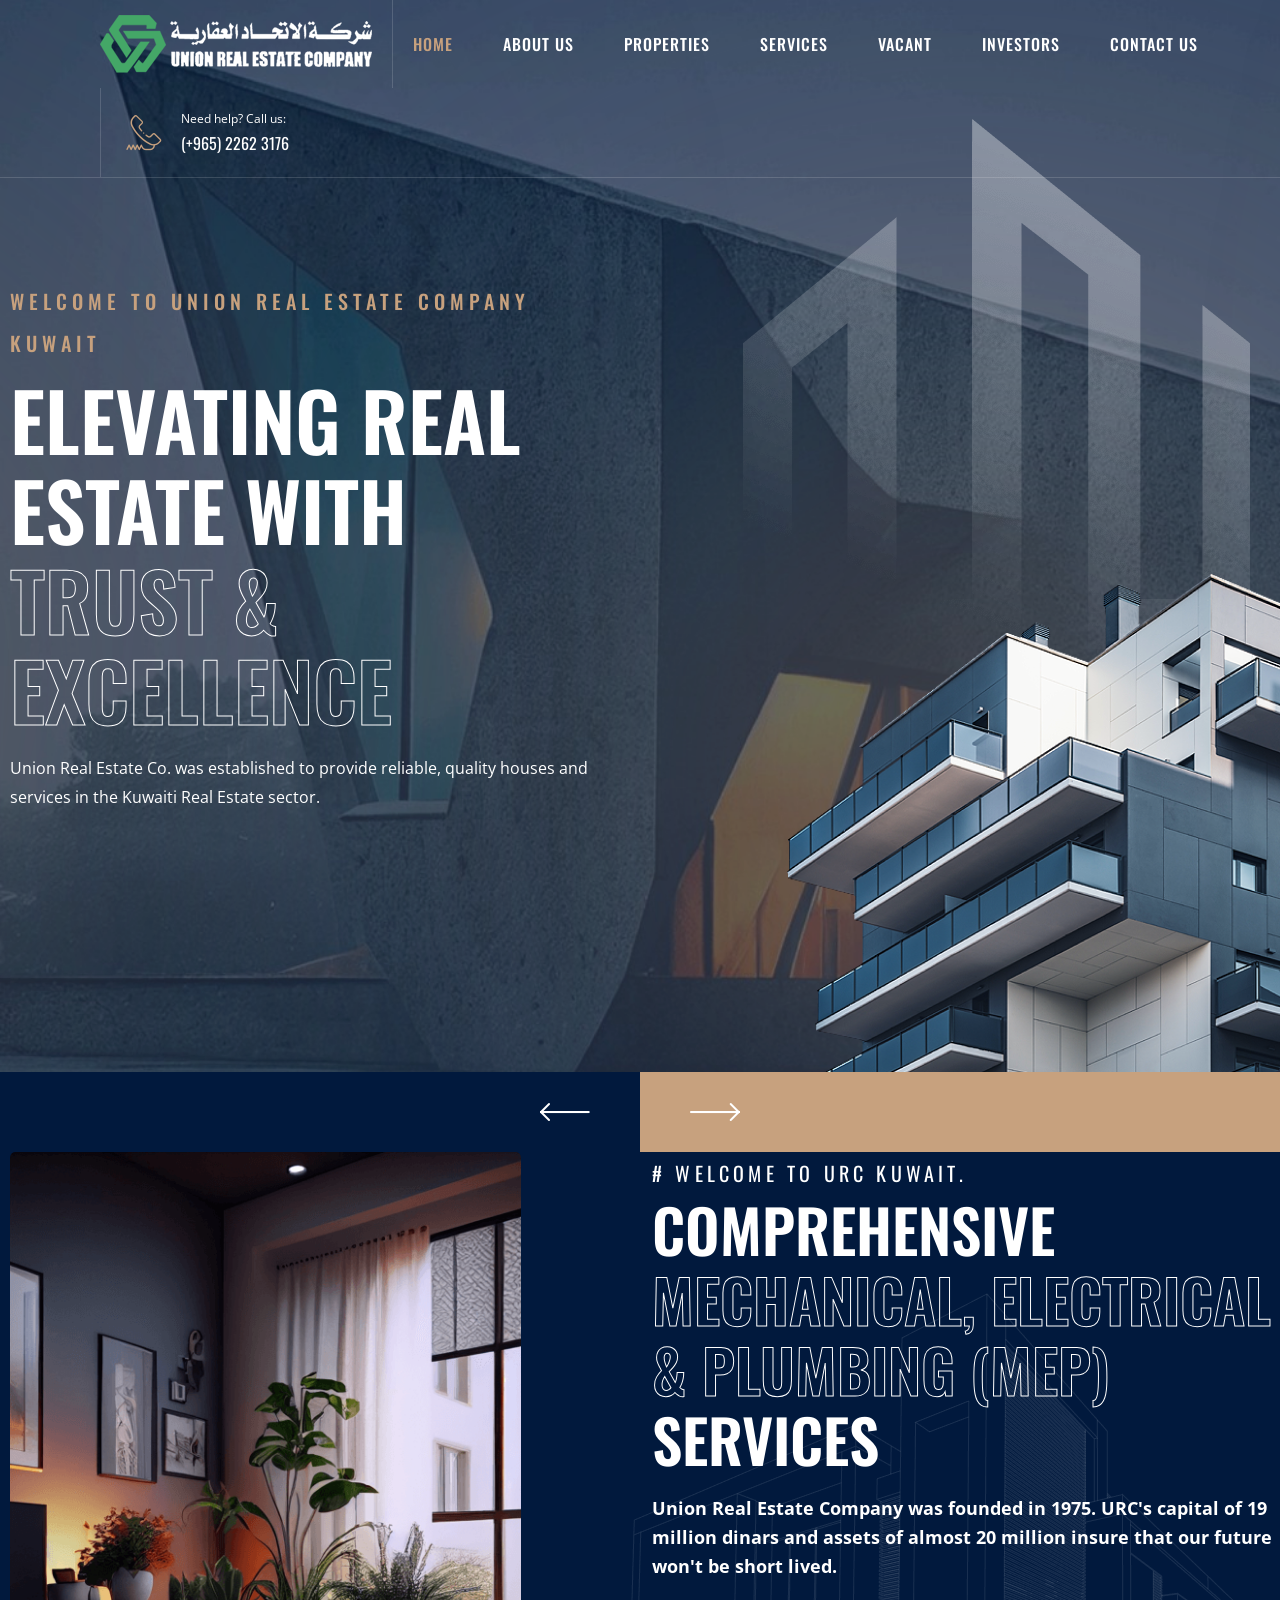
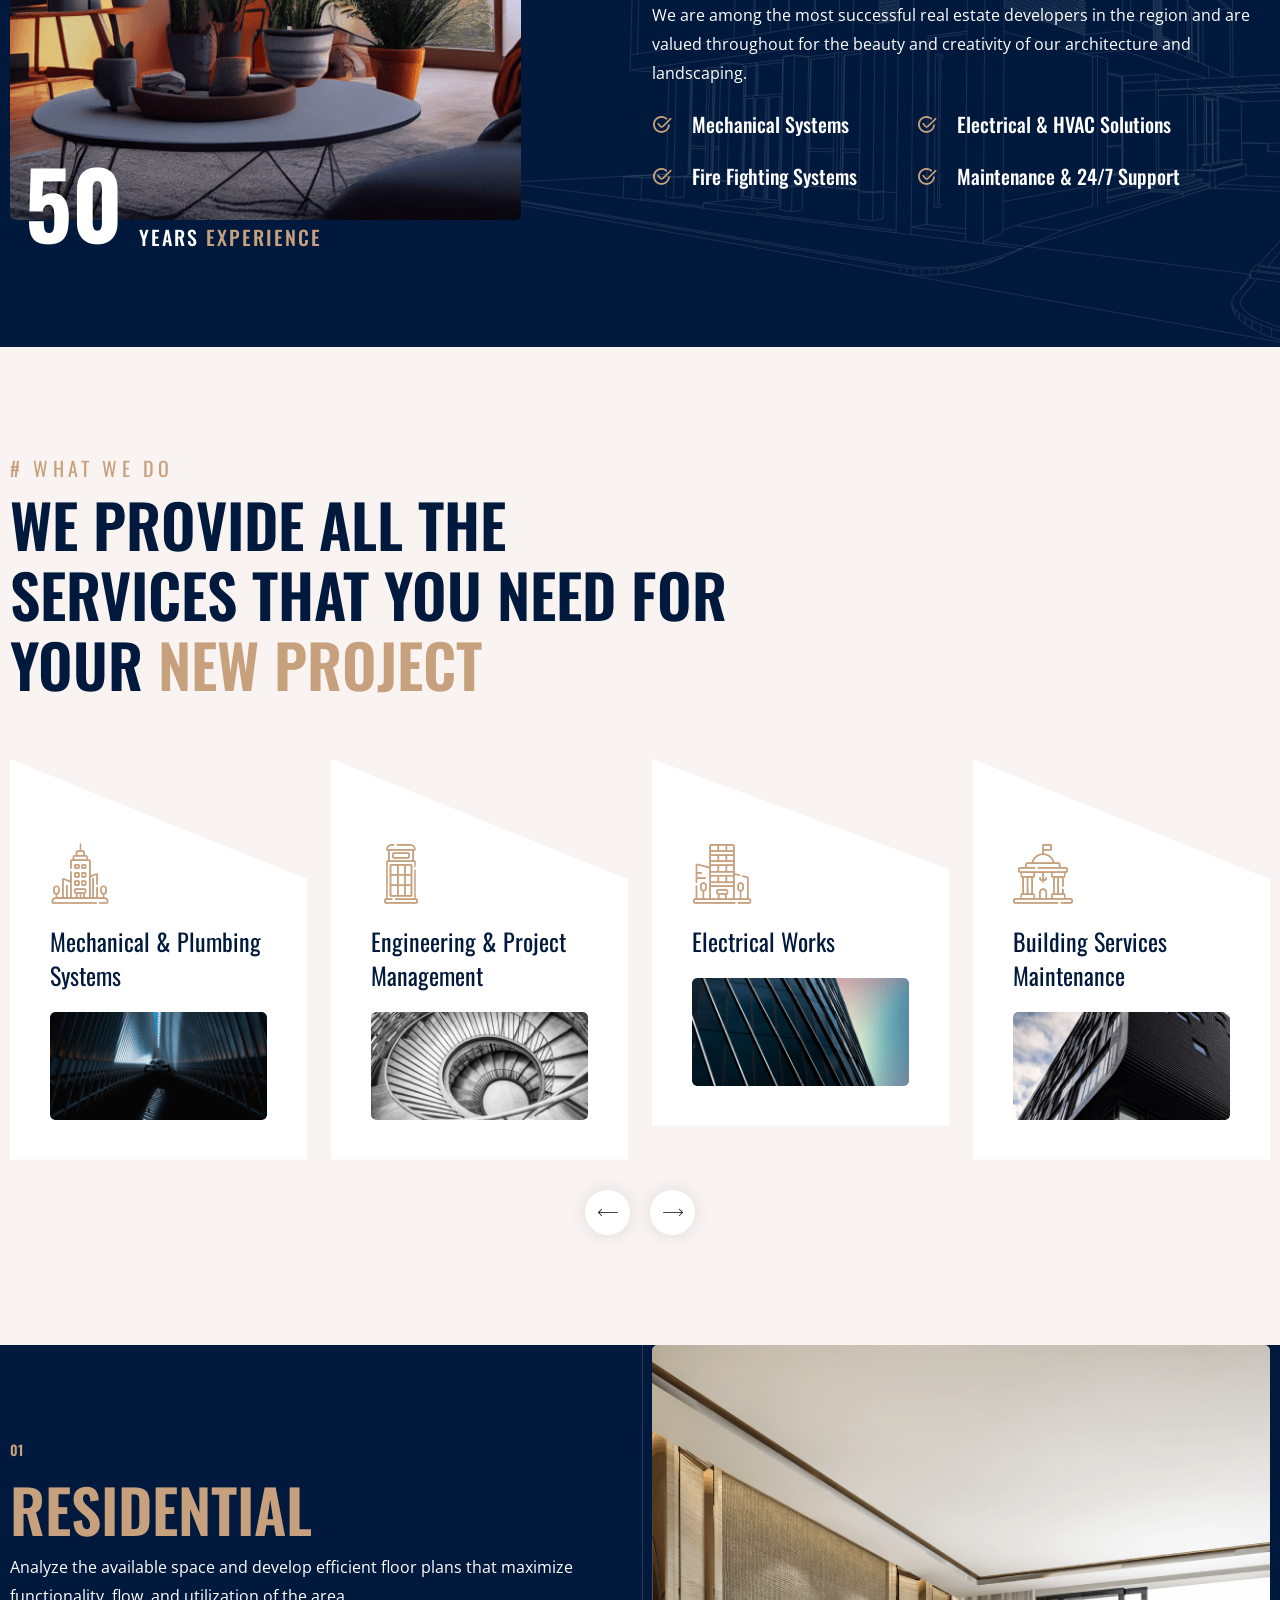
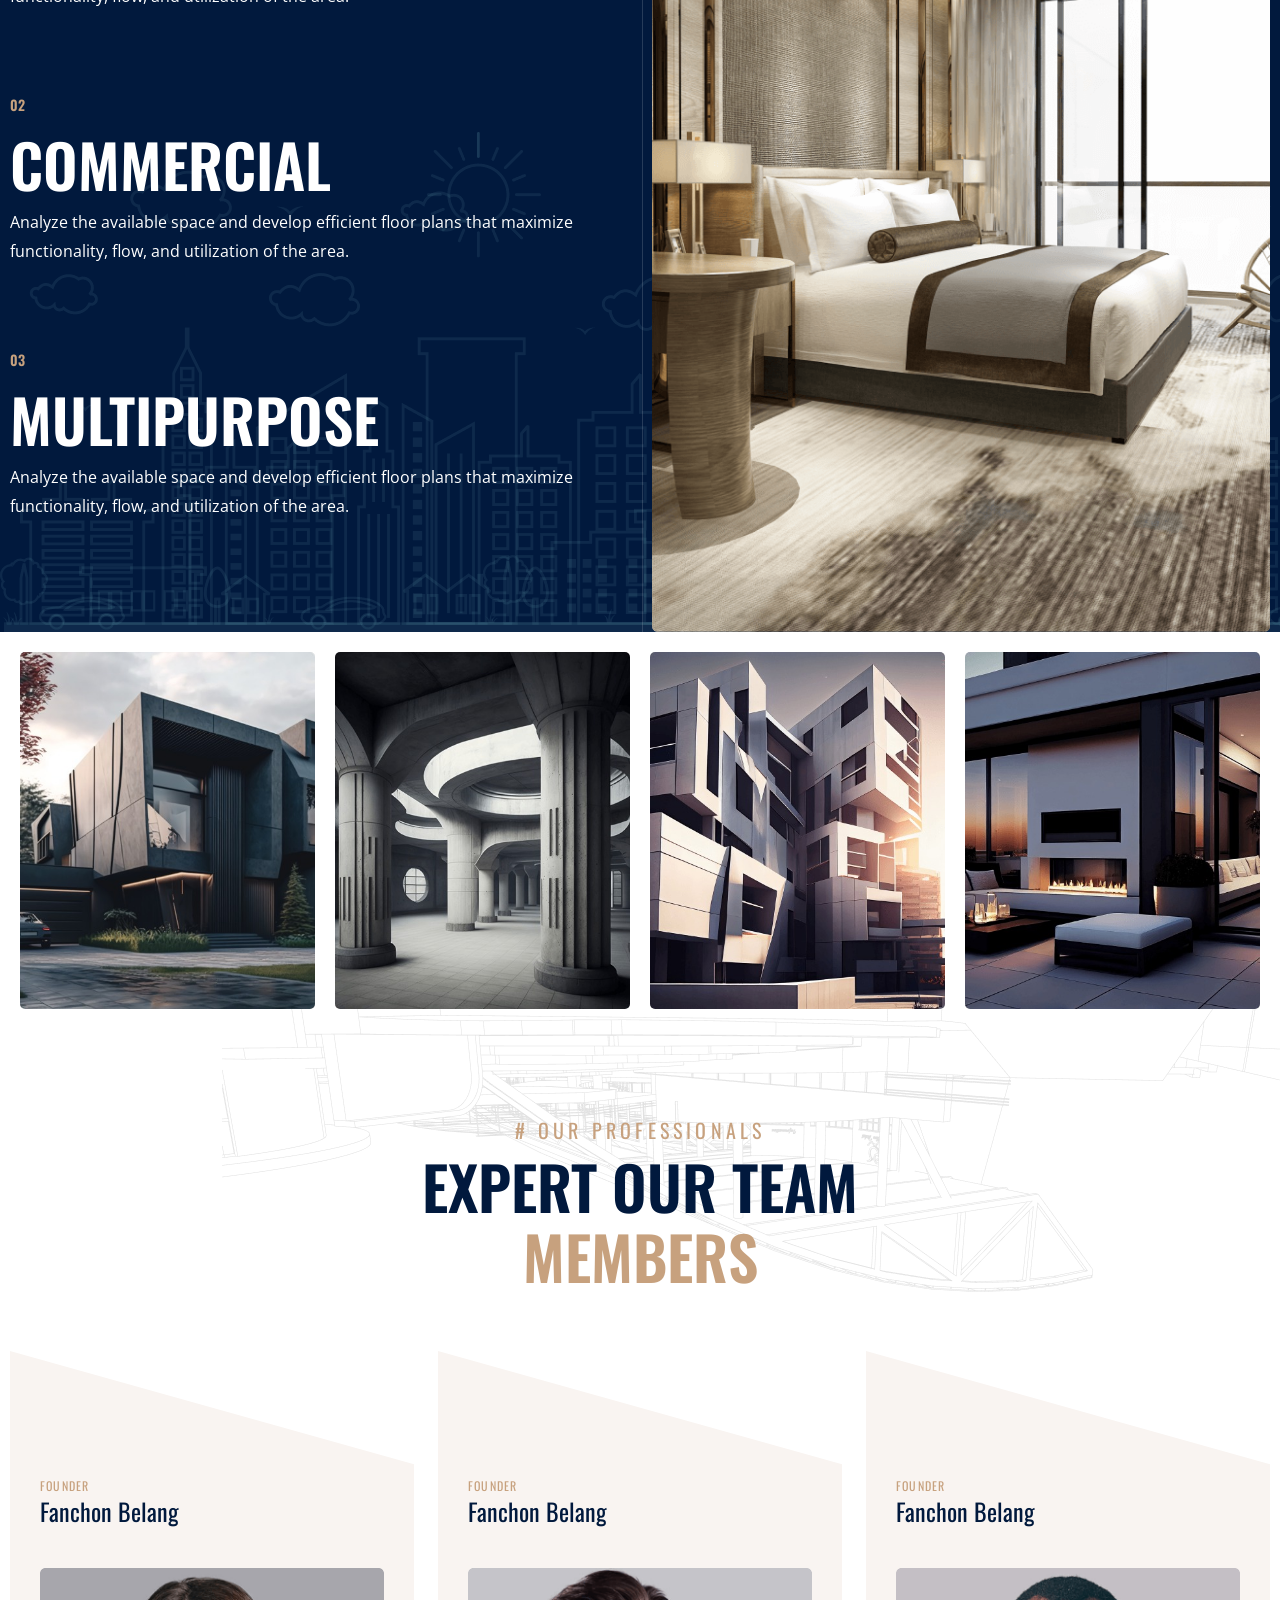
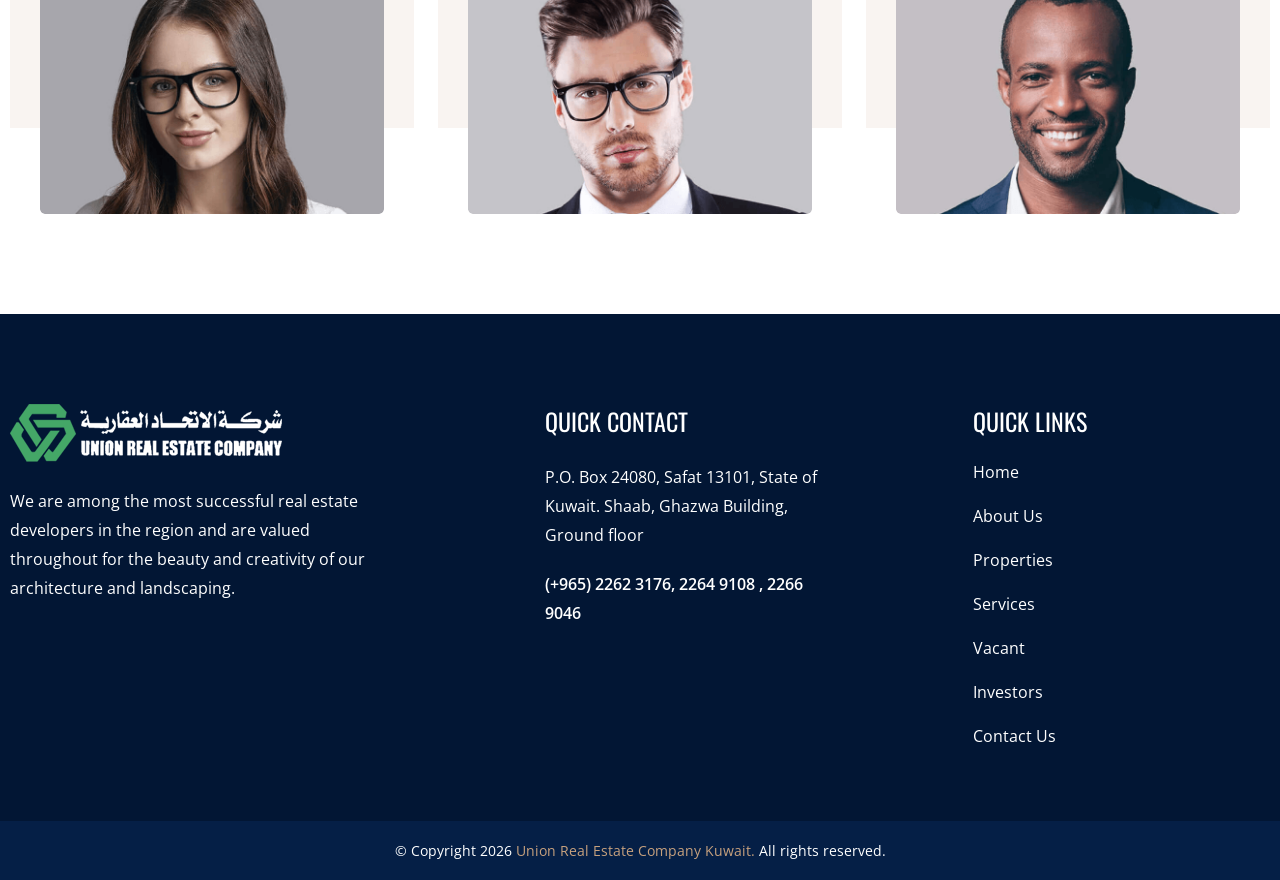
<file: html/index.html>
<!DOCTYPE html>
<html lang="en">
<head>
    <meta charset="utf-8">
    <meta http-equiv="X-UA-Compatible" content="IE=edge">
    <meta name="viewport" content="width=device-width, initial-scale=1.0, maximum-scale=1.0, user-scalable=0">

    <title>Union Real Estate Company - Kuwait</title>

    <!-- Fav Icon -->
    <link rel="icon" href="assets/images/fav-icon.png" type="image/x-icon">

    <!-- Stylesheets -->
    
    <link href="assets/css/flaticon.css" rel="stylesheet">
    <link href="assets/css/owl.css" rel="stylesheet">
    <link href="assets/css/bootstrap.css" rel="stylesheet">
    <link href="assets/css/animate.css" rel="stylesheet">
    <link href="assets/css/color.css" rel="stylesheet">
    <link href="assets/css/global.css" rel="stylesheet">
    <link href="assets/css/style.css" rel="stylesheet">
    <link href="assets/css/jquery.fancybox.min.css" rel="stylesheet">
    <link href="assets/css/responsive.css" rel="stylesheet">
    <link href="assets/css/font-awesome-all.css" rel="stylesheet">

    <!-- Google Fonts -->
    <link href="https://fonts.googleapis.com/css2?family=Oswald:wght@200;300;400;500;600;700&amp;display=swap" rel="stylesheet">
    <link href="https://fonts.googleapis.com/css2?family=Open+Sans:ital,wght@0,300;0,400;0,500;0,600;0,700;0,800;1,300;1,400;1,500;1,600;1,700;1,800&amp;display=swap" rel="stylesheet">

</head>

<!-- page wrapper -->
<body>
    <div class="boxed_wrapper home__one">
        
        <!-- preloader -->
        <div class="loader-wrap">
            <div class="preloader">
                
                <div id="handle-preloader" class="handle-preloader home-1">
                    <div class="loading">
                        <span></span>
                        <span></span>
                        <span></span>
                        <img src="assets/images/loader.png" alt="" class="preloader__logo">
                    </div>
                </div>
            </div>
        </div>
        <!-- preloader end -->
        
        <!-- main header -->
        <header class="main-header style-one">
            <!-- header-lower -->
            <div class="header-lower">
                <div class="outer-box">
                    <div class="header___left">
                        <div class="logo-box">
                            <figure class="logo"><a href="index.html"><img src="assets/images/logo.png" alt=""></a></figure>
                        </div>
                        <div class="menu-area">
                            <!--Mobile Navigation Toggler-->
                            <div class="mobile-nav-toggler">
                                <i class="icon-bar"></i>
                                <i class="icon-bar"></i>
                                <i class="icon-bar"></i>
                            </div>
                            <nav class="main-menu navbar-expand-md navbar-light">
                                <div class="collapse navbar-collapse show clearfix" id="navbarSupportedContent">
                                    <ul class="navigation clearfix">
                                        <li><a href="index.html">Home</a></li>
                                        <li><a href="aboutus.html">About us</a></li>
                                        <li><a href="properties.html">Properties</a></li>
                                        <li><a href="services.html">Services</a></li>
                                        <li><a href="vacant.html">Vacant</a></li>
                                        <li><a href="investors.html">Investors</a></li>  
                                        <li><a href="contact.html">Contact us</a></li>     
                                    </ul>
                                </div>
                            </nav>
                        </div>
                    </div>
                    <div class="header__right">
                        <div class="header__right__button">
                            <div class="header__phone">
                                <div class="header__phone__icon">
                                    <i class="icon-57"></i>
                                </div>
                                <div class="header__phone__text">
                                    <span>Need help?  Call us: </span>
                                    <p>(+965) 2262 3176</p>  
                                </div>
                            </div>
                        </div>
                    </div>
                </div>
            </div>

            <!--sticky Header-->
            <div class="sticky-header">
                <div class="auto_container">
                    <div class="outer-box">
                        <div class="logo-box">
                            <figure class="logo"><a href="index.html"><img src="assets/images/logo.png" alt=""></a></figure>
                        </div>
                        <div class="menu-area">
                            <nav class="main-menu clearfix">
                                <!--Keep This Empty / Menu will come through Javascript-->
                            </nav>
                        </div>
                    </div>
                </div>
            </div>
        </header>
        <!-- main-header end -->

        <!-- Mobile Menu  -->
        <div class="mobile-menu">
            <div class="menu-backdrop"></div>
            <div class="close-btn"><i class="fas fa-times"></i></div>
            <nav class="menu-box">
                <div class="nav-logo"><a href="index.html"><img src="assets/images/logo.png" alt="" title=""></a></div>
                <div class="menu-outer"><!--Here Menu Will Come Automatically Via Javascript / Same Menu as in Header--></div>
                <div class="contact-info">
                    <h4>Contact Info</h4>
                    <ul>
                        <li>Shaab, Ghazwa Building, Ground floor, P.O. Box 24080, Safat 13101, State of Kuwait</li>
                        <li><a href="tel:+96522623176">(+965) 2262 3176</a></li>
                        <li><a href="mailto:info@urckw.com">info@urckw.com</a></li>
                    </ul>
                </div>
            </nav>
        </div>
        <!-- End Mobile Menu -->

        <!-- banner-one -->
        <section class="banner style__one" >
            <div class="banner-carousel owl-theme owl-carousel owl-dots-none" style="background-image: url(assets/images/banner/banner-01.jpg);">
                <div class="slide-item">
                    <div class="slide__item__content" >
                        <div class="banner__left__content">
                            <div class="container__xxl">
                                <div class="content-inner">
                                    <div class="col-xl-6">
                                        <div class="content__box">
                                            <div class="sub__title">
                                                <h6>welcome to Union Real Estate Company Kuwait</h6>
                                            </div>
                                            <h1>Elevating Real Estate with<br><span>Trust &amp; Excellence</span></h1>
                                            <p>Union Real Estate Co. was established to provide reliable, quality houses and services in the Kuwaiti Real Estate sector.</p>
                                        </div>
                                    </div>
                                </div>
                                <figure class="image-box style-two">
                                    <img src="assets/images/banner/shape-01.png" alt="">
                                </figure>  
                                <figure class="image-box style-one">
                                    <img src="assets/images/banner/banner-02.png" alt="">
                                </figure>  
                            </div>
                        </div>
                    </div>
                </div>
                <div class="slide-item">
                    <div class="slide__item__content">
                        <div class="banner__left__content">
                            <div class="container__xxl">
                                <div class="content-inner">
                                    <div class="col-xl-6">
                                        <div class="content__box">
                                            <div class="sub__title">
                                                <h6>welcome to Union Real Estate Company Kuwait</h6>
                                            </div>
                                            <h1>Your Trusted Partner in<br><span>Quality Living</span></h1>
                                            <p>Since then, our success and progress is mainly attributed to the quality of service and the wide range of buildings with all facilities.</p>
                                        </div>
                                    </div>
                                </div>
                                <figure class="image-box style-two">
                                    <img src="assets/images/banner/shape-01.png" alt="">
                                </figure> 
                                <figure class="image-box style-one">
                                    <img src="assets/images/banner/banner-02.png" alt="">
                                </figure>    
                            </div>
                        </div>
                    </div>
                </div>
                <div class="slide-item">
                    <div class="slide__item__content">
                        <div class="banner__left__content">
                            <div class="container__xxl">
                                <div class="anim-icon">
                                    <div class="icon icons-1 "  style="background-image: url(assets/images/banner/shape-01.png);"></div>
                                </div>
                                <div class="content-inner">
                                    <div class="col-xl-6">
                                        <div class="content__box">
                                            <div class="sub__title">
                                                <h6>welcome to Union Real Estate Company Kuwait</h6>
                                            </div>
                                            <h1>Reliable Homes.<br><span>Remarkable Living.</span></h1>
                                            <p>The high level of dedication and integrity, offered to our clients resulted in expanding our business and focus towards new achievements.</p>
                                        </div>
                                    </div>
                                </div>
                                <figure class="image-box style-two">
                                    <img src="assets/images/banner/shape-01.png" alt="">
                                </figure> 
                                <figure class="image-box style-one">
                                    <img src="assets/images/banner/banner-02.png" alt="">
                                </figure>    
                            </div>
                        </div>
                    </div>
                </div>
            </div>
        </section>
        <!-- banner-one -->

        <!-- company-section -->
        <section class="company___section">
            <div class="anim-icon">
                <div class="parallax-scene parallax-scene-1" >
                    <div data-depth="0.30" class="icon layer-bg" style="background-image:url(assets/images/shapes/shape-01.png)"></div>
                </div>
            </div>
            <div class="auto_container">
                <div class="row">
                    <div class="col-lg-6 col-md-12">
                        <div class="row">
                            <div class="col-lg-10">
                                <div class="company___left">
                                    <div class="inner__box">
                                        <div class="image__box">
                                            <figure class="image">
                                                <img src="assets/images/resource/welcome.png" alt="">
                                            </figure>
                                        </div>
                                    </div>
                                    <div class="year">
                                        <h1>50</h1>
                                        <h5>Years <span>Experience</span> </h5>
                                    </div>
                                </div>
                            </div>
                        </div>
                    </div>
                    <div class="col-lg-6 col-md-12 pr-0">
                        <div class="company___right__p">
                            <div class="company___right">
                                <div class="sub__title__one">
                                    <h6># welcome to URC Kuwait.</h6>
                                </div>
                                <div class="main__title__one">
                                    <h2>Comprehensive <span>Mechanical, Electrical & Plumbing (MEP) </span>Services</h2>
                                </div>
                                <div class="bold___text">
                                    <p>Union Real Estate Company  was  founded in 1975.   URC's  capital  of 19 million dinars and assets of almost 20 million insure that our future won't be short lived.</p>
                                </div>
                                <div class="normal__text">
                                    <p>We are among the most successful real estate developers in the region and are valued throughout for the beauty and creativity of our architecture and landscaping.</p>
                                </div>
                                <div class="desing__list">
                                    <ul>
                                        <li><i class="icon-43"></i> Mechanical Systems</li>
                                        <li><i class="icon-43"></i> Fire Fighting Systems</li>
                                    </ul>
                                    <ul>
                                        <li><i class="icon-43"></i> Electrical &amp; HVAC Solutions</li>
                                        <li><i class="icon-43"></i> Maintenance &amp; 24/7 Support</li>
                                    </ul>
                                </div>
                            </div>
                        </div>
                    </div>
                </div>
            </div>
        </section>
        <!-- company-section-end -->

        <!-- what-we-section -->
        <section class="what__we__do see__pad">
            <div class="auto_container">
                <div class="row">
                    <div class="col-lg-7 col-md-12 pr-0">
                        <div class="main__sub__title">
                            <h6># What We Do</h6>
                        </div>
                        <div class="main__title">
                            <h2>We provide all the services that you need for your <span> new project</span></h2>
                        </div>
                    </div>
                </div>
                <div class="what-carousel owl-carousel owl-theme  nav-style-one owl-loaded owl-drag">
                    <div class="what__content__data">
                        <div class="what__content">
                            <div class="what__icon">
                                <i class="icon-28"></i>
                            </div>
                            <div class="what___text">
                                <h4>Mechanical &amp; Plumbing Systems</h4>
                            </div>
                            <div class="what__image">
                                <figure>
                                    <img src="assets/images/resource/what-01.png" alt="">
                                </figure>
                            </div>
                            <div class="what__lower__content">
                                <a href="#"><i class="icon-60"></i></a>
                            </div>
                        </div>
                    </div>
                    <div class="what__content__data">
                        <div class="what__content">
                            <div class="what__icon">
                                <i class="icon-13"></i>
                            </div>
                            <div class="what___text">
                                <h4>Engineering &amp; Project Management</h4>
                            </div>
                            <div class="what__image">
                                <figure>
                                    <img src="assets/images/resource/what-02.png" alt="">
                                </figure>
                            </div>
                            <div class="what__lower__content">
                                <a href="#"><i class="icon-60"></i></a>
                            </div>
                        </div>
                    </div>
                    <div class="what__content__data">
                        <div class="what__content">
                            <div class="what__icon">
                                <i class="icon-47"></i>
                            </div>
                            <div class="what___text">
                                <h4>Electrical Works</h4>
                            </div>
                            <div class="what__image">
                                <figure>
                                    <img src="assets/images/resource/what-03.png" alt="">
                                </figure>
                            </div>
                            <div class="what__lower__content">
                                <a href="#"><i class="icon-60"></i></a>
                            </div>
                        </div>
                    </div>
                    <div class="what__content__data">
                        <div class="what__content">
                            <div class="what__icon">
                                <i class="icon-45"></i>
                            </div>
                            <div class="what___text">
                                <h4>Building Services Maintenance</h4>
                            </div>
                            <div class="what__image">
                                <figure>
                                    <img src="assets/images/resource/what-04.png" alt="">
                                </figure>
                            </div>
                            <div class="what__lower__content">
                                <a href="#"><i class="icon-60"></i></a>
                            </div>
                        </div>
                    </div>
                </div>
            </div>
        </section>
        <!-- what-we-section-end -->

        <!-- residential-tab-section -->
        <section class="residential__tab"> 
            <div class="anim-icon">
                <div class="icon__layer" style="background-image:url(assets/images/shapes/shape-02.png)"></div>
            </div>
            <div class="auto_container">
                <div class="tabs-box">
                    <div class="row">
                        <div class="col-lg-6 col-md-12">
                            <div class="tab-btn-box p_relative">
                                <ul class="tab-btns tab-buttons">
                                    <li >
                                        <h6>01</h6>
                                        <div class="tab-btn active-btn" data-tab="#tab-1">
                                            <h2> Residential </h2>
                                        </div>
                                        <div class="normal__text">
                                            <p>Analyze the available space and develop efficient floor plans that maximize functionality, flow, and utilization of the area. </p>
                                        </div>
                                    </li>
                                    <li>
                                        <h6>02</h6>
                                        <div class="tab-btn" data-tab="#tab-2">
                                            <h2> Commercial</h2>
                                        </div>
                                        <div class="normal__text">
                                            <p>Analyze the available space and develop efficient floor plans that maximize functionality, flow, and utilization of the area. </p>
                                        </div>
                                    </li>
                                    <li>
                                        <h6>03</h6>
                                        <div class="tab-btn" data-tab="#tab-3">
                                            <h2> Multipurpose </h2>
                                        </div>
                                        <div class="normal__text">
                                            <p>Analyze the available space and develop efficient floor plans that maximize functionality, flow, and utilization of the area. </p>
                                        </div>
                                    </li>
                                </ul>
                            </div>
                        </div>
                        <div class="col-lg-6 col-md-12">
                            <div class="tabs-content">
                                <div class="tab  active-tab" id="tab-1">
                                    <figure>
                                        <img src="assets/images/resource/tab-01.png" alt="">
                                    </figure>
                                </div>
                                <div class="tab" id="tab-2">
                                    <figure>
                                        <img src="assets/images/resource/tab-02.png" alt="">
                                    </figure>
                                </div>
                                <div class="tab" id="tab-3">
                                    <figure>
                                        <img src="assets/images/resource/tab-03.png" alt="">
                                    </figure>
                                </div>
                            </div>
                        </div>
                    </div>
                </div>
            </div>
        </section>
        <!-- residential-tab-section-end -->

        <!-- architecture-section -->
        <section class="architecture__section">
            <div class="architecture-carousel owl-carousel owl-theme  nav-style-one owl-loaded owl-drag">
                <div class="architecture__data">
                    <div class="architecture__content">
                        <figure>
                            <img src="assets/images/resource/architecture-01.jpg" alt="">
                        </figure>
                        <div class="architecture__lower">
                            <h1>01</h1>
                            <div class="architecture__last">
                                <h5>Architecture</h5>
                                <div class="lower___last">
                                    <h3>Urban design</h3>
                                    <a href="assets/images/resource/architecture-01.jpg" class="lightbox-image" data-fancybox="gallery"><i class="icon-61"></i></a>
                                </div>
                            </div>
                        </div>
                    </div>
                </div>
                <div class="architecture__data">
                    <div class="architecture__content">
                        <figure>
                            <img src="assets/images/resource/architecture-02.jpg" alt="">
                        </figure>
                        <div class="architecture__lower">
                            <h1>02</h1>
                            <div class="architecture__last">
                                <h5>Architecture</h5>
                                <div class="lower___last">
                                    <h3>Urban design</h3>
                                    <a href="assets/images/resource/architecture-02.jpg" class="lightbox-image" data-fancybox="gallery"><i class="icon-61"></i></a>
                                </div>
                            </div>
                        </div>
                    </div>
                </div>
                <div class="architecture__data">
                    <div class="architecture__content">
                        <figure>
                            <img src="assets/images/resource/architecture-03.jpg" alt="">
                        </figure>
                        <div class="architecture__lower">
                            <h1>03</h1>
                            <div class="architecture__last">
                                <h5>Architecture</h5>
                                <div class="lower___last">
                                    <h3>Urban design</h3>
                                    <a href="assets/images/resource/architecture-03.jpg" class="lightbox-image" data-fancybox="gallery"><i class="icon-61"></i></a>
                                </div>
                            </div>
                        </div>
                    </div>
                </div>
                <div class="architecture__data">
                    <div class="architecture__content">
                        <figure>
                            <img src="assets/images/resource/architecture-04.jpg" alt="">
                        </figure>
                        <div class="architecture__lower">
                            <h1>04</h1>
                            <div class="architecture__last">
                                <h5>Architecture</h5>
                                <div class="lower___last">
                                    <h3>Urban design</h3>
                                    <a href="assets/images/resource/architecture-04.jpg" class="lightbox-image" data-fancybox="gallery"><i class="icon-61"></i></a>
                                </div>
                            </div>
                        </div>
                    </div>
                </div>
            </div>
        </section>
        <!-- architecture-section-end -->

        <!-- team-section -->
        <section class="team__section p_relative see__pad">
            <div class="anim-icon">
                <div class="parallax-scene parallax-scene-2" >
                    <div data-depth="0.30" class="icon layer-bg" style="background-image:url(assets/images/shapes/shape-03.png)"></div>
                </div>
            </div>
            <div class="auto_container">
                <div class="col-lg-12 text-center">
                    <div class="main__sub__title">
                        <h6># Our Professionals</h6>
                    </div>
                    <div class="main__title">
                        <h2>Expert Our team <br> <span>members</span> </h2>
                    </div>
                </div>
                <div class="row">
                    <div class="col-lg-4 col-md-6 col-sm-12">
                        <div class="team__content">
                            <div class="team__data">
                                <div class="team__destination">
                                    <h6>Founder</h6>
                                </div>
                                <div class="team__name">
                                    <h5>Fanchon Belang</h5>
                                    <div class="team__media">
                                        <ul>
                                            <li><a href="#">Tw</a></li>
                                            <li><a href="#">FB</a></li>
                                            <li><a href="#">In</a></li>
                                        </ul>
                                    </div>
                                </div>
                            </div>
                            <div class="team__image">
                                <figure>
                                    <img src="assets/images/resource/team-02.png" alt="">
                                </figure>
                            </div>
                        </div>
                    </div>
                    <div class="col-lg-4 col-md-6 col-sm-12">
                        <div class="team__content">
                            <div class="team__data">
                                <div class="team__destination">
                                    <h6>Founder</h6>
                                </div>
                                <div class="team__name">
                                    <h5>Fanchon Belang</h5>
                                    <div class="team__media">
                                        <ul>
                                            <li><a href="#">Tw</a></li>
                                            <li><a href="#">FB</a></li>
                                            <li><a href="#">In</a></li>
                                        </ul>
                                    </div>
                                </div>
                            </div>
                            <div class="team__image">
                                <figure>
                                    <img src="assets/images/resource/team-03.png" alt="">
                                </figure>
                            </div>
                        </div>
                    </div>
                    <div class="col-lg-4 col-md-6 col-sm-12">
                        <div class="team__content">
                            <div class="team__data">
                                <div class="team__destination">
                                    <h6>Founder</h6>
                                </div>
                                <div class="team__name">
                                    <h5>Fanchon Belang</h5>
                                    <div class="team__media">
                                        <ul>
                                            <li><a href="#">Tw</a></li>
                                            <li><a href="#">FB</a></li>
                                            <li><a href="#">In</a></li>
                                        </ul>
                                    </div>
                                </div>
                            </div>
                            <div class="team__image">
                                <figure>
                                    <img src="assets/images/resource/team-01.png" alt="">
                                </figure>
                            </div>
                        </div>
                    </div>
                </div>
            </div>
        </section>
        <!-- team-section-end -->
        
        <!-- main-footer -->
        <footer class="main__footer p_relative style__two">
            <div class="main__footer__top">
                <div class="auto_container">
                    <div class="footer__content">
                        <div class="row ">
                            <div class="col-lg-4 col-md-6 colsm-12">
                                <div class="footer__left">
                                    <div class="footer__logo">
                                        <figure>
                                            <img src="assets/images/logo.png" alt="">
                                        </figure>
                                    </div>
                                    <div class="normal__text">
                                        <p>We are among the most successful real estate developers in the region and are valued throughout for the beauty and creativity of our architecture and landscaping.</p>
                                    </div>
                                </div>
                            </div>
                            <div class="col-lg-1"></div>
                            <div class="col-lg-3 col-md-6 colsm-12">
                                <div class="footer__middle">
                                    <div class="footer__title">
                                        <h4>Quick Contact</h4>
                                    </div>
                                    <div class="normal__text">
                                        <p>P.O. Box 24080, Safat 13101, State of Kuwait. Shaab, Ghazwa Building, Ground floor</p>
                                    </div>
                                    <div class="phone">
                                        <a href="tell:(965) 2262 3176">(+965) 2262 3176, 2264 9108 , 2266 9046</a>
                                    </div>
                                </div>
                            </div>
                            <div class="col-lg-1"></div>
                            <div class="col-lg-3 col-md-6 colsm-12">
                                <div class="footer__right">
                                    <div class="footer__title">
                                        <h4>Quick Links</h4>
                                    </div>
                                    <div class="footer__link">
                                        <ul>
                                            <li><a href="index.html">Home</a></li>
                                            <li><a href="about.html">About Us</a></li>
                                            <li><a href="properties.html">Properties</a></li>
                                            <li><a href="services.html">Services</a></li>
                                            <li><a href="services.html">Vacant</a></li>
                                            <li><a href="services.html">Investors</a></li>
                                            <li><a href="contact.html">Contact Us</a></li>
                                        </ul>
                                    </div>
                                </div>
                            </div>
                        </div>
                    </div>
                </div>
            </div>
            <div class="footer_bottom p_relative">
                <div class="auto_container">
                    <div class="bottom_inner  p_relative">
                        <div class="copyright"><p> © Copyright 2026  <a href="index.html">Union Real Estate Company Kuwait.</a>  All rights reserved.</p></div>
                    </div>
                </div>
            </div>
        </footer>
        <!-- main-footer end -->

        <!--scroll to top-->
        <button class="scroll-top scroll-to-target" data-target="html">
            <span class="icon-58"></span>
        </button>
        <!--scroll to top end -->
    </div>


    <!-- jequery plugins -->
    <script src="assets/js/jquery.js"></script>
    <script src="assets/js/bootstrap.min.js"></script>
    <script src="assets/js/owl.js"></script>
    <script src="assets/js/wow.js"></script>
    <script src="assets/js/scrollbar.js"></script>
    <script src="assets/js/parallax.min.js"></script>
    <script src="assets/js/appear.js"></script>
    <script src="assets/js/jquery.fancybox.js"></script>

    <!-- main-js -->
    <script src="assets/js/script.js"></script>

</body><!-- End of .page_wrapper -->
</html>
</file>
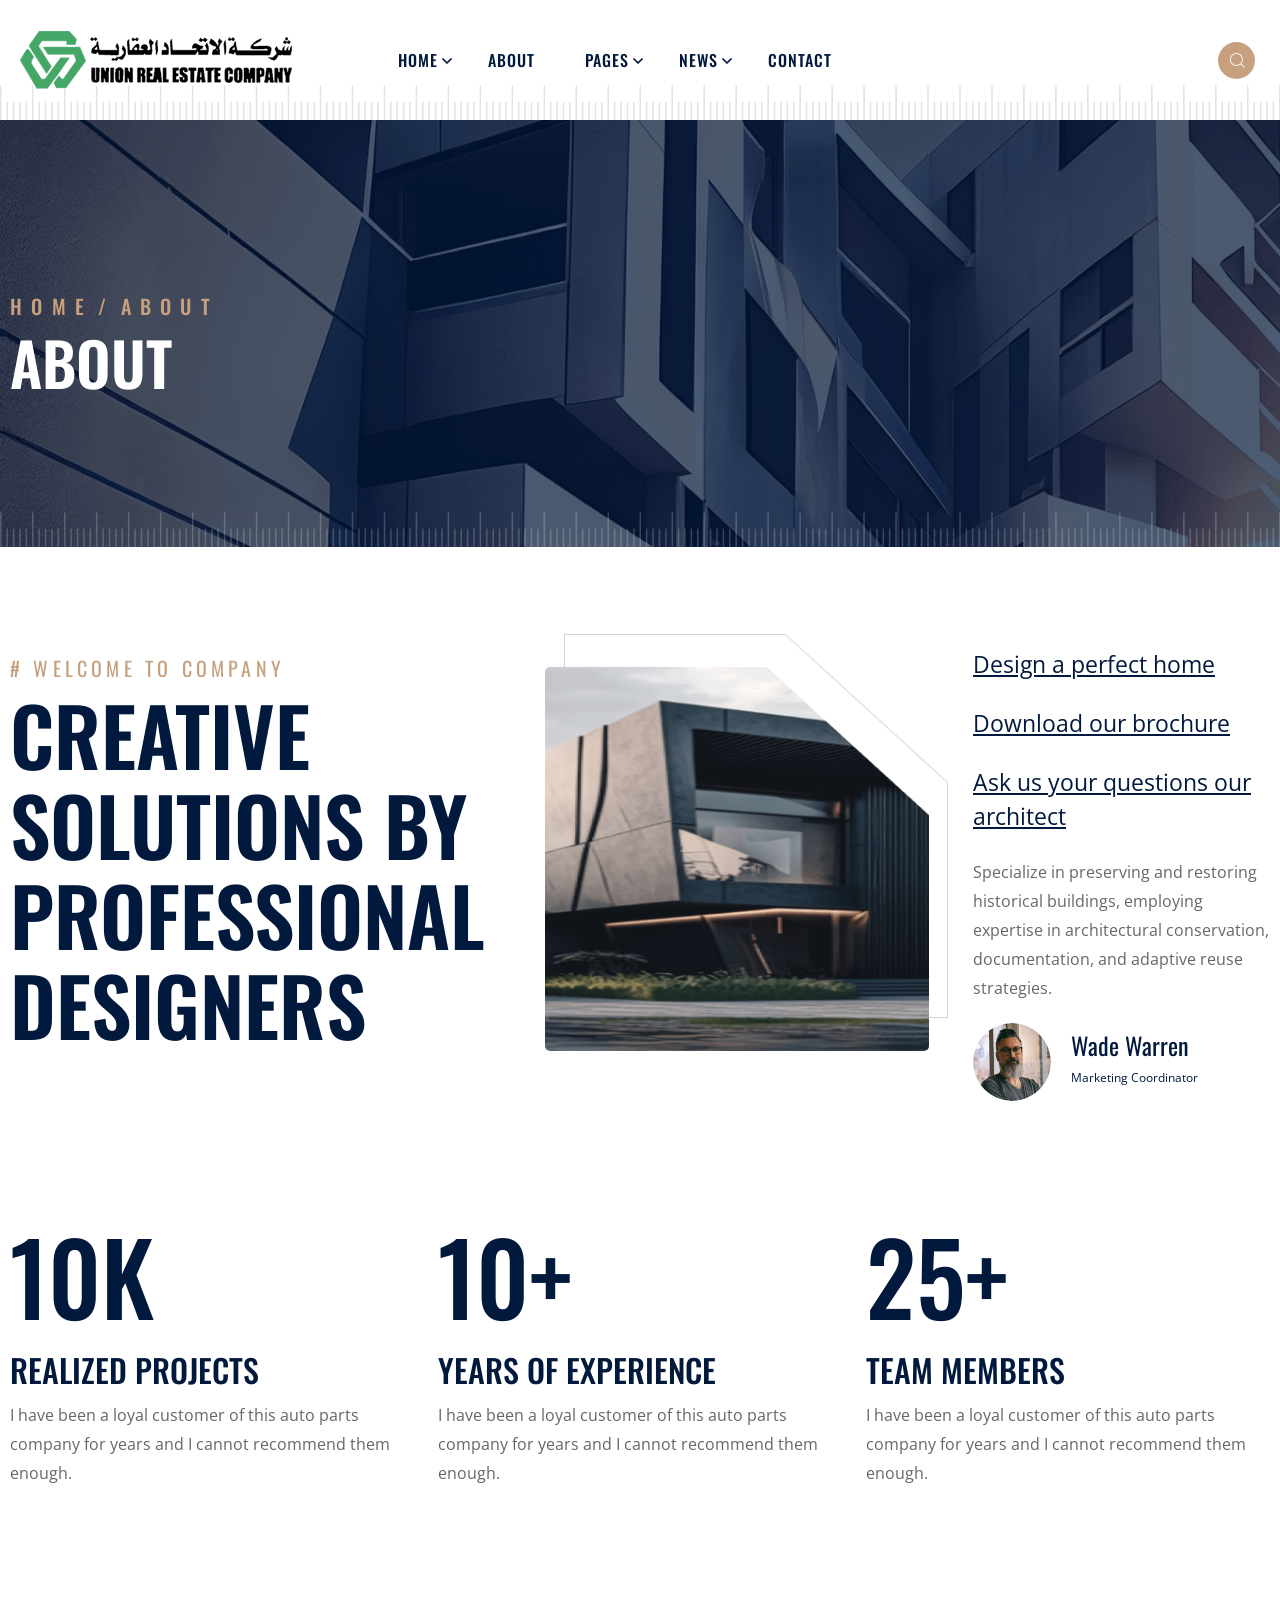
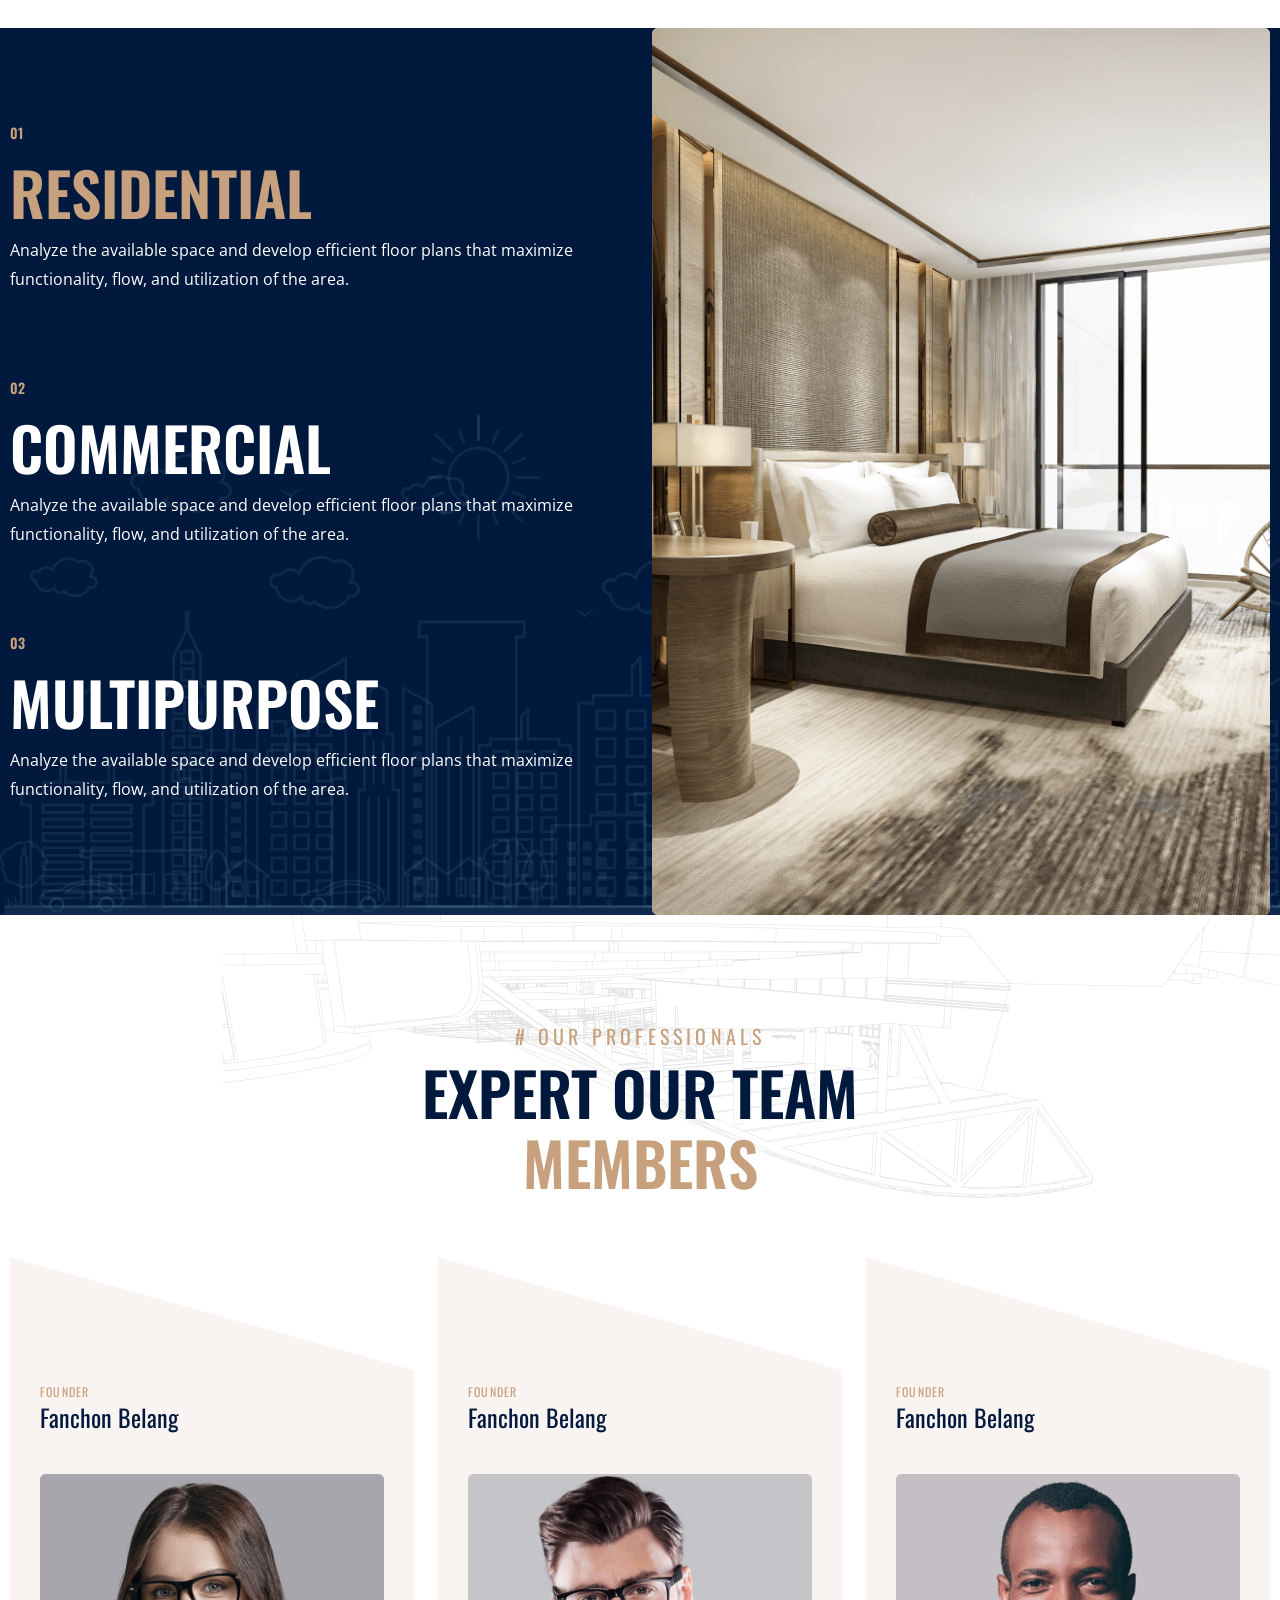
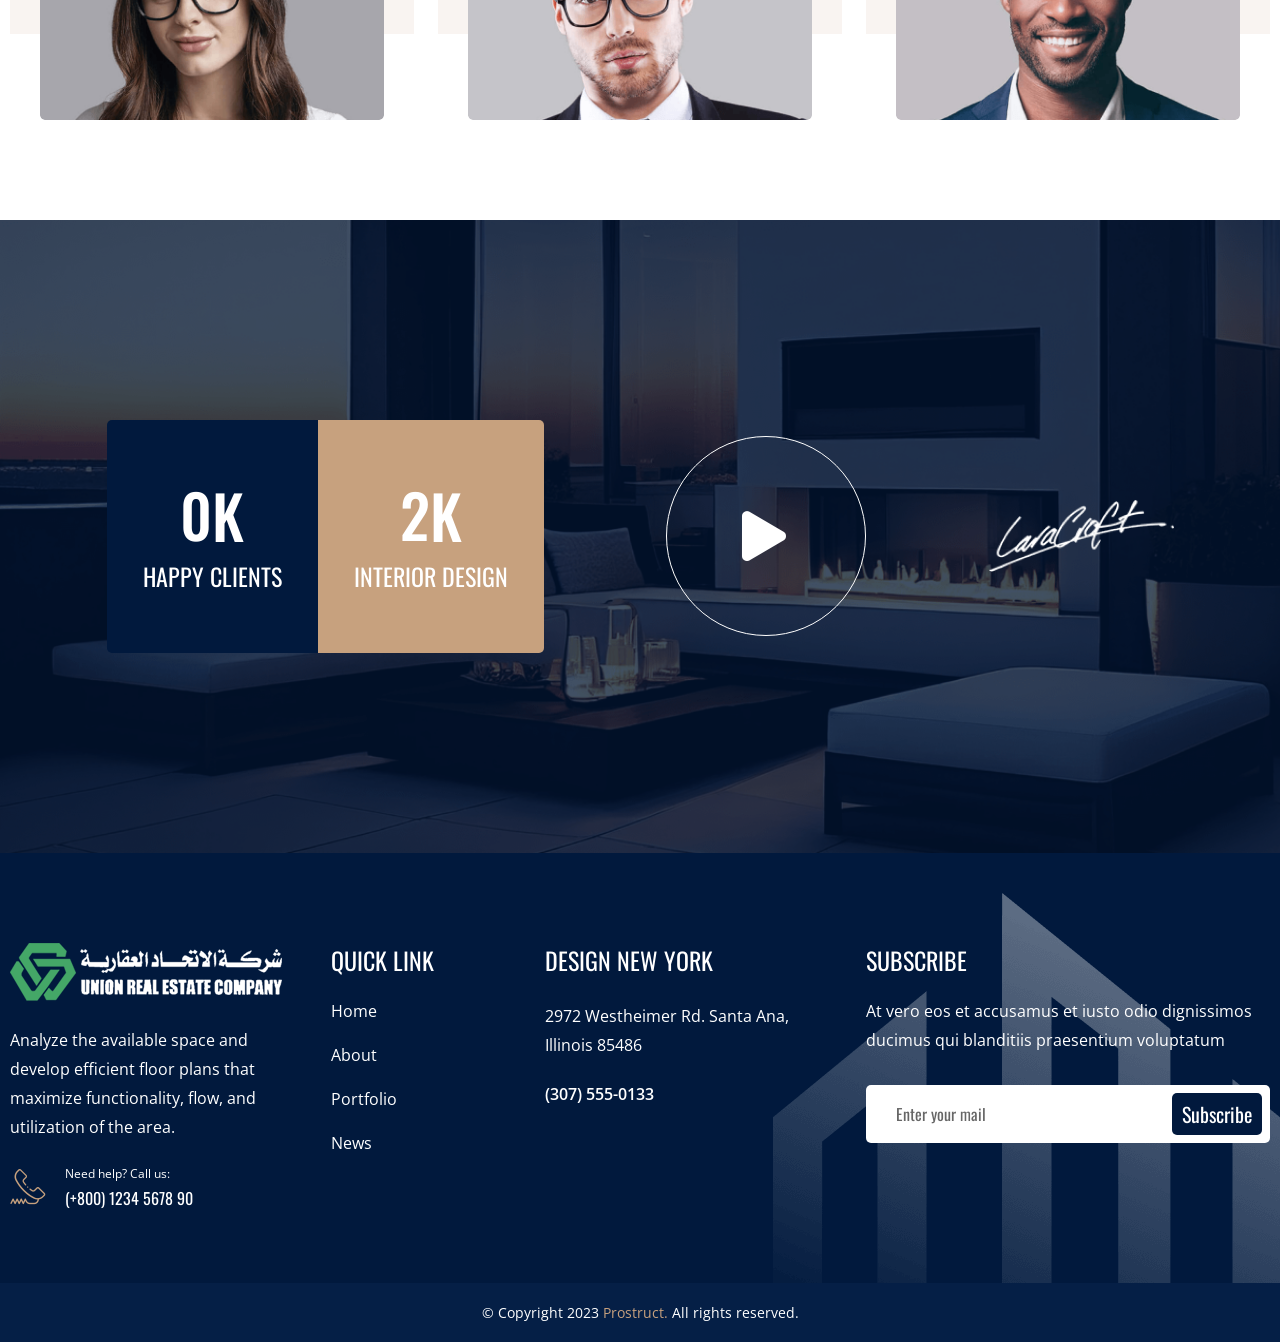
<file: html/about.html>
<!DOCTYPE html>
<html lang="en">

<!-- Mirrored from test.valorwide.com/prostruct/about.html by HTTrack Website Copier/3.x [XR&CO'2014], Fri, 26 Apr 2024 00:22:51 GMT -->
<head>
    <meta charset="utf-8">
    <meta http-equiv="X-UA-Compatible" content="IE=edge">
    <meta name="viewport" content="width=device-width, initial-scale=1.0, maximum-scale=1.0, user-scalable=0">

    <title>Prostruct - Responsive HTML 5 Template</title>

    <!-- Fav Icon -->
    <link rel="icon" href="assets/images/fav-icon.png" type="image/x-icon">

    <!-- Google Fonts -->
    <link href="https://fonts.googleapis.com/css2?family=Oswald:wght@200;300;400;500;600;700&amp;display=swap" rel="stylesheet">
    <link href="https://fonts.googleapis.com/css2?family=Open+Sans:ital,wght@0,300;0,400;0,500;0,600;0,700;0,800;1,300;1,400;1,500;1,600;1,700;1,800&amp;display=swap" rel="stylesheet">

    <!-- Stylesheets -->
    <link href="assets/css/font-awesome-all.css" rel="stylesheet">
    <link href="assets/css/flaticon.css" rel="stylesheet">
    <link href="assets/css/owl.css" rel="stylesheet">
    <link href="assets/css/bootstrap.css" rel="stylesheet">
    <link href="assets/css/jquery.fancybox.min.css" rel="stylesheet">
    <link href="assets/css/animate.css" rel="stylesheet">
    <link href="assets/css/color.css" rel="stylesheet">
    <link href="assets/css/global.css" rel="stylesheet">
    <link href="assets/css/style.css" rel="stylesheet">
    <link href="assets/css/responsive.css" rel="stylesheet">

</head>

<!-- page wrapper -->
<body>
    <div class="boxed_wrapper home__one">
        
        <!-- preloader -->
        <div class="loader-wrap">
            <div class="preloader">
                
                <div id="handle-preloader" class="handle-preloader home-1">
                    <div class="loading">
                        <span></span>
                        <span></span>
                        <span></span>
                        <h2>Prostruct..</h2>
                    </div>
                </div>
            </div>
        </div>
        <!-- preloader end -->
        
        <!-- main header -->
        <header class="main-header style-three">
            <div class="anim-icon">
                <div class="icon__layer" style="background-image:url(assets/images/shapes/shape-08.png)"></div>
            </div>
            <!-- header-lower -->
            <div class="header-lower">
                <div class="outer-box">
                    <div class="header___left">
                        <div class="logo-box">
                            <figure class="logo"><a href="index.html"><img src="assets/images/black-logo.png" alt=""></a></figure>
                        </div>
                        <div class="menu-area">
                            <!--Mobile Navigation Toggler-->
                            <div class="mobile-nav-toggler">
                                <i class="icon-bar"></i>
                                <i class="icon-bar"></i>
                                <i class="icon-bar"></i>
                            </div>
                            <nav class="main-menu navbar-expand-md navbar-light">
                                <div class="collapse navbar-collapse show clearfix" id="navbarSupportedContent">
                                    <ul class="navigation clearfix">
                                        <li class="dropdown"><a href="index.html">Home</a>
                                            <ul>
                                                <li><a href="index.html">Home One</a></li>
                                                <li><a href="index-2.html">Home Two</a></li>
                                                <li><a href="index-3.html">Home Three</a></li>
                                                <li class="dropdown"><a href="index.html">Header Style</a>
                                                    <ul>
                                                        <li><a href="index.html">Header Style 01</a></li>
                                                        <li><a href="index-2.html">Header Style 02</a></li>
                                                        <li><a href="index-3.html">Header Style 03</a></li>
                                                    </ul>
                                                </li>
                                            </ul>
                                        </li>
                                        <li><a href="about.html">About</a></li>
                                        <li class="dropdown"><a href="#">Pages</a>
                                            <ul>
                                                <li><a href="team.html">Team </a></li>
                                                <li class="dropdown"><a href="#">Portfolio</a>
                                                    <ul>
                                                        <li><a href="portfolio.html">Portfolio</a></li>
                                                        <li><a href="portfolio-two.html">Portfolio Two</a></li>
                                                        <li><a href="portfolio-three.html">Portfolio Three</a></li>
                                                        <li><a href="portfolio-details.html">Portfolio Details</a></li>
                                                    </ul>
                                                </li>
                                                <li><a href="faq.html">FAQ</a></li>
                                                <li><a href="pricing.html">Pricing</a></li>
                                                <li><a href="error.html">Error</a></li>
                                                <li><a href="coming-soon.html">Coming Soon</a></li>
                                            </ul>
                                        </li>
                                        <li class="dropdown"><a href="#">News</a>
                                            <ul>
                                                <li><a href="blog.html">Blog</a></li>
                                                <li><a href="blog-details.html">Blog Details</a></li>
                                            </ul>
                                        </li>  
                                        <li><a href="contact.html"> Contact </a></li>     
                                    </ul>
                                </div>
                            </nav>
                        </div>
                    </div>
                    <div class="header__right">
                        <div class="header__right__button">
                            <div class="serach-button-style1">
                                <button type="button" class="search-toggler"><i class="icon-27"></i></button>
                            </div>
                        </div>
                    </div>
                </div>
            </div>

            <!--sticky Header-->
            <div class="sticky-header">
                <div class="auto_container">
                    <div class="outer-box">
                        <div class="logo-box">
                            <figure class="logo"><a href="index.html"><img src="assets/images/logo.png" alt=""></a></figure>
                        </div>
                        <div class="menu-area">
                            <nav class="main-menu clearfix">
                                <!--Keep This Empty / Menu will come through Javascript-->
                            </nav>
                        </div>
                    </div>
                </div>
            </div>
        </header>
        <!-- main-header end -->

        <!-- Mobile Menu  -->
        <div class="mobile-menu">
            <div class="menu-backdrop"></div>
            <div class="close-btn"><i class="fas fa-times"></i></div>
            <nav class="menu-box">
                <div class="nav-logo"><a href="index.html"><img src="assets/images/logo.png" alt="" title=""></a></div>
                <div class="menu-outer"><!--Here Menu Will Come Automatically Via Javascript / Same Menu as in Header--></div>
                <div class="contact-info">
                    <h4>Contact Info</h4>
                    <ul>
                        <li>Chicago 12, Melborne City, USA</li>
                        <li><a href="tel:+8801682648101">+88 01682648101</a></li>
                        <li><a href="mailto:info@example.com">info@example.com</a></li>
                    </ul>
                </div>
                <div class="social-links">
                    <ul class="clearfix">
                        <li><a href="index.html"><span class="fab fa-twitter"></span></a></li>
                        <li><a href="index.html"><span class="fab fa-facebook-square"></span></a></li>
                        <li><a href="index.html"><span class="fab fa-pinterest-p"></span></a></li>
                        <li><a href="index.html"><span class="fab fa-instagram"></span></a></li>
                        <li><a href="index.html"><span class="fab fa-youtube"></span></a></li>
                    </ul>
                </div>
            </nav>
        </div>
        <!-- End Mobile Menu -->

        <!-- page-title -->
        <section class="page__title p_relative">
            <div class="bg-layer parallax-bg" data-parallax='{"y": 20}' style="background-image:url(assets/images/resource/page-title.png)">
            </div>
            <div class="anim-icon">
                <div class="icon__layer" style="background-image:url(assets/images/shapes/shape-10.png)"></div>
            </div>
            <div class="auto_container">
                <div class="content__box p_relative">
                    <ul class="bread__crumb">
                        <li><a href="index.html">Home </a></li>
                        <li><span> / </span>About </li>
                    </ul>
                    <h1 class="title">About</h1>
                </div>
            </div>
        </section>
        <!-- page-title end-->

        <!-- residential-tab-section -->
        <section class="residential__tab see__pad three"> 
            <div class="auto_container">
                <div class="tabs-box">
                    <div class="all__tab__data">
                        <div class="row">
                            <div class="col-lg-5 col-md-12">
                                <div class="main__sub__title two">
                                    <h6># welcome to company</h6>
                                </div>
                                <div class="main__title">
                                    <h2>Creative solutions by professional designers </h2>
                                </div>
                            </div>
                            <div class="col-lg-4 col-md-12">
                                <div class="tabs-content two">
                                    <div class="tab  active-tab">
                                        <figure>
                                            <img src="assets/images/resource/tab-04.png" alt="">
                                        </figure>
                                    </div>
                                </div>
                            </div>
                            <div class="col-lg-3 col-md-12">
                                <div class="tab__two__right">
                                    <div class="tab__two__list">
                                        <ul>
                                            <li><a href="#">Design a perfect home</a></li>
                                            <li><a href="#">Download our brochure</a></li>
                                            <li><a href="#">Ask us your questions our architect</a></li>
                                        </ul>
                                    </div>
                                    <div class="normal__text">
                                        <p>Specialize in preserving and restoring historical buildings, employing expertise in architectural conservation, documentation, and adaptive reuse strategies.</p>
                                    </div>
                                    <div class="man__pic__name">
                                        <div class="man___image">
                                            <figure>
                                                <img src="assets/images/resource/man-01.png" alt="">
                                            </figure>
                                        </div>
                                        <div class="man__name">
                                            <h4>Wade Warren</h4>
                                            <p>Marketing Coordinator</p>
                                        </div>
                                    </div>
                                </div>
                            </div>
                        </div>
                    </div>
                </div>
            </div>
        </section>
        <!-- residential-tab-section-end -->

        <!-- funfact-three -->
        <section class="funfact__three about__page p_relative">
            <div class="auto_container">
                <div class="row">
                    <div class="col-lg-4">
                        <div class="funfact__content">
                            <div class="count-outer count-box">
                                <h1 class="count-text" data-speed="1500" data-stop="21">0</h1>
                                <span>K</span>
                            </div>
                            <h3>Realized projects</h3>
                            <p>I have been a loyal customer of this auto parts company for years and I cannot recommend them enough.</p>
                        </div>
                    </div>
                    <div class="col-lg-4">
                        <div class="funfact__content">
                            <div class="count-outer count-box">
                                <h1 class="count-text" data-speed="1500" data-stop="20">0</h1>
                                <span>+</span>
                            </div>
                            <h3>Years of experience</h3>
                            <p>I have been a loyal customer of this auto parts company for years and I cannot recommend them enough.</p>
                        </div>
                    </div>
                    <div class="col-lg-4">
                        <div class="funfact__content">
                            <div class="count-outer count-box">
                                <h1 class="count-text" data-speed="1500" data-stop="50">0</h1>
                                <span>+</span>
                            </div>
                            <h3>Team members</h3>
                            <p>I have been a loyal customer of this auto parts company for years and I cannot recommend them enough.</p>
                        </div>
                    </div>
                </div>
            </div>
        </section>
        <!-- funfact-three-end -->

        <!-- residential-tab-section -->
        <section class="residential__tab about"> 
            <div class="anim-icon">
                <div class="icon__layer" style="background-image:url(assets/images/shapes/shape-02.png)"></div>
            </div>
            <div class="auto_container">
                <div class="tabs-box">
                    <div class="row">
                        <div class="col-lg-6 col-md-12">
                            <div class="tab-btn-box p_relative">
                                <ul class="tab-btns tab-buttons">
                                    <li >
                                        <h6>01</h6>
                                        <div class="tab-btn active-btn" data-tab="#tab-1">
                                            <h2> Residential </h2>
                                        </div>
                                        <div class="normal__text">
                                            <p>Analyze the available space and develop efficient floor plans that maximize functionality, flow, and utilization of the area. </p>
                                        </div>
                                    </li>
                                    <li>
                                        <h6>02</h6>
                                        <div class="tab-btn" data-tab="#tab-2">
                                            <h2> Commercial</h2>
                                        </div>
                                        <div class="normal__text">
                                            <p>Analyze the available space and develop efficient floor plans that maximize functionality, flow, and utilization of the area. </p>
                                        </div>
                                    </li>
                                    <li>
                                        <h6>03</h6>
                                        <div class="tab-btn" data-tab="#tab-3">
                                            <h2> Multipurpose </h2>
                                        </div>
                                        <div class="normal__text">
                                            <p>Analyze the available space and develop efficient floor plans that maximize functionality, flow, and utilization of the area. </p>
                                        </div>
                                    </li>
                                </ul>
                            </div>
                        </div>
                        <div class="col-lg-6 col-md-12">
                            <div class="tabs-content">
                                <div class="tab  active-tab" id="tab-1">
                                    <figure>
                                        <img src="assets/images/resource/tab-01.png" alt="">
                                    </figure>
                                </div>
                                <div class="tab" id="tab-2">
                                    <figure>
                                        <img src="assets/images/resource/tab-02.png" alt="">
                                    </figure>
                                </div>
                                <div class="tab" id="tab-3">
                                    <figure>
                                        <img src="assets/images/resource/tab-03.png" alt="">
                                    </figure>
                                </div>
                            </div>
                        </div>
                    </div>
                </div>
            </div>
        </section>
        <!-- residential-tab-section-end -->

        <!-- team-section -->
        <section class="team__section p_relative see__pad">
            <div class="anim-icon">
                <div class="parallax-scene parallax-scene-2" >
                    <div data-depth="0.30" class="icon layer-bg" style="background-image:url(assets/images/shapes/shape-03.png)"></div>
                </div>
            </div>
            <div class="auto_container">
                <div class="col-lg-12 text-center">
                    <div class="main__sub__title">
                        <h6># Our Professionals</h6>
                    </div>
                    <div class="main__title">
                        <h2>Expert Our team <br> <span>members</span> </h2>
                    </div>
                </div>
                <div class="row">
                    <div class="col-lg-4 col-md-6 col-sm-12">
                        <div class="team__content">
                            <div class="team__data">
                                <div class="team__destination">
                                    <h6>Founder</h6>
                                </div>
                                <div class="team__name">
                                    <h5>Fanchon Belang</h5>
                                    <div class="team__media">
                                        <ul>
                                            <li><a href="#">Tw</a></li>
                                            <li><a href="#">FB</a></li>
                                            <li><a href="#">In</a></li>
                                        </ul>
                                    </div>
                                </div>
                            </div>
                            <div class="team__image">
                                <figure>
                                    <img src="assets/images/resource/team-02.png" alt="">
                                </figure>
                            </div>
                        </div>
                    </div>
                    <div class="col-lg-4 col-md-6 col-sm-12">
                        <div class="team__content">
                            <div class="team__data">
                                <div class="team__destination">
                                    <h6>Founder</h6>
                                </div>
                                <div class="team__name">
                                    <h5>Fanchon Belang</h5>
                                    <div class="team__media">
                                        <ul>
                                            <li><a href="#">Tw</a></li>
                                            <li><a href="#">FB</a></li>
                                            <li><a href="#">In</a></li>
                                        </ul>
                                    </div>
                                </div>
                            </div>
                            <div class="team__image">
                                <figure>
                                    <img src="assets/images/resource/team-03.png" alt="">
                                </figure>
                            </div>
                        </div>
                    </div>
                    <div class="col-lg-4 col-md-6 col-sm-12">
                        <div class="team__content">
                            <div class="team__data">
                                <div class="team__destination">
                                    <h6>Founder</h6>
                                </div>
                                <div class="team__name">
                                    <h5>Fanchon Belang</h5>
                                    <div class="team__media">
                                        <ul>
                                            <li><a href="#">Tw</a></li>
                                            <li><a href="#">FB</a></li>
                                            <li><a href="#">In</a></li>
                                        </ul>
                                    </div>
                                </div>
                            </div>
                            <div class="team__image">
                                <figure>
                                    <img src="assets/images/resource/team-01.png" alt="">
                                </figure>
                            </div>
                        </div>
                    </div>
                </div>
            </div>
        </section>
        <!-- team-section-end -->

        <!-- vedio-section -->
        <section class="video__section  p_relative">
            <div class="video__section__one">
                <div class="video__section__bg" style="background-image: url(assets/images/resource/vedio-bg.png);">
                    <div class="vedio__data">
                        <div class="vedio__funfact">
                            <div class="funfact__content one">
                                <div class="count-outer count-box">
                                    <h2 class="count-text" data-speed="1500" data-stop="1">0</h2>
                                    <span>K</span>
                                </div>
                                <h3>HAPPY CLIENTS</h3>
                            </div>
                            <div class="funfact__content two">
                                <div class="count-outer count-box">
                                    <h2 class="count-text" data-speed="1500" data-stop="12">0</h2>
                                    <span>K</span>
                                </div>
                                <h3>Interior Design</h3>
                            </div>
                        </div>
                        <div class="video__btn">
                            <a href="https://www.youtube.com/watch?v=qN3OueBm9F4&amp;feature=emb_title" class="lightbox-image video-btn p_relative d_iblock w_80 h_80 lh_85 text-center b_radius_50" data-caption=""><span class="icon-63"></span></a>
                        </div>
                        <div class="signeture__div">
                            <figure>
                                <img src="assets/images/resource/signature-two.png" alt="">
                            </figure>
                        </div>
                    </div>
                </div>
            </div>
            </section>
        <!-- vedio-section-end -->
        
        <!-- main-footer -->
        <footer class="main__footer p_relative style__three">
            <div class="anim-icon">
                <div class="parallax-scene parallax-scene-7" >
                    <div data-depth="0.30" class="icon layer-bg" style="background-image:url(assets/images/banner/shape-01.png)"></div>
                </div>
            </div>
            <div class="main__footer__top">
                <div class="auto_container">
                    <div class="footer__content">
                        <div class="row ">
                            <div class="col-lg-3 col-md-6 col-sm-12 ">
                                <div class="footer__left">
                                    <div class="footer__logo">
                                        <figure>
                                            <img src="assets/images/logo.png" alt="">
                                        </figure>
                                    </div>
                                    <div class="normal__text">
                                        <p>Analyze the available space and develop efficient floor plans that maximize functionality, flow, and utilization of the area. </p>
                                    </div>
                                    <div class="header__phone">
                                        <div class="header__phone__icon">
                                            <i class="icon-57"></i>
                                        </div>
                                        <div class="header__phone__text">
                                            <span>Need help?  Call us: </span>
                                            <p>(+800) 1234 5678 90</p>  
                                        </div>
                                    </div>
                                </div>
                            </div>
                            <div class="col-lg-2 col-md-6 col-sm-12">
                                <div class="footer__right">
                                    <div class="footer__title">
                                        <h4>Quick link</h4>
                                    </div>
                                    <div class="footer__link">
                                        <ul>
                                            <li><a href="index.html">Home</a></li>
                                            <li><a href="about.html">About</a></li>
                                            <li><a href="portfolio.html">Portfolio</a></li>
                                            <li><a href="blog.html">News</a></li>
                                        </ul>
                                    </div>
                                </div>
                            </div>
                            <div class="col-lg-3 col-md-6 col-sm-12">
                                <div class="footer__middle">
                                    <div class="footer__title">
                                        <h4>Design New York</h4>
                                    </div>
                                    <div class="normal__text">
                                        <p>2972 Westheimer Rd. Santa Ana, Illinois 85486 </p>
                                    </div>
                                    <div class="phone">
                                        <a href="tell:(307)555-0133">(307) 555-0133</a>
                                    </div>
                                </div>
                            </div>
                            <div class="col-lg-4 col-md-6 col-sm-12">
                                <div class="footer__middle">
                                    <div class="footer__title">
                                        <h4>Subscribe</h4>
                                    </div>
                                    <div class="news__letter__footer">
                                        <p>At vero eos et accusamus et iusto odio dignissimos ducimus qui blanditiis praesentium voluptatum </p>
                                        <div class="news__letter__form">
                                            <form method="post" action="https://test.valorwide.com/prostruct/news-letter.php" >
                                                <input name="email" type="email" placeholder="Enter your mail" required="">
                                                <button name="submit" type="submit">Subscribe</button>
                                            </form>
                                        </div>
                                    </div>
                                </div>
                            </div>
                        </div>
                    </div>
                </div>
            </div>
            <div class="footer_bottom p_relative">
                <div class="auto_container">
                    <div class="bottom_inner  p_relative">
                        <div class="copyright"><p> © Copyright 2023  <a href="index.html">Prostruct.</a>  All rights reserved.</p></div>
                    </div>
                </div>
            </div>
        </footer>
        <!-- main-footer end -->

        <!--scroll to top-->
        <button class="scroll-top scroll-to-target" data-target="html">
            <span class="icon-58"></span>
        </button>
        <!--scroll to top end -->

        <!-- search-popup -->
        <div id="search-popup" class="search-popup">
            <div class="close-search"><i></i></div>
            <div class="popup-inner">
                <div class="overlay-layer"></div>
                <div class="search-form">
                    <form method="post" action="https://test.valorwide.com/prostruct/index.html">
                        <div class="form-group">
                            <fieldset>
                                <input type="search" class="form-control" name="search-input" value="" placeholder="Search Here" required >
                                <input type="submit" value="Search Now!" class="theme-btn style-four">
                            </fieldset>
                        </div>
                    </form>
                    <h3>Recent Search Keywords</h3>
                    <ul class="recent-searches">
                        <li><a href="index.html">Safety Tips</a></li>
                        <li><a href="index.html">Filteration</a></li>
                        <li><a href="index.html">Accessories</a></li>
                        <li><a href="index.html">Tools</a></li>
                        <li><a href="index.html">Design</a></li>
                    </ul>
                </div>
            </div>
        </div>
        <!-- search-popup end -->
    </div>


    <!-- jequery plugins -->
    <script src="assets/js/jquery.js"></script>
    <script src="assets/js/popper.min.html"></script>
    <script src="assets/js/bootstrap.min.js"></script>
    <script src="assets/js/owl.js"></script>
    <script src="assets/js/wow.js"></script>
    <script src="assets/js/validation.html"></script>
    <script src="assets/js/scrollbar.js"></script>
    <script src="assets/js/appear.js"></script>
    <script src="assets/js/parallax.min.js"></script>
    <script src="assets/js/jquery.fancybox.js"></script>
    <script src="assets/js/parallax-scroll.html"></script>

    <!-- main-js -->
    <script src="assets/js/script.js"></script>

</body><!-- End of .page_wrapper -->

<!-- Mirrored from test.valorwide.com/prostruct/about.html by HTTrack Website Copier/3.x [XR&CO'2014], Fri, 26 Apr 2024 00:22:53 GMT -->
</html>
</file>
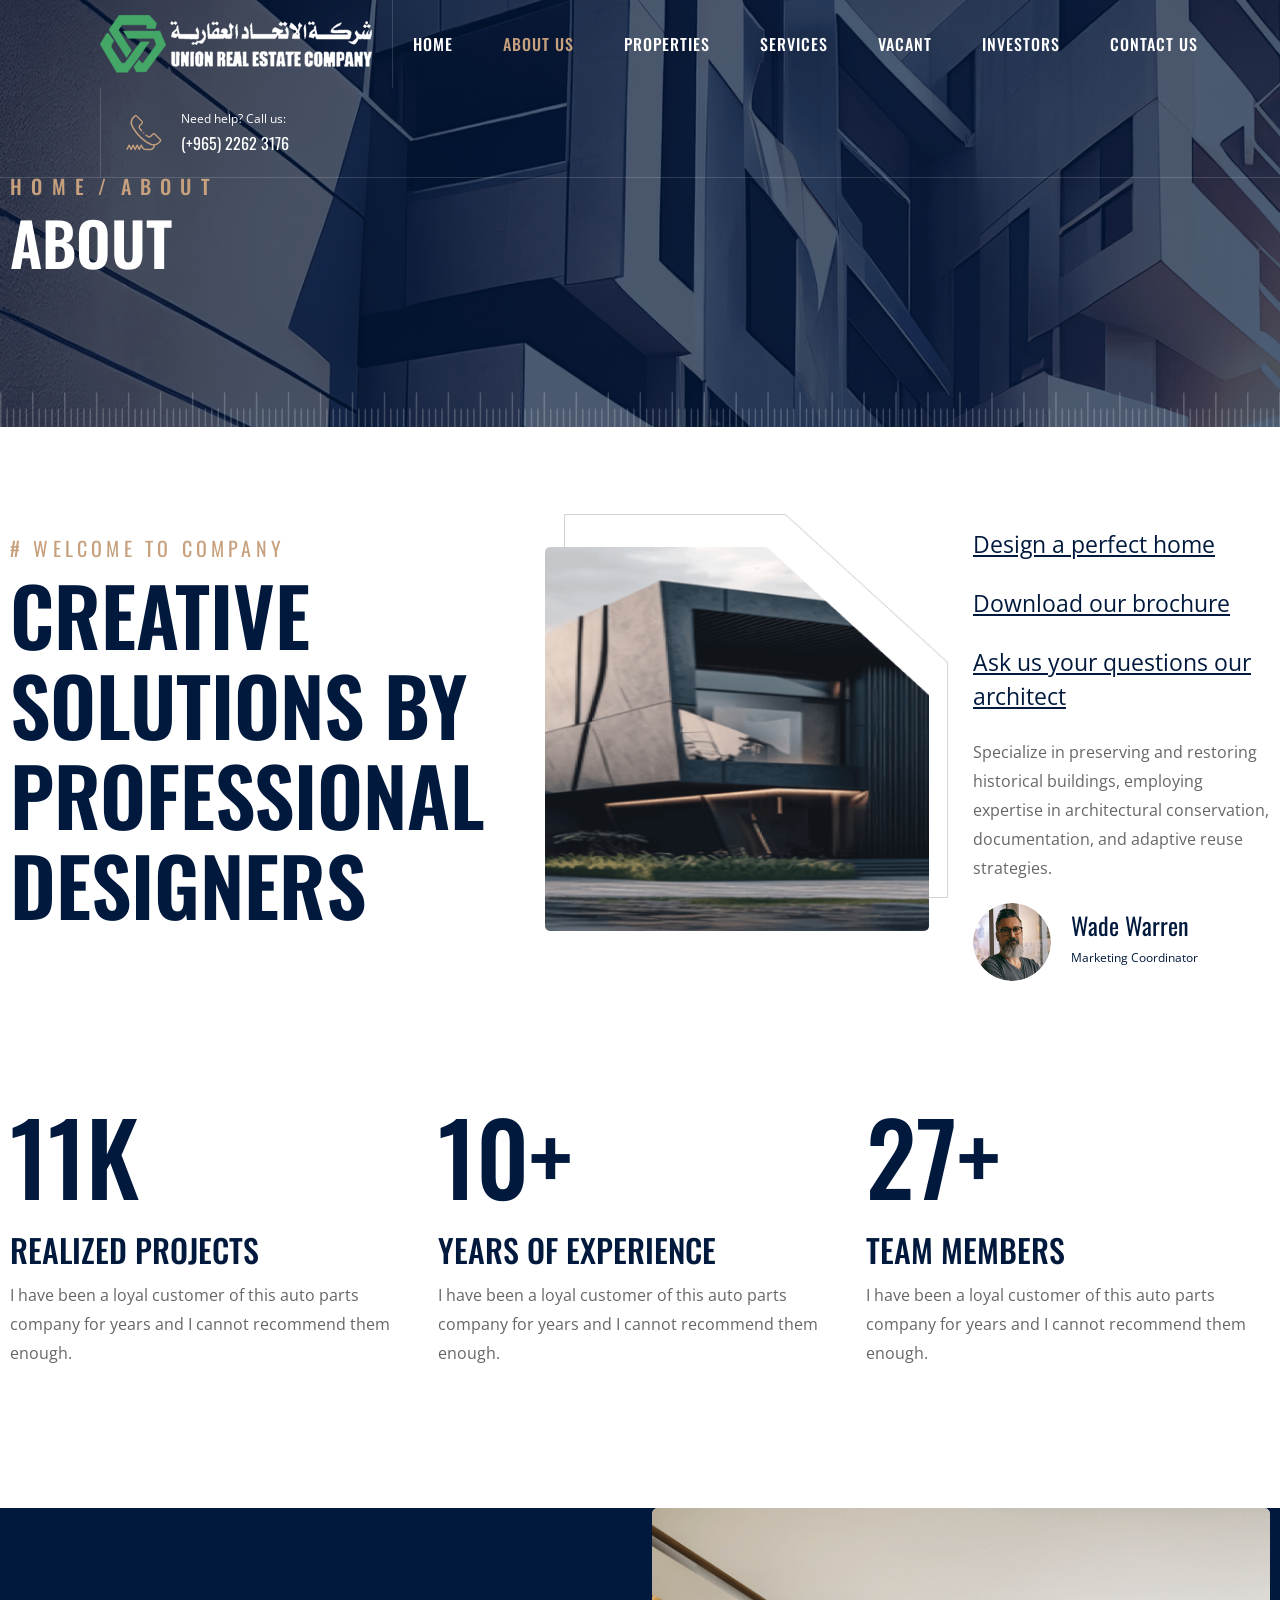
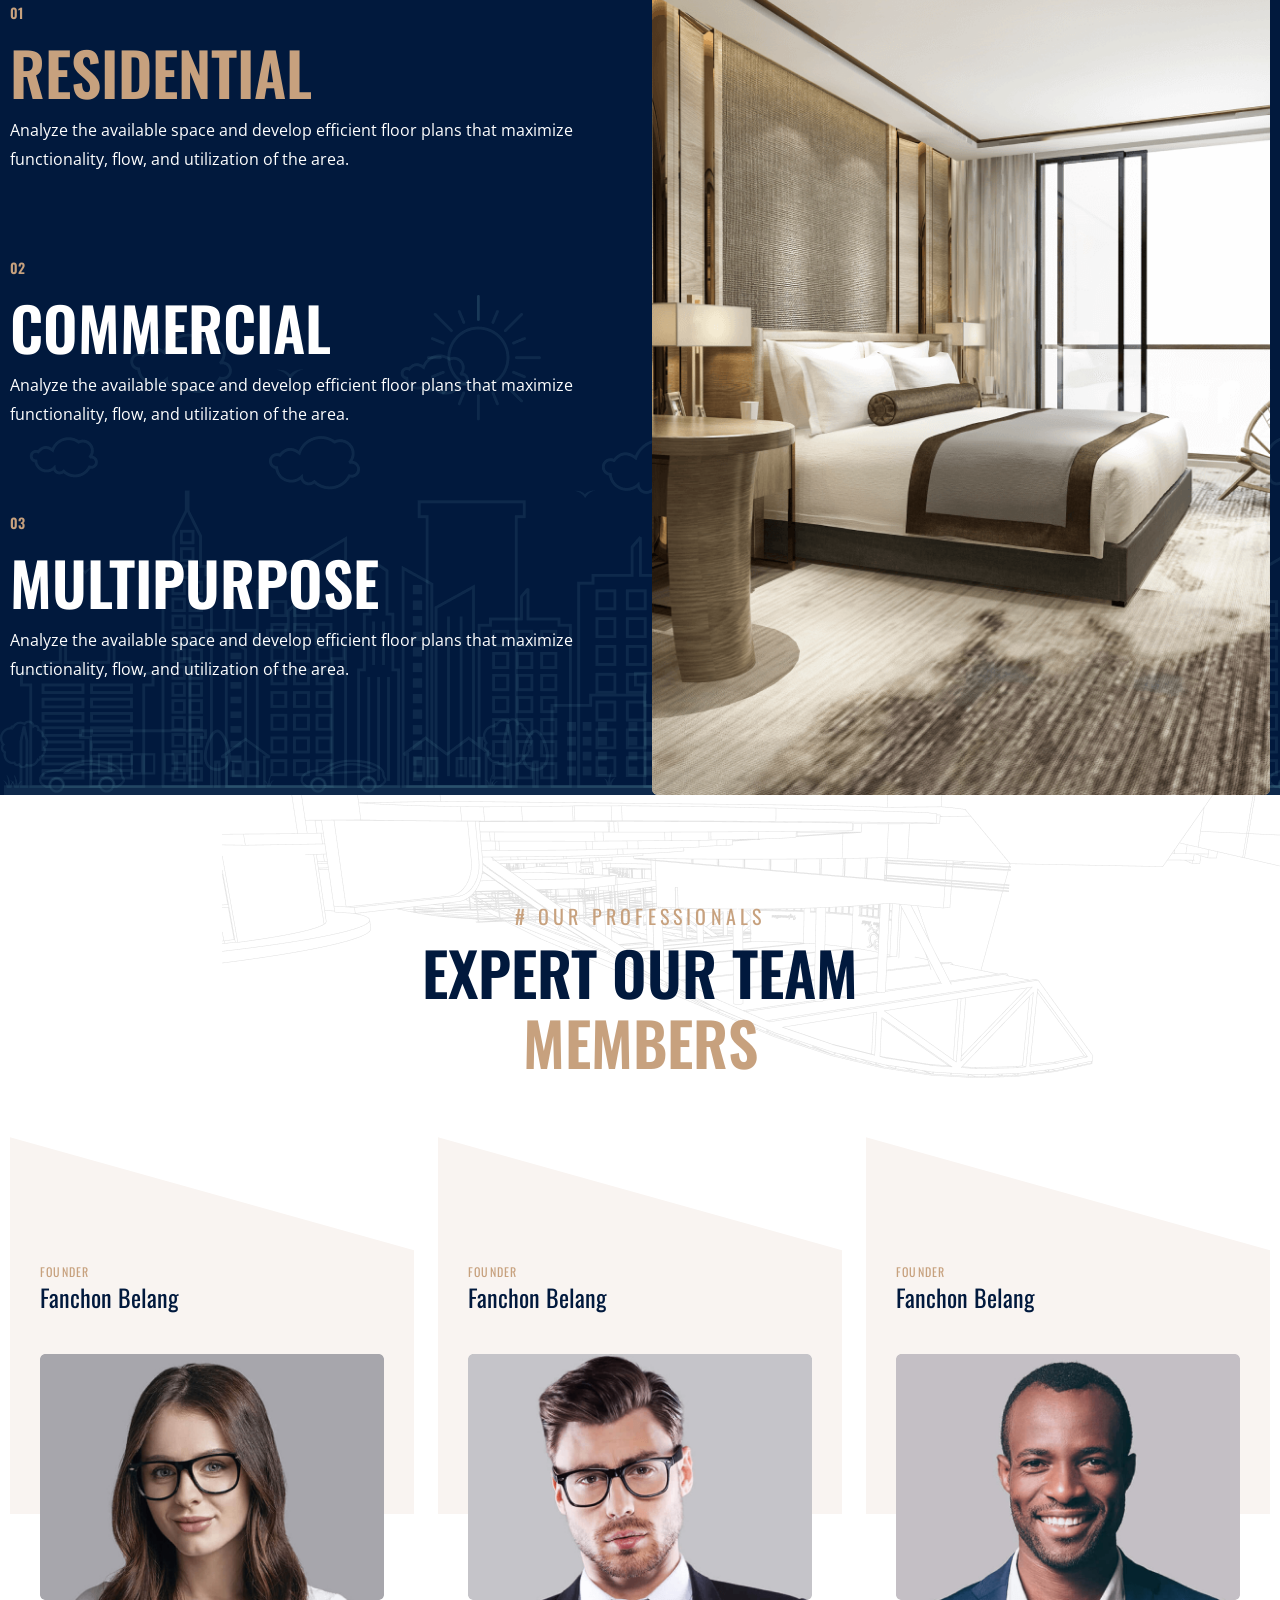
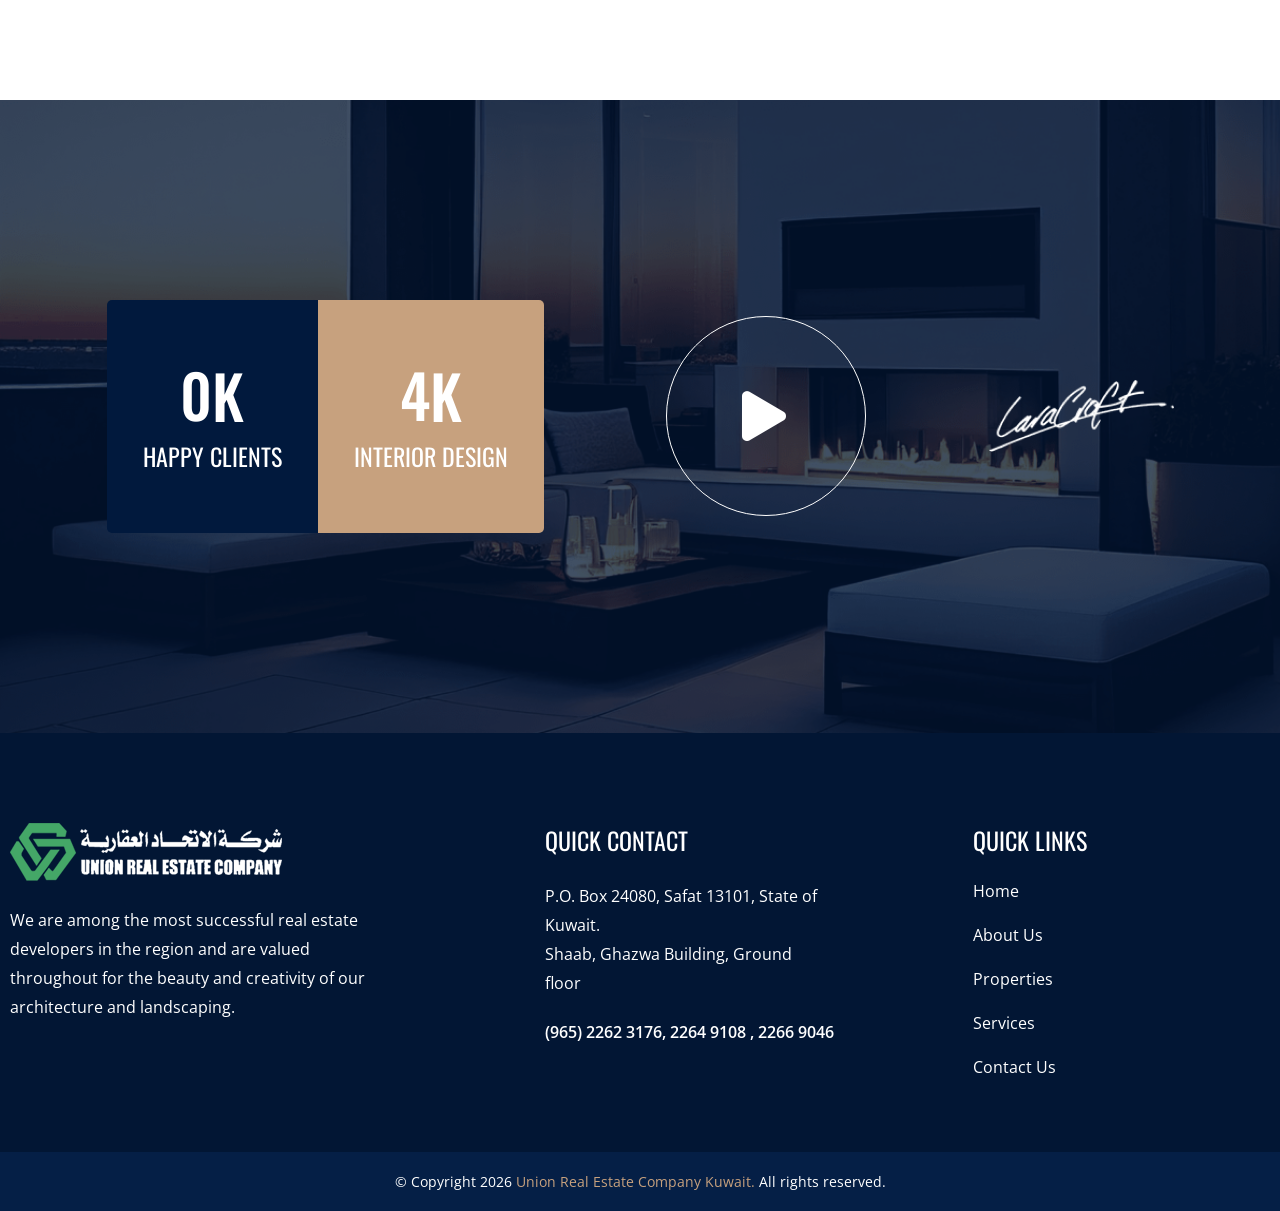
<file: html/aboutus.html>
<!DOCTYPE html>
<html lang="en">
<head>
    <meta charset="utf-8">
    <meta http-equiv="X-UA-Compatible" content="IE=edge">
    <meta name="viewport" content="width=device-width, initial-scale=1.0, maximum-scale=1.0, user-scalable=0">

    <title>Union Real Estate Company - Kuwait</title>

    <!-- Fav Icon -->
    <link rel="icon" href="assets/images/fav-icon.png" type="image/x-icon">

    <!-- Google Fonts -->
    <link href="https://fonts.googleapis.com/css2?family=Oswald:wght@200;300;400;500;600;700&amp;display=swap" rel="stylesheet">
    <link href="https://fonts.googleapis.com/css2?family=Open+Sans:ital,wght@0,300;0,400;0,500;0,600;0,700;0,800;1,300;1,400;1,500;1,600;1,700;1,800&amp;display=swap" rel="stylesheet">

    <!-- Stylesheets -->
    <link href="assets/css/font-awesome-all.css" rel="stylesheet">
    <link href="assets/css/flaticon.css" rel="stylesheet">
    <link href="assets/css/owl.css" rel="stylesheet">
    <link href="assets/css/bootstrap.css" rel="stylesheet">
    <link href="assets/css/jquery.fancybox.min.css" rel="stylesheet">
    <link href="assets/css/animate.css" rel="stylesheet">
    <link href="assets/css/color.css" rel="stylesheet">
    <link href="assets/css/global.css" rel="stylesheet">
    <link href="assets/css/style.css" rel="stylesheet">
    <link href="assets/css/responsive.css" rel="stylesheet">

</head>

<!-- page wrapper -->
<body>
    <div class="boxed_wrapper home__one">
        
        <!-- preloader -->
        <div class="loader-wrap">
            <div class="preloader">
                
                <div id="handle-preloader" class="handle-preloader home-1">
                    <div class="loading">
                        <span></span>
                        <span></span>
                        <span></span>
                        <h2>URCKW</h2>
                    </div>
                </div>
            </div>
        </div>
        <!-- preloader end -->
        
        <!-- main header -->
        <header class="main-header style-one">
            <!-- header-lower -->
            <div class="header-lower">
                <div class="outer-box">
                    <div class="header___left">
                        <div class="logo-box">
                            <figure class="logo"><a href="index.html"><img src="assets/images/logo.png" alt=""></a></figure>
                        </div>
                        <div class="menu-area">
                            <!--Mobile Navigation Toggler-->
                            <div class="mobile-nav-toggler">
                                <i class="icon-bar"></i>
                                <i class="icon-bar"></i>
                                <i class="icon-bar"></i>
                            </div>
                            <nav class="main-menu navbar-expand-md navbar-light">
                                <div class="collapse navbar-collapse show clearfix" id="navbarSupportedContent">
                                    <ul class="navigation clearfix">
                                        <li><a href="index.html">Home</a></li>
                                        <li><a href="aboutus.html">About us</a></li>
                                        <li><a href="properties.html">Properties</a></li>
                                        <li><a href="services.html">Services</a></li>
                                        <li><a href="vacant.html">Vacant</a></li>
                                        <li><a href="investors.html">Investors</a></li>  
                                        <li><a href="contact.html">Contact us</a></li>     
                                    </ul>
                                </div>
                            </nav>
                        </div>
                    </div>
                    <div class="header__right">
                        <div class="header__right__button">
                            <div class="header__phone">
                                <div class="header__phone__icon">
                                    <i class="icon-57"></i>
                                </div>
                                <div class="header__phone__text">
                                    <span>Need help?  Call us: </span>
                                    <p>(+965) 2262 3176</p>  
                                </div>
                            </div>
                        </div>
                    </div>
                </div>
            </div>

            <!--sticky Header-->
            <div class="sticky-header">
                <div class="auto_container">
                    <div class="outer-box">
                        <div class="logo-box">
                            <figure class="logo"><a href="index.html"><img src="assets/images/logo.png" alt=""></a></figure>
                        </div>
                        <div class="menu-area">
                            <nav class="main-menu clearfix">
                                <!--Keep This Empty / Menu will come through Javascript-->
                            </nav>
                        </div>
                    </div>
                </div>
            </div>
        </header>
        <!-- main-header end -->

        <!-- Mobile Menu  -->
        <div class="mobile-menu">
            <div class="menu-backdrop"></div>
            <div class="close-btn"><i class="fas fa-times"></i></div>
            <nav class="menu-box">
                <div class="nav-logo"><a href="index.html"><img src="assets/images/logo.png" alt="" title=""></a></div>
                <div class="menu-outer"></div>
                <div class="contact-info">
                    <h4>Contact Info</h4>
                    <ul>
                        <li>Shaab, Ghazwa Building, Ground floor, P.O. Box 24080, Safat 13101, State of Kuwait</li>
                        <li><a href="tel:+96522623176">(+965) 2262 3176</a></li>
                        <li><a href="mailto:info@urckw.com">info@urckw.com</a></li>
                    </ul>
                </div>
            </nav>
        </div>
        <!-- End Mobile Menu -->

        <!-- page-title -->
        <section class="page__title p_relative">
            <div class="bg-layer parallax-bg" data-parallax='{"y": 20}' style="background-image:url(assets/images/resource/page-title.png)">
            </div>
            <div class="anim-icon">
                <div class="icon__layer" style="background-image:url(assets/images/shapes/shape-10.png)"></div>
            </div>
            <div class="auto_container">
                <div class="content__box p_relative">
                    <ul class="bread__crumb">
                        <li><a href="index.html">Home </a></li>
                        <li><span> / </span>About </li>
                    </ul>
                    <h1 class="title">About</h1>
                </div>
            </div>
        </section>
        <!-- page-title end-->

        <!-- residential-tab-section -->
        <section class="residential__tab see__pad three"> 
            <div class="auto_container">
                <div class="tabs-box">
                    <div class="all__tab__data">
                        <div class="row">
                            <div class="col-lg-5 col-md-12">
                                <div class="main__sub__title two">
                                    <h6># welcome to company</h6>
                                </div>
                                <div class="main__title">
                                    <h2>Creative solutions by professional designers </h2>
                                </div>
                            </div>
                            <div class="col-lg-4 col-md-12">
                                <div class="tabs-content two">
                                    <div class="tab  active-tab">
                                        <figure>
                                            <img src="assets/images/resource/tab-04.png" alt="">
                                        </figure>
                                    </div>
                                </div>
                            </div>
                            <div class="col-lg-3 col-md-12">
                                <div class="tab__two__right">
                                    <div class="tab__two__list">
                                        <ul>
                                            <li><a href="#">Design a perfect home</a></li>
                                            <li><a href="#">Download our brochure</a></li>
                                            <li><a href="#">Ask us your questions our architect</a></li>
                                        </ul>
                                    </div>
                                    <div class="normal__text">
                                        <p>Specialize in preserving and restoring historical buildings, employing expertise in architectural conservation, documentation, and adaptive reuse strategies.</p>
                                    </div>
                                    <div class="man__pic__name">
                                        <div class="man___image">
                                            <figure>
                                                <img src="assets/images/resource/man-01.png" alt="">
                                            </figure>
                                        </div>
                                        <div class="man__name">
                                            <h4>Wade Warren</h4>
                                            <p>Marketing Coordinator</p>
                                        </div>
                                    </div>
                                </div>
                            </div>
                        </div>
                    </div>
                </div>
            </div>
        </section>
        <!-- residential-tab-section-end -->

        <!-- funfact-three -->
        <section class="funfact__three about__page p_relative">
            <div class="auto_container">
                <div class="row">
                    <div class="col-lg-4">
                        <div class="funfact__content">
                            <div class="count-outer count-box">
                                <h1 class="count-text" data-speed="1500" data-stop="21">0</h1>
                                <span>K</span>
                            </div>
                            <h3>Realized projects</h3>
                            <p>I have been a loyal customer of this auto parts company for years and I cannot recommend them enough.</p>
                        </div>
                    </div>
                    <div class="col-lg-4">
                        <div class="funfact__content">
                            <div class="count-outer count-box">
                                <h1 class="count-text" data-speed="1500" data-stop="20">0</h1>
                                <span>+</span>
                            </div>
                            <h3>Years of experience</h3>
                            <p>I have been a loyal customer of this auto parts company for years and I cannot recommend them enough.</p>
                        </div>
                    </div>
                    <div class="col-lg-4">
                        <div class="funfact__content">
                            <div class="count-outer count-box">
                                <h1 class="count-text" data-speed="1500" data-stop="50">0</h1>
                                <span>+</span>
                            </div>
                            <h3>Team members</h3>
                            <p>I have been a loyal customer of this auto parts company for years and I cannot recommend them enough.</p>
                        </div>
                    </div>
                </div>
            </div>
        </section>
        <!-- funfact-three-end -->

        <!-- residential-tab-section -->
        <section class="residential__tab about"> 
            <div class="anim-icon">
                <div class="icon__layer" style="background-image:url(assets/images/shapes/shape-02.png)"></div>
            </div>
            <div class="auto_container">
                <div class="tabs-box">
                    <div class="row">
                        <div class="col-lg-6 col-md-12">
                            <div class="tab-btn-box p_relative">
                                <ul class="tab-btns tab-buttons">
                                    <li >
                                        <h6>01</h6>
                                        <div class="tab-btn active-btn" data-tab="#tab-1">
                                            <h2> Residential </h2>
                                        </div>
                                        <div class="normal__text">
                                            <p>Analyze the available space and develop efficient floor plans that maximize functionality, flow, and utilization of the area. </p>
                                        </div>
                                    </li>
                                    <li>
                                        <h6>02</h6>
                                        <div class="tab-btn" data-tab="#tab-2">
                                            <h2> Commercial</h2>
                                        </div>
                                        <div class="normal__text">
                                            <p>Analyze the available space and develop efficient floor plans that maximize functionality, flow, and utilization of the area. </p>
                                        </div>
                                    </li>
                                    <li>
                                        <h6>03</h6>
                                        <div class="tab-btn" data-tab="#tab-3">
                                            <h2> Multipurpose </h2>
                                        </div>
                                        <div class="normal__text">
                                            <p>Analyze the available space and develop efficient floor plans that maximize functionality, flow, and utilization of the area. </p>
                                        </div>
                                    </li>
                                </ul>
                            </div>
                        </div>
                        <div class="col-lg-6 col-md-12">
                            <div class="tabs-content">
                                <div class="tab  active-tab" id="tab-1">
                                    <figure>
                                        <img src="assets/images/resource/tab-01.png" alt="">
                                    </figure>
                                </div>
                                <div class="tab" id="tab-2">
                                    <figure>
                                        <img src="assets/images/resource/tab-02.png" alt="">
                                    </figure>
                                </div>
                                <div class="tab" id="tab-3">
                                    <figure>
                                        <img src="assets/images/resource/tab-03.png" alt="">
                                    </figure>
                                </div>
                            </div>
                        </div>
                    </div>
                </div>
            </div>
        </section>
        <!-- residential-tab-section-end -->

        <!-- team-section -->
        <section class="team__section p_relative see__pad">
            <div class="anim-icon">
                <div class="parallax-scene parallax-scene-2" >
                    <div data-depth="0.30" class="icon layer-bg" style="background-image:url(assets/images/shapes/shape-03.png)"></div>
                </div>
            </div>
            <div class="auto_container">
                <div class="col-lg-12 text-center">
                    <div class="main__sub__title">
                        <h6># Our Professionals</h6>
                    </div>
                    <div class="main__title">
                        <h2>Expert Our team <br> <span>members</span> </h2>
                    </div>
                </div>
                <div class="row">
                    <div class="col-lg-4 col-md-6 col-sm-12">
                        <div class="team__content">
                            <div class="team__data">
                                <div class="team__destination">
                                    <h6>Founder</h6>
                                </div>
                                <div class="team__name">
                                    <h5>Fanchon Belang</h5>
                                    <div class="team__media">
                                        <ul>
                                            <li><a href="#">Tw</a></li>
                                            <li><a href="#">FB</a></li>
                                            <li><a href="#">In</a></li>
                                        </ul>
                                    </div>
                                </div>
                            </div>
                            <div class="team__image">
                                <figure>
                                    <img src="assets/images/resource/team-02.png" alt="">
                                </figure>
                            </div>
                        </div>
                    </div>
                    <div class="col-lg-4 col-md-6 col-sm-12">
                        <div class="team__content">
                            <div class="team__data">
                                <div class="team__destination">
                                    <h6>Founder</h6>
                                </div>
                                <div class="team__name">
                                    <h5>Fanchon Belang</h5>
                                    <div class="team__media">
                                        <ul>
                                            <li><a href="#">Tw</a></li>
                                            <li><a href="#">FB</a></li>
                                            <li><a href="#">In</a></li>
                                        </ul>
                                    </div>
                                </div>
                            </div>
                            <div class="team__image">
                                <figure>
                                    <img src="assets/images/resource/team-03.png" alt="">
                                </figure>
                            </div>
                        </div>
                    </div>
                    <div class="col-lg-4 col-md-6 col-sm-12">
                        <div class="team__content">
                            <div class="team__data">
                                <div class="team__destination">
                                    <h6>Founder</h6>
                                </div>
                                <div class="team__name">
                                    <h5>Fanchon Belang</h5>
                                    <div class="team__media">
                                        <ul>
                                            <li><a href="#">Tw</a></li>
                                            <li><a href="#">FB</a></li>
                                            <li><a href="#">In</a></li>
                                        </ul>
                                    </div>
                                </div>
                            </div>
                            <div class="team__image">
                                <figure>
                                    <img src="assets/images/resource/team-01.png" alt="">
                                </figure>
                            </div>
                        </div>
                    </div>
                </div>
            </div>
        </section>
        <!-- team-section-end -->

        <!-- vedio-section -->
        <section class="video__section  p_relative">
            <div class="video__section__one">
                <div class="video__section__bg" style="background-image: url(assets/images/resource/vedio-bg.png);">
                    <div class="vedio__data">
                        <div class="vedio__funfact">
                            <div class="funfact__content one">
                                <div class="count-outer count-box">
                                    <h2 class="count-text" data-speed="1500" data-stop="1">0</h2>
                                    <span>K</span>
                                </div>
                                <h3>HAPPY CLIENTS</h3>
                            </div>
                            <div class="funfact__content two">
                                <div class="count-outer count-box">
                                    <h2 class="count-text" data-speed="1500" data-stop="12">0</h2>
                                    <span>K</span>
                                </div>
                                <h3>Interior Design</h3>
                            </div>
                        </div>
                        <div class="video__btn">
                            <a href="https://www.youtube.com/watch?v=qN3OueBm9F4&amp;feature=emb_title" class="lightbox-image video-btn p_relative d_iblock w_80 h_80 lh_85 text-center b_radius_50" data-caption=""><span class="icon-63"></span></a>
                        </div>
                        <div class="signeture__div">
                            <figure>
                                <img src="assets/images/resource/signature-two.png" alt="">
                            </figure>
                        </div>
                    </div>
                </div>
            </div>
            </section>
        <!-- vedio-section-end -->
        
        <!-- main-footer -->
        <footer class="main__footer p_relative style__two">
            <div class="main__footer__top">
                <div class="auto_container">
                    <div class="footer__content">
                        <div class="row ">
                            <div class="col-lg-4 col-md-6 colsm-12">
                                <div class="footer__left">
                                    <div class="footer__logo">
                                        <figure>
                                            <img src="assets/images/logo.png" alt="">
                                        </figure>
                                    </div>
                                    <div class="normal__text">
                                        <p>We are among the most successful real estate developers in the region and are valued throughout for the beauty and creativity of our architecture and landscaping.</p>
                                    </div>
                                </div>
                            </div>
                            <div class="col-lg-1"></div>
                            <div class="col-lg-3 col-md-6 colsm-12">
                                <div class="footer__middle">
                                    <div class="footer__title">
                                        <h4>Quick Contact</h4>
                                    </div>
                                    <div class="normal__text">
                                        <p>P.O. Box 24080, Safat 13101, State of Kuwait. <br/> Shaab, Ghazwa Building, Ground floor</p>
                                    </div>
                                    <div class="phone">
                                        <a href="tell:(965) 2262 3176">(965) 2262 3176, 2264 9108 , 2266 9046</a>
                                    </div>
                                </div>
                            </div>
                            <div class="col-lg-1"></div>
                            <div class="col-lg-3 col-md-6 colsm-12">
                                <div class="footer__right">
                                    <div class="footer__title">
                                        <h4>Quick Links</h4>
                                    </div>
                                    <div class="footer__link">
                                        <ul>
                                            <li><a href="index.html">Home</a></li>
                                            <li><a href="about.html">About Us</a></li>
                                            <li><a href="properties.html">Properties</a></li>
                                            <li><a href="services.html">Services</a></li>
                                            <li><a href="contact.html">Contact Us</a></li>
                                        </ul>
                                    </div>
                                </div>
                            </div>
                        </div>
                    </div>
                </div>
            </div>
            <div class="footer_bottom p_relative">
                <div class="auto_container">
                    <div class="bottom_inner  p_relative">
                        <div class="copyright"><p> © Copyright 2026  <a href="index.html">Union Real Estate Company Kuwait.</a>  All rights reserved.</p></div>
                    </div>
                </div>
            </div>
        </footer>
        <!-- main-footer end -->

        <!--scroll to top-->
        <button class="scroll-top scroll-to-target" data-target="html">
            <span class="icon-58"></span>
        </button>
        <!--scroll to top end -->
    </div>


    <!-- jequery plugins -->
    <script src="assets/js/jquery.js"></script>
    <script src="assets/js/popper.min.html"></script>
    <script src="assets/js/bootstrap.min.js"></script>
    <script src="assets/js/owl.js"></script>
    <script src="assets/js/wow.js"></script>
    <script src="assets/js/validation.html"></script>
    <script src="assets/js/scrollbar.js"></script>
    <script src="assets/js/appear.js"></script>
    <script src="assets/js/parallax.min.js"></script>
    <script src="assets/js/jquery.fancybox.js"></script>
    <script src="assets/js/parallax-scroll.html"></script>

    <!-- main-js -->
    <script src="assets/js/script.js"></script>
</body>
</html>
</file>
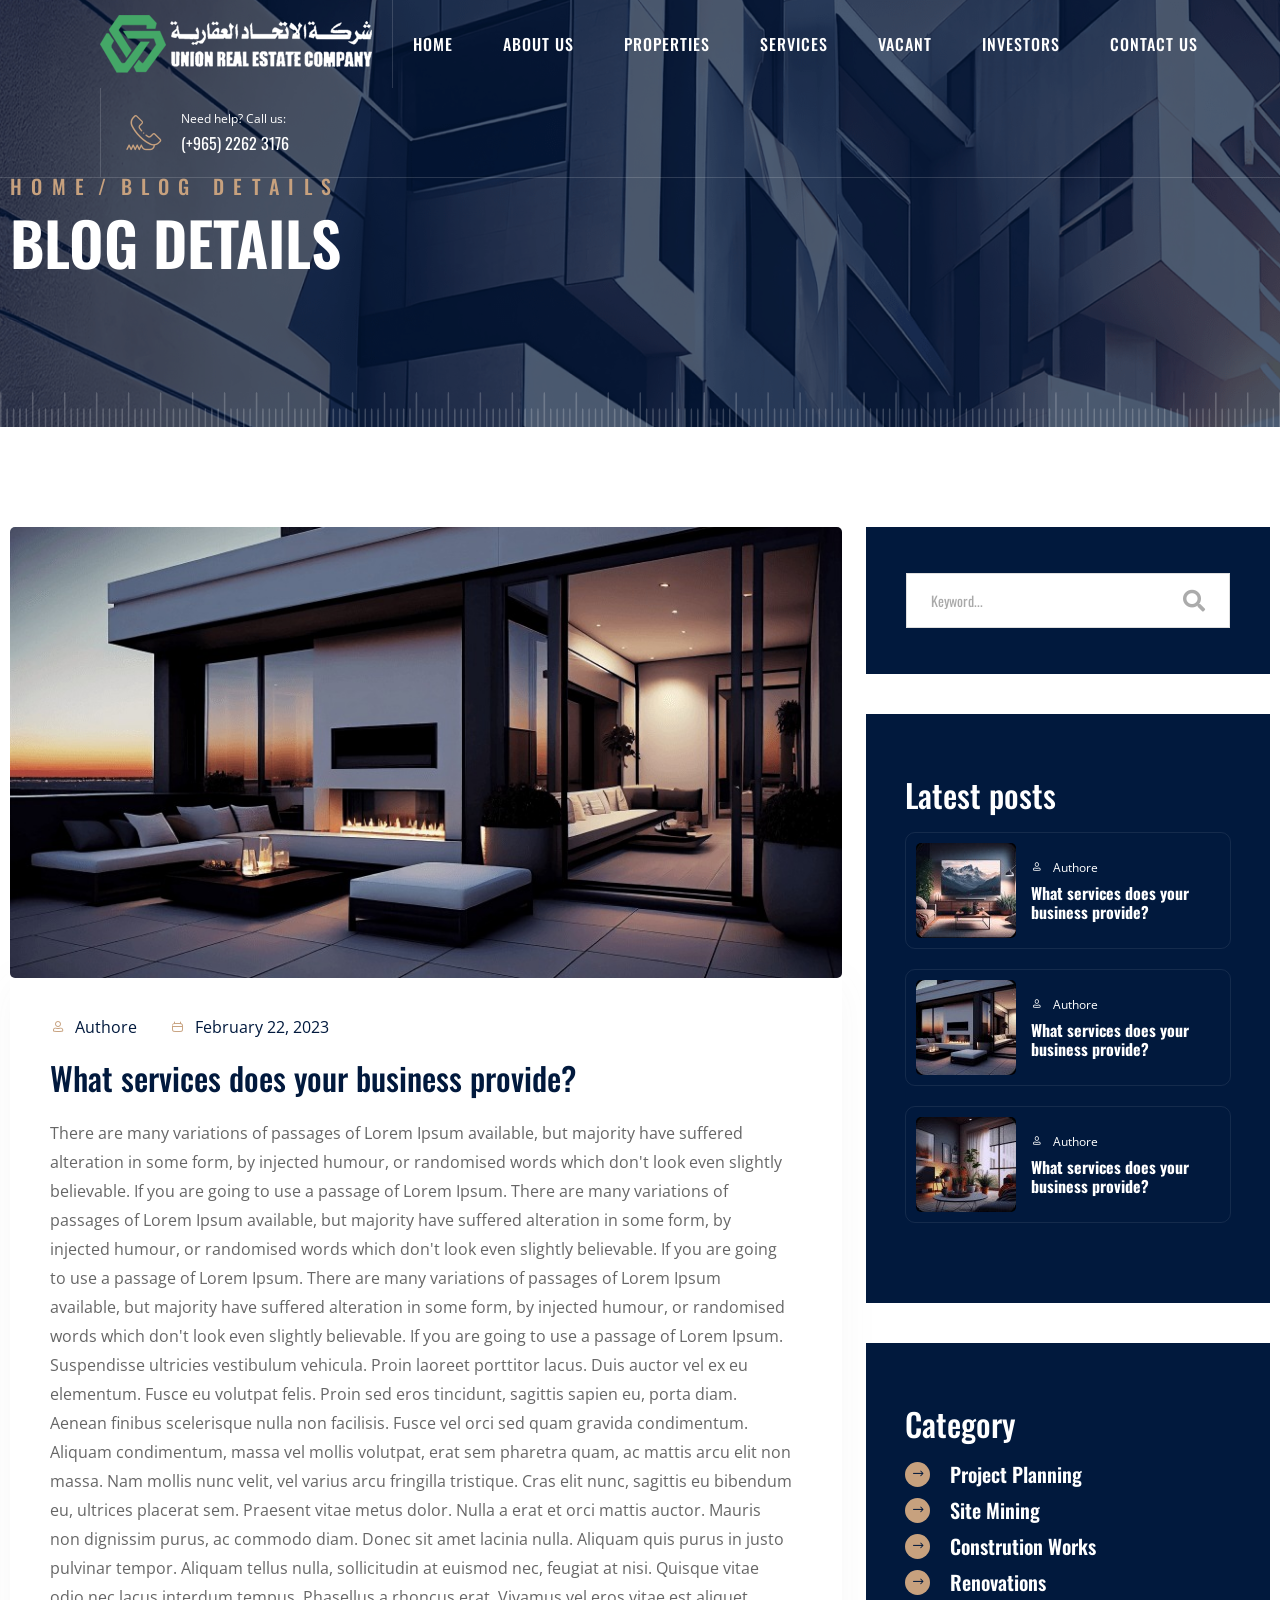
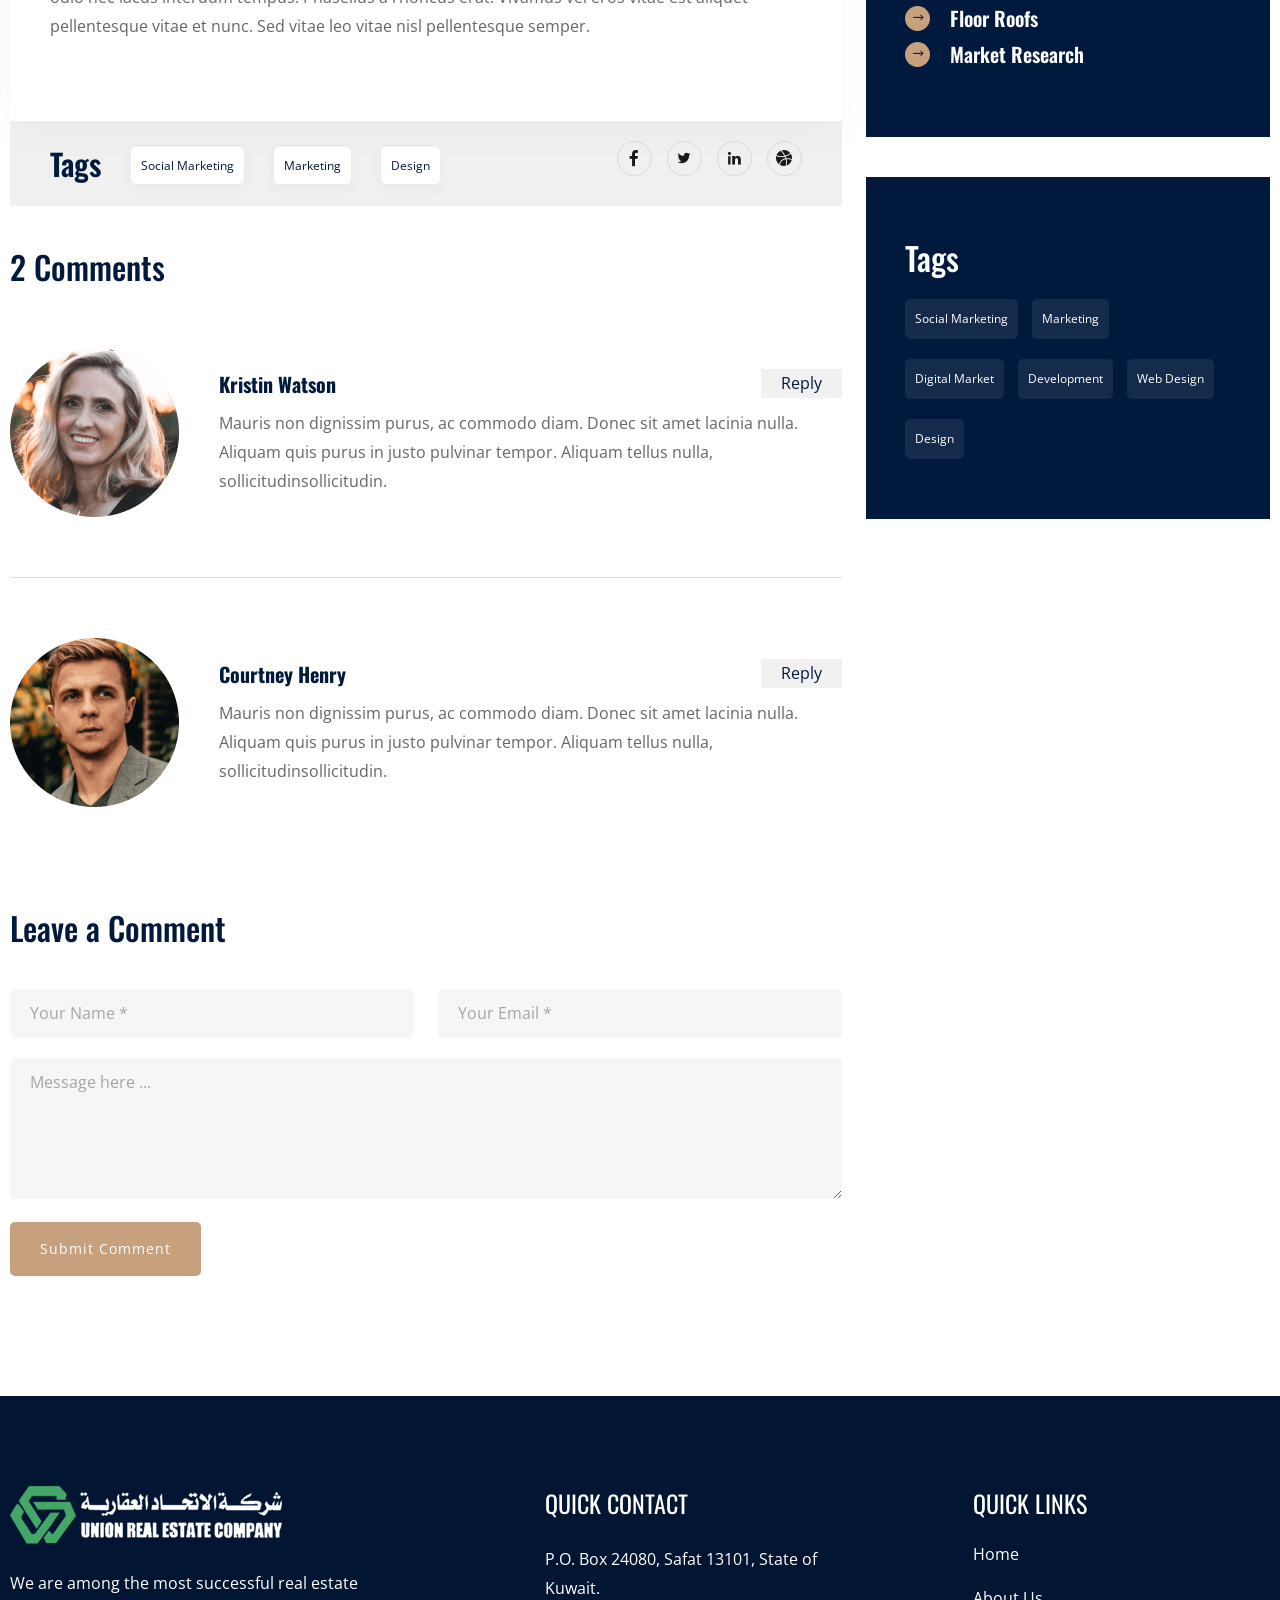
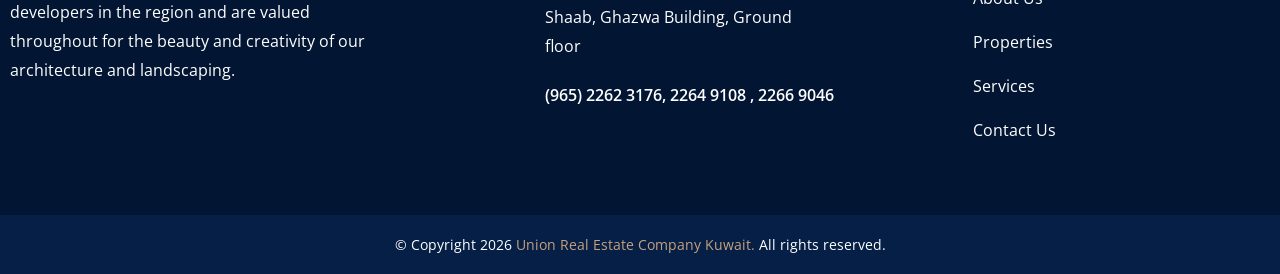
<file: html/blog-details.html>
<!DOCTYPE html>
<html lang="en">
<head>
    <meta charset="utf-8">
    <meta http-equiv="X-UA-Compatible" content="IE=edge">
    <meta name="viewport" content="width=device-width, initial-scale=1.0, maximum-scale=1.0, user-scalable=0">

    <title>Union Real Estate Company - Kuwait</title>

    <!-- Fav Icon -->
    <link rel="icon" href="assets/images/fav-icon.png" type="image/x-icon">

    <!-- Google Fonts -->
    <link href="https://fonts.googleapis.com/css2?family=Oswald:wght@200;300;400;500;600;700&amp;display=swap" rel="stylesheet">
    <link href="https://fonts.googleapis.com/css2?family=Open+Sans:ital,wght@0,300;0,400;0,500;0,600;0,700;0,800;1,300;1,400;1,500;1,600;1,700;1,800&amp;display=swap" rel="stylesheet">

    <!-- Stylesheets -->
    <link href="assets/css/font-awesome-all.css" rel="stylesheet">
    <link href="assets/css/flaticon.css" rel="stylesheet">
    <link href="assets/css/owl.css" rel="stylesheet">
    <link href="assets/css/bootstrap.css" rel="stylesheet">
    <link href="assets/css/jquery.fancybox.min.css" rel="stylesheet">
    <link href="assets/css/animate.css" rel="stylesheet">
    <link href="assets/css/color.css" rel="stylesheet">
    <link href="assets/css/global.css" rel="stylesheet">
    <link href="assets/css/style.css" rel="stylesheet">
    <link href="assets/css/responsive.css" rel="stylesheet">

</head>

<!-- page wrapper -->
<body>
    <div class="boxed_wrapper home__one">
        
        <!-- preloader -->
        <div class="loader-wrap">
            <div class="preloader">
                
                <div id="handle-preloader" class="handle-preloader home-1">
                    <div class="loading">
                        <span></span>
                        <span></span>
                        <span></span>
                        <h2>URCKW</h2>
                    </div>
                </div>
            </div>
        </div>
        <!-- preloader end -->
        
        <!-- main header -->
        <header class="main-header style-one">
            <!-- header-lower -->
            <div class="header-lower">
                <div class="outer-box">
                    <div class="header___left">
                        <div class="logo-box">
                            <figure class="logo"><a href="index.html"><img src="assets/images/logo.png" alt=""></a></figure>
                        </div>
                        <div class="menu-area">
                            <!--Mobile Navigation Toggler-->
                            <div class="mobile-nav-toggler">
                                <i class="icon-bar"></i>
                                <i class="icon-bar"></i>
                                <i class="icon-bar"></i>
                            </div>
                            <nav class="main-menu navbar-expand-md navbar-light">
                                <div class="collapse navbar-collapse show clearfix" id="navbarSupportedContent">
                                    <ul class="navigation clearfix">
                                        <li><a href="index.html">Home</a></li>
                                        <li><a href="aboutus.html">About us</a></li>
                                        <li><a href="properties.html">Properties</a></li>
                                        <li><a href="services.html">Services</a></li>
                                        <li><a href="vacant.html">Vacant</a></li>
                                        <li><a href="investors.html">Investors</a></li>  
                                        <li><a href="contact.html">Contact us</a></li>     
                                    </ul>
                                </div>
                            </nav>
                        </div>
                    </div>
                    <div class="header__right">
                        <div class="header__right__button">
                            <div class="header__phone">
                                <div class="header__phone__icon">
                                    <i class="icon-57"></i>
                                </div>
                                <div class="header__phone__text">
                                    <span>Need help?  Call us: </span>
                                    <p>(+965) 2262 3176</p>  
                                </div>
                            </div>
                        </div>
                    </div>
                </div>
            </div>

            <!--sticky Header-->
            <div class="sticky-header">
                <div class="auto_container">
                    <div class="outer-box">
                        <div class="logo-box">
                            <figure class="logo"><a href="index.html"><img src="assets/images/logo.png" alt=""></a></figure>
                        </div>
                        <div class="menu-area">
                            <nav class="main-menu clearfix">
                                <!--Keep This Empty / Menu will come through Javascript-->
                            </nav>
                        </div>
                    </div>
                </div>
            </div>
        </header>
        <!-- main-header end -->

        <!-- Mobile Menu  -->
        <div class="mobile-menu">
            <div class="menu-backdrop"></div>
            <div class="close-btn"><i class="fas fa-times"></i></div>
            <nav class="menu-box">
                <div class="nav-logo"><a href="index.html"><img src="assets/images/logo.png" alt="" title=""></a></div>
                <div class="menu-outer"><!--Here Menu Will Come Automatically Via Javascript / Same Menu as in Header--></div>
                <div class="contact-info">
                    <h4>Contact Info</h4>
                    <ul>
                        <li>Shaab, Ghazwa Building, Ground floor, P.O. Box 24080, Safat 13101, State of Kuwait</li>
                        <li><a href="tel:+96522623176">(+965) 2262 3176</a></li>
                        <li><a href="mailto:info@urckw.com">info@urckw.com</a></li>
                    </ul>
                </div>
            </nav>
        </div>
        <!-- End Mobile Menu -->

        <!-- page-title -->
        <section class="page__title p_relative">
            <div class="bg-layer parallax-bg" data-parallax='{"y": 20}' style="background-image:url(assets/images/resource/page-title.png)">
            </div>
            <div class="anim-icon">
                <div class="icon__layer" style="background-image:url(assets/images/shapes/shape-10.png)"></div>
            </div>
            <div class="auto_container">
                <div class="content__box p_relative">
                    <ul class="bread__crumb">
                        <li><a href="index.html">Home </a></li>
                        <li><span> / </span>Blog Details</li>
                    </ul>
                    <h1 class="title">Blog Details</h1>
                </div>
            </div>
        </section>
        <!-- page-title end-->

        <!-- blog-details-section -->
        <section class="blog__details see__pad">
            <div class="auto_container">
                <div class="row">
                 <div class="col-xl-8 col-lg-12 col-md-12">
                     <div class="blog-details-content">
                         <figure class="blog-image">
                             <img src="assets/images/news/blog-details.jpg" alt="">
                         </figure>
                         <div class="blog-inner-box">
                            <div class="author__info">
                                <ul>
                                    <li><a href="#"><i class="icon-65"></i>Authore</a></li>
                                    <li><a href="#"><i class="icon-66"></i>February 22, 2023</a></li>
                                </ul>
                            </div>
                             <h3 class="blog-title pt_20 pb_20">What services does your business provide?</h3>
                             <div class="blog-details-text pb_40">
                                 <p>There are many variations of passages of Lorem Ipsum available, but majority have suffered alteration in some form, by injected humour, or randomised words which don't look even slightly believable. If you are going to use a passage of Lorem Ipsum. There are many variations of passages of Lorem Ipsum available, but majority have suffered alteration in some form, by injected humour, or randomised words which don't look even slightly believable. If you are going to use a passage of Lorem Ipsum. There are many variations of passages of Lorem Ipsum available, but majority have suffered alteration in some form, by injected humour, or randomised words which don't look even slightly believable. If you are going to use a passage of Lorem Ipsum. Suspendisse ultricies vestibulum vehicula. Proin laoreet porttitor lacus. Duis auctor vel ex eu elementum. Fusce eu volutpat felis. Proin sed eros tincidunt, sagittis sapien eu, porta diam. Aenean finibus scelerisque nulla non facilisis. Fusce vel orci sed quam gravida condimentum. Aliquam condimentum, massa vel mollis volutpat, erat sem pharetra quam, ac mattis arcu elit non massa. Nam mollis nunc velit, vel varius arcu fringilla tristique. Cras elit nunc, sagittis eu bibendum eu, ultrices placerat sem. Praesent vitae metus dolor. Nulla a erat et orci mattis auctor.
                                     Mauris non dignissim purus, ac commodo diam. Donec sit amet lacinia nulla. Aliquam quis purus in justo pulvinar tempor. Aliquam tellus nulla, sollicitudin at euismod nec, feugiat at nisi. Quisque vitae odio nec lacus interdum tempus. Phasellus a rhoncus erat. Vivamus vel eros vitae est aliquet pellentesque vitae et nunc. Sed vitae leo vitae nisl pellentesque semper. </p>
                             </div>
                         </div>
                         <div class="blog-tags-box mt_30">
                             <div class="row">
                                 <div class="col-lg-8 col-md-12 col-sm-12">
                                     <div class="tags-left">
                                         <h3>Tags</h3>
                                         <ul class="tags-list-1">
                                             <li><a href="#">Social Marketing</a></li>
                                             <li><a href="#">Marketing</a></li>
                                             <li><a href="#">Design</a></li>
                                         </ul>
                                     </div>
                                 </div>
                                 <div class="col-lg-4 col-md-12 col-sm-12">
                                     <ul class="blog-social-icons">
                                        <li><a href="#"> <i class="icon-55"></i></a></li>
                                        <li><a href="#"> <i class="icon-62"></i></a></li>
                                        <li><a href="#"> <i class="icon-04"></i></a></li>
                                        <li><a href="#"> <i class="icon-56"></i></a></li>
                                    </ul>
                                 </div>
                             </div>
                         </div>
                         <div class="blog-comments-area">
                             <h3 class="comments-title">2 Comments</h3>
                             <!-- box-area -->
                             <div class="comments-box">
                                 <div class="image-box">
                                     <img src="assets/images/news/comments-1.png" alt="">
                                 </div>
                                 <div class="comments-content">
                                     <div class="upper">
                                         <h4>Kristin Watson</h4>
                                         <a href="#" class="reply-btn">Reply</a>
                                     </div>
                                     <div class="lower">
                                         <p>Mauris non dignissim purus, ac commodo diam. Donec sit amet lacinia nulla. Aliquam quis purus in justo pulvinar tempor. Aliquam tellus nulla, sollicitudinsollicitudin.</p>
                                     </div>
                                 </div>
                             </div>
                             <!-- box-area -->
                             <div class="comments-box">
                                 <div class="image-box">
                                     <img src="assets/images/news/comments-2.png" alt="">
                                 </div>
                                 <div class="comments-content">
                                     <div class="upper">
                                         <h4>Courtney Henry</h4>
                                         <a href="#" class="reply-btn">Reply</a>
                                     </div>
                                     <div class="lower">
                                         <p>Mauris non dignissim purus, ac commodo diam. Donec sit amet lacinia nulla. Aliquam quis purus in justo pulvinar tempor. Aliquam tellus nulla, sollicitudinsollicitudin.</p>
                                     </div>
                                 </div>
                             </div>
                             <div class="comments-form contact-section two">
                                 <h3 class="comments-title">Leave a Comment</h3>
                                 <div class="form-inner">
                                     <form class="default-form"> 
                                         <div class="row clearfix">
                                             <div class="col-xl-6 form-group">
                                                 <input type="name" name="name" placeholder="Your Name *" required="">
                                             </div>
                                             <div class="col-xl-6 col-lg-12 form-group">
                                                 <input type="email" name="email" placeholder="Your Email *" required="">
                                             </div>
                                             <div class="ccol-xl-6 col-lg-12 form-group">
                                                 <textarea name="message" placeholder="Message here ..."></textarea>
                                             </div>
                                             <div class="col-xl-12 form-group message-btn centred">
                                                 <button class=" btn-two" type="submit" name="submit-form">Submit Comment</button>
                                             </div>
                                         </div>
                                     </form>
                                 </div>
                             </div>
                         </div>
                     </div>
                 </div>
                 <div class="col-xl-4 col-lg-6 col-md-12">
                     <div class="sidebar-content-box">
                         <!--Start Single Sidebar Box-->
                         <div class="single-sidebar-box">
                             <div class="single-sidebar-search-box">
                                 <div class="sidebar-search-box p_relative">
                                     <form class="search-form">
                                         <input placeholder="Keyword..." type="text">
                                         <button type="submit"><i class="fa fa-search" aria-hidden="true"></i></button>
                                     </form>
                                 </div>
                             </div>
                         </div>
                         <!--Start Single Sidebar Box-->
                         <div class="single-sidebar-box two">
                             <div class="title">
                                 <h3>Latest posts</h3>
                             </div>
                             <div class="sidebar-blog-post">
                                 <ul class="blog-post">
                                     <li>
                                         <div class="inner">   
                                             <div class="img-box">
                                                 <img src="assets/images/news/sidebar-1.jpg" alt="Awesome Image">  
                                             </div>
                                             <div class="title-box">
                                                 <div class="date"><i class="icon-65"></i>Authore</div>
                                                 <h4><a href="#">What services does your business provide?</a></h4>
                                             </div>
                                         </div>
                                     </li>
                                     <li>
                                         <div class="inner">   
                                             <div class="img-box">
                                                 <img src="assets/images/news/sidebar-2.jpg" alt="Awesome Image">  
                                             </div>
                                             <div class="title-box">
                                                 <div class="date"><i class="icon-65"></i>Authore</div>
                                                 <h4><a href="#">What services does your business provide?</a></h4>
                                             </div>
                                         </div>
                                     </li>
                                     <li>
                                         <div class="inner">   
                                             <div class="img-box">
                                                 <img src="assets/images/news/sidebar-3.jpg" alt="Awesome Image">  
                                             </div>
                                             <div class="title-box">
                                                 <div class="date"><i class="icon-65"></i>Authore</div>
                                                 <h4><a href="#">What services does your business provide?</a></h4>
                                             </div>
                                         </div>
                                     </li>
                                 </ul>
                             </div>
                         </div>
                         <div class="single-sidebar-box two three">
                             <div class="title">
                                 <h3>Category</h3>
                             </div>
                             <div class="sidebar-categories">
                                 <ul class="sidebar-categories-box">
                                     <li><a href="#">Project Planning</a></li>
                                     <li><a href="#" class="active">Site Mining</a></li>
                                     <li><a href="#">Constrution Works</a></li>
                                     <li><a href="#">Renovations</a></li>
                                     <li><a href="#">Floor Roofs</a></li>
                                     <li><a href="#">Market Research</a></li>
                                 </ul>
                             </div>
                         </div>
                         <div class="single-sidebar-box two three last-box">
                             <div class="title">
                                 <h3>Tags</h3>
                             </div>
                             <ul class="popular-tag">
                                 <li><a href="#">Social Marketing</a></li>
                                 <li><a href="#"> Marketing</a></li>
                                 <li><a href="#">Digital Market</a></li>
                                 <li><a href="#">Development</a></li>
                                 <li><a href="#">Web Design</a></li>
                                 <li><a href="#">Design</a></li>
                             </ul>
                         </div>
                     </div>
                 </div>
                </div>
             </div>
        </section>
        <!-- blog-details-section-end -->

        <!-- main-footer -->
        <footer class="main__footer p_relative style__two">
            <div class="main__footer__top">
                <div class="auto_container">
                    <div class="footer__content">
                        <div class="row ">
                            <div class="col-lg-4 col-md-6 colsm-12">
                                <div class="footer__left">
                                    <div class="footer__logo">
                                        <figure>
                                            <img src="assets/images/logo.png" alt="">
                                        </figure>
                                    </div>
                                    <div class="normal__text">
                                        <p>We are among the most successful real estate developers in the region and are valued throughout for the beauty and creativity of our architecture and landscaping.</p>
                                    </div>
                                </div>
                            </div>
                            <div class="col-lg-1"></div>
                            <div class="col-lg-3 col-md-6 colsm-12">
                                <div class="footer__middle">
                                    <div class="footer__title">
                                        <h4>Quick Contact</h4>
                                    </div>
                                    <div class="normal__text">
                                        <p>P.O. Box 24080, Safat 13101, State of Kuwait. <br/> Shaab, Ghazwa Building, Ground floor</p>
                                    </div>
                                    <div class="phone">
                                        <a href="tell:(965) 2262 3176">(965) 2262 3176, 2264 9108 , 2266 9046</a>
                                    </div>
                                </div>
                            </div>
                            <div class="col-lg-1"></div>
                            <div class="col-lg-3 col-md-6 colsm-12">
                                <div class="footer__right">
                                    <div class="footer__title">
                                        <h4>Quick Links</h4>
                                    </div>
                                    <div class="footer__link">
                                        <ul>
                                            <li><a href="index.html">Home</a></li>
                                            <li><a href="about.html">About Us</a></li>
                                            <li><a href="properties.html">Properties</a></li>
                                            <li><a href="services.html">Services</a></li>
                                            <li><a href="contact.html">Contact Us</a></li>
                                        </ul>
                                    </div>
                                </div>
                            </div>
                        </div>
                    </div>
                </div>
            </div>
            <div class="footer_bottom p_relative">
                <div class="auto_container">
                    <div class="bottom_inner  p_relative">
                        <div class="copyright"><p> © Copyright 2026  <a href="index.html">Union Real Estate Company Kuwait.</a>  All rights reserved.</p></div>
                    </div>
                </div>
            </div>
        </footer>
        <!-- main-footer end -->

        <!--scroll to top-->
        <button class="scroll-top scroll-to-target" data-target="html">
            <span class="icon-58"></span>
        </button>
        <!--scroll to top end -->

        <!-- search-popup -->
        <div id="search-popup" class="search-popup">
            <div class="close-search"><i></i></div>
            <div class="popup-inner">
                <div class="overlay-layer"></div>
                <div class="search-form">
                    <form method="post" action="https://test.valorwide.com/prostruct/index.html">
                        <div class="form-group">
                            <fieldset>
                                <input type="search" class="form-control" name="search-input" value="" placeholder="Search Here" required >
                                <input type="submit" value="Search Now!" class="theme-btn style-four">
                            </fieldset>
                        </div>
                    </form>
                    <h3>Recent Search Keywords</h3>
                    <ul class="recent-searches">
                        <li><a href="index.html">Safety Tips</a></li>
                        <li><a href="index.html">Filteration</a></li>
                        <li><a href="index.html">Accessories</a></li>
                        <li><a href="index.html">Tools</a></li>
                        <li><a href="index.html">Design</a></li>
                    </ul>
                </div>
            </div>
        </div>
        <!-- search-popup end -->
    </div>


    <!-- jequery plugins -->
    <script src="assets/js/jquery.js"></script>
    <script src="assets/js/popper.min.html"></script>
    <script src="assets/js/bootstrap.min.js"></script>
    <script src="assets/js/owl.js"></script>
    <script src="assets/js/wow.js"></script>
    <script src="assets/js/validation.html"></script>
    <script src="assets/js/scrollbar.js"></script>
    <script src="assets/js/appear.js"></script>
    <script src="assets/js/parallax.min.js"></script>
    <script src="assets/js/jquery.fancybox.js"></script>
    <script src="assets/js/parallax-scroll.html"></script>

    <!-- main-js -->
    <script src="assets/js/script.js"></script>

</body>
</html>
</file>
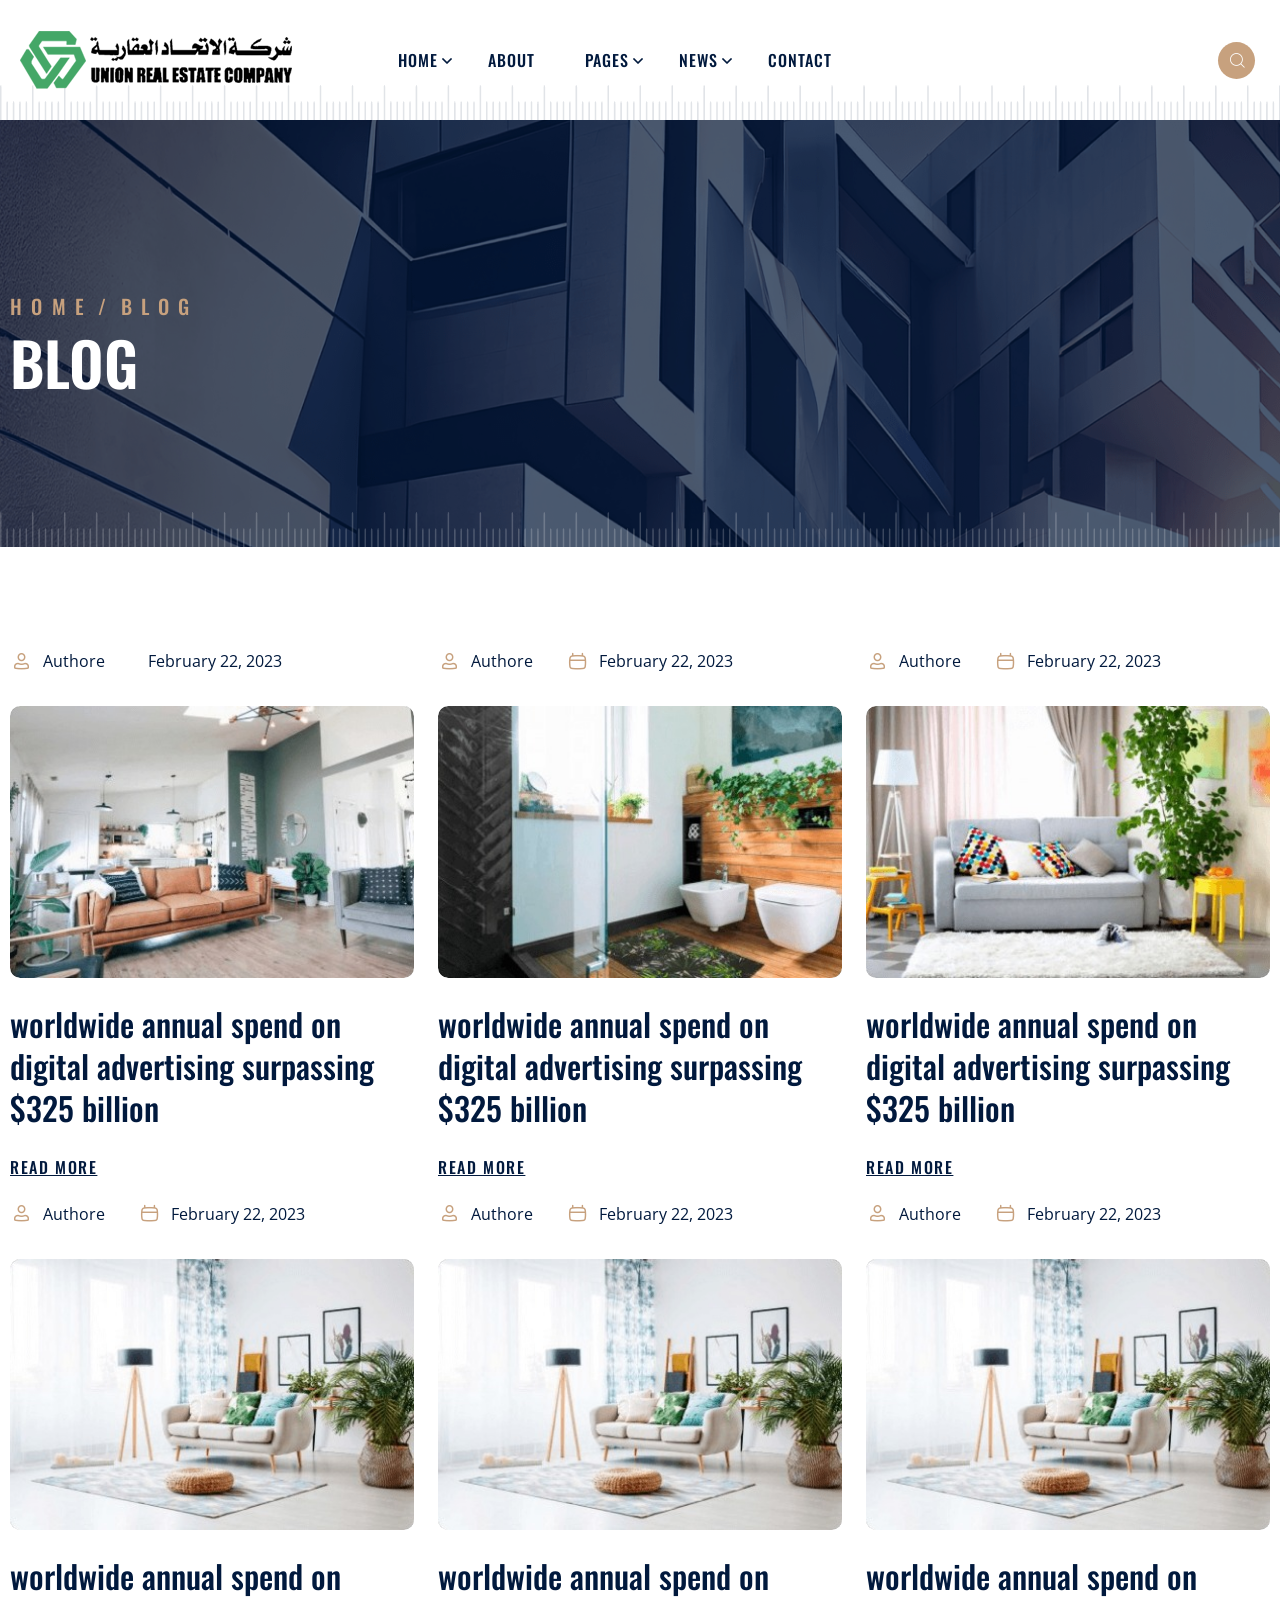
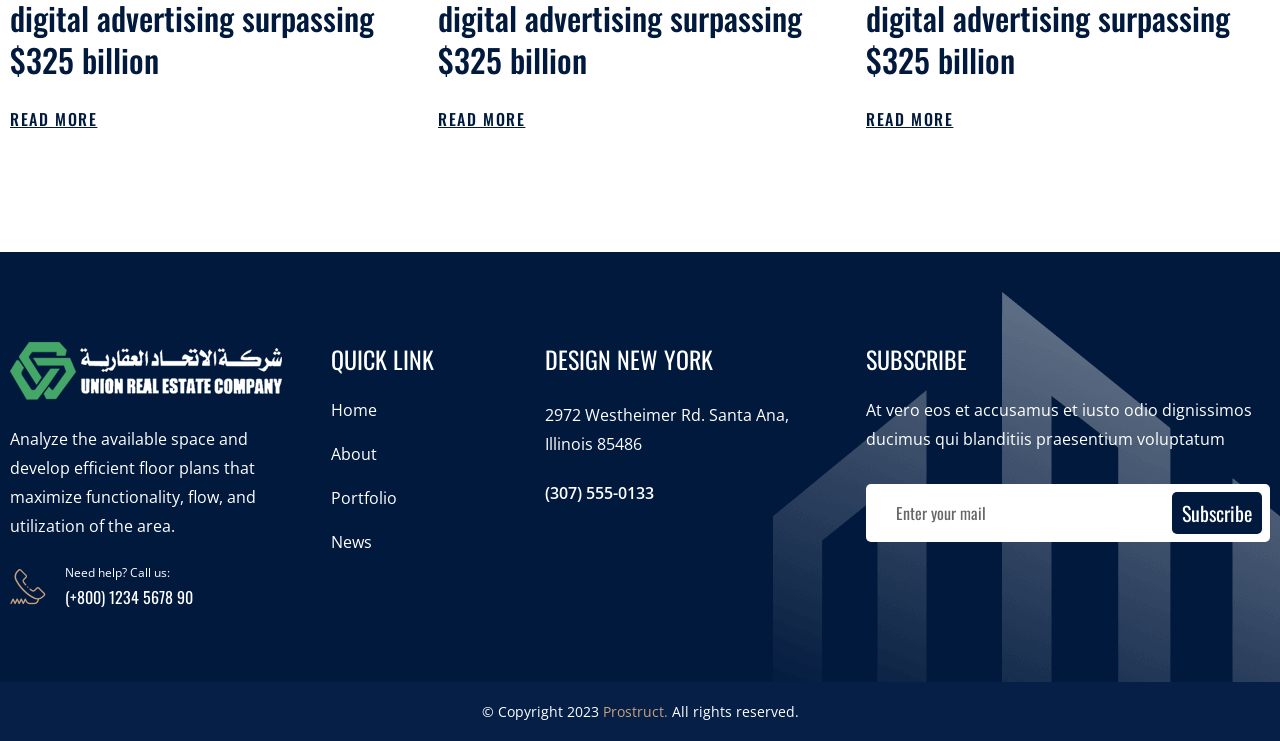
<file: html/blog.html>
<!DOCTYPE html>
<html lang="en">

<!-- Mirrored from test.valorwide.com/prostruct/blog.html by HTTrack Website Copier/3.x [XR&CO'2014], Fri, 26 Apr 2024 00:23:06 GMT -->
<head>
    <meta charset="utf-8">
    <meta http-equiv="X-UA-Compatible" content="IE=edge">
    <meta name="viewport" content="width=device-width, initial-scale=1.0, maximum-scale=1.0, user-scalable=0">

    <title>Prostruct - Responsive HTML 5 Template</title>

    <!-- Fav Icon -->
    <link rel="icon" href="assets/images/fav-icon.png" type="image/x-icon">

    <!-- Google Fonts -->
    <link href="https://fonts.googleapis.com/css2?family=Oswald:wght@200;300;400;500;600;700&amp;display=swap" rel="stylesheet">
    <link href="https://fonts.googleapis.com/css2?family=Open+Sans:ital,wght@0,300;0,400;0,500;0,600;0,700;0,800;1,300;1,400;1,500;1,600;1,700;1,800&amp;display=swap" rel="stylesheet">

    <!-- Stylesheets -->
    <link href="assets/css/font-awesome-all.css" rel="stylesheet">
    <link href="assets/css/flaticon.css" rel="stylesheet">
    <link href="assets/css/owl.css" rel="stylesheet">
    <link href="assets/css/bootstrap.css" rel="stylesheet">
    <link href="assets/css/jquery.fancybox.min.css" rel="stylesheet">
    <link href="assets/css/animate.css" rel="stylesheet">
    <link href="assets/css/color.css" rel="stylesheet">
    <link href="assets/css/global.css" rel="stylesheet">
    <link href="assets/css/style.css" rel="stylesheet">
    <link href="assets/css/responsive.css" rel="stylesheet">

</head>

<!-- page wrapper -->
<body>
    <div class="boxed_wrapper home__one">
        
        <!-- preloader -->
        <div class="loader-wrap">
            <div class="preloader">
                
                <div id="handle-preloader" class="handle-preloader home-1">
                    <div class="loading">
                        <span></span>
                        <span></span>
                        <span></span>
                        <h2>Prostruct..</h2>
                    </div>
                </div>
            </div>
        </div>
        <!-- preloader end -->
        
        <!-- main header -->
        <header class="main-header style-three">
            <div class="anim-icon">
                <div class="icon__layer" style="background-image:url(assets/images/shapes/shape-08.png)"></div>
            </div>
            <!-- header-lower -->
            <div class="header-lower">
                <div class="outer-box">
                    <div class="header___left">
                        <div class="logo-box">
                            <figure class="logo"><a href="index.html"><img src="assets/images/black-logo.png" alt=""></a></figure>
                        </div>
                        <div class="menu-area">
                            <!--Mobile Navigation Toggler-->
                            <div class="mobile-nav-toggler">
                                <i class="icon-bar"></i>
                                <i class="icon-bar"></i>
                                <i class="icon-bar"></i>
                            </div>
                            <nav class="main-menu navbar-expand-md navbar-light">
                                <div class="collapse navbar-collapse show clearfix" id="navbarSupportedContent">
                                    <ul class="navigation clearfix">
                                        <li class="dropdown"><a href="index.html">Home</a>
                                            <ul>
                                                <li><a href="index.html">Home One</a></li>
                                                <li><a href="index-2.html">Home Two</a></li>
                                                <li><a href="index-3.html">Home Three</a></li>
                                                <li class="dropdown"><a href="index.html">Header Style</a>
                                                    <ul>
                                                        <li><a href="index.html">Header Style 01</a></li>
                                                        <li><a href="index-2.html">Header Style 02</a></li>
                                                        <li><a href="index-3.html">Header Style 03</a></li>
                                                    </ul>
                                                </li>
                                            </ul>
                                        </li>
                                        <li><a href="about.html">About</a></li>
                                        <li class="dropdown"><a href="#">Pages</a>
                                            <ul>
                                                <li><a href="team.html">Team </a></li>
                                                <li class="dropdown"><a href="#">Portfolio</a>
                                                    <ul>
                                                        <li><a href="portfolio.html">Portfolio</a></li>
                                                        <li><a href="portfolio-two.html">Portfolio Two</a></li>
                                                        <li><a href="portfolio-three.html">Portfolio Three</a></li>
                                                        <li><a href="portfolio-details.html">Portfolio Details</a></li>
                                                    </ul>
                                                </li>
                                                <li><a href="faq.html">FAQ</a></li>
                                                <li><a href="pricing.html">Pricing</a></li>
                                                <li><a href="error.html">Error</a></li>
                                                <li><a href="coming-soon.html">Coming Soon</a></li>
                                            </ul>
                                        </li>
                                        <li class="dropdown"><a href="#">News</a>
                                            <ul>
                                                <li><a href="blog.html">Blog</a></li>
                                                <li><a href="blog-details.html">Blog Details</a></li>
                                            </ul>
                                        </li>  
                                        <li><a href="contact.html"> Contact </a></li>     
                                    </ul>
                                </div>
                            </nav>
                        </div>
                    </div>
                    <div class="header__right">
                        <div class="header__right__button">
                            <div class="serach-button-style1">
                                <button type="button" class="search-toggler"><i class="icon-27"></i></button>
                            </div>
                        </div>
                    </div>
                </div>
            </div>

            <!--sticky Header-->
            <div class="sticky-header">
                <div class="auto_container">
                    <div class="outer-box">
                        <div class="logo-box">
                            <figure class="logo"><a href="index.html"><img src="assets/images/logo.png" alt=""></a></figure>
                        </div>
                        <div class="menu-area">
                            <nav class="main-menu clearfix">
                                <!--Keep This Empty / Menu will come through Javascript-->
                            </nav>
                        </div>
                    </div>
                </div>
            </div>
        </header>
        <!-- main-header end -->

        <!-- Mobile Menu  -->
        <div class="mobile-menu">
            <div class="menu-backdrop"></div>
            <div class="close-btn"><i class="fas fa-times"></i></div>
            <nav class="menu-box">
                <div class="nav-logo"><a href="index.html"><img src="assets/images/logo.png" alt="" title=""></a></div>
                <div class="menu-outer"><!--Here Menu Will Come Automatically Via Javascript / Same Menu as in Header--></div>
                <div class="contact-info">
                    <h4>Contact Info</h4>
                    <ul>
                        <li>Chicago 12, Melborne City, USA</li>
                        <li><a href="tel:+8801682648101">+88 01682648101</a></li>
                        <li><a href="mailto:info@example.com">info@example.com</a></li>
                    </ul>
                </div>
                <div class="social-links">
                    <ul class="clearfix">
                        <li><a href="index.html"><span class="fab fa-twitter"></span></a></li>
                        <li><a href="index.html"><span class="fab fa-facebook-square"></span></a></li>
                        <li><a href="index.html"><span class="fab fa-pinterest-p"></span></a></li>
                        <li><a href="index.html"><span class="fab fa-instagram"></span></a></li>
                        <li><a href="index.html"><span class="fab fa-youtube"></span></a></li>
                    </ul>
                </div>
            </nav>
        </div>
        <!-- End Mobile Menu -->

        <!-- page-title -->
        <section class="page__title p_relative">
            <div class="bg-layer parallax-bg" data-parallax='{"y": 20}' style="background-image:url(assets/images/resource/page-title.png)">
            </div>
            <div class="anim-icon">
                <div class="icon__layer" style="background-image:url(assets/images/shapes/shape-10.png)"></div>
            </div>
            <div class="auto_container">
                <div class="content__box p_relative">
                    <ul class="bread__crumb">
                        <li><a href="index.html">Home </a></li>
                        <li><span> / </span>Blog </li>
                    </ul>
                    <h1 class="title">Blog</h1>
                </div>
            </div>
        </section>
        <!-- page-title end-->

        <!-- blog-section -->
        <div class="blog__grid__page see__pad">
            <div class="auto_container">
                <div class="row">
                    <div class="col-xl-4 col-lg-6 col-md-12 mb-20">
                        <div class="news__block__one wow fadeInUp animated animated" data-wow-delay="00ms" data-wow-duration="1500m" style="visibility: visible;">
                            <div class="inner__box">
                                <div class="author__info">
                                    <ul>
                                        <li><a href="#"><i class="icon-65"></i>Authore</a></li>
                                        <li><a href="#"><i class="icon-icon-65"></i>February 22, 2023</a></li>
                                    </ul>
                                </div>
                                <div class="image__box">
                                    <figure class="image">
                                        <a href="blog-details.html"><img src="assets/images/news/blog-01.jpg" alt=""></a>
                                    </figure>
                                </div>
                                <div class="lower__content">
                                    <div class="news__title">
                                        <h4> <a href="blog-details.html"> worldwide annual spend on digital advertising surpassing $325 billion </a></h4>
                                    </div>
                                    <div class="more__btn">
                                        <a href="blog-details.html">Read More</a>
                                    </div>
                                </div> 
                            </div>
                        </div>
                    </div>
                    <div class="col-xl-4 col-lg-6 col-md-12 mb-20">
                        <div class="news__block__one wow fadeInUp animated animated" data-wow-delay="200ms" data-wow-duration="1500m" style="visibility: visible;">
                            <div class="inner__box">
                                <div class="author__info">
                                    <ul>
                                        <li><a href="#"><i class="icon-65"></i>Authore</a></li>
                                        <li><a href="#"><i class="icon-66"></i>February 22, 2023</a></li>
                                    </ul>
                                </div>
                                <div class="image__box">
                                    <figure class="image">
                                        <a href="blog-details.html"><img src="assets/images/news/blog-02.jpg" alt=""></a>
                                    </figure>
                                </div>
                                <div class="lower__content">
                                    <div class="news__title">
                                        <h4> <a href="blog-details.html">worldwide annual spend on digital advertising surpassing $325 billion </a></h4>
                                    </div>
                                    <div class="more__btn">
                                        <a href="blog-details.html">Read More</a>
                                    </div>
                                </div>
                            </div>
                        </div>
                    </div>
                    <div class="col-xl-4 col-lg-6 col-md-12 mb-20">
                        <div class="news__block__one wow fadeInUp animated animated" data-wow-delay="300ms" data-wow-duration="1500m" style="visibility: visible;">
                            <div class="inner__box">
                                <div class="author__info">
                                    <ul>
                                        <li><a href="#"><i class="icon-65"></i>Authore</a></li>
                                        <li><a href="#"><i class="icon-66"></i>February 22, 2023</a></li>
                                    </ul>
                                </div>
                                <div class="image__box">
                                    <figure class="image">
                                        <a href="blog-details.html"><img src="assets/images/news/blog-03.jpg" alt=""></a>
                                    </figure>
                                </div>
                                <div class="lower__content">
                                    <div class="news__title">
                                        <h4> <a href="blog-details.html"> worldwide annual spend on digital advertising surpassing $325 billion</a></h4>
                                    </div>
                                    <div class="more__btn">
                                        <a href="blog-details.html">Read More</a>
                                    </div>
                                </div>
                            </div>
                        </div>
                    </div>
                    <div class="col-xl-4 col-lg-6 col-md-12 mb-20">
                        <div class="news__block__one wow fadeInUp animated animated" data-wow-delay="400ms" data-wow-duration="1500m" style="visibility: visible;">
                            <div class="inner__box">
                                <div class="author__info">
                                    <ul>
                                        <li><a href="#"><i class="icon-65"></i>Authore</a></li>
                                        <li><a href="#"><i class="icon-66"></i>February 22, 2023</a></li>
                                    </ul>
                                </div>
                                <div class="image__box">
                                    <figure class="image">
                                        <a href="blog-details.html"><img src="assets/images/news/blog-04.jpg" alt=""></a>
                                    </figure>
                                </div>
                                <div class="lower__content">
                                    <div class="news__title">
                                        <h4> <a href="blog-details.html"> worldwide annual spend on digital advertising surpassing $325 billion</a></h4>
                                    </div>
                                    <div class="more__btn">
                                        <a href="blog-details.html">Read More</a>
                                    </div>
                                </div>
                            </div>
                        </div>
                    </div>
                    <div class="col-xl-4 col-lg-6 col-md-12 mb-20">
                        <div class="news__block__one wow fadeInUp animated animated" data-wow-delay="400ms" data-wow-duration="1500m" style="visibility: visible;">
                            <div class="inner__box">
                                <div class="author__info">
                                    <ul>
                                        <li><a href="#"><i class="icon-65"></i>Authore</a></li>
                                        <li><a href="#"><i class="icon-66"></i>February 22, 2023</a></li>
                                    </ul>
                                </div>
                                <div class="image__box">
                                    <figure class="image">
                                        <a href="blog-details.html"><img src="assets/images/news/blog-04.jpg" alt=""></a>
                                    </figure>
                                </div>
                                <div class="lower__content">
                                    <div class="news__title">
                                        <h4> <a href="blog-details.html"> worldwide annual spend on digital advertising surpassing $325 billion</a></h4>
                                    </div>
                                    <div class="more__btn">
                                        <a href="blog-details.html">Read More</a>
                                    </div>
                                </div>
                            </div>
                        </div>
                    </div>
                    <div class="col-xl-4 col-lg-6 col-md-12 mb-20">
                        <div class="news__block__one wow fadeInUp animated animated" data-wow-delay="400ms" data-wow-duration="1500m" style="visibility: visible;">
                            <div class="inner__box">
                                <div class="author__info">
                                    <ul>
                                        <li><a href="#"><i class="icon-65"></i>Authore</a></li>
                                        <li><a href="#"><i class="icon-66"></i>February 22, 2023</a></li>
                                    </ul>
                                </div>
                                <div class="image__box">
                                    <figure class="image">
                                        <a href="blog-details.html"><img src="assets/images/news/blog-04.jpg" alt=""></a>
                                    </figure>
                                </div>
                                <div class="lower__content">
                                    <div class="news__title">
                                        <h4> <a href="blog-details.html"> worldwide annual spend on digital advertising surpassing $325 billion</a></h4>
                                    </div>
                                    <div class="more__btn">
                                        <a href="blog-details.html">Read More</a>
                                    </div>
                                </div>
                            </div>
                        </div>
                    </div>
                </div>
            </div>
        </div>
        <!-- blog-section-end -->

        <!-- main-footer -->
        <footer class="main__footer p_relative style__three">
            <div class="anim-icon">
                <div class="parallax-scene parallax-scene-7" >
                    <div data-depth="0.30" class="icon layer-bg" style="background-image:url(assets/images/banner/shape-01.png)"></div>
                </div>
            </div>
            <div class="main__footer__top">
                <div class="auto_container">
                    <div class="footer__content">
                        <div class="row ">
                            <div class="col-lg-3 col-md-6 col-sm-12 ">
                                <div class="footer__left">
                                    <div class="footer__logo">
                                        <figure>
                                            <img src="assets/images/logo.png" alt="">
                                        </figure>
                                    </div>
                                    <div class="normal__text">
                                        <p>Analyze the available space and develop efficient floor plans that maximize functionality, flow, and utilization of the area. </p>
                                    </div>
                                    <div class="header__phone">
                                        <div class="header__phone__icon">
                                            <i class="icon-57"></i>
                                        </div>
                                        <div class="header__phone__text">
                                            <span>Need help?  Call us: </span>
                                            <p>(+800) 1234 5678 90</p>  
                                        </div>
                                    </div>
                                </div>
                            </div>
                            <div class="col-lg-2 col-md-6 col-sm-12">
                                <div class="footer__right">
                                    <div class="footer__title">
                                        <h4>Quick link</h4>
                                    </div>
                                    <div class="footer__link">
                                        <ul>
                                            <li><a href="index.html">Home</a></li>
                                            <li><a href="about.html">About</a></li>
                                            <li><a href="portfolio.html">Portfolio</a></li>
                                            <li><a href="blog.html">News</a></li>
                                        </ul>
                                    </div>
                                </div>
                            </div>
                            <div class="col-lg-3 col-md-6 col-sm-12">
                                <div class="footer__middle">
                                    <div class="footer__title">
                                        <h4>Design New York</h4>
                                    </div>
                                    <div class="normal__text">
                                        <p>2972 Westheimer Rd. Santa Ana, Illinois 85486 </p>
                                    </div>
                                    <div class="phone">
                                        <a href="tell:(307)555-0133">(307) 555-0133</a>
                                    </div>
                                </div>
                            </div>
                            <div class="col-lg-4 col-md-6 col-sm-12">
                                <div class="footer__middle">
                                    <div class="footer__title">
                                        <h4>Subscribe</h4>
                                    </div>
                                    <div class="news__letter__footer">
                                        <p>At vero eos et accusamus et iusto odio dignissimos ducimus qui blanditiis praesentium voluptatum </p>
                                        <div class="news__letter__form">
                                            <form method="post" action="https://test.valorwide.com/prostruct/news-letter.php" >
                                                <input name="email" type="email" placeholder="Enter your mail" required="">
                                                <button name="submit" type="submit">Subscribe</button>
                                            </form>
                                        </div>
                                    </div>
                                </div>
                            </div>
                        </div>
                    </div>
                </div>
            </div>
            <div class="footer_bottom p_relative">
                <div class="auto_container">
                    <div class="bottom_inner  p_relative">
                        <div class="copyright"><p> © Copyright 2023  <a href="index.html">Prostruct.</a>  All rights reserved.</p></div>
                    </div>
                </div>
            </div>
        </footer>
        <!-- main-footer end -->

        <!--scroll to top-->
        <button class="scroll-top scroll-to-target" data-target="html">
            <span class="icon-58"></span>
        </button>
        <!--scroll to top end -->

        <!-- search-popup -->
        <div id="search-popup" class="search-popup">
            <div class="close-search"><i></i></div>
            <div class="popup-inner">
                <div class="overlay-layer"></div>
                <div class="search-form">
                    <form method="post" action="https://test.valorwide.com/prostruct/index.html">
                        <div class="form-group">
                            <fieldset>
                                <input type="search" class="form-control" name="search-input" value="" placeholder="Search Here" required >
                                <input type="submit" value="Search Now!" class="theme-btn style-four">
                            </fieldset>
                        </div>
                    </form>
                    <h3>Recent Search Keywords</h3>
                    <ul class="recent-searches">
                        <li><a href="index.html">Safety Tips</a></li>
                        <li><a href="index.html">Filteration</a></li>
                        <li><a href="index.html">Accessories</a></li>
                        <li><a href="index.html">Tools</a></li>
                        <li><a href="index.html">Design</a></li>
                    </ul>
                </div>
            </div>
        </div>
        <!-- search-popup end -->
    </div>


    <!-- jequery plugins -->
    <script src="assets/js/jquery.js"></script>
    <script src="assets/js/popper.min.html"></script>
    <script src="assets/js/bootstrap.min.js"></script>
    <script src="assets/js/owl.js"></script>
    <script src="assets/js/wow.js"></script>
    <script src="assets/js/validation.html"></script>
    <script src="assets/js/scrollbar.js"></script>
    <script src="assets/js/appear.js"></script>
    <script src="assets/js/parallax.min.js"></script>
    <script src="assets/js/jquery.fancybox.js"></script>
    <script src="assets/js/parallax-scroll.html"></script>

    <!-- main-js -->
    <script src="assets/js/script.js"></script>

</body><!-- End of .page_wrapper -->

<!-- Mirrored from test.valorwide.com/prostruct/blog.html by HTTrack Website Copier/3.x [XR&CO'2014], Fri, 26 Apr 2024 00:23:06 GMT -->
</html>
</file>
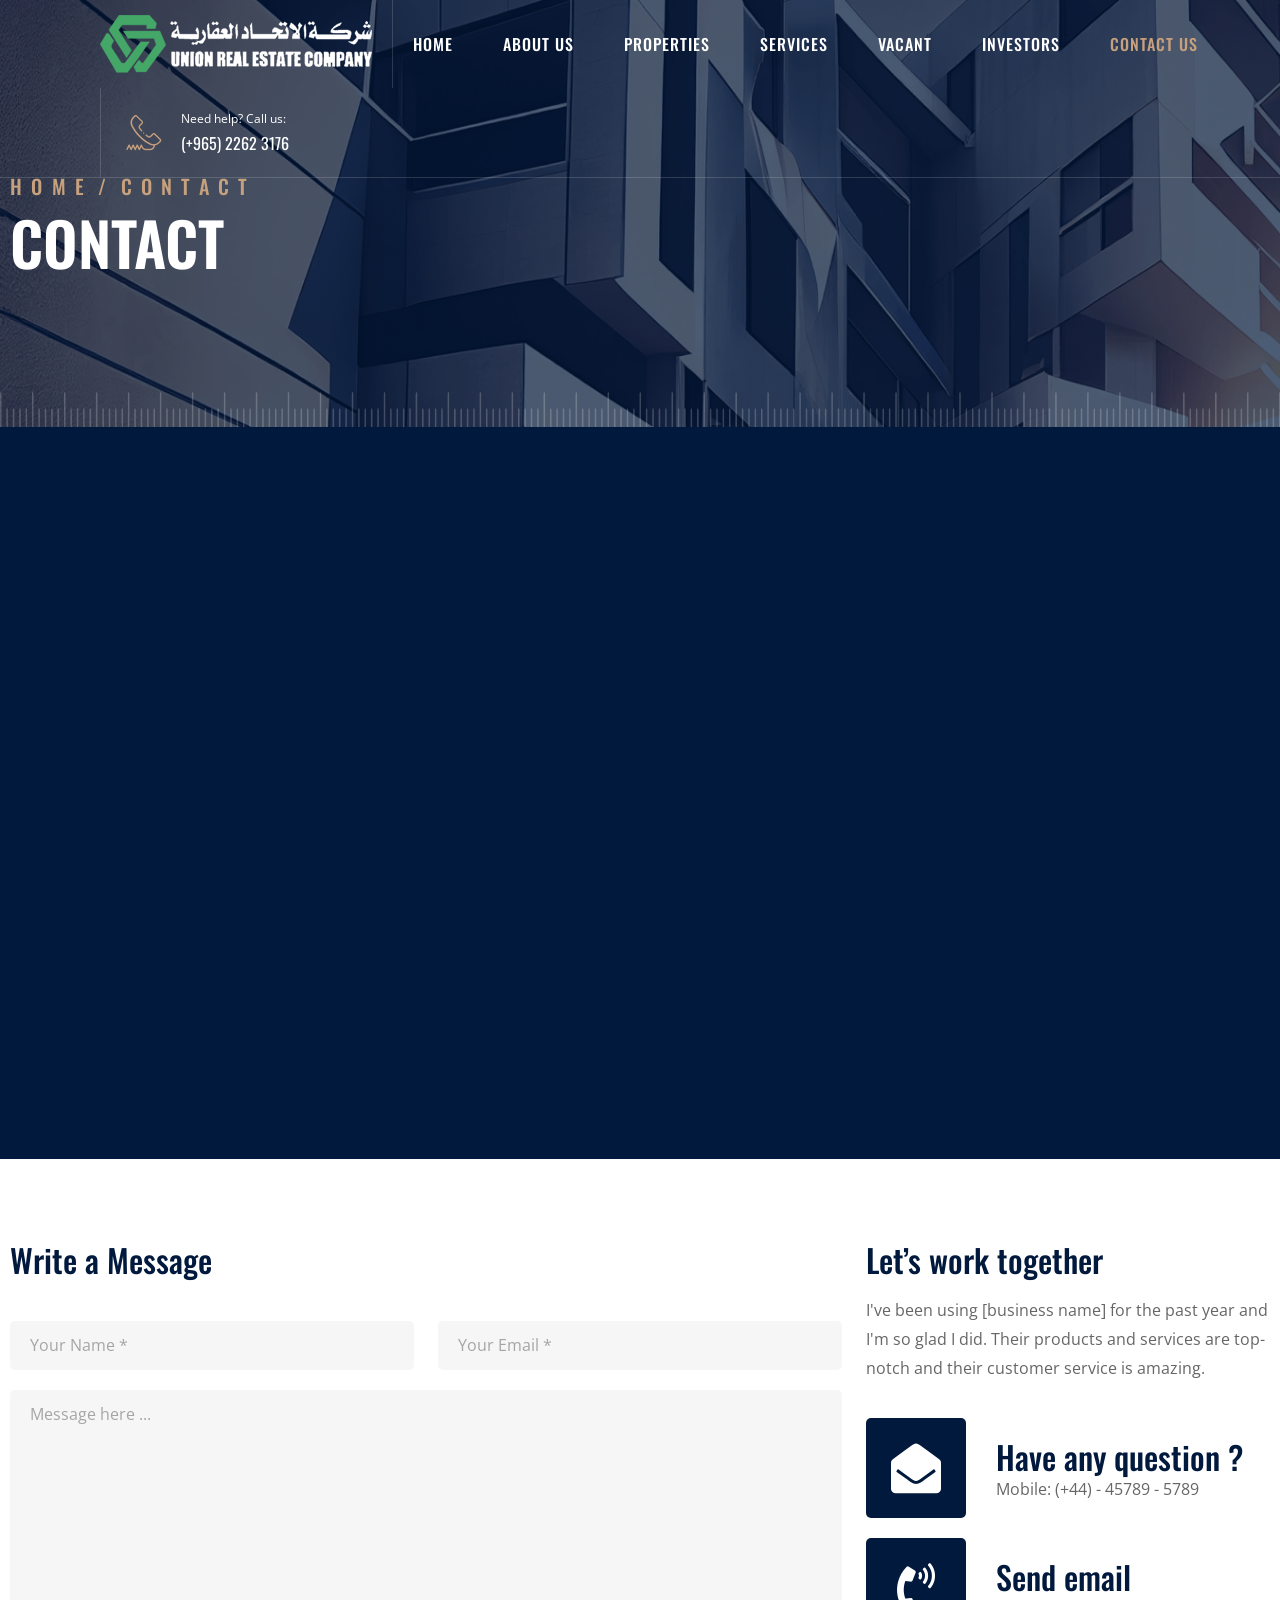
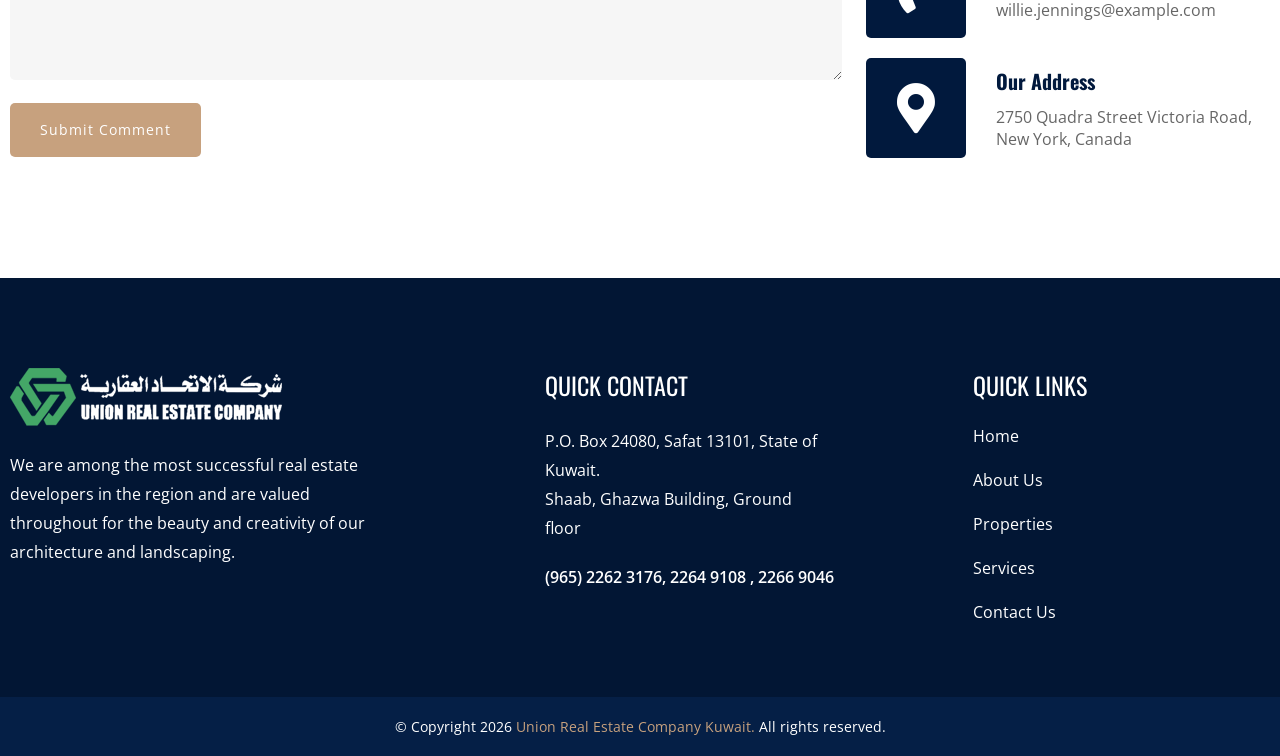
<file: html/contact.html>
<!DOCTYPE html>
<html lang="en">
<head>
    <meta charset="utf-8">
    <meta http-equiv="X-UA-Compatible" content="IE=edge">
    <meta name="viewport" content="width=device-width, initial-scale=1.0, maximum-scale=1.0, user-scalable=0">

    <title>Union Real Estate Company - Kuwait</title>

    <!-- Fav Icon -->
    <link rel="icon" href="assets/images/fav-icon.png" type="image/x-icon">

    <!-- Google Fonts -->
    <link href="https://fonts.googleapis.com/css2?family=Oswald:wght@200;300;400;500;600;700&amp;display=swap" rel="stylesheet">
    <link href="https://fonts.googleapis.com/css2?family=Open+Sans:ital,wght@0,300;0,400;0,500;0,600;0,700;0,800;1,300;1,400;1,500;1,600;1,700;1,800&amp;display=swap" rel="stylesheet">

    <!-- Stylesheets -->
    <link href="assets/css/font-awesome-all.css" rel="stylesheet">
    <link href="assets/css/flaticon.css" rel="stylesheet">
    <link href="assets/css/owl.css" rel="stylesheet">
    <link href="assets/css/bootstrap.css" rel="stylesheet">
    <link href="assets/css/jquery.fancybox.min.css" rel="stylesheet">
    <link href="assets/css/animate.css" rel="stylesheet">
    <link href="assets/css/color.css" rel="stylesheet">
    <link href="assets/css/global.css" rel="stylesheet">
    <link href="assets/css/style.css" rel="stylesheet">
    <link href="assets/css/responsive.css" rel="stylesheet">

</head>

<!-- page wrapper -->
<body>
    <div class="boxed_wrapper home__one">
        
        <!-- preloader -->
        <div class="loader-wrap">
            <div class="preloader">
                
                <div id="handle-preloader" class="handle-preloader home-1">
                    <div class="loading">
                        <span></span>
                        <span></span>
                        <span></span>
                        <h2>URCKW</h2>
                    </div>
                </div>
            </div>
        </div>
        <!-- preloader end -->
        
        <!-- main header -->
        <header class="main-header style-one">
            <!-- header-lower -->
            <div class="header-lower">
                <div class="outer-box">
                    <div class="header___left">
                        <div class="logo-box">
                            <figure class="logo"><a href="index.html"><img src="assets/images/logo.png" alt=""></a></figure>
                        </div>
                        <div class="menu-area">
                            <!--Mobile Navigation Toggler-->
                            <div class="mobile-nav-toggler">
                                <i class="icon-bar"></i>
                                <i class="icon-bar"></i>
                                <i class="icon-bar"></i>
                            </div>
                            <nav class="main-menu navbar-expand-md navbar-light">
                                <div class="collapse navbar-collapse show clearfix" id="navbarSupportedContent">
                                    <ul class="navigation clearfix">
                                        <li><a href="index.html">Home</a></li>
                                        <li><a href="aboutus.html">About us</a></li>
                                        <li><a href="properties.html">Properties</a></li>
                                        <li><a href="services.html">Services</a></li>
                                        <li><a href="vacant.html">Vacant</a></li>
                                        <li><a href="investors.html">Investors</a></li>  
                                        <li><a href="contact.html">Contact us</a></li>     
                                    </ul>
                                </div>
                            </nav>
                        </div>
                    </div>
                    <div class="header__right">
                        <div class="header__right__button">
                            <div class="header__phone">
                                <div class="header__phone__icon">
                                    <i class="icon-57"></i>
                                </div>
                                <div class="header__phone__text">
                                    <span>Need help?  Call us: </span>
                                    <p>(+965) 2262 3176</p>  
                                </div>
                            </div>
                        </div>
                    </div>
                </div>
            </div>

            <!--sticky Header-->
            <div class="sticky-header">
                <div class="auto_container">
                    <div class="outer-box">
                        <div class="logo-box">
                            <figure class="logo"><a href="index.html"><img src="assets/images/logo.png" alt=""></a></figure>
                        </div>
                        <div class="menu-area">
                            <nav class="main-menu clearfix">
                                <!--Keep This Empty / Menu will come through Javascript-->
                            </nav>
                        </div>
                    </div>
                </div>
            </div>
        </header>
        <!-- main-header end -->

        <!-- Mobile Menu  -->
        <div class="mobile-menu">
            <div class="menu-backdrop"></div>
            <div class="close-btn"><i class="fas fa-times"></i></div>
            <nav class="menu-box">
                <div class="nav-logo"><a href="index.html"><img src="assets/images/logo.png" alt="" title=""></a></div>
                <div class="menu-outer"><!--Here Menu Will Come Automatically Via Javascript / Same Menu as in Header--></div>
                <div class="contact-info">
                    <h4>Contact Info</h4>
                    <ul>
                        <li>Shaab, Ghazwa Building, Ground floor, P.O. Box 24080, Safat 13101, State of Kuwait</li>
                        <li><a href="tel:+96522623176">(+965) 2262 3176</a></li>
                        <li><a href="mailto:info@urckw.com">info@urckw.com</a></li>
                    </ul>
                </div>
            </nav>
        </div>
        <!-- End Mobile Menu -->

        <!-- page-title -->
        <section class="page__title p_relative">
            <div class="bg-layer parallax-bg" data-parallax='{"y": 20}' style="background-image:url(assets/images/resource/page-title.png)">
            </div>
            <div class="anim-icon">
                <div class="icon__layer" style="background-image:url(assets/images/shapes/shape-10.png)"></div>
            </div>
            <div class="auto_container">
                <div class="content__box p_relative">
                    <ul class="bread__crumb">
                        <li><a href="index.html">Home </a></li>
                        <li><span> / </span>Contact </li>
                    </ul>
                    <h1 class="title">Contact</h1>
                </div>
            </div>
        </section>
        <!-- page-title end-->

        <!-- map__section -->
        <section class="map__section">
            <div class="map__right">
                <iframe src="https://www.google.com/maps/embed?pb=!1m18!1m12!1m3!1d14145788.020043382!2d60.32968665568946!3d30.04943480037513!2m3!1f0!2f0!3f0!3m2!1i1024!2i768!4f13.1!3m3!1m2!1s0x38db52d2f8fd751f%3A0x46b7a1f7e614925c!2sPakistan!5e0!3m2!1sen!2sbd!4v1665034554962!5m2!1sen!2sbd" width="100%" height="729" style="border:0;" allowfullscreen="" loading="lazy" referrerpolicy="no-referrer-when-downgrade"></iframe>
            </div>
            <div class="contact__form pt-80 pb-100">
                <div class="auto_container">
                    <div class="row">
                        <div class="col-lg-8 col-md-12">
                            <div class="form__title pb-40">
                                <h3>Write a Message</h3>
                            </div>
                            <div class="form-inner">
                                <form method="post" action="https://test.valorwide.com/prostruct/contact.php" class="default-form"> 
                                    <div class="row clearfix">
                                        <div class="col-xl-6 form-group">
                                            <input type="name" name="name" placeholder="Your Name *" required="">
                                        </div>
                                        <div class="col-xl-6 col-lg-12 form-group">
                                            <input type="email" name="email" placeholder="Your Email *" required="">
                                        </div>
                                        <div class="ccol-xl-6 col-lg-12 form-group">
                                            <textarea name="message" placeholder="Message here ..."></textarea>
                                        </div>
                                        <div class="col-xl-12 form-group message-btn centred">
                                            <button class=" btn-two" type="submit" name="submit-form">Submit Comment</button>
                                        </div>
                                    </div>
                                </form>
                            </div>
                        </div>
                        <div class="col-lg-4 col-md-12">
                            <div class="contact__right__site">
                                <h3>Let’s work together</h3>
                                <div class="noramal___text pt-15 pb-35">
                                    <p>I've been using [business name] for the past year and I'm so glad I did. Their products and services are top-notch and their customer service is amazing. </p>
                                </div>
                                <div class="info-box">
                                    <!-- icon-box -->
                                    <div class="icon-box">
                                        <div class="icon-1">
                                            <i class="fa fa-envelope-open"></i>
                                        </div>
                                        <div class="info-text">
                                            <h3>Have any question ? </h3>
                                            <p>Mobile: <a href="tell:(+44)457895789">(+44) - 45789 - 5789</a></p>
                                        </div>
                                    </div>
                                    <!-- icon-box -->
                                    <div class="icon-box">
                                        <div class="icon-1">
                                            <i class="fa fa-phone-volume"></i>
                                            
                                        </div>
                                        <div class="info-text">
                                            <h3>Send email</h3  >
                                            <ul class="phone-number">
                                                <li><a href="mailto:willie.jennings@example.com">willie.jennings@example.com</a></li>
                                            </ul>
                                        </div>
                                    </div>
                                    <!-- icon-box -->
                                    <div class="icon-box">
                                        <div class="icon-1">
                                            <i class="fa fa-map-marker-alt"></i>
                                            
                                        </div>
                                        <div class="info-text">
                                            <h4>Our Address</h4>
                                            <ul class="email-add">
                                                <p>2750 Quadra Street Victoria Road, <br> New York, Canada</p>
                                            </ul>
                                        </div>
                                    </div>
                                </div>
                            </div>
                        </div>
                    </div>
                </div>
            </div>
            
        </section>
    <!-- map__section__end -->
        
        <!-- main-footer -->
        <footer class="main__footer p_relative style__two">
            <div class="main__footer__top">
                <div class="auto_container">
                    <div class="footer__content">
                        <div class="row ">
                            <div class="col-lg-4 col-md-6 colsm-12">
                                <div class="footer__left">
                                    <div class="footer__logo">
                                        <figure>
                                            <img src="assets/images/logo.png" alt="">
                                        </figure>
                                    </div>
                                    <div class="normal__text">
                                        <p>We are among the most successful real estate developers in the region and are valued throughout for the beauty and creativity of our architecture and landscaping.</p>
                                    </div>
                                </div>
                            </div>
                            <div class="col-lg-1"></div>
                            <div class="col-lg-3 col-md-6 colsm-12">
                                <div class="footer__middle">
                                    <div class="footer__title">
                                        <h4>Quick Contact</h4>
                                    </div>
                                    <div class="normal__text">
                                        <p>P.O. Box 24080, Safat 13101, State of Kuwait. <br/> Shaab, Ghazwa Building, Ground floor</p>
                                    </div>
                                    <div class="phone">
                                        <a href="tell:(965) 2262 3176">(965) 2262 3176, 2264 9108 , 2266 9046</a>
                                    </div>
                                </div>
                            </div>
                            <div class="col-lg-1"></div>
                            <div class="col-lg-3 col-md-6 colsm-12">
                                <div class="footer__right">
                                    <div class="footer__title">
                                        <h4>Quick Links</h4>
                                    </div>
                                    <div class="footer__link">
                                        <ul>
                                            <li><a href="index.html">Home</a></li>
                                            <li><a href="about.html">About Us</a></li>
                                            <li><a href="properties.html">Properties</a></li>
                                            <li><a href="services.html">Services</a></li>
                                            <li><a href="contact.html">Contact Us</a></li>
                                        </ul>
                                    </div>
                                </div>
                            </div>
                        </div>
                    </div>
                </div>
            </div>
            <div class="footer_bottom p_relative">
                <div class="auto_container">
                    <div class="bottom_inner  p_relative">
                        <div class="copyright"><p> © Copyright 2026  <a href="index.html">Union Real Estate Company Kuwait.</a>  All rights reserved.</p></div>
                    </div>
                </div>
            </div>
        </footer>
        <!-- main-footer end -->

        <!--scroll to top-->
        <button class="scroll-top scroll-to-target" data-target="html">
            <span class="icon-58"></span>
        </button>
        <!--scroll to top end -->
    </div>

    <!-- jequery plugins -->
    <script src="assets/js/jquery.js"></script>
    <script src="assets/js/popper.min.html"></script>
    <script src="assets/js/bootstrap.min.js"></script>
    <script src="assets/js/owl.js"></script>
    <script src="assets/js/wow.js"></script>
    <script src="assets/js/validation.html"></script>
    <script src="assets/js/scrollbar.js"></script>
    <script src="assets/js/appear.js"></script>
    <script src="assets/js/parallax.min.js"></script>
    <script src="assets/js/jquery.fancybox.js"></script>
    <script src="assets/js/parallax-scroll.html"></script>

    <!-- main-js -->
    <script src="assets/js/script.js"></script>

</body>
</html>
</file>
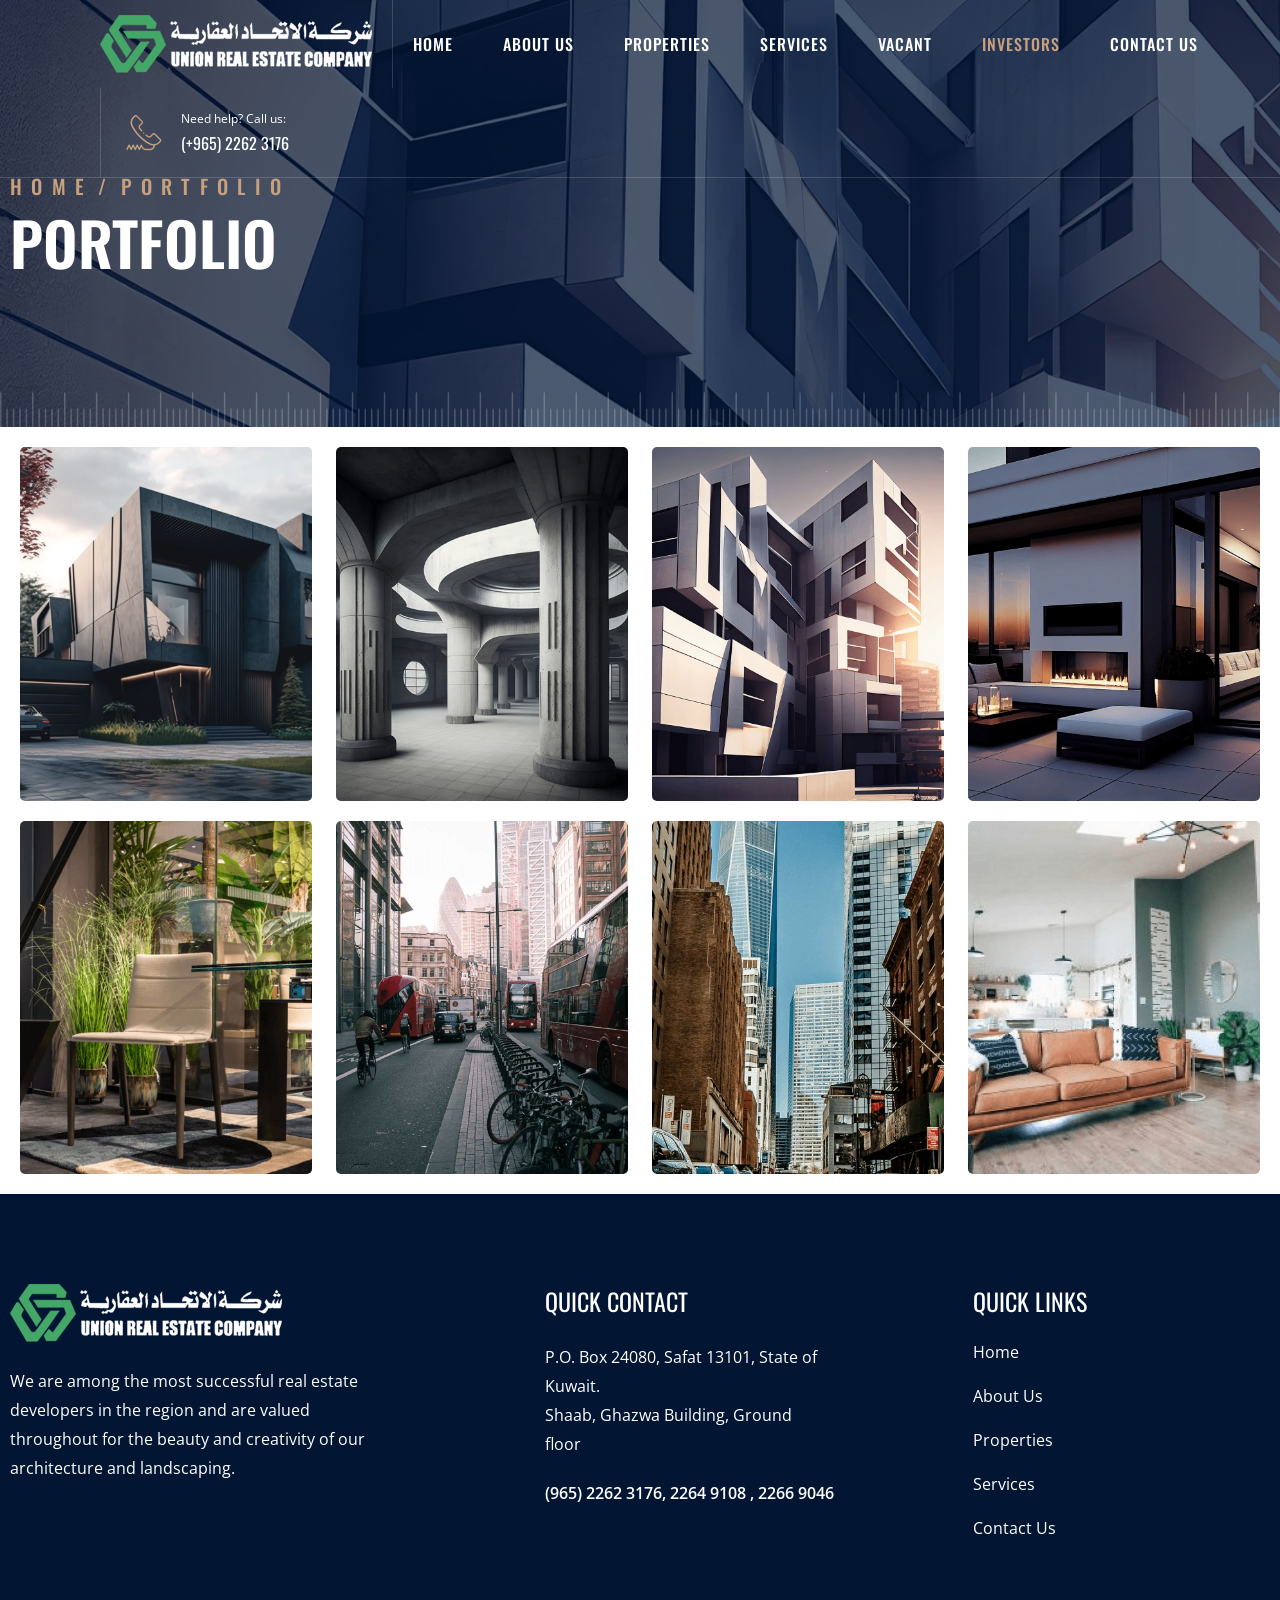
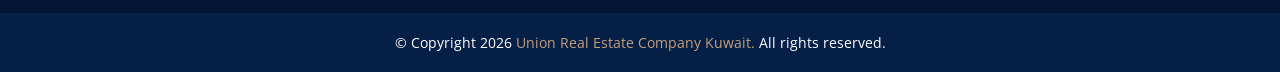
<file: html/investors.html>
<!DOCTYPE html>
<html lang="en">
<head>
    <meta charset="utf-8">
    <meta http-equiv="X-UA-Compatible" content="IE=edge">
    <meta name="viewport" content="width=device-width, initial-scale=1.0, maximum-scale=1.0, user-scalable=0">

    <title>Union Real Estate Company - Kuwait</title>

    <!-- Fav Icon -->
    <link rel="icon" href="assets/images/fav-icon.png" type="image/x-icon">

    <!-- Google Fonts -->
    <link href="https://fonts.googleapis.com/css2?family=Oswald:wght@200;300;400;500;600;700&amp;display=swap" rel="stylesheet">
    <link href="https://fonts.googleapis.com/css2?family=Open+Sans:ital,wght@0,300;0,400;0,500;0,600;0,700;0,800;1,300;1,400;1,500;1,600;1,700;1,800&amp;display=swap" rel="stylesheet">

    <!-- Stylesheets -->
    <link href="assets/css/font-awesome-all.css" rel="stylesheet">
    <link href="assets/css/flaticon.css" rel="stylesheet">
    <link href="assets/css/owl.css" rel="stylesheet">
    <link href="assets/css/bootstrap.css" rel="stylesheet">
    <link href="assets/css/jquery.fancybox.min.css" rel="stylesheet">
    <link href="assets/css/animate.css" rel="stylesheet">
    <link href="assets/css/color.css" rel="stylesheet">
    <link href="assets/css/global.css" rel="stylesheet">
    <link href="assets/css/style.css" rel="stylesheet">
    <link href="assets/css/responsive.css" rel="stylesheet">
</head>

<!-- page wrapper -->
<body>
    <div class="boxed_wrapper home__one">
        
        <!-- preloader -->
        <div class="loader-wrap">
            <div class="preloader">
                
                <div id="handle-preloader" class="handle-preloader home-1">
                    <div class="loading">
                        <span></span>
                        <span></span>
                        <span></span>
                        <h2>URCKW</h2>
                    </div>
                </div>
            </div>
        </div>
        <!-- preloader end -->
        
        <!-- main header -->
        <header class="main-header style-one">
            <!-- header-lower -->
            <div class="header-lower">
                <div class="outer-box">
                    <div class="header___left">
                        <div class="logo-box">
                            <figure class="logo"><a href="index.html"><img src="assets/images/logo.png" alt=""></a></figure>
                        </div>
                        <div class="menu-area">
                            <!--Mobile Navigation Toggler-->
                            <div class="mobile-nav-toggler">
                                <i class="icon-bar"></i>
                                <i class="icon-bar"></i>
                                <i class="icon-bar"></i>
                            </div>
                            <nav class="main-menu navbar-expand-md navbar-light">
                                <div class="collapse navbar-collapse show clearfix" id="navbarSupportedContent">
                                    <ul class="navigation clearfix">
                                        <li><a href="index.html">Home</a></li>
                                        <li><a href="aboutus.html">About us</a></li>
                                        <li><a href="properties.html">Properties</a></li>
                                        <li><a href="services.html">Services</a></li>
                                        <li><a href="vacant.html">Vacant</a></li>
                                        <li><a href="investors.html">Investors</a></li>  
                                        <li><a href="contact.html">Contact us</a></li>     
                                    </ul>
                                </div>
                            </nav>
                        </div>
                    </div>
                    <div class="header__right">
                        <div class="header__right__button">
                            <div class="header__phone">
                                <div class="header__phone__icon">
                                    <i class="icon-57"></i>
                                </div>
                                <div class="header__phone__text">
                                    <span>Need help?  Call us: </span>
                                    <p>(+965) 2262 3176</p>  
                                </div>
                            </div>
                        </div>
                    </div>
                </div>
            </div>

            <!--sticky Header-->
            <div class="sticky-header">
                <div class="auto_container">
                    <div class="outer-box">
                        <div class="logo-box">
                            <figure class="logo"><a href="index.html"><img src="assets/images/logo.png" alt=""></a></figure>
                        </div>
                        <div class="menu-area">
                            <nav class="main-menu clearfix">
                                <!--Keep This Empty / Menu will come through Javascript-->
                            </nav>
                        </div>
                    </div>
                </div>
            </div>
        </header>
        <!-- main-header end -->

        <!-- Mobile Menu  -->
        <div class="mobile-menu">
            <div class="menu-backdrop"></div>
            <div class="close-btn"><i class="fas fa-times"></i></div>
            <nav class="menu-box">
                <div class="nav-logo"><a href="index.html"><img src="assets/images/logo.png" alt="" title=""></a></div>
                <div class="menu-outer"><!--Here Menu Will Come Automatically Via Javascript / Same Menu as in Header--></div>
                <div class="contact-info">
                    <h4>Contact Info</h4>
                    <ul>
                        <li>Shaab, Ghazwa Building, Ground floor, P.O. Box 24080, Safat 13101, State of Kuwait</li>
                        <li><a href="tel:+96522623176">(+965) 2262 3176</a></li>
                        <li><a href="mailto:info@urckw.com">info@urckw.com</a></li>
                    </ul>
                </div>
            </nav>
        </div>
        <!-- End Mobile Menu -->

        <!-- page-title -->
        <section class="page__title p_relative">
            <div class="bg-layer parallax-bg" data-parallax='{"y": 20}' style="background-image:url(assets/images/resource/page-title.png)">
            </div>
            <div class="anim-icon">
                <div class="icon__layer" style="background-image:url(assets/images/shapes/shape-10.png)"></div>
            </div>
            <div class="auto_container">
                <div class="content__box p_relative">
                    <ul class="bread__crumb">
                        <li><a href="index.html">Home </a></li>
                        <li><span> / </span>Portfolio </li>
                    </ul>
                    <h1 class="title">Portfolio</h1>
                </div>
            </div>
        </section>
        <!-- page-title end-->

        <!-- architecture-section -->
        <section class="architecture__section">
            <div class="row">
                <div class="col-lg-3 col-md-6 col-sm-12 mb-20">
                    <div class="architecture__data">
                        <div class="architecture__content">
                            <figure>
                                <img src="assets/images/resource/architecture-01.jpg" alt="">
                            </figure>
                            <div class="architecture__lower">
                                <h1>01</h1>
                                <div class="architecture__last">
                                    <h5>Architecture</h5>
                                    <div class="lower___last">
                                        <h3>Urban design</h3>
                                        <a href="assets/images/resource/architecture-01.jpg" class="lightbox-image" data-fancybox="gallery"><i class="icon-61"></i></a>
                                    </div>
                                </div>
                            </div>
                        </div>
                    </div>
                </div>
                <div class="col-lg-3 col-md-6 col-sm-12 mb-20">
                    <div class="architecture__data">
                        <div class="architecture__content">
                            <figure>
                                <img src="assets/images/resource/architecture-02.jpg" alt="">
                            </figure>
                            <div class="architecture__lower">
                                <h1>02</h1>
                                <div class="architecture__last">
                                    <h5>Architecture</h5>
                                    <div class="lower___last">
                                        <h3>Urban design</h3>
                                        <a href="assets/images/resource/architecture-02.jpg" class="lightbox-image" data-fancybox="gallery"><i class="icon-61"></i></a>
                                    </div>
                                </div>
                            </div>
                        </div>
                    </div>
                </div>
                <div class="col-lg-3 col-md-6 col-sm-12 mb-20">
                    <div class="architecture__data">
                        <div class="architecture__content">
                            <figure>
                                <img src="assets/images/resource/architecture-03.jpg" alt="">
                            </figure>
                            <div class="architecture__lower">
                                <h1>03</h1>
                                <div class="architecture__last">
                                    <h5>Architecture</h5>
                                    <div class="lower___last">
                                        <h3>Urban design</h3>
                                        <a href="assets/images/resource/architecture-03.jpg" class="lightbox-image" data-fancybox="gallery"><i class="icon-61"></i></a>
                                    </div>
                                </div>
                            </div>
                        </div>
                    </div>
                </div>
                <div class="col-lg-3 col-md-6 col-sm-12 mb-20">
                    <div class="architecture__data">
                        <div class="architecture__content">
                            <figure>
                                <img src="assets/images/resource/architecture-04.jpg" alt="">
                            </figure>
                            <div class="architecture__lower">
                                <h1>04</h1>
                                <div class="architecture__last">
                                    <h5>Architecture</h5>
                                    <div class="lower___last">
                                        <h3>Urban design</h3>
                                        <a href="assets/images/resource/architecture-04.jpg" class="lightbox-image" data-fancybox="gallery"><i class="icon-61"></i></a>
                                    </div>
                                </div>
                            </div>
                        </div>
                    </div>
                </div>
                <div class="col-lg-3 col-md-6 col-sm-12 mb-20">
                    <div class="architecture__data">
                        <div class="architecture__content">
                            <figure>
                                <img src="assets/images/resource/architecture-05.jpg" alt="">
                            </figure>
                            <div class="architecture__lower">
                                <h1>05</h1>
                                <div class="architecture__last">
                                    <h5>Architecture</h5>
                                    <div class="lower___last">
                                        <h3>Urban design</h3>
                                        <a href="assets/images/resource/architecture-05.jpg" class="lightbox-image" data-fancybox="gallery"><i class="icon-61"></i></a>
                                    </div>
                                </div>
                            </div>
                        </div>
                    </div>
                </div>
                <div class="col-lg-3 col-md-6 col-sm-12 mb-20">
                    <div class="architecture__data">
                        <div class="architecture__content">
                            <figure>
                                <img src="assets/images/resource/architecture-06.jpg" alt="">
                            </figure>
                            <div class="architecture__lower">
                                <h1>06</h1>
                                <div class="architecture__last">
                                    <h5>Architecture</h5>
                                    <div class="lower___last">
                                        <h3>Urban design</h3>
                                        <a href="assets/images/resource/architecture-06.jpg" class="lightbox-image" data-fancybox="gallery"><i class="icon-61"></i></a>
                                    </div>
                                </div>
                            </div>
                        </div>
                    </div>
                </div>
                <div class="col-lg-3 col-md-6 col-sm-12 mb-20">
                    <div class="architecture__data">
                        <div class="architecture__content">
                            <figure>
                                <img src="assets/images/resource/architecture-07.jpg" alt="">
                            </figure>
                            <div class="architecture__lower">
                                <h1>07</h1>
                                <div class="architecture__last">
                                    <h5>Architecture</h5>
                                    <div class="lower___last">
                                        <h3>Urban design</h3>
                                        <a href="assets/images/resource/architecture-07.jpg" class="lightbox-image" data-fancybox="gallery"><i class="icon-61"></i></a>
                                    </div>
                                </div>
                            </div>
                        </div>
                    </div>
                </div>
                <div class="col-lg-3 col-md-6 col-sm-12 mb-20">
                    <div class="architecture__data">
                        <div class="architecture__content">
                            <figure>
                                <img src="assets/images/resource/architecture-08.jpg" alt="">
                            </figure>
                            <div class="architecture__lower">
                                <h1>08</h1>
                                <div class="architecture__last">
                                    <h5>Architecture</h5>
                                    <div class="lower___last">
                                        <h3>Urban design</h3>
                                        <a href="assets/images/resource/architecture-08.jpg" class="lightbox-image" data-fancybox="gallery"><i class="icon-61"></i></a>
                                    </div>
                                </div>
                            </div>
                        </div>
                    </div>
                </div>
            </div>
        </section>
        <!-- architecture-section-end -->

        <!-- main-footer -->
        <footer class="main__footer p_relative style__two">
            <div class="main__footer__top">
                <div class="auto_container">
                    <div class="footer__content">
                        <div class="row ">
                            <div class="col-lg-4 col-md-6 colsm-12">
                                <div class="footer__left">
                                    <div class="footer__logo">
                                        <figure>
                                            <img src="assets/images/logo.png" alt="">
                                        </figure>
                                    </div>
                                    <div class="normal__text">
                                        <p>We are among the most successful real estate developers in the region and are valued throughout for the beauty and creativity of our architecture and landscaping.</p>
                                    </div>
                                </div>
                            </div>
                            <div class="col-lg-1"></div>
                            <div class="col-lg-3 col-md-6 colsm-12">
                                <div class="footer__middle">
                                    <div class="footer__title">
                                        <h4>Quick Contact</h4>
                                    </div>
                                    <div class="normal__text">
                                        <p>P.O. Box 24080, Safat 13101, State of Kuwait. <br/> Shaab, Ghazwa Building, Ground floor</p>
                                    </div>
                                    <div class="phone">
                                        <a href="tell:(965) 2262 3176">(965) 2262 3176, 2264 9108 , 2266 9046</a>
                                    </div>
                                </div>
                            </div>
                            <div class="col-lg-1"></div>
                            <div class="col-lg-3 col-md-6 colsm-12">
                                <div class="footer__right">
                                    <div class="footer__title">
                                        <h4>Quick Links</h4>
                                    </div>
                                    <div class="footer__link">
                                        <ul>
                                            <li><a href="index.html">Home</a></li>
                                            <li><a href="about.html">About Us</a></li>
                                            <li><a href="properties.html">Properties</a></li>
                                            <li><a href="services.html">Services</a></li>
                                            <li><a href="contact.html">Contact Us</a></li>
                                        </ul>
                                    </div>
                                </div>
                            </div>
                        </div>
                    </div>
                </div>
            </div>
            <div class="footer_bottom p_relative">
                <div class="auto_container">
                    <div class="bottom_inner  p_relative">
                        <div class="copyright"><p> © Copyright 2026  <a href="index.html">Union Real Estate Company Kuwait.</a>  All rights reserved.</p></div>
                    </div>
                </div>
            </div>
        </footer>
        <!-- main-footer end -->

        <!--scroll to top-->
        <button class="scroll-top scroll-to-target" data-target="html">
            <span class="icon-58"></span>
        </button>
        <!--scroll to top end -->
    </div>


    <!-- jequery plugins -->
    <script src="assets/js/jquery.js"></script>
    <script src="assets/js/popper.min.html"></script>
    <script src="assets/js/bootstrap.min.js"></script>
    <script src="assets/js/owl.js"></script>
    <script src="assets/js/wow.js"></script>
    <script src="assets/js/validation.html"></script>
    <script src="assets/js/scrollbar.js"></script>
    <script src="assets/js/appear.js"></script>
    <script src="assets/js/parallax.min.js"></script>
    <script src="assets/js/jquery.fancybox.js"></script>
    <script src="assets/js/parallax-scroll.html"></script>

    <!-- main-js -->
    <script src="assets/js/script.js"></script>

</body>
</html>
</file>
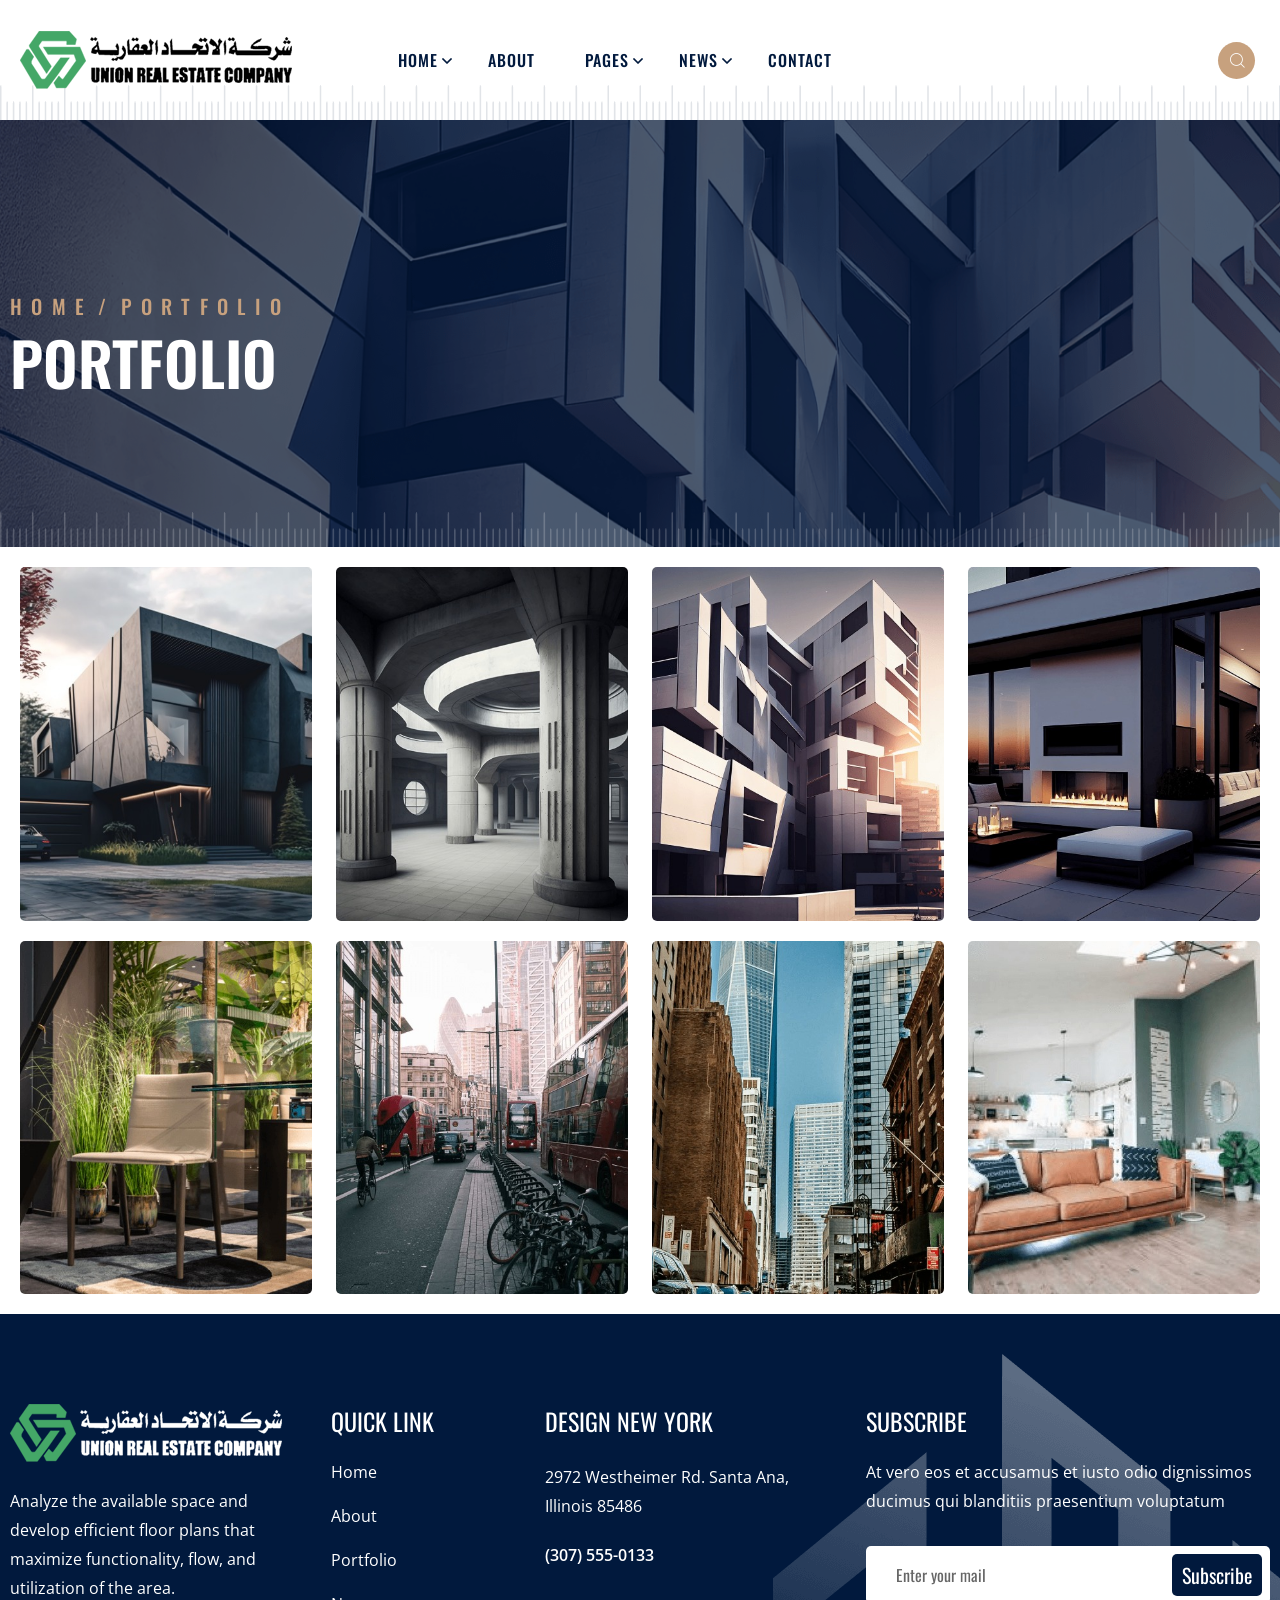
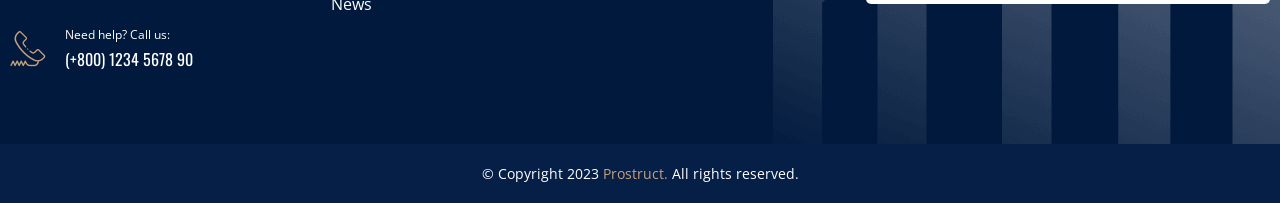
<file: html/portfolio.html>
<!DOCTYPE html>
<html lang="en">

<!-- Mirrored from test.valorwide.com/prostruct/portfolio.html by HTTrack Website Copier/3.x [XR&CO'2014], Fri, 26 Apr 2024 00:22:56 GMT -->
<head>
    <meta charset="utf-8">
    <meta http-equiv="X-UA-Compatible" content="IE=edge">
    <meta name="viewport" content="width=device-width, initial-scale=1.0, maximum-scale=1.0, user-scalable=0">

    <title>Prostruct - Responsive HTML 5 Template</title>

    <!-- Fav Icon -->
    <link rel="icon" href="assets/images/fav-icon.png" type="image/x-icon">

    <!-- Google Fonts -->
    <link href="https://fonts.googleapis.com/css2?family=Oswald:wght@200;300;400;500;600;700&amp;display=swap" rel="stylesheet">
    <link href="https://fonts.googleapis.com/css2?family=Open+Sans:ital,wght@0,300;0,400;0,500;0,600;0,700;0,800;1,300;1,400;1,500;1,600;1,700;1,800&amp;display=swap" rel="stylesheet">

    <!-- Stylesheets -->
    <link href="assets/css/font-awesome-all.css" rel="stylesheet">
    <link href="assets/css/flaticon.css" rel="stylesheet">
    <link href="assets/css/owl.css" rel="stylesheet">
    <link href="assets/css/bootstrap.css" rel="stylesheet">
    <link href="assets/css/jquery.fancybox.min.css" rel="stylesheet">
    <link href="assets/css/animate.css" rel="stylesheet">
    <link href="assets/css/color.css" rel="stylesheet">
    <link href="assets/css/global.css" rel="stylesheet">
    <link href="assets/css/style.css" rel="stylesheet">
    <link href="assets/css/responsive.css" rel="stylesheet">

</head>

<!-- page wrapper -->
<body>
    <div class="boxed_wrapper home__one">
        
        <!-- preloader -->
        <div class="loader-wrap">
            <div class="preloader">
                
                <div id="handle-preloader" class="handle-preloader home-1">
                    <div class="loading">
                        <span></span>
                        <span></span>
                        <span></span>
                        <h2>Prostruct..</h2>
                    </div>
                </div>
            </div>
        </div>
        <!-- preloader end -->
        
        <!-- main header -->
        <header class="main-header style-three">
            <div class="anim-icon">
                <div class="icon__layer" style="background-image:url(assets/images/shapes/shape-08.png)"></div>
            </div>
            <!-- header-lower -->
            <div class="header-lower">
                <div class="outer-box">
                    <div class="header___left">
                        <div class="logo-box">
                            <figure class="logo"><a href="index.html"><img src="assets/images/black-logo.png" alt=""></a></figure>
                        </div>
                        <div class="menu-area">
                            <!--Mobile Navigation Toggler-->
                            <div class="mobile-nav-toggler">
                                <i class="icon-bar"></i>
                                <i class="icon-bar"></i>
                                <i class="icon-bar"></i>
                            </div>
                            <nav class="main-menu navbar-expand-md navbar-light">
                                <div class="collapse navbar-collapse show clearfix" id="navbarSupportedContent">
                                    <ul class="navigation clearfix">
                                        <li class="dropdown"><a href="index.html">Home</a>
                                            <ul>
                                                <li><a href="index.html">Home One</a></li>
                                                <li><a href="index-2.html">Home Two</a></li>
                                                <li><a href="index-3.html">Home Three</a></li>
                                                <li class="dropdown"><a href="index.html">Header Style</a>
                                                    <ul>
                                                        <li><a href="index.html">Header Style 01</a></li>
                                                        <li><a href="index-2.html">Header Style 02</a></li>
                                                        <li><a href="index-3.html">Header Style 03</a></li>
                                                    </ul>
                                                </li>
                                            </ul>
                                        </li>
                                        <li><a href="about.html">About</a></li>
                                        <li class="dropdown"><a href="#">Pages</a>
                                            <ul>
                                                <li><a href="team.html">Team </a></li>
                                                <li class="dropdown"><a href="#">Portfolio</a>
                                                    <ul>
                                                        <li><a href="portfolio.html">Portfolio</a></li>
                                                        <li><a href="portfolio-two.html">Portfolio Two</a></li>
                                                        <li><a href="portfolio-three.html">Portfolio Three</a></li>
                                                        <li><a href="portfolio-details.html">Portfolio Details</a></li>
                                                    </ul>
                                                </li>
                                                <li><a href="faq.html">FAQ</a></li>
                                                <li><a href="pricing.html">Pricing</a></li>
                                                <li><a href="error.html">Error</a></li>
                                                <li><a href="coming-soon.html">Coming Soon</a></li>
                                            </ul>
                                        </li>
                                        <li class="dropdown"><a href="#">News</a>
                                            <ul>
                                                <li><a href="blog.html">Blog</a></li>
                                                <li><a href="blog-details.html">Blog Details</a></li>
                                            </ul>
                                        </li>  
                                        <li><a href="contact.html"> Contact </a></li>     
                                    </ul>
                                </div>
                            </nav>
                        </div>
                    </div>
                    <div class="header__right">
                        <div class="header__right__button">
                            <div class="serach-button-style1">
                                <button type="button" class="search-toggler"><i class="icon-27"></i></button>
                            </div>
                        </div>
                    </div>
                </div>
            </div>

            <!--sticky Header-->
            <div class="sticky-header">
                <div class="auto_container">
                    <div class="outer-box">
                        <div class="logo-box">
                            <figure class="logo"><a href="index.html"><img src="assets/images/logo.png" alt=""></a></figure>
                        </div>
                        <div class="menu-area">
                            <nav class="main-menu clearfix">
                                <!--Keep This Empty / Menu will come through Javascript-->
                            </nav>
                        </div>
                    </div>
                </div>
            </div>
        </header>
        <!-- main-header end -->

        <!-- Mobile Menu  -->
        <div class="mobile-menu">
            <div class="menu-backdrop"></div>
            <div class="close-btn"><i class="fas fa-times"></i></div>
            <nav class="menu-box">
                <div class="nav-logo"><a href="index.html"><img src="assets/images/logo.png" alt="" title=""></a></div>
                <div class="menu-outer"><!--Here Menu Will Come Automatically Via Javascript / Same Menu as in Header--></div>
                <div class="contact-info">
                    <h4>Contact Info</h4>
                    <ul>
                        <li>Chicago 12, Melborne City, USA</li>
                        <li><a href="tel:+8801682648101">+88 01682648101</a></li>
                        <li><a href="mailto:info@example.com">info@example.com</a></li>
                    </ul>
                </div>
                <div class="social-links">
                    <ul class="clearfix">
                        <li><a href="index.html"><span class="fab fa-twitter"></span></a></li>
                        <li><a href="index.html"><span class="fab fa-facebook-square"></span></a></li>
                        <li><a href="index.html"><span class="fab fa-pinterest-p"></span></a></li>
                        <li><a href="index.html"><span class="fab fa-instagram"></span></a></li>
                        <li><a href="index.html"><span class="fab fa-youtube"></span></a></li>
                    </ul>
                </div>
            </nav>
        </div>
        <!-- End Mobile Menu -->

        <!-- page-title -->
        <section class="page__title p_relative">
            <div class="bg-layer parallax-bg" data-parallax='{"y": 20}' style="background-image:url(assets/images/resource/page-title.png)">
            </div>
            <div class="anim-icon">
                <div class="icon__layer" style="background-image:url(assets/images/shapes/shape-10.png)"></div>
            </div>
            <div class="auto_container">
                <div class="content__box p_relative">
                    <ul class="bread__crumb">
                        <li><a href="index.html">Home </a></li>
                        <li><span> / </span>Portfolio </li>
                    </ul>
                    <h1 class="title">Portfolio</h1>
                </div>
            </div>
        </section>
        <!-- page-title end-->

        <!-- architecture-section -->
        <section class="architecture__section">
            <div class="row">
                <div class="col-lg-3 col-md-6 col-sm-12 mb-20">
                    <div class="architecture__data">
                        <div class="architecture__content">
                            <figure>
                                <img src="assets/images/resource/architecture-01.jpg" alt="">
                            </figure>
                            <div class="architecture__lower">
                                <h1>01</h1>
                                <div class="architecture__last">
                                    <h5>Architecture</h5>
                                    <div class="lower___last">
                                        <h3>Urban design</h3>
                                        <a href="assets/images/resource/architecture-01.jpg" class="lightbox-image" data-fancybox="gallery"><i class="icon-61"></i></a>
                                    </div>
                                </div>
                            </div>
                        </div>
                    </div>
                </div>
                <div class="col-lg-3 col-md-6 col-sm-12 mb-20">
                    <div class="architecture__data">
                        <div class="architecture__content">
                            <figure>
                                <img src="assets/images/resource/architecture-02.jpg" alt="">
                            </figure>
                            <div class="architecture__lower">
                                <h1>02</h1>
                                <div class="architecture__last">
                                    <h5>Architecture</h5>
                                    <div class="lower___last">
                                        <h3>Urban design</h3>
                                        <a href="assets/images/resource/architecture-02.jpg" class="lightbox-image" data-fancybox="gallery"><i class="icon-61"></i></a>
                                    </div>
                                </div>
                            </div>
                        </div>
                    </div>
                </div>
                <div class="col-lg-3 col-md-6 col-sm-12 mb-20">
                    <div class="architecture__data">
                        <div class="architecture__content">
                            <figure>
                                <img src="assets/images/resource/architecture-03.jpg" alt="">
                            </figure>
                            <div class="architecture__lower">
                                <h1>03</h1>
                                <div class="architecture__last">
                                    <h5>Architecture</h5>
                                    <div class="lower___last">
                                        <h3>Urban design</h3>
                                        <a href="assets/images/resource/architecture-03.jpg" class="lightbox-image" data-fancybox="gallery"><i class="icon-61"></i></a>
                                    </div>
                                </div>
                            </div>
                        </div>
                    </div>
                </div>
                <div class="col-lg-3 col-md-6 col-sm-12 mb-20">
                    <div class="architecture__data">
                        <div class="architecture__content">
                            <figure>
                                <img src="assets/images/resource/architecture-04.jpg" alt="">
                            </figure>
                            <div class="architecture__lower">
                                <h1>04</h1>
                                <div class="architecture__last">
                                    <h5>Architecture</h5>
                                    <div class="lower___last">
                                        <h3>Urban design</h3>
                                        <a href="assets/images/resource/architecture-04.jpg" class="lightbox-image" data-fancybox="gallery"><i class="icon-61"></i></a>
                                    </div>
                                </div>
                            </div>
                        </div>
                    </div>
                </div>
                <div class="col-lg-3 col-md-6 col-sm-12 mb-20">
                    <div class="architecture__data">
                        <div class="architecture__content">
                            <figure>
                                <img src="assets/images/resource/architecture-05.jpg" alt="">
                            </figure>
                            <div class="architecture__lower">
                                <h1>05</h1>
                                <div class="architecture__last">
                                    <h5>Architecture</h5>
                                    <div class="lower___last">
                                        <h3>Urban design</h3>
                                        <a href="assets/images/resource/architecture-05.jpg" class="lightbox-image" data-fancybox="gallery"><i class="icon-61"></i></a>
                                    </div>
                                </div>
                            </div>
                        </div>
                    </div>
                </div>
                <div class="col-lg-3 col-md-6 col-sm-12 mb-20">
                    <div class="architecture__data">
                        <div class="architecture__content">
                            <figure>
                                <img src="assets/images/resource/architecture-06.jpg" alt="">
                            </figure>
                            <div class="architecture__lower">
                                <h1>06</h1>
                                <div class="architecture__last">
                                    <h5>Architecture</h5>
                                    <div class="lower___last">
                                        <h3>Urban design</h3>
                                        <a href="assets/images/resource/architecture-06.jpg" class="lightbox-image" data-fancybox="gallery"><i class="icon-61"></i></a>
                                    </div>
                                </div>
                            </div>
                        </div>
                    </div>
                </div>
                <div class="col-lg-3 col-md-6 col-sm-12 mb-20">
                    <div class="architecture__data">
                        <div class="architecture__content">
                            <figure>
                                <img src="assets/images/resource/architecture-07.jpg" alt="">
                            </figure>
                            <div class="architecture__lower">
                                <h1>07</h1>
                                <div class="architecture__last">
                                    <h5>Architecture</h5>
                                    <div class="lower___last">
                                        <h3>Urban design</h3>
                                        <a href="assets/images/resource/architecture-07.jpg" class="lightbox-image" data-fancybox="gallery"><i class="icon-61"></i></a>
                                    </div>
                                </div>
                            </div>
                        </div>
                    </div>
                </div>
                <div class="col-lg-3 col-md-6 col-sm-12 mb-20">
                    <div class="architecture__data">
                        <div class="architecture__content">
                            <figure>
                                <img src="assets/images/resource/architecture-08.jpg" alt="">
                            </figure>
                            <div class="architecture__lower">
                                <h1>08</h1>
                                <div class="architecture__last">
                                    <h5>Architecture</h5>
                                    <div class="lower___last">
                                        <h3>Urban design</h3>
                                        <a href="assets/images/resource/architecture-08.jpg" class="lightbox-image" data-fancybox="gallery"><i class="icon-61"></i></a>
                                    </div>
                                </div>
                            </div>
                        </div>
                    </div>
                </div>
            </div>
        </section>
        <!-- architecture-section-end -->

        <!-- main-footer -->
        <footer class="main__footer p_relative style__three">
            <div class="anim-icon">
                <div class="parallax-scene parallax-scene-7" >
                    <div data-depth="0.30" class="icon layer-bg" style="background-image:url(assets/images/banner/shape-01.png)"></div>
                </div>
            </div>
            <div class="main__footer__top">
                <div class="auto_container">
                    <div class="footer__content">
                        <div class="row ">
                            <div class="col-lg-3 col-md-6 col-sm-12 ">
                                <div class="footer__left">
                                    <div class="footer__logo">
                                        <figure>
                                            <img src="assets/images/logo.png" alt="">
                                        </figure>
                                    </div>
                                    <div class="normal__text">
                                        <p>Analyze the available space and develop efficient floor plans that maximize functionality, flow, and utilization of the area. </p>
                                    </div>
                                    <div class="header__phone">
                                        <div class="header__phone__icon">
                                            <i class="icon-57"></i>
                                        </div>
                                        <div class="header__phone__text">
                                            <span>Need help?  Call us: </span>
                                            <p>(+800) 1234 5678 90</p>  
                                        </div>
                                    </div>
                                </div>
                            </div>
                            <div class="col-lg-2 col-md-6 col-sm-12">
                                <div class="footer__right">
                                    <div class="footer__title">
                                        <h4>Quick link</h4>
                                    </div>
                                    <div class="footer__link">
                                        <ul>
                                            <li><a href="index.html">Home</a></li>
                                            <li><a href="about.html">About</a></li>
                                            <li><a href="portfolio.html">Portfolio</a></li>
                                            <li><a href="blog.html">News</a></li>
                                        </ul>
                                    </div>
                                </div>
                            </div>
                            <div class="col-lg-3 col-md-6 col-sm-12">
                                <div class="footer__middle">
                                    <div class="footer__title">
                                        <h4>Design New York</h4>
                                    </div>
                                    <div class="normal__text">
                                        <p>2972 Westheimer Rd. Santa Ana, Illinois 85486 </p>
                                    </div>
                                    <div class="phone">
                                        <a href="tell:(307)555-0133">(307) 555-0133</a>
                                    </div>
                                </div>
                            </div>
                            <div class="col-lg-4 col-md-6 col-sm-12">
                                <div class="footer__middle">
                                    <div class="footer__title">
                                        <h4>Subscribe</h4>
                                    </div>
                                    <div class="news__letter__footer">
                                        <p>At vero eos et accusamus et iusto odio dignissimos ducimus qui blanditiis praesentium voluptatum </p>
                                        <div class="news__letter__form">
                                            <input name="email" type="email" placeholder="Enter your mail" required="">
                                            <button name="submit" type="submit">Subscribe</button>
                                        </div>
                                    </div>
                                </div>
                            </div>
                        </div>
                    </div>
                </div>
            </div>
            <div class="footer_bottom p_relative">
                <div class="auto_container">
                    <div class="bottom_inner  p_relative">
                        <div class="copyright"><p> © Copyright 2023  <a href="index.html">Prostruct.</a>  All rights reserved.</p></div>
                    </div>
                </div>
            </div>
        </footer>
        <!-- main-footer end -->

        <!--scroll to top-->
        <button class="scroll-top scroll-to-target" data-target="html">
            <span class="icon-58"></span>
        </button>
        <!--scroll to top end -->

        <!-- search-popup -->
        <div id="search-popup" class="search-popup">
            <div class="close-search"><i></i></div>
            <div class="popup-inner">
                <div class="overlay-layer"></div>
                <div class="search-form">
                    <form method="post" action="https://test.valorwide.com/prostruct/index.html">
                        <div class="form-group">
                            <fieldset>
                                <input type="search" class="form-control" name="search-input" value="" placeholder="Search Here" required >
                                <input type="submit" value="Search Now!" class="theme-btn style-four">
                            </fieldset>
                        </div>
                    </form>
                    <h3>Recent Search Keywords</h3>
                    <ul class="recent-searches">
                        <li><a href="index.html">Safety Tips</a></li>
                        <li><a href="index.html">Filteration</a></li>
                        <li><a href="index.html">Accessories</a></li>
                        <li><a href="index.html">Tools</a></li>
                        <li><a href="index.html">Design</a></li>
                    </ul>
                </div>
            </div>
        </div>
        <!-- search-popup end -->
    </div>


    <!-- jequery plugins -->
    <script src="assets/js/jquery.js"></script>
    <script src="assets/js/popper.min.html"></script>
    <script src="assets/js/bootstrap.min.js"></script>
    <script src="assets/js/owl.js"></script>
    <script src="assets/js/wow.js"></script>
    <script src="assets/js/validation.html"></script>
    <script src="assets/js/scrollbar.js"></script>
    <script src="assets/js/appear.js"></script>
    <script src="assets/js/parallax.min.js"></script>
    <script src="assets/js/jquery.fancybox.js"></script>
    <script src="assets/js/parallax-scroll.html"></script>

    <!-- main-js -->
    <script src="assets/js/script.js"></script>

</body><!-- End of .page_wrapper -->

<!-- Mirrored from test.valorwide.com/prostruct/portfolio.html by HTTrack Website Copier/3.x [XR&CO'2014], Fri, 26 Apr 2024 00:23:00 GMT -->
</html>
</file>
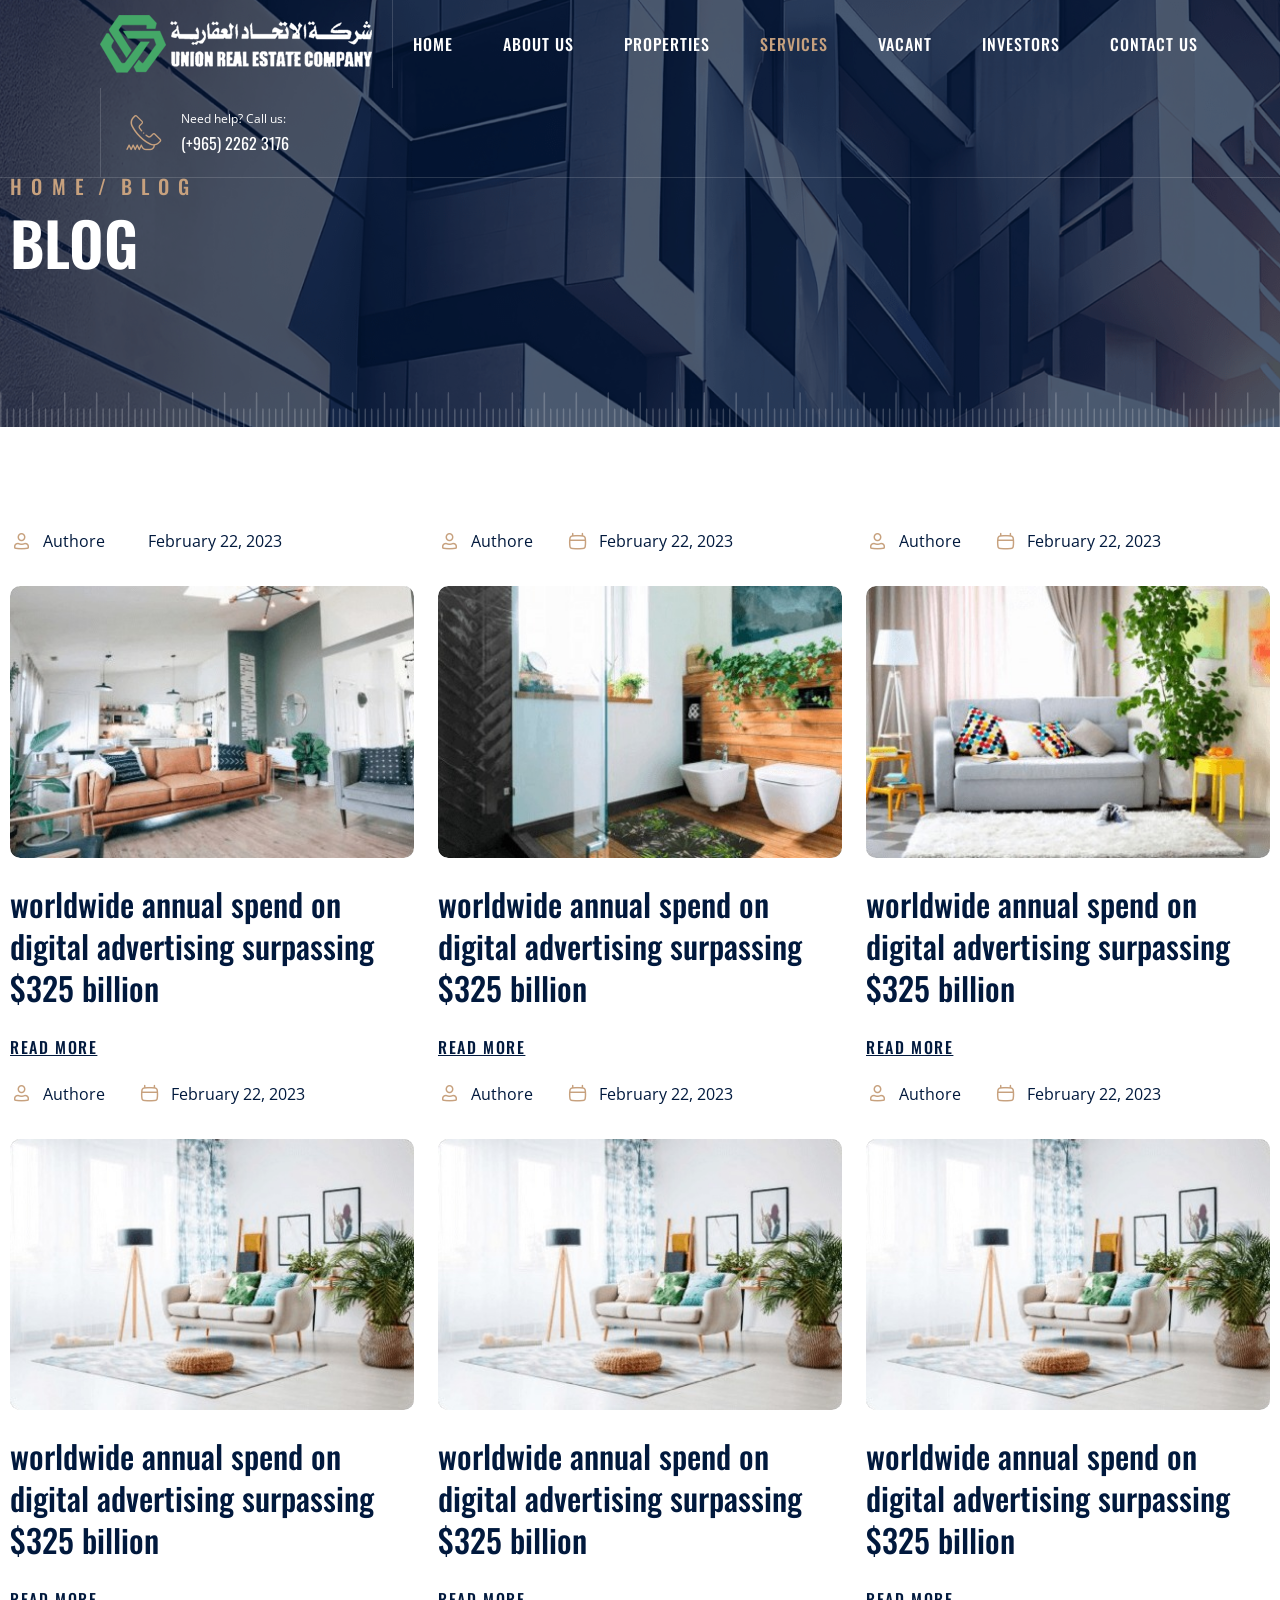
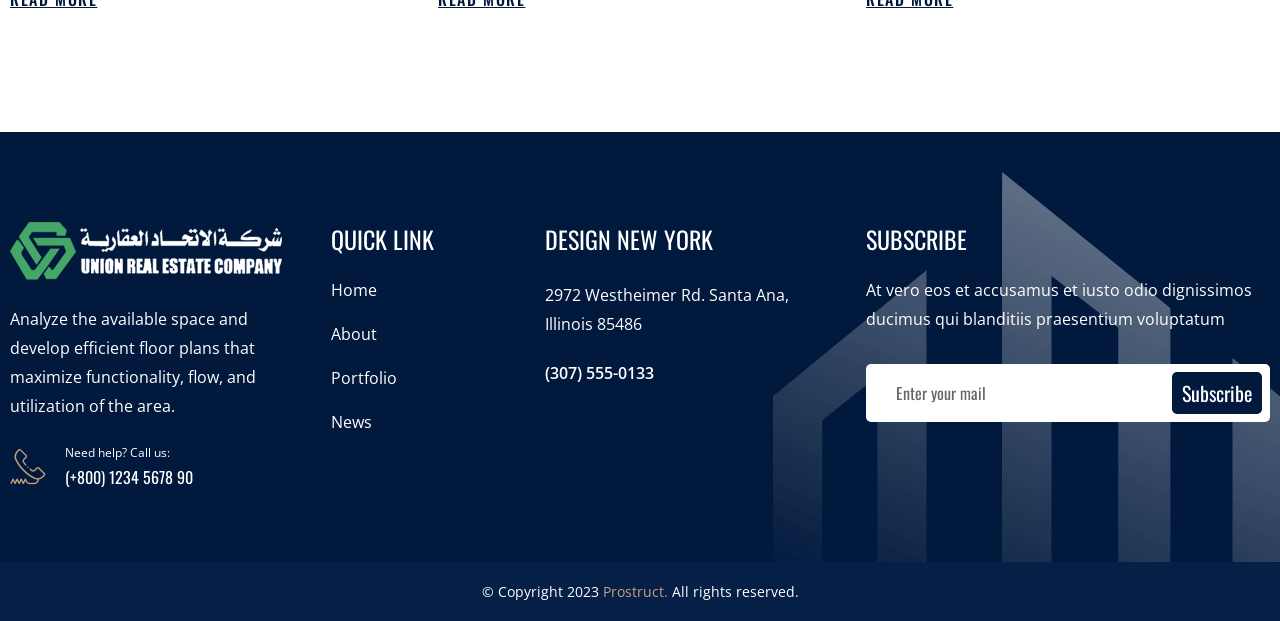
<file: html/services.html>
<!DOCTYPE html>
<html lang="en">
<head>
    <meta charset="utf-8">
    <meta http-equiv="X-UA-Compatible" content="IE=edge">
    <meta name="viewport" content="width=device-width, initial-scale=1.0, maximum-scale=1.0, user-scalable=0">

    <title>Union Real Estate Company - Kuwait</title>

    <!-- Fav Icon -->
    <link rel="icon" href="assets/images/fav-icon.png" type="image/x-icon">

    <!-- Google Fonts -->
    <link href="https://fonts.googleapis.com/css2?family=Oswald:wght@200;300;400;500;600;700&amp;display=swap" rel="stylesheet">
    <link href="https://fonts.googleapis.com/css2?family=Open+Sans:ital,wght@0,300;0,400;0,500;0,600;0,700;0,800;1,300;1,400;1,500;1,600;1,700;1,800&amp;display=swap" rel="stylesheet">

    <!-- Stylesheets -->
    <link href="assets/css/font-awesome-all.css" rel="stylesheet">
    <link href="assets/css/flaticon.css" rel="stylesheet">
    <link href="assets/css/owl.css" rel="stylesheet">
    <link href="assets/css/bootstrap.css" rel="stylesheet">
    <link href="assets/css/jquery.fancybox.min.css" rel="stylesheet">
    <link href="assets/css/animate.css" rel="stylesheet">
    <link href="assets/css/color.css" rel="stylesheet">
    <link href="assets/css/global.css" rel="stylesheet">
    <link href="assets/css/style.css" rel="stylesheet">
    <link href="assets/css/responsive.css" rel="stylesheet">

</head>

<!-- page wrapper -->
<body>
    <div class="boxed_wrapper home__one">
        
        <!-- preloader -->
        <div class="loader-wrap">
            <div class="preloader">
                
                <div id="handle-preloader" class="handle-preloader home-1">
                    <div class="loading">
                        <span></span>
                        <span></span>
                        <span></span>
                        <h2>URCKW</h2>
                    </div>
                </div>
            </div>
        </div>
        <!-- preloader end -->
        
        <!-- main header -->
        <header class="main-header style-one">
            <!-- header-lower -->
            <div class="header-lower">
                <div class="outer-box">
                    <div class="header___left">
                        <div class="logo-box">
                            <figure class="logo"><a href="index.html"><img src="assets/images/logo.png" alt=""></a></figure>
                        </div>
                        <div class="menu-area">
                            <!--Mobile Navigation Toggler-->
                            <div class="mobile-nav-toggler">
                                <i class="icon-bar"></i>
                                <i class="icon-bar"></i>
                                <i class="icon-bar"></i>
                            </div>
                            <nav class="main-menu navbar-expand-md navbar-light">
                                <div class="collapse navbar-collapse show clearfix" id="navbarSupportedContent">
                                    <ul class="navigation clearfix">
                                        <li><a href="index.html">Home</a></li>
                                        <li><a href="aboutus.html">About us</a></li>
                                        <li><a href="properties.html">Properties</a></li>
                                        <li><a href="services.html">Services</a></li>
                                        <li><a href="vacant.html">Vacant</a></li>
                                        <li><a href="investors.html">Investors</a></li>  
                                        <li><a href="contact.html">Contact us</a></li>     
                                    </ul>
                                </div>
                            </nav>
                        </div>
                    </div>
                    <div class="header__right">
                        <div class="header__right__button">
                            <div class="header__phone">
                                <div class="header__phone__icon">
                                    <i class="icon-57"></i>
                                </div>
                                <div class="header__phone__text">
                                    <span>Need help?  Call us: </span>
                                    <p>(+965) 2262 3176</p>  
                                </div>
                            </div>
                        </div>
                    </div>
                </div>
            </div>

            <!--sticky Header-->
            <div class="sticky-header">
                <div class="auto_container">
                    <div class="outer-box">
                        <div class="logo-box">
                            <figure class="logo"><a href="index.html"><img src="assets/images/logo.png" alt=""></a></figure>
                        </div>
                        <div class="menu-area">
                            <nav class="main-menu clearfix">
                                <!--Keep This Empty / Menu will come through Javascript-->
                            </nav>
                        </div>
                    </div>
                </div>
            </div>
        </header>
        <!-- main-header end -->

        <!-- Mobile Menu  -->
        <div class="mobile-menu">
            <div class="menu-backdrop"></div>
            <div class="close-btn"><i class="fas fa-times"></i></div>
            <nav class="menu-box">
                <div class="nav-logo"><a href="index.html"><img src="assets/images/logo.png" alt="" title=""></a></div>
                <div class="menu-outer"><!--Here Menu Will Come Automatically Via Javascript / Same Menu as in Header--></div>
                <div class="contact-info">
                    <h4>Contact Info</h4>
                    <ul>
                        <li>Shaab, Ghazwa Building, Ground floor, P.O. Box 24080, Safat 13101, State of Kuwait</li>
                        <li><a href="tel:+96522623176">(+965) 2262 3176</a></li>
                        <li><a href="mailto:info@urckw.com">info@urckw.com</a></li>
                    </ul>
                </div>
            </nav>
        </div>
        <!-- End Mobile Menu -->

        <!-- page-title -->
        <section class="page__title p_relative">
            <div class="bg-layer parallax-bg" data-parallax='{"y": 20}' style="background-image:url(assets/images/resource/page-title.png)">
            </div>
            <div class="anim-icon">
                <div class="icon__layer" style="background-image:url(assets/images/shapes/shape-10.png)"></div>
            </div>
            <div class="auto_container">
                <div class="content__box p_relative">
                    <ul class="bread__crumb">
                        <li><a href="index.html">Home </a></li>
                        <li><span> / </span>Blog </li>
                    </ul>
                    <h1 class="title">Blog</h1>
                </div>
            </div>
        </section>
        <!-- page-title end-->

        <!-- blog-section -->
        <div class="blog__grid__page see__pad">
            <div class="auto_container">
                <div class="row">
                    <div class="col-xl-4 col-lg-6 col-md-12 mb-20">
                        <div class="news__block__one wow fadeInUp animated animated" data-wow-delay="00ms" data-wow-duration="1500m" style="visibility: visible;">
                            <div class="inner__box">
                                <div class="author__info">
                                    <ul>
                                        <li><a href="#"><i class="icon-65"></i>Authore</a></li>
                                        <li><a href="#"><i class="icon-icon-65"></i>February 22, 2023</a></li>
                                    </ul>
                                </div>
                                <div class="image__box">
                                    <figure class="image">
                                        <a href="blog-details.html"><img src="assets/images/news/blog-01.jpg" alt=""></a>
                                    </figure>
                                </div>
                                <div class="lower__content">
                                    <div class="news__title">
                                        <h4> <a href="blog-details.html"> worldwide annual spend on digital advertising surpassing $325 billion </a></h4>
                                    </div>
                                    <div class="more__btn">
                                        <a href="blog-details.html">Read More</a>
                                    </div>
                                </div> 
                            </div>
                        </div>
                    </div>
                    <div class="col-xl-4 col-lg-6 col-md-12 mb-20">
                        <div class="news__block__one wow fadeInUp animated animated" data-wow-delay="200ms" data-wow-duration="1500m" style="visibility: visible;">
                            <div class="inner__box">
                                <div class="author__info">
                                    <ul>
                                        <li><a href="#"><i class="icon-65"></i>Authore</a></li>
                                        <li><a href="#"><i class="icon-66"></i>February 22, 2023</a></li>
                                    </ul>
                                </div>
                                <div class="image__box">
                                    <figure class="image">
                                        <a href="blog-details.html"><img src="assets/images/news/blog-02.jpg" alt=""></a>
                                    </figure>
                                </div>
                                <div class="lower__content">
                                    <div class="news__title">
                                        <h4> <a href="blog-details.html">worldwide annual spend on digital advertising surpassing $325 billion </a></h4>
                                    </div>
                                    <div class="more__btn">
                                        <a href="blog-details.html">Read More</a>
                                    </div>
                                </div>
                            </div>
                        </div>
                    </div>
                    <div class="col-xl-4 col-lg-6 col-md-12 mb-20">
                        <div class="news__block__one wow fadeInUp animated animated" data-wow-delay="300ms" data-wow-duration="1500m" style="visibility: visible;">
                            <div class="inner__box">
                                <div class="author__info">
                                    <ul>
                                        <li><a href="#"><i class="icon-65"></i>Authore</a></li>
                                        <li><a href="#"><i class="icon-66"></i>February 22, 2023</a></li>
                                    </ul>
                                </div>
                                <div class="image__box">
                                    <figure class="image">
                                        <a href="blog-details.html"><img src="assets/images/news/blog-03.jpg" alt=""></a>
                                    </figure>
                                </div>
                                <div class="lower__content">
                                    <div class="news__title">
                                        <h4> <a href="blog-details.html"> worldwide annual spend on digital advertising surpassing $325 billion</a></h4>
                                    </div>
                                    <div class="more__btn">
                                        <a href="blog-details.html">Read More</a>
                                    </div>
                                </div>
                            </div>
                        </div>
                    </div>
                    <div class="col-xl-4 col-lg-6 col-md-12 mb-20">
                        <div class="news__block__one wow fadeInUp animated animated" data-wow-delay="400ms" data-wow-duration="1500m" style="visibility: visible;">
                            <div class="inner__box">
                                <div class="author__info">
                                    <ul>
                                        <li><a href="#"><i class="icon-65"></i>Authore</a></li>
                                        <li><a href="#"><i class="icon-66"></i>February 22, 2023</a></li>
                                    </ul>
                                </div>
                                <div class="image__box">
                                    <figure class="image">
                                        <a href="blog-details.html"><img src="assets/images/news/blog-04.jpg" alt=""></a>
                                    </figure>
                                </div>
                                <div class="lower__content">
                                    <div class="news__title">
                                        <h4> <a href="blog-details.html"> worldwide annual spend on digital advertising surpassing $325 billion</a></h4>
                                    </div>
                                    <div class="more__btn">
                                        <a href="blog-details.html">Read More</a>
                                    </div>
                                </div>
                            </div>
                        </div>
                    </div>
                    <div class="col-xl-4 col-lg-6 col-md-12 mb-20">
                        <div class="news__block__one wow fadeInUp animated animated" data-wow-delay="400ms" data-wow-duration="1500m" style="visibility: visible;">
                            <div class="inner__box">
                                <div class="author__info">
                                    <ul>
                                        <li><a href="#"><i class="icon-65"></i>Authore</a></li>
                                        <li><a href="#"><i class="icon-66"></i>February 22, 2023</a></li>
                                    </ul>
                                </div>
                                <div class="image__box">
                                    <figure class="image">
                                        <a href="blog-details.html"><img src="assets/images/news/blog-04.jpg" alt=""></a>
                                    </figure>
                                </div>
                                <div class="lower__content">
                                    <div class="news__title">
                                        <h4> <a href="blog-details.html"> worldwide annual spend on digital advertising surpassing $325 billion</a></h4>
                                    </div>
                                    <div class="more__btn">
                                        <a href="blog-details.html">Read More</a>
                                    </div>
                                </div>
                            </div>
                        </div>
                    </div>
                    <div class="col-xl-4 col-lg-6 col-md-12 mb-20">
                        <div class="news__block__one wow fadeInUp animated animated" data-wow-delay="400ms" data-wow-duration="1500m" style="visibility: visible;">
                            <div class="inner__box">
                                <div class="author__info">
                                    <ul>
                                        <li><a href="#"><i class="icon-65"></i>Authore</a></li>
                                        <li><a href="#"><i class="icon-66"></i>February 22, 2023</a></li>
                                    </ul>
                                </div>
                                <div class="image__box">
                                    <figure class="image">
                                        <a href="blog-details.html"><img src="assets/images/news/blog-04.jpg" alt=""></a>
                                    </figure>
                                </div>
                                <div class="lower__content">
                                    <div class="news__title">
                                        <h4> <a href="blog-details.html"> worldwide annual spend on digital advertising surpassing $325 billion</a></h4>
                                    </div>
                                    <div class="more__btn">
                                        <a href="blog-details.html">Read More</a>
                                    </div>
                                </div>
                            </div>
                        </div>
                    </div>
                </div>
            </div>
        </div>
        <!-- blog-section-end -->

        <!-- main-footer -->
        <footer class="main__footer p_relative style__three">
            <div class="anim-icon">
                <div class="parallax-scene parallax-scene-7" >
                    <div data-depth="0.30" class="icon layer-bg" style="background-image:url(assets/images/banner/shape-01.png)"></div>
                </div>
            </div>
            <div class="main__footer__top">
                <div class="auto_container">
                    <div class="footer__content">
                        <div class="row ">
                            <div class="col-lg-3 col-md-6 col-sm-12 ">
                                <div class="footer__left">
                                    <div class="footer__logo">
                                        <figure>
                                            <img src="assets/images/logo.png" alt="">
                                        </figure>
                                    </div>
                                    <div class="normal__text">
                                        <p>Analyze the available space and develop efficient floor plans that maximize functionality, flow, and utilization of the area. </p>
                                    </div>
                                    <div class="header__phone">
                                        <div class="header__phone__icon">
                                            <i class="icon-57"></i>
                                        </div>
                                        <div class="header__phone__text">
                                            <span>Need help?  Call us: </span>
                                            <p>(+800) 1234 5678 90</p>  
                                        </div>
                                    </div>
                                </div>
                            </div>
                            <div class="col-lg-2 col-md-6 col-sm-12">
                                <div class="footer__right">
                                    <div class="footer__title">
                                        <h4>Quick link</h4>
                                    </div>
                                    <div class="footer__link">
                                        <ul>
                                            <li><a href="index.html">Home</a></li>
                                            <li><a href="about.html">About</a></li>
                                            <li><a href="portfolio.html">Portfolio</a></li>
                                            <li><a href="blog.html">News</a></li>
                                        </ul>
                                    </div>
                                </div>
                            </div>
                            <div class="col-lg-3 col-md-6 col-sm-12">
                                <div class="footer__middle">
                                    <div class="footer__title">
                                        <h4>Design New York</h4>
                                    </div>
                                    <div class="normal__text">
                                        <p>2972 Westheimer Rd. Santa Ana, Illinois 85486 </p>
                                    </div>
                                    <div class="phone">
                                        <a href="tell:(307)555-0133">(307) 555-0133</a>
                                    </div>
                                </div>
                            </div>
                            <div class="col-lg-4 col-md-6 col-sm-12">
                                <div class="footer__middle">
                                    <div class="footer__title">
                                        <h4>Subscribe</h4>
                                    </div>
                                    <div class="news__letter__footer">
                                        <p>At vero eos et accusamus et iusto odio dignissimos ducimus qui blanditiis praesentium voluptatum </p>
                                        <div class="news__letter__form">
                                            <form method="post" action="https://test.valorwide.com/prostruct/news-letter.php" >
                                                <input name="email" type="email" placeholder="Enter your mail" required="">
                                                <button name="submit" type="submit">Subscribe</button>
                                            </form>
                                        </div>
                                    </div>
                                </div>
                            </div>
                        </div>
                    </div>
                </div>
            </div>
            <div class="footer_bottom p_relative">
                <div class="auto_container">
                    <div class="bottom_inner  p_relative">
                        <div class="copyright"><p> © Copyright 2023  <a href="index.html">Prostruct.</a>  All rights reserved.</p></div>
                    </div>
                </div>
            </div>
        </footer>
        <!-- main-footer end -->

        <!--scroll to top-->
        <button class="scroll-top scroll-to-target" data-target="html">
            <span class="icon-58"></span>
        </button>
        <!--scroll to top end -->

        <!-- search-popup -->
        <div id="search-popup" class="search-popup">
            <div class="close-search"><i></i></div>
            <div class="popup-inner">
                <div class="overlay-layer"></div>
                <div class="search-form">
                    <form method="post" action="https://test.valorwide.com/prostruct/index.html">
                        <div class="form-group">
                            <fieldset>
                                <input type="search" class="form-control" name="search-input" value="" placeholder="Search Here" required >
                                <input type="submit" value="Search Now!" class="theme-btn style-four">
                            </fieldset>
                        </div>
                    </form>
                    <h3>Recent Search Keywords</h3>
                    <ul class="recent-searches">
                        <li><a href="index.html">Safety Tips</a></li>
                        <li><a href="index.html">Filteration</a></li>
                        <li><a href="index.html">Accessories</a></li>
                        <li><a href="index.html">Tools</a></li>
                        <li><a href="index.html">Design</a></li>
                    </ul>
                </div>
            </div>
        </div>
        <!-- search-popup end -->
    </div>


    <!-- jequery plugins -->
    <script src="assets/js/jquery.js"></script>
    <script src="assets/js/popper.min.html"></script>
    <script src="assets/js/bootstrap.min.js"></script>
    <script src="assets/js/owl.js"></script>
    <script src="assets/js/wow.js"></script>
    <script src="assets/js/validation.html"></script>
    <script src="assets/js/scrollbar.js"></script>
    <script src="assets/js/appear.js"></script>
    <script src="assets/js/parallax.min.js"></script>
    <script src="assets/js/jquery.fancybox.js"></script>
    <script src="assets/js/parallax-scroll.html"></script>

    <!-- main-js -->
    <script src="assets/js/script.js"></script>

</body>
</html>
</file>
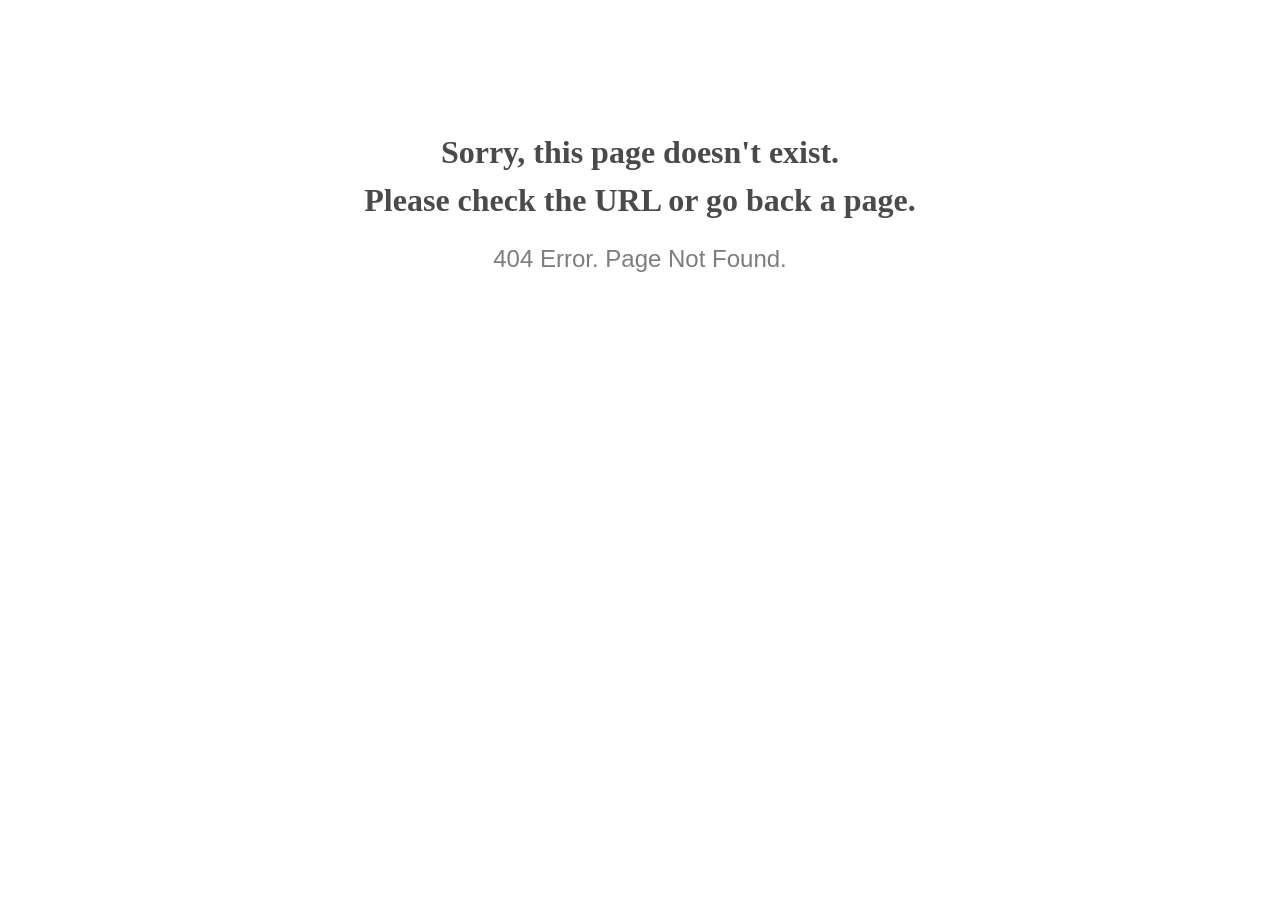
<file: html/assets/css/owl.video.play.html>
<!doctype html>
<html lang="en">
<head>
  <meta charset="utf-8">
  <meta http-equiv="x-ua-compatible" content="ie=edge">
  <title>404 Error</title>
  <meta name="viewport" content="width=device-width, initial-scale=1">
  <meta name="robots" content="noindex, nofollow">
  <style>
    @media screen and (max-width:500px) {
      body { font-size: .6em; } 
    }
  </style>
</head>

<body style="text-align: center;">

  <h1 style="font-family: Georgia, serif; color: #4a4a4a; margin-top: 4em; line-height: 1.5;">
    Sorry, this page doesn't exist.<br>Please check the URL or go back a page.
  </h1>
  
  <h2 style="  font-family: Verdana, sans-serif; color: #7d7d7d; font-weight: 300;">
    404 Error. Page Not Found.
  </h2>
  
</body>

</html>
</file>
<file: html/assets/css/flaticon.css>
@font-face {font-family: 'icomoon';src: url('../fonts/icomoon4502.eot?n6mycp');src: url('../fonts/icomoon4502.eot?n6mycp#iefix') format('embedded-opentype'), url('../fonts/icomoon4502.ttf?n6mycp') format('truetype'), url('../fonts/icomoon4502.woff?n6mycp') format('woff'), url('../fonts/icomoon4502.svg?n6mycp#icomoon') format('svg');font-weight: normal;font-style: normal;font-display: block;}[class^="icon-"], [class*=" icon-"] {font-family: 'icomoon' !important;speak: never;font-style: normal;font-weight: normal;font-variant: normal;text-transform: none;line-height: 1;-webkit-font-smoothing: antialiased;-moz-osx-font-smoothing: grayscale;}.icon-65:before {content: "\e940";}.icon-66:before {content: "\e941";}.icon-67:before {content: "\e942";}.icon-63:before {content: "\e93e";}.icon-57:before {content: "\e938";}.icon-64:before {content: "\e93f";}.icon-01:before {content: "\e900";}.icon-02:before {content: "\e901";}.icon-03:before {content: "\e902";}.icon-04:before {content: "\e903";}.icon-05:before {content: "\e904";}.icon-06:before {content: "\e905";}.icon-07:before {content: "\e906";}.icon-08:before {content: "\e907";}.icon-09:before {content: "\e908";}.icon-10:before {content: "\e909";}.icon-11:before {content: "\e90a";}.icon-12:before {content: "\e90b";}.icon-13:before {content: "\e90c";}.icon-14:before {content: "\e90d";}.icon-15:before {content: "\e90e";}.icon-16:before {content: "\e90f";}.icon-17:before {content: "\e910";}.icon-18:before {content: "\e911";}.icon-19:before {content: "\e912";}.icon-20:before {content: "\e913";}.icon-21:before {content: "\e914";}.icon-22:before {content: "\e915";}.icon-23:before {content: "\e916";}.icon-24:before {content: "\e917";}.icon-25:before {content: "\e918";}.icon-26:before {content: "\e919";}.icon-27:before {content: "\e91a";}.icon-28:before {content: "\e91b";}.icon-29:before {content: "\e91c";}.icon-30:before {content: "\e91d";}.icon-31:before {content: "\e91e";}.icon-32:before {content: "\e91f";}.icon-33:before {content: "\e920";}.icon-34:before {content: "\e921";}.icon-35:before {content: "\e922";}.icon-36:before {content: "\e923";}.icon-37:before {content: "\e924";}.icon-38:before {content: "\e925";}.icon-39:before {content: "\e926";}.icon-40:before {content: "\e927";}.icon-41:before {content: "\e928";}.icon-42:before {content: "\e929";}.icon-43:before {content: "\e92a";}.icon-44:before {content: "\e92b";}.icon-45:before {content: "\e92c";}.icon-46:before {content: "\e92d";}.icon-47:before {content: "\e92e";}.icon-48:before {content: "\e92f";}.icon-49:before {content: "\e930";}.icon-50:before {content: "\e931";}.icon-51:before {content: "\e932";}.icon-52:before {content: "\e933";}.icon-53:before {content: "\e934";}.icon-54:before {content: "\e935";}.icon-55:before {content: "\e936";}.icon-56:before {content: "\e937";}.icon-58:before {content: "\e939";}.icon-59:before {content: "\e93a";}.icon-60:before {content: "\e93b";}.icon-61:before {content: "\e93c";}.icon-62:before {content: "\e93d";}
</file>
<file: html/assets/css/color.css>
:root {
  --theme-color:#C7A17E;
  --primary-color:#01193D;
  --secondary-color:#FE6809;
  --white-color:#FFFFFF;
  --base-color:#666666;
  --higer-secondary-color:#454A53;


  --primary-font: 'Oswald', sans-serif;
  --secondary-font: 'Open Sans', sans-serif;
}

/* template-color */

.scroll-top{
  background: var(--theme-color);
}
.company___left .vedio__button a span {
  color: var(--white-color);
}
.main-menu .navigation > li > a:hover{
	color: var(--theme-color) !important;
}
.main-menu .navigation > li > ul > li > a:hover,
.main-menu .navigation > li > .megamenu li > a:hover{
  color: var(--white-color) !important;
}
.main-menu .navigation > li > ul > li > ul > li > a:hover{
  color: var(--white-color) !important;
}

.handle-preloader.home-1{
	background: var(--theme-color);;
}

.sticky-header{
  background: var(--primary-color);
}
.main-menu .navigation > li > ul > li:hover > a, 
.main-menu .navigation > li > .megamenu li:hover > a,
.main-header .sticky-header .main-menu .navigation > li ul li a:hover{
  color: var(--white-color) !important;
}

.main-header.style-one .menu-right-content .user-btn a,
.main-header.style-one .menu-right-content .cart-btn a{
  color: var(--white-color);
}
.main-menu .navigation > li > a{
  color:var(--primary-color);
}
.main-menu .navigation > li.current > a{
  color: var(--theme-color);
}

.main-menu .navigation > li > ul > li > a,
.main-menu .navigation > li > .megamenu li > a{
  color:var(--white-color);
}

.main-menu .navigation li.dropdown .dropdown-btn{
  color:#3b3b3b;
}
.menu-area .mobile-nav-toggler {
  color: #3786ff;
}
.menu-area .mobile-nav-toggler .icon-bar{
  background-color: var(--theme-color);
}
.main-header .sticky-header .main-menu .navigation > li ul li a{
  color: var(--white-color) !important;
}
.main-header.style-two .sticky-header .main-menu .navigation > li ul li a{
  color: var(--white-color) !important;
}
.main-header .sticky-header .main-menu .navigation > li a,
.main-header .sticky-header .main-menu .navigation > li a:before{
  color: var(--white-color) !important;
} 
.main-header .sticky-header .search-box-btn,
.main-header .sticky-header .cart-btn a,
.main-header .sticky-header .user-btn a{
  color: var(--white-color) !important;
}
.nav-outer .mobile-nav-toggler{
  color:#3786ff;
}
.mobile-menu .menu-backdrop{
  background: var(--primary-color);
}
.mobile-menu .menu-box{
  background: var(--primary-color);
}
.mobile-menu .close-btn {
  color: var(--white-color);
  border: 1px solid var(--white-color);
}
.mobile-menu .navigation li > a{
  color: var(--white-color);
}
.mobile-menu .navigation li > a:before{
  border-left:5px solid var(--white-color);
}
.mobile-menu .navigation li.dropdown .dropdown-btn span{
  color: var(--primary-color);
}
.mobile-menu .navigation li.dropdown .dropdown-btn{
  color: var(--primary-color);
  background: var(--white-color);
}
.mobile-menu .navigation li > a:hover{
  color: var(--white-color) !important;
}
.mobile-menu .navigation li.dropdown .dropdown-btn.open{
  background:var(--white-color); 
  color: var(--white-color);
}
.mobile-menu .social-links li a{
  color:var(--white-color);
}
.mobile-menu .contact-info h4 {
  color: var(--white-color);
}
.mobile-menu .contact-info ul li {
    color: rgba(255,255,255,0.80);
}
.mobile-menu .contact-info ul li a{
  color: rgba(255,255,255,0.80);
}
</file>
<file: html/assets/css/global.css>
/*** 

====================================================================
	Global Settings
====================================================================

***/

* {
  margin:0px;
  padding:0px;
  border:none;
  outline:none;
}


/*** 

====================================================================
  Global Settings
====================================================================

 ***/


body {
  font-size:16px;
  position: relative;
  color:var(--base-color);
  line-height:19px;
  font-weight:400;
  background:var(--primary-color);
  font-family: var(--primary-font);
  margin: 0 auto;
  background-size:cover;
  background-repeat:no-repeat;
  background-position:center top;
  -webkit-font-smoothing: antialiased;
}

.container__xxl{
  max-width:1390px;
  margin:0 auto;
  padding: 0px 10px;
}

.auto_container{
  max-width:1290px;
  margin:0 auto;
  padding: 0px 10px;
}

a{
  color: var(--white-color);
  text-decoration:none;
  transition:all 500ms ease;
  -moz-transition:all 500ms ease;
  -webkit-transition:all 500ms ease;
  -ms-transition:all 500ms ease;
  -o-transition:all 500ms ease;
}
a:hover{
  color: var(--theme-color) !important;
  text-decoration:none;
  outline:none;
}

input,button,select,textarea{
  font-weight: 400;
  font-size: 16px;
}

ul,li{
  list-style:none;
  padding:0px;
  margin:0px; 
}

input{
  transition: all 500ms ease;
}

button:focus,
input:focus,
textarea:focus{
  outline: none;
  box-shadow: none;
  transition: all 500ms ease;
}

p{
  position: relative;
  font-family: var(--secondary-font);
  font-style: normal;
  font-weight: 400;
  font-size: 16px;
  line-height: 29px;
  color: var(--base-color);
  margin-bottom: 0px;
  transition: all 500ms ease;
}
h1,h2,h3,h4,h5,h6{
  position:relative;
  font-family: var(--primary-font);
  font-style: normal;
  color: var(--primary-color);
  margin-bottom: 0px;
  transition: all 500ms ease;
}
.boxed_wrapper {
  overflow: hidden;
}
h1{
  font-weight: 800;
  font-size: 70px;
  line-height: 75px;
}
h2{
  font-weight: 600;
  font-size: 60px;
  line-height: 70px;
}
h3{
  font-weight: 500;
  font-size: 32px;
  line-height: 42px;
}
h4{
  font-weight: 700;
  font-size: 24px;
  line-height: 26px;
}
h5{
  font-weight: 700;
  font-size: 20px;
  line-height: 26px;
}
h6{
  font-weight: 500;
  font-size: 18px;
  line-height: 28px;
}
.banner .sub__title h6 {
  font-size: 20px;
  font-weight: 500;
  line-height: 42px;
  letter-spacing: 20.5px;
  text-transform: uppercase;
  color: #C7A17E;
}
.sub__title__one h6 {
  font-family: var(--primary-font);
  font-size: 20px;
  font-style: normal;
  font-weight: 400;
  line-height: 42px;
  letter-spacing: 4.2px;
  text-transform: uppercase;
  color: var(--white-color);
}
.main__title__one h2 {
  font-family: var(--primary-font);
  font-size: 60px;
  font-style: normal;
  font-weight: 600;
  line-height: 70px;
  text-transform: uppercase;
  color: var(--white-color);
}
.main__title__one h2 span{
  color: transparent;
  -webkit-text-stroke-width: 1px;
  -webkit-text-stroke-color: var(--white-color);
}
span {
  color: var(--theme-color);
}
.main__sub__title h6 {
  font-family: var(--primary-font);
  font-size: 20px;
  font-style: normal;
  font-weight: 400;
  line-height: 42px;
  letter-spacing: 4.2px;
  text-transform: uppercase;
  color: var(--theme-color);
}
.main__title h2 {
  font-family: var(--primary-font);
  font-size: 60px;
  font-style: normal;
  font-weight: 600;
  line-height: 70px;
  text-transform: uppercase;
  color: var(--primary-color);
}
.main__title h2 span{
  color: var(--theme-color);
}

.inner__box:hover img {
  transform: scale(1.2) rotate(1deg);
}
.inner__box:hover .image__box:before {
  left: 50%;
  -webkit-opacity: 1;
  -moz-opacity: 1;
  -khtml-opacity: 1;
  opacity: 1;
  right: 50%;
}
.inner__box:hover .image__box:after {
  bottom: 50%;
  -webkit-opacity: 1;
  -moz-opacity: 1;
  -khtml-opacity: 1;
  opacity: 1;
  top: 50%;
}
.inner__box .image__box:after {
  background: rgba(255, 255, 255, 0.5) none repeat scroll 0 0;
  bottom: 0;
  content: "";
  left: 0;
  -webkit-opacity: 0;
  -moz-opacity: 0;
  -khtml-opacity: 0;
  opacity: 0;
  position: absolute;
  -webkit-transition: all 700ms ease 0s;
  -o-transition: all 700ms ease 0s;
  transition: all 700ms ease 0s;
  right: 0;
  top: 0;
  z-index: 1;
}
.inner__box .image__box:before {
  background: rgba(255, 255, 255, 0.5) none repeat scroll 0 0;
  bottom: 0;
  content: "";
  left: 0;
  -webkit-opacity: 0;
  -moz-opacity: 0;
  -khtml-opacity: 0;
  opacity: 0;
  position: absolute;
  -webkit-transition: all 700ms ease 0s;
  -o-transition: all 700ms ease 0s;
  transition: all 700ms ease 0s;
  right: 0;
  top: 0;
  z-index: 1;
}
.inner__box {
  position: relative;
  display: block;
}
.inner__box .image__box{
  position: relative;
  display: block;
  overflow: hidden;
  border-radius: 5px;
}
/* Preloader */

.handle-preloader {
  align-items: center;
  -webkit-align-items: center;
  display: flex;
  display: -ms-flexbox;
  height: 100%;
  justify-content: center;
  -webkit-justify-content: center;
  position: fixed;
  left: 0;
  top: 0;
  width: 100%;
  z-index: 9999999;
}

.loading{
  position:relative;
  width:300px;
  height:300px;
  display:flex;
  justify-content:center;
  align-items:center;
}
.loading span{
  position:absolute;
  top:0;
  left:0;
  width:100%;
  height:100%;
  border:2px solid var(--white-color);
  pointer-events: none;
  animation: animate 5s linear infinite;
}
.loading span:nth-child(1)
{
  border-radius:60% 40% 21% 79% / 35% 55% 45% 65%  ;
}
.loading span:nth-child(2)
{
  animation-direction:reverse;
  border-radius:50% 50% 51% 49% / 68% 68% 32% 32%;
}
.loading span:nth-child(3)
{
  animation-duration:3s;
  border-radius:32% 68% 32% 68% / 43% 47% 53% 57%;
}
@keyframes animate{
  0%{
   transform:rotate(0deg);
  }
  100%{
    transform:rotate(360deg);
  }
}
.loading h2{
  color:var(--white-color);
  font-weight:700;
  font-size: 40px;
}

::placeholder {
  color: rgba(255, 255, 255, 0.3);
}
:-ms-input-placeholder {
  color: rgba(255, 255, 255, 0.3);
}
::-ms-input-placeholder {
  color: rgba(255, 255, 255, 0.3);
}


/* accordion */

.accordion-box.alt .block {
  padding-bottom: 10px;
}
.accordion-box .block .acc-btn {
  background: var(--white-color);
  border: 1px solid #E0E0E0;
  box-shadow: 0px 4px 20px rgb(0 0 0 / 5%);
  border-radius: 20px;
  position: relative;
  cursor: pointer;
  align-items: center;
  display: flex;
  justify-content: space-between;
  padding: 23px 30px;
  font-family: var(--secondary-font);
  font-style: normal;
  font-weight: 700;
  font-size: 18px;
  line-height: 28px;
  transition: all 500ms ease;
  -ms-transition: all 500ms ease;
  -o-transition: all 500ms ease;
  -moz-transition: all 500ms ease;
  -webkit-transition: all 500ms ease;
}
.accordion-box .block .icon-outer {
  position: absolute;
  font-size: 15px;
  align-items: center;
  display: flex;
  right: 0px;
  transition: all 500ms ease;
  -moz-transition: all 500ms ease;
  -webkit-transition: all 500ms ease;
  -ms-transition: all 500ms ease;
  -o-transition: all 500ms ease;
}
.accordion-box .block .icon-outer .icon-icon-38 {
  opacity: 1;
  display: flex;
  justify-content: center;
  align-items: center;
  border-radius: 50%;
  width: 40px;
  height: 40px;
  position: absolute;
  right: 30px;
  background: #F2F2F2;
  border: 1px solid rgba(0, 0, 0, 0.05);
}
.accordion-box .block .icon-outer .icon-icon-11 {
  opacity: 0;
  font-weight: 300;
  position: relative;
  right: 30px;
  width: 40px;
  height: 40px;
  background: var(--theme-color);
  color: var(--white-color);
  align-items: center;
  justify-content: center;
  display: flex;
  border-radius: 50%;
  position: absolute;
}
.accordion-box .block .acc-btn.active .icon-outer .icon-icon-11 {
  opacity: 1;
}
.accordion-box .block .acc-btn.active .icon-outer .icon-icon-38 {
  opacity: 0;
}
.accordion-box .block .acc-content {
  position: relative;
  display: none;
  border: 1px solid #E0E0E0;
  border-radius: 0px 0px 20px 20px;
  border-top: none;
  background-color: var(--white-color);
}
.accordion-box .block .acc-content .content-text {
  padding-bottom: 6px;
}
.accordion-box .block .acc-content.current {
  display: block;
}
.accordion-box .block .content {
  position: relative;
  font-size: 16px;
  padding: 0px 23px 23px;
}
.accordion-box .block .content .text {
  font-size: 16px;
  line-height: 28px;
  color: var(--white-color);
  font-weight: 400;
  margin-bottom: 0;
}
.accordion-box .block .content p:last-child {
  margin-bottom: 0px;
}
.accordion-box .block .acc-btn.active {
  border-radius: 20px 20px 0px 0px;
  border-bottom: none;
  box-shadow:none;
}
.accordion-box .block .content li span {
  color: var(--higer-secondary-color);
}
/* accordion end */

/* tab */
.tabs-box .tab{
  position:relative;
  display:none;
  transition: all 900ms ease;
  -moz-transition: all 900ms ease;
  -webkit-transition: all 900ms ease;
  -ms-transition: all 900ms ease;
  -o-transition: all 900ms ease;
}
.tabs-box .tab.active-tab{
  display:block;  
}
.tabs-box .tab{
  -webkit-clip-path: inset(0 0 0 100%);
  clip-path: inset(0 100% 0 0);
  transition: -webkit-clip-path 0s .8s;
  transition: clip-path 0s .8s;
  transition: clip-path 0s .8s,-webkit-clip-path 0s .8s;
}
.tabs-box .tab.active-tab{
  -webkit-clip-path: inset(0 0 0 0);
  clip-path: inset(0 0 0 0);
  transition: -webkit-clip-path .8s cubic-bezier(.65,0,.35,1);
  transition: clip-path .8s cubic-bezier(.65,0,.35,1);
  transition: clip-path .8s cubic-bezier(.65,0,.35,1),-webkit-clip-path .8s cubic-bezier(.65,0,.35,1);
}

.tab-two {
  display: none;
}
.tab-two.active-tab {
  display: block;
}
/* tab end */
@media screen and (max-width: 767px) {
  .handle-preloader .animation-preloader .spinner {
    height: 8em;
    width: 8em;
  }
}
@media screen and (max-width: 500px) {
  .handle-preloader .animation-preloader .spinner {
    height: 7em;
    width: 7em;
  }
  .handle-preloader .animation-preloader .txt-loading .letters-loading {
    font-size: 40px; 
    letter-spacing: 10px;
  }
}
.sidebar-from .btn-two:before {
  background: #fff;
}
.sidebar-from .btn-two:hover {
  color: var(--primary-color) !important;
}
.form-group{
  margin-bottom: 20px;
}
label{
  margin-bottom: 0px;
}
.centred{
  text-align: center;
}

.pull-left{
  float: left;
}

.pull-right{
  float: right;
}

figure{
  margin: 0px;
}

img {
  display: inline-block;
  max-width: 100%;
  border-radius: 5px;
  height: auto;
  transition-delay: .1s;
  transition-timing-function: ease-in-out;
  transition-duration: .7s;
  transition-property: all;
}


.parallax-scene {
  position: absolute;
  right: 0;
  bottom: 0;
  width: 100%;
  height: 100%;
} 

/* carousel-btn */

.carousel-btn-one .owl-nav{
  display: flex;
}

.carousel-btn-one .owl-dots{
  display: none;
}
.carousel-btn-one .owl-nav .owl-next,
.carousel-btn-one .owl-nav .owl-prev {
  width: 40px;
  height: 40px;
  background: var(--white-color);
  box-shadow: 0px 4px 20px rgb(0 0 0 / 10%);
  display: flex;
  justify-content: center;
  align-items: center;
  cursor: pointer;
  transition: all 500ms ease;
}
.carousel-btn-one .owl-nav .owl-next span,
.carousel-btn-one .owl-nav .owl-prev span{
  color: var(--secondary-color);
  transition: all 500ms ease;
}
.carousel-btn-one .owl-nav .owl-next:hover span,
.carousel-btn-one .owl-nav .owl-prev:hover span{
  color:var(--white-color);
}
.carousel-btn-one .owl-nav .owl-next:hover,
.carousel-btn-one .owl-nav .owl-prev:hover {
  background: var(--secondary-color);
}

.carousel-btn-two .owl-dots {
  display: flex;
  justify-content: center;
  align-items: center;
}
.carousel-btn-two .owl-dots .owl-dot span {
  width: 15px;
  height: 15px;
  border-radius: 50%;
}
.carousel-btn-two .owl-dots .owl-dot.active span {
  width: 20px;
  height: 20px;
  border-radius: 50%;
}
.owl-dots{
  display: none;
}
/** theme-btn end **/

::-webkit-input-placeholder { /* Chrome/Opera/Safari */
  color: var(--white-color);
}
::-moz-placeholder { /* Firefox 19+ */
  color: var(--white-color);
}
:-ms-input-placeholder { /* IE 10+ */
  color: var(--white-color);
}
:-moz-placeholder { /* Firefox 18- */
  color: var(--white-color);
}

.pagination{
  position: relative;
  display: block;
  padding-top: 60px;
}
.pagination li a span {
  font-weight: 700;
  vertical-align: middle;
}
.pagination li a:hover span {
  color: var(--white-color);
}
.p_relative{
  position: relative;
}
.p_absolute{
  position: absolute;
}

.pagination li{
  display: inline-block;
  margin: 0px 0px;
  padding-right: 15px;
}
.pagination li:last-child{
  padding-right: 0px;
}

.pagination li a{
  position: relative;
  display: inline-block;
  font-family: var(--primary-font);
  font-style: normal;
  font-weight: 700;
  font-size: 16px;
  line-height: 29px;
  color: var(--theme-color);
  background: transparent;
  z-index: 1;
  transition: all 500ms ease;
  border: 1px solid var(--theme-color);
  padding: 10px 20px;
}

.pagination li a:hover,
.pagination li a.active{
  color: var(--white-color) !important;
  background: var(--theme-color);
}

.sec-pad{
  padding: 114px 0px 120px 0px !important;
}

.sec-pad-2{
  padding: 120px 0px;
}
.owl-nav {
  display: none;
}
.scroll-top{
  width: 60px;
  height: 60px;
  line-height: 60px;
  position: fixed;
  bottom: 105%;
  right: 30px;
  font-size: 20px;
  z-index: 99;
  text-align: center;
  display: flex;
  align-items: center;
  justify-content: center;
  cursor: pointer;
  border-radius: 50%;
  transition: .5s ease;
}
.scroll-top.scroll-to-target span {
  color: var(--white-color);
}
.scroll-top.scroll-to-target {
  transform: rotate(-90deg);
}
.scroll-top.open {
  bottom: 50px;
  z-index: 9999;
}
.scroll-top:before , .scroll-top:after {
  width: 100%;
  height: 100%;
  border-radius: 50%;
  background: transparent;
  position: absolute;
  top: 50%;
  left: 50%;
  -webkit-transform: translate(-50%, -50%);
  transform: translate(-50%, -50%);
  -webkit-animation-delay: .9s;
  animation-delay: .9s;
  content: "";
  position: absolute;
  -webkit-box-shadow: 0 0 0 0 var(--theme-color);
  box-shadow: 0 0 0 0 var(--theme-color);
  -webkit-animation: ripple 3s infinite;
  animation: ripple 3s infinite;
  -webkit-transition: all .4s ease;
  transition: all .4s ease;
}
.scroll-top:after {
  -webkit-animation-delay: .6s;
  animation-delay: .6s;
}
.scroll-top:hover{
  background: var(--primary-color);
  transform: rotate(270deg);
}
a:hover span {
  color: var(--white-color);
}

.sec-title{
  position: relative;
  display: block;
}
.sec-title h2{
  position: relative;
}
.sec-title h2 span{
  font-weight: 300;
}
.sec-title h2:after {
  position: absolute;
  content: "";
  width: 220px;
  height: 41px;
  display: block;
  background-image: url(../images/icons/title-icon.html);
  top: 100%;
  transition: all 500ms ease;
  background-repeat: no-repeat;
}
.sec-title.text-center h2:after {
  left: 50%;
  transform: translate(-50%);
}

.cloud-one {
  -webkit-animation: cloud_c 7s linear infinite;
  -o-animation: cloud_c 7s linear infinite;
  animation: cloud_c 7s linear infinite;
}
.cloud-two {
  -webkit-animation: cloud_b 10s linear infinite;
  -o-animation: cloud_b 10s linear infinite;
  animation: cloud_b 10s linear infinite;
}
.cloud-three {
  -webkit-animation: cloud_a 10s linear infinite;
  -o-animation: cloud_a 10s linear infinite;
  animation: cloud_a 10s linear infinite;
}

.float-bob-y {
  animation-name: float-bob-y;
  animation-duration: 2s;
  animation-iteration-count: infinite;
  animation-timing-function: linear;
  -webkit-animation-name: float-bob-y;
  -webkit-animation-duration: 2s;
  -webkit-animation-iteration-count: infinite;
  -webkit-animation-timing-function: linear;
  -moz-animation-name: float-bob-y;
  -moz-animation-duration: 2s;
  -moz-animation-iteration-count: infinite;
  -moz-animation-timing-function: linear;
  -ms-animation-name: float-bob-y;
  -ms-animation-duration: 2s;
  -ms-animation-iteration-count: infinite;
  -ms-animation-timing-function: linear;
  -o-animation-name: float-bob-y;
  -o-animation-duration: 2s;
  -o-animation-iteration-count: infinite;
  -o-animation-timing-function: linear;
}

.float-bob-x{
  animation-name: float-bob-x;
  animation-duration: 15s;
  animation-iteration-count: infinite;
  animation-timing-function: linear;
  -webkit-animation-name: float-bob-x;
  -webkit-animation-duration: 15s;
  -webkit-animation-iteration-count: infinite;
  -webkit-animation-timing-function: linear;
  -moz-animation-name: float-bob-x;
  -moz-animation-duration: 15s;
  -moz-animation-iteration-count: infinite;
  -moz-animation-timing-function: linear;
  -ms-animation-name: float-bob-x;
  -ms-animation-duration: 15s;
  -ms-animation-iteration-count: infinite;
  -ms-animation-timing-function: linear;
  -o-animation-name: float-bob-x;
  -o-animation-duration: 15s;
  -o-animation-iteration-count: infinite;
  -o-animation-timing-function: linear;
}

.float-bob-x-2{
  animation-name: float-bob-x;
  animation-duration: 25s;
  animation-iteration-count: infinite;
  animation-timing-function: linear;
  -webkit-animation-name: float-bob-x;
  -webkit-animation-duration: 25s;
  -webkit-animation-iteration-count: infinite;
  -webkit-animation-timing-function: linear;
  -moz-animation-name: float-bob-x;
  -moz-animation-duration: 25s;
  -moz-animation-iteration-count: infinite;
  -moz-animation-timing-function: linear;
  -ms-animation-name: float-bob-x;
  -ms-animation-duration: 25s;
  -ms-animation-iteration-count: infinite;
  -ms-animation-timing-function: linear;
  -o-animation-name: float-bob-x;
  -o-animation-duration: 25s;
  -o-animation-iteration-count: infinite;
  -o-animation-timing-function: linear;
}

.rotate-me {
  animation-name: rotateme;
  animation-duration: 30s;
  animation-iteration-count: infinite;
  animation-timing-function: linear;
  -webkit-animation-name: rotateme;
  -webkit-animation-duration: 30s;
  -webkit-animation-iteration-count: infinite;
  -webkit-animation-timing-function: linear;
  -moz-animation-name: rotateme;
  -moz-animation-duration: 30s;
  -moz-animation-iteration-count: infinite;
  -moz-animation-timing-function: linear;
  -ms-animation-name: rotateme;
  -ms-animation-duration: 30s;
  -ms-animation-iteration-count: infinite;
  -ms-animation-timing-function: linear;
  -o-animation-name: rotateme;
  -o-animation-duration: 30s;
  -o-animation-iteration-count: infinite;
  -o-animation-timing-function: linear;
}

.rotate-me-2 {
  animation-name: rotateme-2;
  animation-duration: 30s;
  animation-iteration-count: infinite;
  animation-timing-function: linear;
  -webkit-animation-name: rotateme-2;
  -webkit-animation-duration: 30s;
  -webkit-animation-iteration-count: infinite;
  -webkit-animation-timing-function: linear;
  -moz-animation-name: rotateme-2;
  -moz-animation-duration: 30s;
  -moz-animation-iteration-count: infinite;
  -moz-animation-timing-function: linear;
  -ms-animation-name: rotateme-2;
  -ms-animation-duration: 30s;
  -ms-animation-iteration-count: infinite;
  -ms-animation-timing-function: linear;
  -o-animation-name: rotateme-2;
  -o-animation-duration: 30s;
  -o-animation-iteration-count: infinite;
  -o-animation-timing-function: linear;
}

/** check-box **/

.check-box input {
  display: none;
}

.check-box{
  margin-bottom: 9px;
}

.check-box:last-child{
  margin-bottom: 0px;
}

.check-box label {
  position: relative;
  font-size: 16px;
  line-height: 26px;
  color: #141417;
  padding-left: 45px;
  display: inline-block;
  cursor: pointer;
  margin-bottom: 0px;
  transition: all 500ms ease;
}
.check-box input:checked + label{
  color: #1e2c36;
}
.check-box input {
  display: none !important;
}
.check-box label:before{
  position: absolute;
  content: '';
  left: 0px;
  top: 0;
  width: 25px;
  height: 25px;
  border-style: solid;
  border-width: 1px;
  border-color: #dedede;
  border-radius: 3px;
}
 .check-box input:checked + label:after {
  background: var(--secondary-color);
}
.check-box label:after {
  position: absolute;
  content: '\f00c';
  font-family: 'Font Awesome 5 Pro';
  font-size: 9px;
  left: 0px;
  top: 0px;
  width: 25px;
  height: 25px;
  line-height: 17px;
  color: var(--white-color);
  padding-top: 5px;
  opacity: 0;
  font-weight: 400;
  text-align: center;
  border-radius: 3px;
}

.check-box input:checked + label:after {
  opacity: 1;
}



/* padding */
.see__pad{
  padding:140px 0px;
}
/* margin */

.mt-5 {
	margin-top: 5px !important;
}

.mt-10 {
	margin-top: 10px !important;
}

.mt-15 {
	margin-top: 15px !important;
}

.mt-20 {
	margin-top: 20px !important;
}

.mt-25 {
	margin-top: 25px !important;
}

.mt-30 {
	margin-top: 30px !important;
}

.mt-35 {
	margin-top: 35px !important;
}

.mt-40 {
	margin-top: 40px !important;
}

.mt-45 {
	margin-top: 45px !important;
}

.mt-50 {
	margin-top: 50px !important;
}

.mt-55 {
	margin-top: 55px !important;
}

.mt-60 {
	margin-top: 60px !important;
}

.mt-65 {
	margin-top: 65px !important;
}

.mt-70 {
	margin-top: 70px !important;
}

.mt-75 {
	margin-top: 75px !important;
}

.mt-80 {
	margin-top: 80px !important;
}

.mb-5 {
	margin-bottom: 5px !important;
}

.mb-10 {
	margin-bottom: 10px !important;
}

.mb-15 {
	margin-bottom: 15px !important;
}

.mb-20 {
	margin-bottom: 20px !important;
}

.mb-25 {
	margin-bottom: 25px !important;
}

.mb-30 {
	margin-bottom: 30px !important;
}

.mb-35 {
	margin-bottom: 35px !important;
}

.mb-40 {
	margin-bottom: 40px !important;
}

.mb-45 {
	margin-bottom: 45px !important;
}

.mb-50 {
	margin-bottom: 50px !important;
}

.mb-55 {
	margin-bottom: 55px !important;
}

.mb-60 {
	margin-bottom: 60px !important;
}

.mb-65 {
	margin-bottom: 65px !important;
}

.mb-70 {
	margin-bottom: 70px !important;
}

.mb-75 {
	margin-bottom: 75px !important;
}

.mb-80 {
	margin-bottom: 80px !important;
}
.ml-0{
  margin-left: 0px !important;
} 
.mr-0{
  margin-right: 0px !important;
} 
.mb-0{
  margin-bottom: 0px !important;
} 
.ml-5 {
	margin-left: 5px !important;
}

.ml-10 {
	margin-left: 10px !important;
}

.ml-15 {
	margin-left: 15px !important;
}

.ml-20 {
	margin-left: 20px !important;
}

.ml-25 {
	margin-left: 25px !important;
}

.ml-30 {
	margin-left: 30px !important;
}

.ml-35 {
	margin-left: 35px !important;
}

.ml-40 {
	margin-left: 40px !important;
}

.ml-45 {
	margin-left: 45px !important;
}

.ml-50 {
	margin-left: 50px !important;
}

.ml-55 {
	margin-left: 55px !important;
}

.ml-60 {
	margin-left: 60px !important;
}

.ml-65 {
	margin-left: 65px !important;
}

.ml-70 {
	margin-left: 70px !important;
}

.ml-75 {
	margin-left: 75px !important;
}

.ml-80 {
	margin-left: 80px !important;
}

.mr-5 {
	margin-right: 5px !important;
}

.mr-10 {
	margin-right: 10px !important;
}

.mr-15 {
	margin-right: 15px !important;
}

.mr-20 {
	margin-right: 20px !important;
}

.mr-25 {
	margin-right: 25px !important;
}

.mr-30 {
	margin-right: 30px !important;
}

.mr-35 {
	margin-right: 35px !important;
}

.mr-40 {
	margin-right: 40px !important;
}

.mr-45 {
	margin-right: 45px !important;
}

.mr-50 {
	margin-right: 50px !important;
}

.mr-55 {
	margin-right: 55px !important;
}

.mr-60 {
	margin-right: 60px !important;
}

.mr-65 {
	margin-right: 65px !important;
}

.mr-70 {
	margin-right: 70px !important;
}

.mr-75 {
	margin-right: 75px !important;
}

.mr-80 {
	margin-right: 80px !important;
}

/* padding */
.pt-0{
  padding-top: 0px !important;
}
.pl-0{
  padding-left: 0px !important;
}
.pr-0{
  padding-right: 0px !important;
}
.pb-5 {
	padding-bottom: 5px !important;
}

.mt-0{
  margin-top: 0px !important;
}
.ml-0{
  margin-left: 0px !important;
}
.mr-0{
  margin-right: 0px !important;
}
.mb-5 {
	margin-bottom: 5px !important;
}

.pt-10 {
	padding-top: 10px !important;
}

.pt-15 {
	padding-top: 15px !important;
}

.pt-20 {
	padding-top: 20px !important;
}

.pt-25 {
	padding-top: 25px !important;
}

.pt-30 {
	padding-top: 30px !important;
}

.pt-35 {
	padding-top: 35px !important;
}

.pt-40 {
	padding-top: 40px !important;
}

.pt-45 {
	padding-top: 45px !important;
}

.pt-50 {
	padding-top: 50px !important;
}

.pt-55 {
	padding-top: 55px !important;
}

.pt-60 {
	padding-top: 60px !important;
}

.pt-65 {
	padding-top: 65px !important;
}

.pt-70 {
	padding-top: 70px !important;
}

.pt-75 {
	padding-top: 75px !important;
}

.pt-80 {
	padding-top: 80px !important;
}
.pt-100 {
	padding-top: 100px !important;
}
.pt-140{
  padding-top: 140px;
}

.pb-5 {
	padding-bottom: 5px !important;
}

.pb-10 {
	padding-bottom: 10px !important;
}

.pb-15 {
	padding-bottom: 15px !important;
}

.pb-20 {
	padding-bottom: 20px !important;
}

.pb-25 {
	padding-bottom: 25px !important;
}
.pb-24 {
	padding-bottom: 24px !important;
}

.pb-30 {
	padding-bottom: 30px !important;
}

.pb-35 {
	padding-bottom: 35px !important;
}

.pb-40 {
	padding-bottom: 40px !important;
}

.pb-45 {
	padding-bottom: 45px !important;
}

.pb-50 {
	padding-bottom: 50px !important;
}

.pb-55 {
	padding-bottom: 55px !important;
}

.pb-60 {
	padding-bottom: 60px !important;
}

.pb-65 {
	padding-bottom: 65px !important;
}

.pb-70 {
	padding-bottom: 70px !important;
}

.pb-75 {
	padding-bottom: 75px !important;
}

.pb-80 {
	padding-bottom: 80px !important;
}
.pb-100 {
	padding-bottom: 100px !important;
}
.pb-140{
  padding-bottom: 140px;
}

.pl-5 {
	padding-left: 5px !important;
}

.pl-10 {
	padding-left: 10px !important;
}

.pl-15 {
	padding-left: 15px !important;
}

.pl-20 {
	padding-left: 20px !important;
}

.pl-25 {
	padding-left: 25px !important;
}

.pl-30 {
	padding-left: 30px !important;
}

.pl-35 {
	padding-left: 35px !important;
}

.pl-40 {
	padding-left: 40px !important;
}

.pl-45 {
	padding-left: 45px !important;
}

.pl-50 {
	padding-left: 50px !important;
}

.pl-55 {
	padding-left: 55px !important;
}

.pl-60 {
	padding-left: 60px !important;
}

.pl-65 {
	padding-left: 65px !important;
}

.pl-70 {
	padding-left: 70px !important;
}

.pl-75 {
	padding-left: 75px !important;
}

.pl-80 {
	padding-left: 80px !important;
}

.pr-5 {
	padding-right: 5px !important;
}

.pr-10 {
	padding-right: 10px !important;
}

.pr-15 {
	padding-right: 15px !important;
}

.pr-20 {
	padding-right: 20px !important;
}

.pr-25 {
	padding-right: 25px !important;
}

.pr-30 {
	padding-right: 30px !important;
}

.pr-35 {
	padding-right: 35px !important;
}

.pr-40 {
	padding-right: 40px !important;
}

.pr-45 {
	padding-right: 45px !important;
}

.pr-50 {
	padding-right: 50px !important;
}

.pr-55 {
	padding-right: 55px !important;
}

.pr-60 {
	padding-right: 60px !important;
}

.pr-65 {
	padding-right: 65px !important;
}

.pr-70 {
	padding-right: 70px !important;
}

.pr-75 {
	padding-right: 75px !important;
}

.pr-80 {
	padding-right: 80px !important;
}

/*
* 15. hidden sidebar style
*/

.hidden-sidebar {
  position: fixed;
  top: 0;
  left: -530px;
  width: 100%;
  height: 100vh;
  z-index: 9999;
  max-width: 530px;
  background: var(--primary-color);
  overflow: auto;
  padding-left: 70px;
  padding-right: 70px;
  -webkit-transition: -webkit-transform .5s ease;
  transition: -webkit-transform .5s ease;
  -o-transition: transform .5s ease;
  transition: transform .5s ease;
  transition: transform .5s ease, -webkit-transform .5s ease;
  -webkit-box-shadow: 0px 5px 10px rgba(0, 0, 0, 0.2);
  box-shadow: 0px 5px 10px rgba(0, 0, 0, 0.2);
}

.hidden-sidebar.open {
  -webkit-transform: translate3d(530px, 0, 0);
  transform: translate3d(530px, 0, 0);
}
.sidebar-social-network {
  margin-top: 30px;
  display: flex;
  align-items: center;
}
.sidebar-social-network .title__social h6 {
  color: var(--white-color);
  font-size: 18px;
}
.sidebar-social-network .social____media .sidebar__media__icon {
  display: inline-block;
}
.sidebar-social-network .social____media .sidebar__media__icon a{
  padding: 0px 21px 0px;
  color: var(--white-color);
  font-size: 18px;
  transition: all 500ms ease;
}
.sidebar-social-network .social____media .sidebar__media__icon a:hover {
  color: var(--theme-color);
}
.sidebar__media {
  margin-left: 21px;
}

.hidden-sidebar .close-button {
  position: absolute;
  right: 30px;
  color: #222;
}

.hidden-sidebar .sidebar-content {
  width: 100%;
  margin-top: 40px;
  margin-bottom: 40px;
  max-width: 190px;
}

.hidden-sidebar .sidebar-content h3,
.hidden-sidebar .sidebar-content p {
  margin: 0;
}

.hidden-sidebar .sidebar-content h3 {
  font-size: 36px;
  color: #222;
  font-weight: 600;
}

.hidden-sidebar .sidebar-content p {
  font-size: 16px;
  line-height: 30px;
  color: #222222;
  margin: 40px 0;
}

.hidden-sidebar .sidebar-content p.contact-info {
  color: #222222;
  font-size: 20px;
  line-height: 30px;
  margin-bottom: 40px;
}

.hidden-sidebar .sidebar-content .social a {
  color: #222222;
  font-size: 18px;
  -webkit-transition: all .4s ease;
  -o-transition: all .4s ease;
  transition: all .4s ease;
}

.hidden-sidebar .sidebar-content .social a+a {
  margin-left: 30px;
}

.hidden-sidebar .sidebar-content .social a:hover {
  color: #FFBA60;
}

.hidden-sidebar .close-button:before {
  position: absolute;
  top: 30px;
  right: 30px;
  cursor: pointer;
  color: var(--white-color);
  content: "x";
  width: 50px;
  height: 50px;
  background-color: var(--theme-color);
  display: flex;
  justify-content: center;
  align-items: center;
  border-radius: 50%;
  font-size: 30px;
}
.side-nav {
  width: 80px;
  height: 89px;
  position: absolute;
  z-index: 1;
  background: #C7A17E;
  display: flex;
  align-items: center;
  justify-content: center;
  font-size: 50px;
}

/*
* 15. hidden sidebar style
*/

.nav-style-one .owl-nav .owl-prev{
  position: relative;
  display: flex;
  justify-content: center;
  align-items: center;
  width: 45px;
  height: 45px;
  line-height: 90px;
  color: #222;
  font-size: 20px;
  border-radius: 50%;
  background: var(--white-color);
  font-weight: 600;
  box-shadow: 0 0px 20px rgba(0, 0, 0, 0.1);
  transition: all 500ms ease;
  -moz-transition: all 500ms ease;
  -webkit-transition: all 500ms ease;
  -ms-transition: all 500ms ease;
  -o-transition: all 500ms ease;
  cursor: pointer;
  margin-bottom: 10px;
  overflow: hidden;
}

.nav-style-one .owl-nav .owl-next{
  position: relative;
  display: flex;
  justify-content: center;
  align-items: center;
  width: 45px;
  height: 45px;
  line-height: 90px;
  color: #222;
  font-size: 20px;
  border-radius: 50%;
  text-align: center;
  background: var(--white-color);
  font-weight: 600;
  box-shadow: 0 0px 20px rgba(0, 0, 0, 0.1);
  transition: all 500ms ease;
  -moz-transition: all 500ms ease;
  -webkit-transition: all 500ms ease;
  -ms-transition: all 500ms ease;
  -o-transition: all 500ms ease;
  cursor: pointer;
  overflow: hidden;
}
.nav-style-one .owl-nav .owl-prev:hover:before, 
.nav-style-one .owl-nav .owl-next:hover:before{
  transform: scaleX(1.0);
}
.nav-style-one .owl-nav .owl-prev:before{
  transform-origin: left !important;
}
.nav-style-one .owl-nav .owl-prev:before, 
.nav-style-one .owl-nav .owl-next:before{
  position: absolute;
  top: 0;
  left: 0;
  bottom: 0;
  right: 0;
  content: "";
  border-radius: 50%;
  transform: scale(0.0);
  transform-origin: right;
  transform-style: preserve-3d;
  transition: all 0.4s cubic-bezier(0.62, 0.21, 0.45, 1.52);
  background-color: #FE6809;
}
.nav-style-one .owl-nav .owl-prev:hover span,
.nav-style-one .owl-nav .owl-next:hover span{
  color: var(--white-color);
  position: relative;
}
.nav-style-one .owl-nav span{
  color: #1F1F1F;
  transition: all 500ms ease;
}


/* btn-two */
.btn-two {
  padding: 15px 30px;
  background: var(--theme-color);
  cursor: pointer;
  color: var(--white-color);
  font-weight: 400;
  position: relative;
  display: flex;
  align-items: center;
  justify-content: space-between;
  z-index: 1;
  width: 100%;
  transition: all 500ms ease;
  letter-spacing: 6px;
}
.btn-two:hover:before {
  width: 100%;
  left: 0px;
}
.btn-two:hover{
  color: var(--white-color) !important;
}
.btn-two:before {
  position: absolute;
  content: '';
  background: #01193D;
  width: 0%;
  height: 100%;
  top: 0px;
  right: 0px;
  z-index: -1;
  transition: all 500ms ease;
}
.btn-two i {
  font-size: 20px;
}
</file>
<file: html/assets/css/style.css>
/* Css For Prostruct */

/************ TABLE OF CONTENTS ***************
1. Fonts
2. Reset
3. Global
4. Main Header/style-one/style-two
5. Main Slider/style-one/style-two
6. Intro Section
7. Welcome Section
9. Cta Section
8. Research Fields
10. Testimonial Section
11. Researches Section
12. Team Section
14. Video
15. Fact Counter
16. News Section
19. brand Section
20. Main Footer
21. Footer Bottom
22. Research Style Two
23. Innovative Solution
24. Discover Section
25. Testimonial Section
26. Chooseus Section
27. News Style Two
28. Page Title
29. Research Page Section
30. Research Details
31. Professor Page Section
32. Professor Details
33. About Section
34. Error Section
35. Blog Page Section
36. Blog Details
37. Blog Sidebar
38. Contact Section
39. Google Map


**********************************************/


/*** 

====================================================================
                        Home-Page-One
====================================================================

***/


/** main-header **/

.main-header{
  position:relative;
  left:0px;
  top:0px;
  z-index:999;
  width:100%;
  transition:all 500ms ease;
  -moz-transition:all 500ms ease;
  -webkit-transition:all 500ms ease;
  -ms-transition:all 500ms ease;
  -o-transition:all 500ms ease;
}
header.main-header.style-one .logo-box {
  padding: 0px 57px 0px 0px;
}
.sticky-header{
  position:fixed;
  opacity:0;
  visibility:hidden;
  left:0px;
  top:0px;
  box-shadow: 0 10px 20px rgba(0, 0, 0, 0.2);
  width:100%;
  z-index:0;
  transition:all 500ms ease;
  -moz-transition:all 500ms ease;
  -webkit-transition:all 500ms ease;
  -ms-transition:all 500ms ease;
  -o-transition:all 500ms ease;
  transform: translateY(-100%);
}
.sticky-header .outer-box {
  border-bottom: none !important;
}
.sticky-header .outer-box .menu-area {
  border-left: none !important;
}
.fixed-header .sticky-header{
  z-index:999;
  opacity:1;
  visibility:visible;
  -ms-animation-name: fadeInDown;
  -moz-animation-name: fadeInDown;
  -op-animation-name: fadeInDown;
  -webkit-animation-name: fadeInDown;
  animation-name: fadeInDown;
  -ms-animation-duration: 500ms;
  -moz-animation-duration: 500ms;
  -op-animation-duration: 500ms;
  -webkit-animation-duration: 500ms;
  animation-duration: 500ms;
  -ms-animation-timing-function: linear;
  -moz-animation-timing-function: linear;
  -op-animation-timing-function: linear;
  -webkit-animation-timing-function: linear;
  animation-timing-function: linear;
  -ms-animation-iteration-count: 1;
  -moz-animation-iteration-count: 1;
  -op-animation-iteration-count: 1;
  -webkit-animation-iteration-count: 1;
  animation-iteration-count: 1;
  transform: translateY(0%);
}
.anim-icon .icon {
  position: absolute;
  background-repeat: no-repeat;
}
/** header-lower **/

.main-header .outer-box{
  position: relative;
  display: flex;
  flex-wrap: wrap;
  align-items: center;
  justify-content: space-between;
}
.main-header .logo-box {
  position: relative;
  display: block;
  padding: 0px 106px 0px 0px;
  background-repeat: no-repeat;
}
.main-header .logo-box .logo {
  background-repeat: no-repeat;
}
.main-header .logo-box .logo img{
  width: 272px;
  height: 58px;
}
.main-header .menu-area {
  z-index: 1;
  display: flex;
  flex-wrap: wrap;
  align-items: center;
}
.main-header.style-one .menu-right-content {
  display: -webkit-box;
  display: -ms-flexbox;
  display: flex;
  flex-wrap: wrap;
  -webkit-box-align: center;
  -ms-flex-align: center;
  align-items: center;
  -webkit-box-pack: center;
  -ms-flex-pack: center;
  justify-content: center;
}
.main-header.style-one .menu-right-content li{
  position: relative;
  display: inline-block;
  margin-right: 10px;
}
.main-header.style-one .menu-right-content li:last-child{
  margin-right: 0px;
}
.main-header.style-one .menu-right-content .user-btn a,
.main-header.style-one .menu-right-content .cart-btn a{
  position: relative;
  display: inline-block;
  font-size: 20px;
  width: 54px;
  height: 54px;
  line-height: 54px;
  text-align: center;
  cursor: pointer;
  background: transparent;
  transition: all 500ms ease;
  background-size: cover;
  background-repeat: no-repeat;
  background-position: center;
}


/** main-menu **/

.main-menu .navbar-collapse{
  padding:0px;
  display:block !important;
}

.main-menu .navigation{
  margin:0px;
}

.main-menu .navigation > li{
  position:inherit;
  float:left;
  cursor: pointer;
  z-index:2;
  padding:33px 0px;
  -webkit-transition:all 300ms ease;
  -moz-transition:all 300ms ease;
  -ms-transition:all 300ms ease;
  -o-transition:all 300ms ease;
  transition:all 300ms ease;
}

.main-menu .navigation > li:last-child{
  margin-right:0px !important;
}

.main-menu .navigation > li:first-child{
  margin-left: 0px !important;
}

.main-menu .navigation > li > a{
  position:relative;
  display:block;
  text-align:center;
  text-transform: uppercase;
  font-weight: 500;
  color: #fff;
  font-size: 16px;
  line-height: 22px;
  font-family: var(--primary-font);
  opacity:1;
  z-index:1;
  letter-spacing: 1.6px;
  letter-spacing: 1px;
  -webkit-transition:all 500ms ease;
  -moz-transition:all 500ms ease;
  -ms-transition:all 500ms ease;
  -o-transition:all 500ms ease;
  transition:all 500ms ease;
}
.main-menu .navigation > li.current > a:before, .main-menu .navigation > li:hover > a:before {
  transform: translateX(-50%) scale(1,1);
}
.main-menu .navigation > li > a{
  margin-right: 60px;
}
.main-menu .navigation > li > ul,
.main-menu .navigation > li > .megamenu{
  position:absolute;
  top:100%;
  width:250px;
  z-index:100;
  -webkit-transition: all 0.2s ease-out;
    transition: all 0.2s ease-out;
    -moz-transition: all 0.2s ease-out;
    -ms-transition: all 0.2s ease-out;
    -webkit-box-shadow: 0px 4px 4px 1px rgb(0 0 0 / 20%);
    box-shadow: 0px 4px 4px 1px rgb(0 0 0 / 20%);
    -webkit-transform: rotateX(-90deg);
    transform: rotateX(-90deg);
    -webkit-transform-origin: 0 0;
    transform-origin: 0 0;
}

.main-menu .navigation > li > ul.from-right{
  left:auto;
  right:0px;  
}

.main-menu .navigation > li > ul > li{
  position:relative;
  width:100%;
  -webkit-transform: translateY(0);
    transform: translateY(0);
    transition: all 0.2s cubic-bezier(0.4,0.28,0.31,1.28) 0s;
}


.main-menu .navigation > li > ul > li:nth-child(2n+1) {
  -webkit-transition-delay: 0.1s;
  transition-delay: 0.1s;
}

.main-menu .navigation > li > ul > li:nth-child(2n+2) {
  -webkit-transition-delay: 0.15s;
  transition-delay: 0.15s;
}

.main-menu .navigation > li > ul > li:nth-child(2n+3) {
  -webkit-transition-delay: 0.2s;
  transition-delay: 0.2s;
}

.main-menu .navigation > li > ul > li:nth-child(2n+4) {
  -webkit-transition-delay: 0.25s;
  transition-delay: 0.25s;
}

.main-menu .navigation > li > ul > li:nth-child(2n+5) {
  -webkit-transition-delay: 0.3s;
  transition-delay: 0.3s;
}

.main-menu .navigation > li > ul > li:nth-child(2n+6) {
  -webkit-transition-delay: 0.35s;
  transition-delay: 0.35s;
}

.main-menu .navigation > li > ul > li:nth-child(2n+7) {
  -webkit-transition-delay: 0.4s;
  transition-delay: 0.4s;
}

.main-menu .navigation > li > ul > li:nth-child(2n+8) {
  -webkit-transition-delay: 0.45s;
  transition-delay: 0.45s;
}

.main-menu .navigation > li > ul > li:last-child{
  border-bottom:none; 
}

.main-menu .navigation > li > ul > li > a,
.main-menu .navigation > li > .megamenu li > a{
  position:relative;
  display:block;
  padding:15px 20px;
  line-height:24px;
  font-weight:400;
  font-size:16px;
  text-transform:capitalize;
  text-align: left;
  transition:all 500ms ease;
  -moz-transition:all 500ms ease;
  -webkit-transition:all 500ms ease;
  -ms-transition:all 500ms ease;
  -o-transition:all 500ms ease;
  border-bottom: 1px solid #ffffff6b;
}
.main-menu .navigation > li > ul > li > a:hover:before, 
.main-menu .navigation > li > ul > li > ul > li > a:hover:before {
  width: 0%;
}
.main-menu .navigation > li > ul > li > a:hover:after, 
.main-menu .navigation > li > ul > li > ul > li > a:hover:after {
  width: 100%;
}
.main-menu .navigation > li > ul > li > a:before, 
.main-menu .navigation > li > ul > li > ul > li > a:before {
  position: absolute;
  top: 0;
  right: 0;
  width: 100%;
  height: 100%;
  content: '';
  z-index: -1;
  background-color: var(--primary-color);
  transition: all 500ms ease;
  -moz-transition: all 500ms ease;
  -webkit-transition: all 500ms ease;
  -ms-transition: all 500ms ease;
  -o-transition: all 500ms ease;
}
.main-menu .navigation > li > ul > li > a:after, 
.main-menu .navigation > li > ul > li > ul > li > a:after {
  position: absolute;
  top: 0;
  left: 0;
  width: 0;
  height: 100%;
  content: '';
  z-index: -1;
  background-color: var(--theme-color);
  transition: all 500ms ease;
  -moz-transition: all 500ms ease;
  -webkit-transition: all 500ms ease;
  -ms-transition: all 500ms ease;
  -o-transition: all 500ms ease;
}
.main-menu .navigation > li > ul > li:last-child > a,
.main-menu .navigation > li > .megamenu li:last-child > a{
  border-bottom: none;
}

.main-menu .navigation > li.dropdown > a:after{
  font-family: 'Font Awesome 5 Pro';
  content: "\f107";
  position: absolute;
  right: -15px;
  top: 0px;
  display: block;
  line-height: 24px;
  font-size: 16px;
  font-weight: 400;
  text-align: center;
  z-index: 5;
}

.main-menu .navigation > li > ul > li > ul{
  position:absolute;
  left:100%;
  top:0%;
  width:230px;
  z-index:100;
  display:none;
  filter: alpha(opacity=0);
  -webkit-transition: all 0.2s ease-out;
  transition: all 0.2s ease-out;
  -moz-transition: all 0.2s ease-out;
  -ms-transition: all 0.2s ease-out;
  -webkit-box-shadow: 0px 4px 4px 1px rgba(0,0,0,0.2);
  box-shadow: 0px 4px 4px 1px rgba(0,0,0,0.2);
  -webkit-transform: rotateX(-90deg);
  transform: rotateX(-90deg);
  -webkit-transform-origin: 0 0;
  transform-origin: 0 0;
}
.main-menu .navigation > li > ul > li > ul.from-right{
  left:auto;
  right:0px;  
}
.main-menu .navigation > li > ul > li > ul > li{
  position:relative;
  width:100%;
}
.main-menu .navigation > li > ul > li > ul > li{
  position:relative;
  width:100%;
}

.main-menu .navigation > li > ul > li:hover > ul > li{
  opacity: 1;
  visibility: visible;
  -webkit-transform: translateY(0);
  transform: translateY(0);
}

.main-menu .navigation > li > ul > li > ul > li:nth-child(2n+1) {
  -webkit-transition-delay: 0.1s;
  transition-delay: 0.1s;
}

.main-menu .navigation > li > ul > li > ul > li:nth-child(2n+2) {
  -webkit-transition-delay: 0.15s;
  transition-delay: 0.15s;
}

.main-menu .navigation > li > ul > li > ul > li:nth-child(2n+3) {
  -webkit-transition-delay: 0.2s;
  transition-delay: 0.2s;
}

.main-menu .navigation > li > ul > li > ul > li:nth-child(2n+4) {
  -webkit-transition-delay: 0.25s;
  transition-delay: 0.25s;
}

.main-menu .navigation > li > ul > li > ul > li:last-child{
  border-bottom:none; 
}

.main-menu .navigation > li > ul > li > ul > li:last-child{
  border-bottom:none; 
}

.main-menu .navigation > li > ul > li > ul > li > a{
  position:relative;
  display:block;
  padding:15px 20px;
  line-height:24px;
  font-weight:400;
  font-size:16px;
  text-transform:capitalize;
  text-align: left;
  transition:all 500ms ease;
  -moz-transition:all 500ms ease;
  -webkit-transition:all 500ms ease;
  -ms-transition:all 500ms ease;
  -o-transition:all 500ms ease;
  border-bottom: 1px solid #ffffff6b;
}

.main-menu .navigation > li > ul > li > ul > li:last-child > a{
  border-bottom: none;
}

.main-menu .navigation > li > ul > li > ul > li.dropdown > a:after{
  font-family: 'Font Awesome 5 Pro';
  content: "\f105";
  position:absolute;
  right:20px;
  top:12px;
  display:block;
  line-height:24px;
  font-size:16px;
  font-weight:900;
  z-index:5;  
}

.main-menu .navigation > li.dropdown:hover > ul,
.main-menu .navigation > li.dropdown:hover > .megamenu{
  visibility:visible;
  opacity:1;
  top: 100%;
  webkit-transform: rotateX(0);
  transform: rotateX(0);
}

.main-menu .navigation li > ul > li.dropdown:hover > ul{
  visibility:visible;
  opacity:1;
  filter: alpha(opacity=100);
  top: 0%;
  -webkit-transform: rotateX(0);
  transform: rotateX(0); 
}

.main-menu .navigation li.dropdown .dropdown-btn{
  position:absolute;
  right:-32px;
  top:66px;
  width:34px;
  height:30px;
  text-align:center;
  font-size:18px;
  line-height:26px;
  cursor:pointer;
  display: none;
  z-index:5;
  transition: all 500ms ease;
}


.main-menu .navigation li.dropdown ul li.dropdown .dropdown-btn{
  display: none;
}

.menu-area .mobile-nav-toggler {
  position: relative;
  float: right;
  font-size: 40px;
  line-height: 50px;
  cursor: pointer;
  display: none;
}

.menu-area .mobile-nav-toggler .icon-bar{
  position: relative;
  height: 2px;
  width: 30px;
  display: block;
  margin-bottom: 5px;
  -webkit-transition: all 300ms ease;
  -moz-transition: all 300ms ease;
  -ms-transition: all 300ms ease;
  -o-transition: all 300ms ease;
  transition: all 300ms ease;
}

.menu-area .mobile-nav-toggler .icon-bar:last-child{
  margin-bottom: 0px;
}

.main-header .sticky-header .logo-box .logo{
  padding: 10px 0px;
}
.main-header .sticky-header .main-menu .navigation > li{
  padding: 25px 0px !important;
}


/** mobile-menu **/

.nav-outer .mobile-nav-toggler{
  position: relative;
  float: right;
  font-size: 40px;
  line-height: 50px;
  cursor: pointer;
  display: none;
}

.mobile-menu{
  position: fixed;
  left: 0;
  top: 0;
  width: 300px;
  padding-right:30px;
  max-width:100%;
  height: 100%;
  opacity: 0;
  visibility: hidden;
  z-index: 999999;
  transition: all 500ms ease-in;
}

.mobile-menu .navbar-collapse{
  display:block !important; 
}

.mobile-menu .nav-logo{
  position:relative;
  padding:40px 25px;
  text-align:left; 
  max-width: 272px; 
}

.mobile-menu-visible{
  overflow: hidden;
}

.mobile-menu-visible .mobile-menu{
  opacity: 1;
  visibility: visible;
  transition: all 500ms ease-in-out;
}
.mobile-menu .menu-backdrop{
  position: fixed;
  left: 0;
  top: 0;
  width: 100%;
  height: 100%;
  z-index: 1;
  -webkit-transform: translateX(-400px);
  -ms-transform: translateX(-400px);
  transform: translateX(-400px);
  transition: all 900ms ease;
  -moz-transition: all 900ms ease;
  -webkit-transition: all 900ms ease;
  -ms-transition: all 900ms ease;
  -o-transition: all 900ms ease;
}

.mobile-menu-visible .mobile-menu .menu-backdrop{
  opacity: 0.70;
  visibility: visible;
  -webkit-transition:all 0.7s ease;
  -moz-transition:all 0.7s ease;
  -ms-transition:all 0.7s ease;
  -o-transition:all 0.7s ease;
  transition:all 0.7s ease;
  -webkit-transform: translateX(0px);
  -ms-transform: translateX(0px);
  transform: translateX(0px);
}

.mobile-menu .menu-box{
  position: absolute;
  left: 0px;
  top: 0px;
  width: 100%;
  height: 100%;
  max-height: 100%;
  overflow-y: auto;
  padding: 0px 0px;
  z-index: 5;
  opacity: 0;
  visibility: hidden;
  border-radius: 0px;
  -webkit-transform: translateX(-400px);
  -ms-transform: translateX(-400px);
  transform: translateX(-400px);
}

.mobile-menu-visible .mobile-menu .menu-box{
  opacity: 1;
  visibility: visible;
  -webkit-transition:all 0.7s ease;
  -moz-transition:all 0.7s ease;
  -ms-transition:all 0.7s ease;
  -o-transition:all 0.7s ease;
  transition:all 0.7s ease;
  -webkit-transform: translateX(0%);
  -ms-transform: translateX(0%);
  transform: translateX(0%);
}

.mobile-menu .close-btn {
  position: absolute;
  right: 20px;
  top: 20px;
  width: 30px;
  height: 30px;
  text-align: center;
  font-size: 15px;
  border-radius: 50%;
  cursor: pointer;
  z-index: 10;
  display: flex;
  align-items: center;
  justify-content: center;
  -webkit-transition: all 0.9s ease;
  -moz-transition: all 0.9s ease;
  -ms-transition: all 0.9s ease;
  -o-transition: all 0.9s ease;
  transition: all 0.9s ease;
}

.mobile-menu-visible .mobile-menu .close-btn{
  -webkit-transform:rotate(360deg);
  -ms-transform:rotate(360deg);
  transform:rotate(360deg);
}

.mobile-menu .close-btn:hover{
  -webkit-transform:rotate(90deg);
  -ms-transform:rotate(90deg);
  transform:rotate(90deg);
}

.mobile-menu .navigation{
  position: relative;
  display: block;
  width: 100%;
  float: none;
}

.mobile-menu .navigation li{
  position: relative;
  display: block;
  border-top: 1px solid rgba(255,255,255,0.10);
}

.mobile-menu .navigation:last-child{
  border-bottom: 1px solid rgba(255,255,255,0.10);
}

.mobile-menu .navigation li > ul > li:first-child{
  border-top: 1px solid rgba(255,255,255,0.10);
}

.mobile-menu .navigation li > a{
  position: relative;
  display: block;
  line-height: 24px;
  padding: 10px 25px;
  font-size: 15px;
  font-weight: 500;
  text-transform: capitalize;
  -webkit-transition: all 500ms ease;
  -moz-transition: all 500ms ease;
  -ms-transition: all 500ms ease;
  -o-transition: all 500ms ease;
  transition: all 500ms ease; 
}

.mobile-menu .navigation li ul li > a{
  font-size: 16px;
  margin-left: 20px;
  text-transform: capitalize;
}

.mobile-menu .navigation li > a:before{
  content:'';
  position:absolute;
  left:0;
  top:0;
  height:0;
  -webkit-transition: all 500ms ease;
  -moz-transition: all 500ms ease;
  -ms-transition: all 500ms ease;
  -o-transition: all 500ms ease;
  transition: all 500ms ease; 
}

.mobile-menu .navigation li.current > a:before{
  height:100%;
}
.mobile-menu .navigation li.dropdown .dropdown-btn{
  position:absolute;
  right:6px;
  top:6px;
  width:32px;
  height:32px;
  text-align:center;
  font-size:16px;
  line-height:32px;
  cursor:pointer;
  border-radius:2px;
  -webkit-transition: all 500ms ease;
  -moz-transition: all 500ms ease;
  -ms-transition: all 500ms ease;
  -o-transition: all 500ms ease;
  transition: all 500ms ease; 
  z-index:5;
}

.mobile-menu .navigation li.dropdown .dropdown-btn.open{
  -webkit-transform:rotate(90deg);
  -ms-transform:rotate(90deg);
  transform:rotate(90deg);  
}

.mobile-menu .navigation li > ul,
.mobile-menu .navigation li > ul > li > ul,
.mobile-menu .navigation > li.dropdown > .megamenu{
  display: none;
}

.mobile-menu .social-links{
  position:relative;
  padding:0px 25px;
}

.mobile-menu .social-links li{
  position:relative;
  display:inline-block;
  margin:0px 10px 10px;
}

.mobile-menu .social-links li a{
  position:relative;
  line-height:32px;
  font-size:16px;
  -webkit-transition: all 500ms ease;
  -moz-transition: all 500ms ease;
  -ms-transition: all 500ms ease;
  -o-transition: all 500ms ease;
  transition: all 500ms ease; 
}


div#mCSB_1_container{
  top: 0px !important;
}

.mobile-menu .contact-info {
  position: relative;
  padding: 50px 30px 20px 30px;
}

.mobile-menu .contact-info h4 {
  position: relative;
  font-size: 20px;
  font-weight: 700;
  margin-bottom: 20px;
}

.mobile-menu .contact-info ul li {
  position: relative;
  display: block;
  font-size: 15px;
  margin-bottom: 3px;
}

.mobile-menu .contact-info ul li:last-child{
  margin-bottom: 0px;
}

::-webkit-input-placeholder {
  color: inherit;
}

::-moz-input-placeholder {
  color: inherit;
}

::-ms-input-placeholder {
  color: inherit;
}

/** search pop-up style **/
.serach-button-style1{
  position: relative;
  display: block;
  padding-right: 25px;
}
.serach-button-style1 .search-toggler{
  position: relative;
  display: block;
  width: 37px;
  height: 37px;
  background: #C7A17E;
  border-radius: 50%;
  color: var(--white-color);
  font-size: 20px;
  font-weight: 400;
  cursor: pointer;
  transition: all 500ms ease;
}
.serach-button-style1 .search-toggler:hover{
  color: var(--primary-color);
}
.search-popup{
  position:fixed;
  left:0;
  top:0px;
  width:100%;
  height:100%;
  z-index:99999;
  visibility:hidden;
  opacity:0;
  overflow:auto;
  background: rgba(0, 0, 0, 0.9);
  -webkit-transform:translateY(101%);
  -ms-transform:translateY(101%);
  transform:translateY(101%);
  transition:all 700ms ease;
  -moz-transition:all 700ms ease;
  -webkit-transition:all 700ms ease;
  -ms-transition:all 700ms ease;
  -o-transition:all 700ms ease;
}
.search-popup.popup-visible{
  -webkit-transform:translateY(0%);
  -ms-transform:translateY(0%);
  transform:translateY(0%);
  visibility:visible;
  opacity:1;
}
.search-popup .overlay-layer{
  position:absolute;
  left:0px;
  top:0px;
  right:0px;
  bottom:0px;
  display:block;
}
.search-popup .close-search i {
  position: absolute;
  right: 25px;
  top: 25px;
  font-size: 22px;
  color: var(--white-color);
  cursor: pointer;
  z-index: 5;
  transition: all 500ms ease;
  background: var(--theme-color);
  width: 40px;
  height: 40px;
  display: flex;
  align-items: center;
  justify-content: center;
  border-radius: 50%;
  transform: rotate(-52deg);
}
.search-popup .close-search i:before {
  content: "\e93c";
  font-family: 'icomoon' !important;
}
.search-popup .search-form{
  position: relative;
  padding: 0px 15px 0px;
  max-width: 1024px;
  margin: 0 auto;
  margin-top: 150px;
  margin-bottom: 100px;
  opacity: 0;
  -webkit-transform: translateY(50px);
  -ms-transform: translateY(50px);
  transform: translateY(50px);
  z-index: 10;
}
.search-popup.popup-visible .search-form {
  opacity: 1;
  -webkit-transform: translateY(0px);
  -ms-transform: translateY(0px);
  transform: translateY(0px);
  transition: all 500ms ease 500ms;
  -moz-transition: all 900ms ease 500ms;
  -webkit-transition: all 900ms ease 500ms;
  -ms-transition: all 900ms ease 500ms;
  -o-transition: all 900ms ease 500ms;
}
.search-popup .search-form .form-group{
  margin-bottom: 30px;
}
.search-popup .search-form fieldset{
  position:relative;
  border-radius:12px;
}
.search-popup .search-form fieldset input[type="search"]{
  position:relative;
  height:70px;
  padding:20px 250px 20px 30px;
  background:var(--white-color);
  line-height:30px;
  font-size:24px;
  color:#233145;
  border-radius:7px;
}
.search-popup .search-form fieldset input[type="submit"]{
  position:absolute;
  display:block;
  right:0px;
  top:0px;
  text-align:center;
  width:220px;
  height:70px;
  padding:20px 10px 20px 10px;
  color:var(--white-color) !important;
  line-height:30px;
  font-size:20px;
  cursor:pointer;
  text-transform:uppercase;
  border-radius:0px 7px 7px 0px;
  background: var(--theme-color);
}
.search-popup .search-form fieldset input[type="submit"]:hover{
  transform: translateY(0px);
}
.search-popup h3{
  text-transform:uppercase;
  font-size:20px;
  font-weight:600;
  color:var(--white-color);
  margin-bottom:20px;
  letter-spacing:1px;
  text-align:center;  
}
.search-popup .recent-searches{
  font-size:16px;
  color:var(--white-color);
  text-align:center;
}
.search-popup .recent-searches li{
  display:inline-block;
  margin:0px 10px 10px 0px; 
}
.search-popup .recent-searches li a{
  display:block;
  line-height:24px;
  border:1px solid var(--white-color);
  padding:7px 15px;
  color:var(--white-color);
  border-radius:3px;
  -webkit-transition:all 0.5s ease;
  -moz-transition:all 0.5s ease;
  -ms-transition:all 0.5s ease;
  -o-transition:all 0.5s ease;
  transition:all 0.5s ease;
}
.search-popup .recent-searches li a:hover{
  border-color: var(--theme-color);
}

.main-header.style-one {
  position: absolute;
  background: transparent;
}
.main-header.style-one .header___left {
  display: flex;
  align-items: center;
}
.main-header.style-one .outer-box {
  padding: 0px 80px 0px 160px;
  border-bottom: 1px solid rgba(255, 255, 255, 0.15);
}


.main-header.style-one .menu-area {
  padding-left: 90px;
  border-left: 1px solid rgba(255, 255, 255, 0.15);
}
.header__right__button {
  display: flex;
  align-items: center;
}
.header__right .header__phone {
  padding-left: 25px;
  display: flex;
  align-items: center;
  gap: 20px;
  border-left: 1px solid rgba(255, 255, 255, 0.15);
  height: 89px;
}
.header__phone__icon i {
  font-size: 35px;
  color: #C7A17E;
}
.header__phone__text span {
  color: #FFF;
  font-size: 12px;
  font-family: Open Sans;
  line-height: 21px;
}
.header__phone__text p {
  color: #fff;
  font-family: 'Oswald';
  font-weight: 400;
}
.sticky-header .menu-area a {
  margin-right: 50px !important;
}
.sticky-header .outer-box {
  padding: 0 !important;
}

/** banner-section **/

.banner__left__content {
  background-repeat: no-repeat;
  background: repeat-y;
  position: relative;
}
.banner-section{
  position: relative;
  overflow: hidden;
}
.banner-carousel{
  position: relative;
  overflow: hidden;
  background-repeat: no-repeat;
  background-size: cover;
}
.banner-carousel .slide-item{
  position: relative;
}
.banner__social__media li a:before {
  content: "";
  background: #C7A17E;
  position: absolute;
  left: 0;
  right: 0;
  top: 0;
  bottom: 0;
  transform: scale(0.0);
  border-radius: 50%;
  transition: all 500ms ease;
  z-index: -1;
}
.banner__social__media li a:hover:before {
  transform: scale(1.1);
}
.banner__social__media li a:hover {
  color: #fff !important;
  border: 1px solid #C7A17E;
}
.banner-carousel .slide-item .image-layer{
  position:absolute;
  left:0;
  top:0;
  width:100%;
  height:100%;
  background-repeat: no-repeat;
  background-position: center;
  background-size: cover;
  -webkit-transform:scale(1);
  -ms-transform:scale(1);
  transform:scale(1);
  -webkit-transition: all 6000ms linear;
  -moz-transition: all 6000ms linear;
  -ms-transition: all 6000ms linear;
  -o-transition: all 6000ms linear;
  transition: all 6000ms linear;
}
.banner-carousel .content__box{
  position: relative;
  display: block;
  padding: 280px 46px 260px 0px;
  z-index: 5;
}
.banner-carousel .sub__title h6{
  padding-bottom: 10px;
  letter-spacing: 5px;
  font-weight: 500;
}
.banner__top__text h1 {
  font-family: var(--secondary-font);
  font-style: normal;
  font-weight: 700;
  font-size: 200px;
  line-height: 200px;
  z-index: 999;
  letter-spacing: 0.05em;
  -webkit-text-stroke-width: 1px;
  -webkit-text-stroke-color: rgba(201, 171, 129, 0.2);
  color: transparent;
  position: absolute;
  right: -158px;
  top: 89px;
  
}
.banner-carousel .content__box h1{
  position: relative;
  display: block;
  color: var(--white-color);
  font-weight: 600;
  font-size: 80px;
  line-height: 90px;
  text-transform: uppercase;
  margin-bottom: 20px;
  opacity: 0;
  -webkit-transform: translateY(50px);
  -moz-transform: translateY(50px);
  -ms-transform: translateY(50px);
  -o-transform: translateY(50px);
  transform: translateY(50px);
  -webkit-transition: all 1000ms ease;
  -moz-transition: all 1000ms ease;
  -ms-transition: all 1000ms ease;
  -o-transition: all 1000ms ease;
  transition: all 1000ms ease;
}
.banner-carousel .content__box h1 span{
  color: transparent;
}
.banner-carousel .content__box .sub__title{
  opacity: 0;
  -webkit-transform: translateY(50px);
  -moz-transform: translateY(50px);
  -ms-transform: translateY(50px);
  -o-transform: translateY(50px);
  transform: translateY(50px);
  -webkit-transition: all 1000ms ease;
  -moz-transition: all 1000ms ease;
  -ms-transition: all 1000ms ease;
  -o-transition: all 1000ms ease;
  transition: all 1000ms ease;
}
.banner-carousel .active .content__box .sub__title{
  opacity: 1;
  -webkit-transform: translateY(0);
  -moz-transform: translateY(0);
  -ms-transform: translateY(0);
  -o-transform: translateY(0);
  transform: translateY(0);
  -webkit-transition-delay: 1300ms;
  -moz-transition-delay: 1300ms;
  -ms-transition-delay: 1300ms;
  -o-transition-delay: 1300ms;
  transition-delay: 1300ms;
}
.banner-carousel .active .content__box h1{
  opacity: 1;
  -webkit-transform: translateY(0);
  -moz-transform: translateY(0);
  -ms-transform: translateY(0);
  -o-transform: translateY(0);
  transform: translateY(0);
  -webkit-transition-delay: 1000ms;
  -moz-transition-delay: 1000ms;
  -ms-transition-delay: 1000ms;
  -o-transition-delay: 1000ms;
  transition-delay: 1000ms;
}
.banner-carousel .active .content__box h1 span {
  -webkit-text-stroke-width: 1px;
  -webkit-text-stroke-color: var(--white-color);
}
.slide__item__content {
  background-repeat: no-repeat;
  background-position: right;
}
.banner-carousel .content__box p{
  position: relative;
  display: block;
  color: var(--white-color);
  font-weight: 400;
  font-size: 16px;
  line-height: 29px;
  opacity: 0;
  -webkit-transform: translateY(50px);
  -moz-transform: translateY(50px);
  -ms-transform: translateY(50px);
  -o-transform: translateY(50px);
  transform: translateY(50px);
  -webkit-transition: all 1300ms ease;
  -moz-transition: all 1300ms ease;
  -ms-transition: all 1300ms ease;
  -o-transition: all 1300ms ease;
  transition: all 1300ms ease;
}

.banner-carousel .active .content__box p{
  opacity: 1;
  -webkit-transform: translateY(0);
  -moz-transform: translateY(0);
  -ms-transform: translateY(0);
  -o-transform: translateY(0);
  transform: translateY(0);
  -webkit-transition-delay: 1300ms;
  -moz-transition-delay: 1300ms;
  -ms-transition-delay: 1300ms;
  -o-transition-delay: 1300ms;
  transition-delay: 1300ms;
}
.banner-carousel .content__box .btn-box{
  position: relative;
  opacity: 0;
  -webkit-transform: translateY(50px);
  -moz-transform: translateY(50px);
  -ms-transform: translateY(50px);
  -o-transform: translateY(50px);
  transform: translateY(50px);
  -webkit-transition: all 1600ms ease;
  -moz-transition: all 1600ms ease;
  -ms-transition: all 1600ms ease;
  -o-transition: all 1600ms ease;
  transition: all 1600ms ease;
}
.banner-carousel .active .content__box .btn-box{
  opacity: 1;
  -webkit-transform: translateY(20px);
  -moz-transform: translateY(20px);
  -ms-transform: translateY(20px);
  -o-transform: translateY(20px);
  transform: translateY(20px);
  -webkit-transition-delay: 1600ms;
  -moz-transition-delay: 1600ms;
  -ms-transition-delay: 1600ms;
  -o-transition-delay: 1600ms;
  transition-delay: 1600ms;
}
.banner-carousel .content__box .btn-box a.banner-btn{
  position: relative;
  display: inline-block;
  font-size: 16px;
  line-height: 26px;
  color: var(--white-color);
  font-weight: 500;
  background: rgba(255,255,255,0.2);
  padding: 22px 45px;
  text-align: center;
  z-index: 1;
}
.banner-carousel .content__box .btn-box a.banner-btn:before{
  position: absolute;
  content: '';
  background: var(--white-color);
  width: 100%;
  height: 0%;
  left: 0px;
  bottom: 0px;
  z-index: -1;
  transition: all 500ms ease;
}
.banner-carousel .content__box .btn-box a.banner-btn:hover:before{
  height: 100%;
}
.banner-section.style-one .content-inner{
  position: relative;
}
.banner-section.style-one .content-inner .image-box.style-one{
  right: 0px;
  left: 0px;
  bottom: 0px;
  top: 0px;
}
.banner-section.style-one .content-inner .image-box img {
  height: 100%;
  background-size: cover;
}
.banner-section.style-one .content-inner .image-box.style-two{
  right: 0px;
  left: 0px;
  bottom: 0px;
  top: 0px;
}
.banner-section .image-box{
  position: absolute;
  opacity: 0;
  -webkit-transform: translateY(50px);
  -moz-transform: translateY(50px);
  -ms-transform: translateY(50px);
  -o-transform: translateY(50px);
  transform: translateY(50px);
  -webkit-transition: all 1300ms ease;
  -moz-transition: all 1300ms ease;
  -ms-transition: all 1300ms ease;
  -o-transition: all 1300ms ease;
  transition: all 1300ms ease;
}

.banner-section .active .image-box{
  opacity: 1;
  -webkit-transform: translateY(0);
  -moz-transform: translateY(0);
  -ms-transform: translateY(0);
  -o-transform: translateY(0);
  transform: translateY(0);
  -webkit-transition-delay: 1300ms;
  -moz-transition-delay: 1300ms;
  -ms-transition-delay: 1300ms;
  -o-transition-delay: 1300ms;
  transition-delay: 1300ms;
}
.banner-carousel .content__box .btn-box a {
  color: #FFF;
  font-size: 16px;
  font-weight: 500;
  line-height: 26px;
  letter-spacing: 1.6px;
  text-decoration-line: underline;
  text-transform: uppercase;
}
.banner.style__one {
  display: flex;
}
.banner.style__one .banner__social__media {
  padding: 0px 23px;
  display: flex;
  align-items: center;
  position: relative;
  margin-top: 90px;
}
.banner__social__media li a {
  color: #fff;
  width: 35px;
  height: 35px;
  border-radius: 35px;
  border: 1px solid #454A53;
  display: flex;
  align-items: center;
  justify-content: center;
  font-size: 16px;
  position: relative;
  margin-bottom: 15px;
  transition: all 500ms ease;
}
.banner.style__one .banner__social__media ul:before {
  content: "";
  position: absolute;
  width: 1px;
  height: 172px;
  background: rgba(255, 255, 255, 0.12);
  top: 20%;
  left: 50%;
  transform: translate(-50%, -50%);
}
.banner-carousel .image-box{
  position: absolute;
  opacity: 0;
  -webkit-transform: translateY(50px);
  -moz-transform: translateY(50px);
  -ms-transform: translateY(50px);
  -o-transform: translateY(50px);
  transform: translateY(50px);
  -webkit-transition: all 1300ms ease;
  -moz-transition: all 1300ms ease;
  -ms-transition: all 1300ms ease;
  -o-transition: all 1300ms ease;
  transition: all 1300ms ease;
}
.banner-carousel .active .image-box{
  opacity: 1;
  -webkit-transform: translateY(0);
  -moz-transform: translateY(0);
  -ms-transform: translateY(0);
  -o-transform: translateY(0);
  transform: translateY(0);
  -webkit-transition-delay: 1300ms;
  -moz-transition-delay: 1300ms;
  -ms-transition-delay: 1300ms;
  -o-transition-delay: 1300ms;
  transition-delay: 1300ms;
}
.banner-carousel .image-box.style-one{
  right: 0px;
  bottom: 0px;
}
.banner-carousel .image-box.style-two {
  top: 119px;
  right: 30px;
}
.banner__left__content:before {
  content: "";
  border-radius: 611px;
  background: #C7A17E;
  filter: blur(309px);
  width: 611px;
  height: 611px;
  display: inline-block;
  position: absolute;
  right: 0;
  bottom: 0;
}
.banner-carousel .content__box .btn-box a {
  color: #FFF;
  font-size: 16px;
  font-weight: 500;
  line-height: 26px;
  letter-spacing: 1.6px;
  text-decoration-line: underline;
  text-transform: uppercase;
}
.banner-carousel .owl-nav {
  display: flex;
  justify-content: center;
}
.banner-carousel .owl-nav span {
  font-size: 50px;
  color: #fff;
}
.banner-carousel .owl-nav .owl-prev {
  position: relative;
  width: 50%;
  display: flex;
  align-items: center;
  justify-content: end;
  padding: 15px 0px;
}
.banner-carousel .owl-nav .owl-prev:before {
  content: "";
  background: #01193D;
  position: absolute;
  width: 100%;
  height: 100%;
  padding: 15px 0px;
  z-index: -1;
}
.banner-carousel .owl-nav .owl-next {
  position: relative;
  width: 50%;
  display: flex;
  align-items: center;
  justify-content: start;
  padding: 15px 0px;
}
.banner-carousel .owl-nav .owl-next:before {
  content: "";
  background: #C7A17E;
  position: absolute;
  width: 100%;
  height: 100%;
  padding: 15px 0px;
  z-index: -1;
}
.banner-carousel .owl-nav .owl-next span {
  padding-left: 50px;
  cursor: pointer;
}
.banner-carousel .owl-nav .owl-prev span {
  padding-right: 50px;
  cursor: pointer;
}
.side-nav a:hover {
  color: #fff !important;
}

.sidebar-from h4 {
  color: #fff;
  padding: 20px 0px;
}
.sidebar-from textarea,
.sidebar-from input {
  width: 100%;
  margin-bottom: 10px;
  padding: 15px 20px;
  border-radius: 3px;
}



/* footer */
.main__footer__top {
  background: #01193D;
  padding: 90px 0px 70px;
}
.footer__content .normal__text p {
  color: #fff;
  padding-top: 25px;
}
.footer__title h4 {
  font-weight: 400;
  line-height: 34px;
  text-transform: uppercase;
  color: #fff;
} 
.footer_bottom {
  background: #051F46;
  padding: 15px 0px;
  text-align: center;
} 
.footer_bottom p {
  color: #fff;
  font-size: 14px;
}
.footer_bottom p a {
  color: #C7A17E;
}
.footer__middle .phone a {
  font-size: 16px;
  font-family: Open Sans;
  font-style: normal;
  font-weight: 600;
  line-height: 29px;
  padding-top: 10px;
}
.footer__right .footer__title {
  padding-bottom: 20px;
}
.footer__link li a {
  font-size: 16px;
  font-family: Open Sans;
  font-style: normal;
  font-weight: 400;
  line-height: 29px;
}
.footer__link li {
  padding-bottom: 15px;
}
.footer__link li:last-child {
  padding-bottom: 0;
}



/* footer end */

/* Map Section */
.map__section .map__left {
  height: 100%;
  background-repeat: no-repeat;
  width: 100%;
  display: flex;
  align-items: center;
  justify-content: center;
  background-size: cover;
}
.map__section .map__left h2 {
  color: #fff;
  text-transform: uppercase;
}

/* Map Section end */

/* company___section */
.company___left .vedio__button a {
  background: #C7A17E;
  width: 84px;
  height: 84px;
  display: flex;
  align-items: center;
  justify-content: center;
  font-size: 30px;
  border-radius: 5px;
}
.company___left {
  position: relative;
}
.company___left .vedio__button {
  position: absolute;
  right: 15px;
  bottom: 15px;
  z-index: 1;
}
.company___left .year {
  display: flex;
  align-items: end;
  gap: 16px;
  position: absolute;
  left: 15px;
  bottom: -32px;
}
.company___left .year h1 {
  color: #fff;
  font-size: 92px;
  line-height: 100px;
}
.company___left .year h5 {
  font-weight: 500;
  line-height: 30px;
  letter-spacing: 2px;
  text-transform: uppercase;
  color: #fff;
}
.company___section {
  padding-bottom: 110px;
  position: relative;
}
.watch__vedio {
  display: flex;
  transform: rotate(-90deg);
  align-items: center;
  gap: 50px;
  height: 100%;
  justify-content: center;
}
.watch__vedio h4 {
  color: rgba(255, 255, 255, 0.30);
  font-size: 26px;
  font-style: normal;
  font-weight: 500;
  line-height: 42px;
  letter-spacing: 22.88px;
  text-transform: uppercase;
}
.watch__right {
  height: 100%;
}
.watch__right .icon.icons-1 {
  width: 78px;
  height: 95px;
}
.bold___text p {
  color: #fff;
  font-size: 18px;
  font-style: normal;
  font-weight: 700;
  padding: 20px 0px;
}
.normal__text p {
  color: #fff;
  padding-bottom: 20px;
}
.desing__list {
  display: flex;
  gap: 60px;
  padding-bottom: 25px;
}
.desing__list ul li {
  font-size: 20px;
  font-style: normal;
  font-weight: 500;
  line-height: 32px;
  color: #fff;
  display: flex;
  padding-bottom: 20px;
  align-items: center;
  gap: 20px;
}
.desing__list ul li i {
  color: #C7A17E;
}
.man__pic__name {
  display: flex;
  align-items: center;
  gap: 20px;
}
.man__pic__name .man__name h4 {
  color: #fff;
  font-weight: 400;
}
.man__pic__name .man__name p {
  color: #fff;
  padding-top: 5px;
  font-size: 12px;
}
.company__man__info {
  display: flex;
  align-items: center;
  gap: 65px;
}
.company___right__p {
  display: flex;
  align-items: end;
  height: 100%;
}
.company___section .icon.layer-bg {
  width: 100%;
  height: 100%;
  background-position: right bottom;
  background-repeat: no-repeat;
}
/* company___section end*/

/* what__we */

.residential__tab img {
  border-radius: 5px;
}
.what__image img {
  border-radius: 5px;
}
.what__we__do {
  background: #F9F4F1;
}
.what-carousel {
  padding-top: 40px;
}
.what__content {
  background: #fff;
  padding: 85px 40px 40px;
  clip-path: polygon(0 0, 100% 30%, 100% 100%, 0% 100%);
  position: relative;
  transition: all 500ms ease;
}
.what__icon {
  font-size: 60px;
  color: #C7A17E;
}
.what___text h4 {
  font-weight: 400;
  line-height: 34px;
  padding: 20px 0px;
}
.what__we__do .owl-nav {
  display: flex;
  justify-content: center;
  padding-top: 30px;
  gap: 20px;
}
.what__lower__content a {
  width: 30px;
  height: 30px;
  background: #01193D;
  display: flex;
  align-items: center;
  justify-content: center;
  color: #fff;
  border-radius: 50%;
  font-size: 15px;
  filter: drop-shadow(0px 4px 4px rgba(126, 126, 126, 0.25));
}
.what__lower__content {
  position: absolute;
  bottom: 25px;
  right: 54px;
  transform: scale(0.0);
  transition: all 500ms ease;
}
.what__content:hover .what__lower__content {
  transform: scale(1.1);
}
.what__content:before {
  content: "";
  background: #C7A17E;
  width: 0;
  height: 5px;
  position: absolute;
  left: 0;
  bottom: 0;
  transition: all 500ms ease;
}
.what__content:hover:before {
  width: 100%;
}
.what__content__data:hover .what__content {
  transform: translateY(-20px);
}
.what__content__data {
  padding-top: 20px;
}
/* what__we end */

/* home page tab */
.tab-btns.tab-buttons li h6 {
  color: #C7A17E;
  font-size: 14px;
  font-weight: 600;
}
.tab-btns.tab-buttons li {
  padding-bottom: 60px;
}
.tab-btn h2 {
  color: #fff;
  text-transform: uppercase;
  line-height: normal;
}
.residential__tab .tab-btn-box {
  display: flex;
  align-items: center;
  height: 100%;
}
.tab-btns.tab-buttons li:last-child {
  padding-bottom: 0;
}
.tab-btns.tab-buttons li .active-btn h2 {
  color: #C7A17E;
}
.residential__tab .icon__layer {
  position: absolute;
  width: 100%;
  height: 500px;
  right: 0;
  bottom: 0;
  background-repeat: repeat-x;
  animation: slidetwo 100s linear infinite;
  -webkit-animation: slidetwo 100s linear infinite;
}
.residential__tab {
  position: relative;
}
.residential__tab .tab-btn-box:after {
  content: "";
  background: rgba(255, 255, 255, 0.15);
  position: absolute;
  width: 1px;
  height: 100%;
  left: -50px;
}
.residential__tab .tab-btn-box:before {
  content: "";
  background: rgba(255, 255, 255, 0.15);
  position: absolute;
  width: 1px;
  height: 100%;
  right: -15px;
}
.tabs-content{
  position:relative;
}
.tabs-content:before {
  content: "";
  background: rgba(255, 255, 255, 0.15);
  position: absolute;
  width: 1px;
  height: 100%;
  right: -50px;
}
/* home page tab end */

.architecture__section {
  padding: 20px 20px 0px;
  background: #fff;
}
.architecture__lower {
  position: absolute;
  left: 30px;
  top: 30px;
  right: 30px;
  padding: 30px;
  opacity: 0;
  bottom: 50px;
  transform: translateX(-100%);
  background: rgba(1, 25, 61, 0.90);
  transition: all 500ms ease;
  clip-path: polygon(0 0, 100% 30%, 100% 100%, 0% 100%);
}
.architecture__content {
  position: relative;
  display: block;
  overflow: hidden;
}
.architecture__content img{
  width: 100%;
}
.architecture__content:hover .architecture__lower {
  transform: translateX(0%);
  opacity: 1;
}
.architecture__content img {
  border-radius: 5px;
}
.architecture__lower h1 {
  font-size: 90px;
  font-style: normal;
  font-weight: 500;
  line-height: normal;
  color: #FFFFFF;
  opacity: 10%;
}
.architecture__last {
  position: absolute;
  bottom: 30px;
  left: 30px;
  width: 85%;
}
.architecture__last h5 {
  color: #fff;
  font-weight: 500;
  line-height: 32px;
}
.architecture__last .lower___last {
  display: flex;
  align-items: center;
  justify-content: space-between;
  width: 100%;
}
.lower___last h3 {
  color: #fff;
  text-transform: uppercase;
}
.lower___last i {
  font-size: 38px;
  color: #fff;
}
.man___image img {
  width: 78px;
  height: 78px;
  border-radius: 50%;
}

/* Funfact Sectino */

.statistcs__section {
  background: #fff;
  background-repeat: no-repeat;
}
.funfact__content h3 {
  text-transform: uppercase;
  padding-bottom: 10px;
}
.funfact__content .count-outer {
  display: flex;
  align-items: center;
}
.funfact__content .count-outer h1 {
  color: rgba(102, 102, 102, 0.30);
  font-size: 100px;
  font-weight: 500;
  line-height: normal;
}
.funfact__content .count-outer span {
  color: rgba(102, 102, 102, 0.30);
  font-size: 100px;
  font-weight: 500;
  line-height: normal;
}

/* Funfact Sectino end*/

/* testimonial Sectino */
.testimonial__section {
  background: #F9F4F1;
  padding: 100px 0px;
  text-align: center;
}
.testimonial__section .client__image {display: flex;justify-content: center;}
.testimonial__section .owl-nav {
  display: flex;
  justify-content: space-between;
  align-items: center;
  position: absolute;
  width: 100%;
  top: 50%;
  transform: translate(0%, -50%);
}
.testimonial__section .client__image img {
  width: 128px;
  height: 128px;
  border-radius: 50%;
  margin-bottom: 35px;
}
.testimonial__section .description h3 {
  text-transform: uppercase;
}
.testimonial__section .quet__icon i {
  font-size: 50px;
  color: #BDBFC6;
}
.testimonial__section .quet__icon {
  padding: 12px 0px;
}
.testimonial__section .destination h6 {
  font-size: 12px;
  text-transform: uppercase;
  line-height: 32px; /* 320% */
  letter-spacing: 2px;
  color: #C7A17E;
}
.testimonial__section .name h5 {
  font-size: 24px;
  font-style: normal;
  font-weight: 500;
  line-height: 34px; /* 141.667% */
  text-transform: uppercase;
}
/* testimonial Sectino end*/

/* team Section*/
.team__section {
  background: #fff;
}
.team__section .main__title {
  padding-bottom: 60px;
}
.team__content .team__data{
  background-color: #F9F4F1;
  padding: 126px 30px 160px;
  clip-path: polygon(0 0, 100% 30%, 100% 100%, 0% 100%);
  position: relative;
}
.team__image {
  padding: 0px 30px;
  position: relative;
  margin-top: -160px;
}
.team__destination h6 {
  font-size: 12px;
  font-style: normal;
  font-weight: 400;
  line-height: normal;
  color: #C7A17E;
  letter-spacing: 1.2px;
  text-transform: uppercase;
}
.team__name h5 {
  font-size: 24px;
  font-style: normal;
  font-weight: 400;
  line-height: 34px;
}
.team__name {
  padding-bottom: 40px;
  display: flex;
  justify-content: space-between;
  align-items: center;
}
.team__content .team__data:before {
  content: "";
  background: #01193D;
  position: absolute;
  right: 0;
  bottom: 0;
  width: 100%;
  height: 100%;
  transform: translateX(100%);
  transition: all 500ms ease;
  opacity: 0;
}
.team__media ul {
  display: flex;
  align-items: center;
  gap: 15px;
}
.team__media ul a {
  text-transform: uppercase;
  color: #fff;
}
.team__media {
  transform: translateX(100%);
  transition: all 500ms ease;
  opacity: 0;
}
.team__content:hover .team__media {
  transform: translateX(0%);
  opacity: 1;
}
.team__content:hover .team__data:before {
  transform: translateX(0%);
  opacity: 1;
}
.team__content:hover h6 {
  color: #fff;
}
.team__content:hover h5 {
  color: #fff;
}


/* team Section end*/

/* Blog Section end*/
.blog__section {
  padding: 120px 0px;
}
.main__title.two h2 {
  color: #fff;
  padding-bottom: 60px;
}
.blog__data .news__block__one {
  padding: 40px 40px 70px;
}
.news__block__one .author__info ul {
  display: flex;
  align-items: center;
  padding: 0 0 30px;
  gap: 33px;
  margin: 0;
}
.news__block__one .author__info ul li a {
  display: flex;
  align-items: center;
  gap: 10px;
  font-family: Open Sans;
  font-size: 16px;
  font-style: normal;
  font-weight: 400;
  line-height: 29px;
}
.news__block__one .author__info ul li a i {
  font-size: 24px;
  color: #C7A17E;
}
.news__title h4 {
  font-size: 32px;
  font-style: normal;
  font-weight: 500;
  line-height: 42px;
  padding: 25px 0px;
}
.news__block__one img {
  width: 100%;
  border-radius: 10px;
}
.news__block__one .inner__box .image__box {
  border-radius: 10px;
}
.more__btn a {
  font-size: 16px;
  font-style: normal;
  font-weight: 500;
  line-height: 26px;
  letter-spacing: 1.6px;
  text-decoration-line: underline;
  text-transform: uppercase;
}
.more__btn a:hover {
  letter-spacing: 3px;
}
.blog__data {
  border-top: 1px solid rgba(255, 255, 255, 0.15);
  border-bottom: 1px solid rgba(255, 255, 255, 0.15);
}
.blog__border {
  border-left: 1px solid rgba(255, 255, 255, 0.15);
}
.all___blog {
  padding-top: 70px;
}

/* Blog Section end*/

/*** 

====================================================================
                        Home-Page-Two
====================================================================

***/

/* header-section*/
.main-header.style-two .header___left {
  display: flex;
  align-items: center;
}
.main-header.style-two .header-lower {
  padding: 0px 120px;
}
.main-header.style-two .header__right .header__phone {
  border-left: none;
}
.main-header.style-two {
  padding-top: 14px;
}
.main-header.style-two .icon__layer {
  position: absolute;
  width: 100%;
  height: 34px;
  left: 0;
  top: 0;
  background-repeat: repeat-x;
  animation: slide 100s linear infinite;
  -webkit-animation: slide 100s linear infinite;
}


/* header-section-end*/

/* footer-section*/
.news__letter {
  padding: 45px 70px;
  background: #C7A17E;
  border-radius: 0px 0px 20px 20px;
}
.news__letter__left {
  display: flex;
  align-items: center;
  gap: 10px;
}
.news__letter__left .news__text h3 {
  font-size: 24px;
  font-style: normal;
  font-weight: 400;
  line-height: 34px;
  color: #fff;
}
.news__letter__left .news__text p {
  color: #fff;
}
.news__letter__right input {
  border-radius: 5px;
  width: 100%;
  padding: 13px 30px;
  font-size: 16px;
  font-style: normal;
  font-weight: 400;
  line-height: 32px;
  color: #666;
}
.news__letter__right {
  padding-left: 70px;
  position: relative;
}
.news__letter__right button {
  position: absolute;
  right: 8px;
  border-radius: 5px;
  background: #01193D;
  font-size: 20px;
  font-style: normal;
  font-weight: 400;
  line-height: 32px;
  color: #fff;
  padding: 5px 18px;
  top: 8px;
}
.main__footer.style__two .normal__text {
  padding-right: 20px;
}
.footer__right ul.instagram_list {
  display: flex;
  align-items: center;
  gap: 10px;
  flex-wrap: wrap;
}
.footer__right ul.instagram_list .image__box {
  border-radius: 5px;
}
.main__footer.style__two {
  background: #021634;
}
.main__footer.style__two .main__footer__top {
  background: #021634;
}
.main__footer.style__two .icon.layer-bg {
  width: 100%;
  height: 100%;
  background-position: right center;
  background-repeat: no-repeat;
}
/* footer-section-end*/

/* blog-two*/
.blog__section.two .news__block__one {
  padding: 40px 0px 60px;
}
.main__footer.style__two .icon.layer-bg {
  width: 100%;
  height: 100%;
  background-position: right center;
  background-repeat: no-repeat;
}
.blog__section.two {
  padding: 120px 0px 0px;
}
.blog___two:before {
  content: "";
  width: 1px;
  height: 100%;
  position: absolute;
  background: rgba(255, 255, 255, 0.15);
  left: -90px;
  top: 0;
}
.blog___two {
  position: relative;
}
.blog___two:after {
  content: "";
  width: 1px;
  height: 100%;
  position: absolute;
  background: rgba(255, 255, 255, 0.15);
  right: -90px;
  top: 0;
}

/* blog-two end*/

/* tabs-box-two */
.tabs-box.two .main__title__one h2{
  font-size: 80px;
  line-height: 90px;
}
.residential__tab .tab-btn-box.two:before{
  display: none;
}
.residential__tab .tab-btn-box.two:after{
  display: none;
}
.tabs-content.two:before{
  display: none;
}
.tab-btn-box.two .tab-btns.tab-buttons {
  display: flex;
  gap: 20px;
  padding: 80px 0px 0px;
  border-top: 1px solid rgba(255, 255, 255, 0.15);
}
.tab-btn-box.two li {
  padding-bottom: 0px;
}
.tabs-content.two img {
  clip-path: polygon(58% 0%, 100% 38%, 100% 100%, 0 100%, 0 0);
}
.tabs-content.two:before {
  content: "";
  position: absolute;
  width: 100%;
  height: 100%;
  display: inline-block;
  background-image: url(../images/resource/tab-border.png);
  left: 19px;
  bottom: 33px;
  clip-path: polygon(58% 0%, 100% 38%, 100% 100%, 0 100%, 0 0);
  background-color: transparent;
  background-size: cover;
}
.tab__two__right a {
  font-size: 23px;
  font-style: normal;
  font-weight: 400;
  line-height: 34px;
  text-decoration-line: underline;
}
.tab__two_img img {
  clip-path: polygon(58% 0%, 100% 38%, 100% 100%, 0 100%, 0 0);
}
.tabs-content.two {
  margin-right: 20px;
  margin-top: 20px;
}
.tab__two__list li {
  padding-bottom: 25px;
}
.all__tab__data {
  padding-bottom: 140px;
}
.tab-btn {
  cursor: pointer;
}
.tabs-box.two {
  padding: 140px 0px;
  position: relative;
}
.tabs-box.two:after {
  content: "";
  background: rgba(255, 255, 255, 0.15);
  position: absolute;
  width: 1px;
  height: 100%;
  left: -100px;
  top: 0;
}
.tabs-box.two:before {
  content: "";
  background: rgba(255, 255, 255, 0.15);
  position: absolute;
  width: 1px;
  height: 100%;
  right: -100px;
  top: 0;
}
.residential__tab.two .icon__layer_bg {
  position: absolute;
  width: 100%;
  height: 34px;
  left: 0;
  top: 0;
  background-repeat: repeat-x;
  animation: slide 100s linear infinite;
  -webkit-animation: slide 100s linear infinite;
  margin-left: 120px;
}
.residential__tab.two .icon.layer-bg {
  width: 100%;
  height: 100%;
  background-position: right center;
}
.residential__tab.two .tab-btns.tab-buttons li .active-btn h2 {
  -webkit-text-stroke-color: #C7A17E;
}
.residential__tab.two .tab-btn h2 {
  color: transparent;
  -webkit-text-stroke-width: 1px;
  -webkit-text-stroke-color: var(--white-color);
}
/* tabs-box-two end*/

/* project__tab  */
.project__section {
  background: #021634;
}
.accord-btn {
  border-top: 1px solid rgba(255, 255, 255, 0.15);
  border-bottom: 1px solid rgba(255, 255, 255, 0.15);
  cursor: pointer;
}
.accord-btn .auto_container {
  display: flex;
  align-items: center;
  justify-content: space-between;
}
.accord-btn h5 {
  font-size: 32px;
  font-style: normal;
  font-weight: 500;
  line-height: 42px; /* 131.25% */
  text-transform: uppercase;
  color: #fff;
  padding: 60px 0px;
}
.collapse-icon .plus span {
  color: #fff;
}
.collapse-icon .minace span {
  color: #fff;
}
.collapse-icon .minace {
  position: relative;
  transform: rotate(45deg);
}
.accord-btn.active .plus {
  display: none;
  transition: all 500ms ease;
  transform: scale(0.0);
}
.accord-btn .minace {
  display: none;
}
.accord-btn.active .minace {
  display: block;
}
.accord-content {
  padding: 50px 0px;
}
.accord__data {
  padding-top: 40px;
}
.accord__data h3 {
  text-transform: uppercase;
  color: #fff;
  padding-bottom: 22px;
}
.accord__data p {
  color: #fff;
}
.accordion-box-style1 .accordion .accord-content.collapsed {
  display: block;
}
.accordion-box-style1 .accordion .accord-content {
  position: relative;
  display: none;
}
.accord__image img {
  clip-path: polygon(58% 0%, 100% 38%, 100% 100%, 0 100%, 0 0);
}
.project__section .icon.layer-bg {
  width: 100%;
  height: 100%;
  background-position: right bottom;
}
 /* project__tab  end*/

 /* funfact  */
 .statistcs__section.two {
  background: #01193D;
}
.statistcs__section.two .count-text {
  color: #666;
}
.statistcs__section.two .count-outer span {
  color: #666;
}
.statistcs__section.two .funfact__content h3 {
  color: #fff;
}
.statistcs__section.two .funfact__content p {
  color: #fff;
}

 /* project__tab  end*/


 /* video-section   */

.video__section__bg {
  padding: 200px 0px;
  background-repeat: no-repeat;
  background-size: cover;
}
.vedio__data {
  display: flex;
  align-items: center;
  justify-content: center;
  gap: 122px;
  position: relative;
}
.vedio__funfact {
  display: flex;
  align-items: center;
  border-radius: 0px 5px 5px 0px;
  position: relative;
}
.vedio__funfact .funfact__content {
  background: #01193D;
  padding: 50px 36px;
  text-align: center;
}
.vedio__funfact h3 {
  color: #fff;
  font-size: 24px;
  font-weight: 400;
  line-height: 34px;
}
.vedio__funfact h2.count-text {
  color: #fff;
  font-weight: 500;
}
.vedio__funfact .count-outer span {
  color: #fff;
  font-weight: 500;
  font-size: 60px;
}
.video__section__bg:before {
  position: absolute;
  content: '';
  background: #021634;
  width: 100%;
  height: 100%;
  left: 0px;
  top: 0px;
  opacity: 74%;
}
.vedio__funfact .funfact__content .count-outer{
  justify-content: center;
}
.vedio__funfact .funfact__content.two {
  background: #C7A17E;
  border-radius: 0px 5px 5px 0px;
}
.vedio__funfact .funfact__content.one {
  border-radius: 5px 0px 0px 5px;
}
.funfact__content.one {
  border-radius: 5px 0px 0px 5px;
}
.video__btn a {
  width: 200px;
  height: 200px;
  border: 1px solid #fff;
  display: flex;
  align-items: center;
  justify-content: center;
  border-radius: 50%;
  font-size: 50px;
  color: #fff;
}
.video__btn a span {
  color: #fff;
}

 /* video-section  end*/

 /* team__section two  */
 .team__section .icon.layer-bg {
  width: 100%;
  height: 100%;
  background-position-x: right;
}
.team__content.two .team__data:before {
  content: "";
  background: #C7A17E;
}
.team__section.two {
  background: #01193D;
}
.team__section.two .team__data {
  background-color: #021634;
}
.team__content.two .team__name h5 {
  color: #fff;
}
.team__content.two .team__media ul a:hover{
  color: #021634 !important;
}

 /* team__section  end*/

 /* tab-box-two  */
 .tabs-box-two ul.tab-btns {
  display: flex;
  align-items: center;
  justify-content: space-between;
  border-bottom: 1px solid rgba(255, 255, 255, 0.15);
}
.tabs-box-two ul.tab-btns li {
  padding-bottom: 20px;
  cursor: pointer;
  position: relative;
  font-size: 24px;
  font-style: normal;
  font-weight: 400;
  line-height: 34px;
}

.tabs-box-two ul.tab-btns li:last-child {
  padding-bottom: 20px;
}
.tabs-box-two .tab-btn-two:before {
  content: "";
  border-bottom: 1px solid #C7A17E;
  width: 0;
  height: 1px;
  position: absolute;
  bottom: 0px;
  left: 0;
}
.tabs-box-two .tab-btn-two.active-btn:before {
  width: 100%;
}
.tabs-box-two ul.tab-btns li span {
  color: #fff;
}
.tabs-content-two .normal__text {
  padding: 40px 0px 10px;
}
.tab__two__list li {
  color: #fff;
  display: flex;
  align-items: center;
  gap: 20px;
  font-family: Open Sans;
}
.tab__two__list li i {
  color: #C7A17E;
}
.tab__two_img {
  display: flex;
  justify-content: end;
  margin-top: -40px;
}
.tabs-box-two {
  overflow: hidden;
}
.tab__box__two {
  background: #021634;
}
.tab__box__two .icon__layer_one {
  position: absolute;
  width: 100%;
  height: 34px;
  left: 0;
  top: 0;
  background-repeat: repeat-x;
  animation: slide 100s linear infinite;
  -webkit-animation: slide 100s linear infinite;
}
.tab__box__two .icon__layer_two {
  position: absolute;
  width: 100%;
  height: 50px;
  right: 0;
  bottom: 0;
  background-repeat: repeat-x;
  animation: slidetwo 100s linear infinite;
  -webkit-animation: slidetwo 100s linear infinite;
}
.tab__box__two .icon.layer-bg {
  background-position: bottom left;
  width: 100%;
  height: 100%;
}
 /* tab-box-two  end*/

 /* testimonial__content__two*/
 .testimonial__content__two {
  border-radius: 10px;
  border: 1px solid rgba(255, 255, 255, 0.15);
  padding: 60px 40px 40px;
  position: relative;
  margin-top: 20px;
}
.testimonial__content__two .quet__icon {
  position: absolute;
  right: 50px;
  top: -20px;
  z-index: 11111;
  background: #01193D;
  padding: 0 15px;
}
.testimonial__content__two p {
  color: #fff;
  padding-bottom: 25px;
}
.client___info {
  display: flex;
  align-items: center;
  gap: 13px;
}
.client___info .client__image img {
  width: 56px;
  height: 56px;
  border-radius: 50%;
}
.client___info .destination__name h6 {
  font-size: 12px;
  font-style: normal;
  font-weight: 400;
  line-height: 20px; /* 166.667% */
  letter-spacing: 3.12px;
  color: #C7A17E;
}
.client___info .destination__name h5 {
  font-weight: 500;
  color: #fff;
}

 /* tab-box-two  end*/

 /** Banner Style Two **/
.banner-style-two{
  position: relative;
  overflow: hidden;
  background: #323232;
  border-bottom: 1px solid #333333;
}  
.banner-style-two .slide-item{
  position: relative;
  padding: 340px 0px;
}  
.banner-style-two .slide-item:before{
  position: absolute;
  content: '';
  background: #01193DB2;
  width: 100%;
  height: 100%;
  left: 0px;
  top: 0px;
  opacity: 70%;
  z-index: 1;
}  
.banner-style-two .slide-item .image-layer{
  position:absolute;
  left:0px;
  top:0px;
  right: 0px;
  width:100%;
  height:100%;
  background-repeat: no-repeat;
  background-position: center;
  background-size: cover;
  -webkit-transform:scale(1);
  -ms-transform:scale(1);
  transform:scale(1);
  -webkit-transition: all 6000ms linear;
  -moz-transition: all 6000ms linear;
  -ms-transition: all 6000ms linear;
  -o-transition: all 6000ms linear;
  transition: all 6000ms linear;
}
.banner-style-two .active .image-layer{
  -webkit-transform:scale(1.15);
  -ms-transform:scale(1.15);
  transform:scale(1.15);
}
.banner-style-two .content-box{
  position: relative;
  display: block;
  z-index:5;
  width: 100%;
}
.banner-style-two .content-box .sub-title{
  display: block;
  font-family: Oswald;
  font-size: 20px;
  font-style: normal;
  font-weight: 500;
  line-height: 42px;
  letter-spacing: 20.5px;
  color: var(--theme-color);
  text-transform: uppercase;
  padding-bottom: 20px;
  opacity: 0;
  -webkit-transform: translateX(100px);
  -moz-transform: translateX(100px);
  -ms-transform: translateX(100px);
  -o-transform: translateX(100px);
  transform: translateX(100px);
  -webkit-transition: all 1000ms ease;
  -moz-transition: all 1000ms ease;
  -ms-transition: all 1000ms ease;
  -o-transition: all 1000ms ease;
  transition: all 1000ms ease;
}
.banner-style-two .active .content-box .sub-title{
  opacity: 1;
  -webkit-transform: translateX(0);
  -moz-transform: translateX(0);
  -ms-transform: translateX(0);
  -o-transform: translateX(0);
  transform: translateX(0);
  -webkit-transition-delay: 1000ms;
  -moz-transition-delay: 1000ms;
  -ms-transition-delay: 1000ms;
  -o-transition-delay: 1000ms;
  transition-delay: 1000ms;
}

.banner-style-two .content-box .title{
  position: relative;
  color: #FFF;
  text-align: center;
  font-size: 80px;
  font-style: normal;
  font-weight: 600;
  line-height: 90px;
  text-transform: uppercase !important;
  color: var(--white-color);
  opacity: 0;
  text-transform: capitalize;
  -webkit-transform: translateY(100px);
  -moz-transform: translateY(100px);
  -ms-transform: translateY(100px);
  -o-transform: translateY(100px);
  transform: translateY(100px);
  -webkit-transition: all 1000ms ease;
  -moz-transition: all 1000ms ease;
  -ms-transition: all 1000ms ease;
  -o-transition: all 1000ms ease;
  transition: all 1000ms ease;
}
.banner-style-two .content-box .title span{
  -webkit-text-stroke-width: 1px;
  -webkit-text-stroke-color: var(--white-color);
  color: transparent;
}
.banner-style-two .active .content-box .title{
  opacity: 1;
  -webkit-transform: translateY(0);
  -moz-transform: translateY(0);
  -ms-transform: translateY(0);
  -o-transform: translateY(0);
  transform: translateY(0);
  -webkit-transition-delay: 1000ms;
  -moz-transition-delay: 1000ms;
  -ms-transition-delay: 1000ms;
  -o-transition-delay: 1000ms;
  transition-delay: 1000ms;
}
.banner-style-two .content-box .btn-box{
  opacity: 0;
  -webkit-transform: translateX(-100px);
  -moz-transform: translateX(-100px);
  -ms-transform: translateX(-100px);
  -o-transform: translateX(-100px);
  transform: translateX(-100px);
  -webkit-transition: all 1000ms ease;
  -moz-transition: all 1000ms ease;
  -ms-transition: all 1000ms ease;
  -o-transition: all 1000ms ease;
  transition: all 1000ms ease;
}
.banner-style-two .active .content-box .btn-box{
  opacity: 1;
  -webkit-transform: translateX(0);
  -moz-transform: translateX(0);
  -ms-transform: translateX(0);
  -o-transform: translateX(0);
  transform: translateX(0);
  -webkit-transition-delay: 1000ms;
  -moz-transition-delay: 1000ms;
  -ms-transition-delay: 1000ms;
  -o-transition-delay: 1000ms;
  transition-delay: 1000ms;
}
.banner-style-two .banner-thumb-inner{
  position: absolute;
  right: calc(50% - 518px);
  bottom: 40px;
}
.banner-style-two .banner-thumb-inner .owl-stage{
  max-width: 100%;
  width: 100% !important;
}
.banner-style-two .banner-thumb-inner .owl-item{
  width: 300px !important;
  height: 200px;
  display: block;
  cursor: pointer;
  margin: 5px;
  border-radius: 5px;
}
.banner-style-two .owl-nav button{
  display: inline-block;
  width: 30px;
  height: 30px;
  line-height: 35px;
  text-align: center;
  font-size: 16px;
  cursor: pointer;
  font-weight: 700;
  z-index: 999;
  border-radius: 50%;
  color: var(--secondary-color);
  background-color: var(--primary-color);
  transition: all 500ms ease;
}
.banner-style-two .owl-nav button:hover{
  background-color: var(--white-color);
}  
.banner-style-two .owl-nav button.owl-prev{
  position: absolute;
  bottom: 80px;
  left: calc(50% - 200px);
  transform: rotate(180deg);
}
.banner-style-two .owl-nav button.owl-next{
  position: absolute;
  bottom: 80px;
  right: calc(50% - 200px);
}
/** End Banner Style Two **/


/*** 

====================================================================
                        Home-Page-Two
====================================================================

***/ 

/* header__three */

header.main-header.style-three .header-lower {
  max-width: 1290px;
  margin:  0 auto;
}
header.main-header.style-three .header-lower .header___left {
  display: flex;
  align-items: center;
}
.main-header.style-three .navigation > li {
  padding: 49px 0px;
}
.main-header.style-three .icon__layer {
  position: absolute;
  width: 100%;
  height: 46px;
  left: 0;
  bottom: 0;
  background-repeat: repeat-x;
  animation: slide 100s linear infinite;
  -webkit-animation: slide 100s linear infinite;
}
.main-header.style-three {
  background: #fff;
}
.main-header.style-three .main-menu .navigation > li > a {
  color: #01193D;
}

/* header__three end */

/* footer__three */
.style__three .normal__text {
  padding-right: 50px;
}
.footer__content .header__phone {
  display: flex;
  align-items: center;
  gap: 20px;
}
.news__letter__footer {
  padding-top: 20px;
}
.news__letter__footer input {
  width: 100%;
  font-size: 16px;
  font-style: normal;
  font-weight: 400;
  line-height: 32px;
  border-radius: 5px;
  background: #fff;
  padding: 13px 30px;
  color: #666;
}
.news__letter__footer button {
  background: #01193D;
  border-radius: 5px;
  font-size: 20px;
  position: absolute;
  font-style: normal;
  font-weight: 400;
  color: #fff;
  line-height: 32px;
  right: 8px;
  padding: 5px 10px;
  top: 8px;
}
.news__letter__footer p {
  color: #fff;
  padding-bottom: 30px;
}
.news__letter__form {
  position: relative;
}
.main__footer.style__three .icon.layer-bg {
  width: 100%;
  height: 100%;
  top: 40px !important;
  left: inherit !important;
  right: 0px !important;
  background-position-x: right;
}
/* footer__three end */

/* banner__three */

.banner__title__three {
  padding: 220px 0px;
}
.banner__three:before {
  position: absolute;
  top: 0;
  left: 0;
  width: 100%;
  height: 100%;
  content: '';
  background: #01193D;
  opacity: 70%;
}
.banner__title__three .sub__title h6 {
  text-align: center;
  font-family: Oswald;
  font-size: 20px;
  font-style: normal;
  font-weight: 500;
  line-height: 42px; 
  letter-spacing: 20.5px;
  color: #C7A17E;
  text-transform: uppercase;
  padding-bottom: 20px;
}
.banner__title__three h1 {
  color: #FFF;
  text-align: center;
  font-size: 80px;
  font-style: normal;
  font-weight: 600;
  line-height: 90px; 
  text-transform: uppercase;
}
.banner__title__three h1 span {
  -webkit-text-stroke-width: 1px;
  -webkit-text-stroke-color: var(--white-color);
  color: transparent;
}
.banner__title__three .content__box {
  border: 5px solid #fff;
  position: relative;
  width: 636px;
  margin: 0 auto;
  padding: 180px 0px;
}
.banner__title__three .content__box .btn-box {
  position: absolute;
  right: -5px;
  bottom: -5px;
  padding: 32px 89px;
  border: 5px solid #fff;
}
.banner__title__three .content__box:before {
  content:"";
  position: absolute;
  left: -5px;
  top: -5px;
  height: 100px;
  border: 5px solid #fff;
  width: 318px;
}
.banner__title__three .content__box .btn-box a.btn-two {
  font-size: 16px;
  font-style: normal;
  font-weight: 500;
  line-height: 26px; /* 162.5% */
  letter-spacing: 1.6px;
  text-decoration-line: underline;
  text-transform: uppercase;
}
.banner__three {
  background-repeat: no-repeat;
  background-size: cover;
}
.tultip__data span {
  color: #FFF;
  font-size: 12px;
  font-style: normal;
  font-weight: 400;
  line-height: 24px; /* 200% */
  letter-spacing: 0.96px;
  position: absolute;
  left: 25px;
  bottom: -7px;
  transform: scaleX(0%);
  transition: all 500ms ease;
}
.tultip__data span:before {
  content: "";
  width: 100%;
  position: absolute;
  height: 1px;
  top: 0;
  left: 0;
  background: #fff;
}
.tultip__data .cricel {
  width: 11px;
  background: #fff;
  height: 11px;
  border-radius: 50%;
  position: relative;
}
.tultip__data .cricel:before {
  content: "";
  width: 20px;
  height: 20px;
  border: 1px solid #fff;
  position: absolute;
  border-radius: 50%;
  left: -4px;
  bottom: -5px;
}
.tultip__data:hover span {
  transform: scaleX(100%);
}
.tultip__data {
  cursor: pointer;
  position: absolute;
  width: 100%;
}
.tultip__data.one {
  left: 160px;
  top: 78px;
}
.tultip__data.two {
  left: 235px;
  bottom: 235px;
}
.tultip__data.three {
  left: 42%;
  bottom: 168px;
}
.tultip__data.four {
  top: 180px;
  left: 74%;
}
/* banner__three end */

/* funfact__three */
.funfact__three {
  background: #F9F4F1;
  padding: 100px 0px;
}
.funfact__three .count-outer span {
  color: #01193D;
}
.funfact__three .count-outer h1 {
  color: #01193D;
}
.funfact__three .icon__layer_bg {
  position: absolute;
  width: 100%;
  height: 62px;
  right: 0;
  top: 0;
  background-repeat: repeat-x;
  animation: slidetwo 100s linear infinite;
  -webkit-animation: slidetwo 100s linear infinite;
}
/* funfact__three end */

/* design__section */

.design__section {
  background: #fff;
}
.design__section .main__title {
  padding-bottom: 60px;
}
.design__block__left img {
  border-radius: 5px;
  width: 100%;
}
.design__block__right {
  border: 5px solid #01193D;
  padding: 113px 43px 84px;
}
.design__section .row {
  align-items: center;
}
.design__block__right h6 {
  font-size: 20px;
  font-style: normal;
  font-weight: 500;
  color: #C7A17E;
  position: relative;
  line-height: 32px;
}
.design__block__right h3 {
  text-transform: uppercase;
  padding: 10px 0px;
}
.design__block__right h6:before {
  content: "";
  background: #01193D;
  width: 107px;
  height: 5px;
  position: absolute;
  left: 0;
  top: -30px;
}
.design__section .icon.layer-bg {
  width: 100%;
  height: 100%;
  background-position-x: right;
}
.design__block__left .image__box {
  border-radius: 5px;
}

/* design__section end */

/* classic__section  */
.classic__content {
  background-repeat: no-repeat;
  background-position: left top;
}
.classic__data {
  background: #F9F4F1;
  padding: 90px 0px 90px 90px;
  margin-top: 100px;
}
.classic__section {
  background: #fff;
}
.classic__data .normal__text {
  padding-right: 300px;
  padding-top: 18px;
}
.classic__data .normal__text p {
  color: #666;
}
.classic__list__block {
  display: flex;
  gap: 40px;
  padding-bottom: 20px;
}
.classic__list_text h5 {
  line-height: 32px;
  text-transform: uppercase;
}
.classic__text h1 {
  -webkit-text-stroke-width: 1px;
  -webkit-text-stroke-color: #01193D;
  color: transparent;
  font-size: 90px;
  font-style: normal;
  font-weight: 600;
  line-height: 70px;
  letter-spacing: 12px;
  text-transform: uppercase;
  opacity: 20%;
}
.classic__text {
  position: absolute;
  right: -35%;
  top: 45%;
  transform: rotate(-90deg);
}

/* classic__section end */

/* blog three  */
.blog__section.three {
  background: #fff;
}
.news__block__one.three .inner__box {
  background-repeat: no-repeat;
  background-position: center;
  border-radius: 5px;
  background-size: cover;
  position: relative;
}
.news__block__one.three .inner__box:before {
  content: "";
  background: #01193D;
  opacity: 60%;
  position: absolute;
  width: 100%;
  height: 100%;
  left: 0;
  top: 0;
  border-radius: 5px;
}
.news__block__one.three .inner__box .author__info {
  position: relative;
}
.news__block__one.three .lower__content {
  position: relative;
}
.news__block__one.three .author__info ul {
  padding-bottom: 15px;
}
.blog__three__inner {
  padding: 80px 40px;
  border-radius: 5px;
  position: relative;
  overflow: hidden;
}
.blog__three__inner:before {
  content: "";
  width: 100%;
  height: 100%;
  position: absolute;
  background: #01193D;
  left: 0;
  top: 0;
  border-radius: 5px;
  transform:scaleY(1.1);
  transition: all 500ms ease;
}
.news__block__one.three:hover .blog__three__inner:before{
 transform:scaleY(0.0);
}
.blog__section.three .main__title {
  padding-bottom: 60px;
}

/* blog three end */

/*** 

====================================================================
                        All-Page-Css
====================================================================

***/

/* page__title */

.page__title {
  overflow: hidden;
  padding: 150px 0px;
}
.page__title h1.title {
  font-size: 60px;
  font-style: normal;
  font-weight: 600;
  line-height: 70px; 
  text-transform: uppercase;
  color: var(--white-color);
}
.page__title .bread__crumb {
  display: flex;
  align-items: center;
  padding-top: 10px;
}
.page__title .bread__crumb li {
  display: flex;
  align-items: center;
  padding-top: 5px;
  color: var(--theme-color);
  font-size: 20px;
  font-style: normal;
  font-weight: 500;
  line-height: 42px; 
  letter-spacing: 9.3px;
  text-transform: uppercase;
}
.page__title .bread__crumb li a span {
  margin-right: 10px;
  font-size: 14px;
  color: var(--secondary-color);
  transition: all 500ms ease;
}
.page__title .bread__crumb li a{
  color: var(--theme-color);
}
.page__title .bread__crumb li:last-child span {
  margin: 0px 5px 0px 5px;
  color: var(--theme-color);
}
.page__title .anim-icon .icon.layer-bg {
  width: 478px;
  height: 409px;
  top: 0px;
  right: 0px;
}
.bg-layer.parallax-bg {
  position: absolute;
  left: 0px;
  top: 0px;
  width: 100%;
  height: 100%;
  background-size: cover;
  background-repeat: no-repeat;
  z-index: -1;
}
.page__title:before {
  position: absolute;
  content: '';
  background: #01193D;
  width: 100%;
  opacity: 70%;
  height: 100%;
  left: 0px;
  top: 0px;
}
.page__title .icon__layer {
  position: absolute;
  width: 100%;
  height: 46px;
  left: 0;
  bottom: 0;
  background-repeat: repeat-x;
  animation: slide 100s linear infinite;
  -webkit-animation: slide 100s linear infinite;
}

/* page__title end*/

/* About Page */

.residential__tab.three {
  background: #fff;
}
.three .tab__two__right a {
  color: #01193D;
}
.three .normal__text p {
  color: #666;
}
.three .man__pic__name .man__name h4 {
  color: #01193D;
}
.three .man__pic__name .man__name p {
  color: #01193D;
}
.three .main__title h2 {
  font-size: 80px;
  line-height: 90px;
}
.three .tabs-content.two:before{
  background-image:url(../images/shapes/tab-border-02.png)
}
.three .all__tab__data{
  padding-bottom: 0px;
}

.funfact__three.about__page {
  background: #fff;
  padding: 0px 0px 140px;
}


.residential__tab.about .tab-btn-box:before{
  display: none;
}
.residential__tab.about .tab-btn-box:after{
  display: none;
}
.about .tabs-content:before{
  display: none;
}

/* About Page End*/

/* Team Page End*/
.team__content img {
  border-radius: 5px;
}
/* Team Page End*/

/* project__details */
.project__details {
  background: #fff;
}
.project__img {
  padding-bottom: 40px;
}
.project__details__top h2 {
  padding-bottom: 40px;
}
.project__details__top p {
  color: #666;
}
.project__details__top h5 {
  font-size: 24px;
  font-style: normal;
  font-weight: 400;
  line-height: 34px;
  color: #C7A17E;
  padding-bottom: 40px;
}
.project__details__bottom h2 {
  font-size: 32px;
  font-style: normal;
  font-weight: 500;
  line-height: 42px; 
  text-transform: uppercase;
  padding: 40px 0px;
}
.project__details__bottom .desing__list ul li {
  color: #666;
}
.project__details__bottom .normal__text p {
  color: #666;
}
.project__details__right {
  border-radius: 30px;
  background: #fff;
  box-shadow: 0px 4px 60px 0px rgba(184, 184, 184, 0.25);
  padding: 50px 40px;
}
.p_details__title li a {
  color: #666;
  font-family: Open Sans;
}
.p_details__title ul {
  display: flex;
  padding-top: 10px;
}
.p_details__title {
  padding-bottom: 30px;
}
.project__social__media a {
  color: #01193D;
  width: 35px;
  height: 35px;
  border: 1px solid #CDCDCD;
  display: flex;
  align-items: center;
  justify-content: center;
  border-radius: 50%;
}
.project__social__media ul {
  display: flex;
  align-items: center;
  gap: 15px;
}
.project__social__media li a:before {
  content: "";
  background: #C7A17E;
  position: absolute;
  left: 0;
  right: 0;
  top: 0;
  bottom: 0;
  transform: scale(0.0);
  border-radius: 50%;
  transition: all 500ms ease;
  z-index:-1;
}
.project__social__media li a:hover {
  color: #fff !important;
  border: 1px solid #C7A17E;
}
.project__social__media li a:hover:before {
  transform: scale(1.1);
}
.project__social__media li a{
  position:relative;
  z-index:1;
}

/* project__details End*/

/* faq__section */
.faq__section {
  background: #fff;
}
.faq__block {
  background: #F9F4F1;
  padding: 40px;
}
.faq__block h3 {
  text-transform: uppercase;
  padding-bottom: 40px;
  position: relative;
}
.faq__block h3:before {
  content: "";
  width: 290px;
  height: 1px;
  background: #C7C7C7;
  position: absolute;
  bottom: 20px;
  left: 0;
}


/* faq__section End*/

/* priceing__section */
.priceing__section {
  background: #fff;
}
.priceing__section .main__title {
  padding-bottom: 60px;
}
.price__block .price__data{
  border: 5px solid #01193D;
  padding: 110px 40px 40px 40px;
  transition: all 500ms ease;
}
.price__block:hover .price__data {
  border: 5px solid #C7A17E;
}
.price__block:hover h6:before {
  background: #C7A17E;
}
.price__block h6 {
  font-size: 20px;
  font-style: normal;
  font-weight: 500;
  line-height: 32px;
  color: #C7A17E;
  position: relative;
}
.price__block h2 {
  font-size: 48px;
  line-height: 60px;
  padding: 30px 0px;
}
.price__block h2 span {
  font-size: 20px;
  font-style: normal;
  font-weight: 400;
  line-height: 42px;
  text-transform: uppercase;
}
.price__list li {
  font-family: Open Sans;
  font-size: 16px;
  font-style: normal;
  font-weight: 600;
  line-height: 50px;
  color: #01193D;
}
.price__block h6:before {
  content: "";
  width: 107px;
  height: 5px;
  background: #01193D;
  position: absolute;
  top: -30px;
  left: 0;
  transition: all 500ms ease;
}
.price__list {
  padding-bottom: 15px;
}

/* priceing__section End*/

/* error__page */
.error__page {
  background: #fff;
}
.error__title h1 {
  text-align: center;
  font-size: 400px;
  font-style: normal;
  font-weight: 600;
  line-height: normal;
  text-transform: uppercase;
}
.error__title__two h2 {
  text-align: center;
  letter-spacing: 12px;
  text-transform: uppercase;
}
.error__btn .btn-box {
  width: 224px;
  margin: 0 auto;
  margin-top: 60px;
}
.error__btn .btn-box a.btn-two {
  text-transform: uppercase;
}


/* error__page End*/

/* comingsoon__page End*/
.comingsoon-section {
  padding: 300px 0px;
  background-repeat: no-repeat;
  background-size: cover;
}
.sub__title__error h4 {
  font-size: 20px;
  font-style: normal;
  font-weight: 500;
  line-height: 42px; 
  letter-spacing: 9.3px;
  color: #C7A17E;
  text-transform: uppercase;
}
.comingsoon-section .title h2 {
  font-size: 60px;
  font-style: normal;
  font-weight: 600;
  line-height: 70px;
  letter-spacing: 18px;
  text-transform: uppercase;
  color: #fff;
}
.comingsoon-section .timer {
  padding-top: 50px;
}
.comingsoon-section .timer .cs-countdown {
  display: flex;
  justify-content: center;
  gap: 100px;
}
.comingsoon-section .timer .cs-countdown span {
  font-size: 90px;
  font-style: normal;
  font-weight: 600;
  line-height: 70px; 
  text-transform: uppercase;
  color: #fff;
}
.comingsoon-section .timer .cs-countdown p {
  font-size: 20px;
  font-style: normal;
  font-weight: 500;
  line-height: 32px;
  color: #fff;
  font-family: Oswald;
}
/* comingsoon__page End*/

/* blog__grid__and__details */
.blog__details,
.blog__grid__page {
  background: #fff;
}
.blog__grid__page a {
  color: #01193D;
}

/*
 Inner page
blog page
*/

.blog-inner-box {
  padding: 40px 50px 80px 40px;
  background: var(--white-color);
  box-shadow: 0px 4px 40px 0px rgba(121, 121, 121, 0.05);
}

ul.meta-info {
  display: flex;
}

ul.meta-info li {
  color: var(--text-color);
  font-size: 12px;
  font-weight: 400;
  line-height: normal;
  margin-right: 47px;
  position: relative;
  margin-left: 20px;
}

li.admin:before {
  content: "\f125";
  font-family: 'flaticon_bizgenius';
  position: absolute;
  top: 3px;
  left: -20px;
  color: var(--theme-color);
}

li.comments:before {
  content: "\f126";
  font-family: 'flaticon_bizgenius';
  position: absolute;
  top: 3px;
  left: -20px;
  color: var(--theme-color);
}
ul.tags-list-1 a {
  font-family: Open Sans;
  font-size: 12px;
  font-style: normal;
  font-weight: 400;
  line-height: 29px;
  color: #01193D;
}

.tags-left {
  display: flex;
  align-items: center;
}

.tags-left h3 {
  font-size: 30px;
  font-weight: 600;
  line-height: 1.5em;
  margin-right: 15px;
}


ul.tags-list-1 {
  display: flex;
}

.blog-tags-box {
  background: rgba(112, 112, 112, 0.10);
  padding: 20px 40px;
}

ul.tags-list-1 li a{
  font-size: 12px;
  font-weight: 400;
  line-height: 1.2em;
  padding: 10px;
  background: var(--white-color);
  margin: 0 15px;
  border-radius: 5px;
  box-shadow: 0px 4px 10px 0px rgba(212, 212, 212, 0.25);
}

ul.blog-social-icons {
  display: flex;
  justify-content: end;
  align-items: center;
}

ul.blog-social-icons li a{
  height: 35px;
  width: 35px;
  border: 1px solid #D8D8D8;
  border-radius: 50%;
  margin-left: 15px;
  justify-content: center;
  display: flex;
  align-items: center;
  color: #18191D;
  transition: all 500ms ease;
}

ul.tags-list-1 li:hover {
  color: var(--theme-color);
}

ul.blog-social-icons li:hover {
  color: var(--theme-color);
}

h3.comments-title {
  margin: 40px 0;
}

.comments-box {
  display: flex;
  justify-content: space-between;
  align-items: center;
  padding-bottom: 60px;
  border-bottom: 1px solid #DDD;
  margin-top: 60px;
}

.comments-box:nth-last-child(-n+2) {
  border-bottom: none;
}

.comments-content .upper h4 {
  font-size: 20px;
  line-height: 1.5em;
}

.comments-content a.reply-btn {
  padding: 5px 20px;
  background: rgba(241, 241, 241, 1);
  transition: all 500ms ease;
  color: #01193D;
  font-family: Open Sans;
}

.comments-content a.reply-btn:hover {
  background: var(--theme-color);
  color: var(--white-color) !important;
}

.comments-content .upper {
  display: flex;
  justify-content: space-between;
  align-items: center;
  margin-bottom: 10px;
}

.comments-content {
  margin-left: 40px;
  flex-shrink: 1;
}

.comments-box .image-box {
  flex-shrink: 0;
  display: flex;
}

.comments-form.contact-section.two .form-inner {
  max-width: 100%;
}


.single-sidebar-box.two ul.popular-tag {
  display: flex;
  flex-wrap: wrap;
}

ul.popular-tag li a{
  color: #ffff;
  font-size: 12px;
  font-family: Open Sans;
  font-weight: 400;
  line-height: 30px;
  padding: 5px 10px;
  background: rgba(255, 255, 255, 0.08);
  display: inline-block;
  margin: 20px 14px 0 0;
  border-radius: 5px;
  transition: all 500ms ease;
}

ul.popular-tag li:hover {
  color: var(--theme-color);
}

.single-sidebar-box.two.last-box .title h3 {
  margin-bottom: 0;
}

/* sidebar */

.sidebar-search-box {
  padding: 46px 40px;
  background: #01193D;
}   

.sidebar-search-box .search-form input[type="text"] {
  position: relative;
  display: block;
  width: 100%;
  height: 55px;
  background-color: var(--white-color);
  border: 1px solid #DFDFDF;
  color: rgba(112, 112, 112, 0.60);
  font-size: 14px;
  font-weight: 400;
  padding-left: 24px;
  padding-right: 60px;
  transition: all 500ms ease 0s;
}

.sidebar-search-box form.search-form button {
  position: absolute;
  top: 0;
  right: 65px;
  bottom: 0;
  display: block;
  text-align: center;
  font-size: 22px;
  color: rgba(171, 171, 171, 1);
  background: transparent;
}

.single-sidebar-box.two {
  padding: 60px 39px;
  background: #01193D;
  margin: 40px 0;
}

.single-sidebar-box.two .title h3 {
  color: var(--white-color);
  margin-bottom: 16px;
}

.single-sidebar-box.two .inner {
  display: flex;
  align-items: center;
  padding: 10px;
  transition: all 500ms ease;
  margin-bottom: 20px;
  border-radius: 10px;
  border: 1px solid rgba(255, 255, 255, 0.08);
}

.single-sidebar-box.two .inner .title-box h4 {
  font-size: 16px;
  line-height: 1.2em;
}

.single-sidebar-box.two .inner .title-box .date {
  margin-bottom: 8px;
  color: #fff;
  font-size: 12px;
  font-weight: 400;
  line-height: normal;
  display: flex;
  align-items: center;
  font-family: Open Sans;
  gap: 10px;
}

.single-sidebar-box.two .inner .title-box .date:before {
  content: "\f12e";
  font-family: 'flaticon_bizgenius';
  position: absolute;
  top: 2px;
  left: -20px;
  color: var(--theme-color);
}

.single-sidebar-box.two .title-box {
  margin-left: 15px;
  flex-shrink: 1;
}

.single-sidebar-box.two .inner .img-box {
  flex-shrink: 0;
  display: flex;
}

.single-sidebar-box.two .inner:hover {
  background: rgba(255, 255, 255, 0.08);
  border-radius: 10px;
}

ul.sidebar-categories-box li {
  position: relative;
  color: var(--title-color);
  font-family: var(--title-font);
  font-size: 20px;
  font-weight: 600;
  line-height: 1.3em;
  margin-left: 45px;
  margin-bottom: 10px;
}

ul.sidebar-categories-box li:hover:before {
 background: var(--theme-color);
}

ul.sidebar-categories-box li:before {
  content: "\e939";
  font-family: 'icomoon';
  position: absolute;
  top: 1px;
  left: -45px;
  height: 25px;
  width: 25px;
  border-radius: 50%;
  background: #C7A17E;
  color: #01193D;
  font-size: 10px;
  padding: 0 8px;
  line-height: 24px;
  transition: all 500ms ease;
}
.blog-inner-box .author__info a {
  color: #01193D;
  display: flex;
  align-items: center;
  gap: 10px;
  font-family: Open Sans;
}

.blog-inner-box .author__info ul {
  display: flex;
  align-items: center;
  gap: 33px;
}

.blog-inner-box .author__info a i {
  color: #C7A17E;
}

.blog-inner-box .blog-title {
  padding: 20px 0px;
}

/* responsive */

@media only screen and (max-width: 1272px){

  .news-section .post-info .date:after{
      display: none;
  }

  .news-section .lower-content h3 {
      padding: 25px;
  }

  .news-section .post-info{
      left: 60px;
  }

}

@media only screen and (max-width: 768px){

  .blog-inner-box {
      padding: 30px;
  }

  ul.blog-social-icons {
      justify-content: start;
      margin-top: 20px;
  }
  

}

@media only screen and (max-width: 510px){


  .comments-box {
      flex-direction: column;
  }

  .comments-box .image-box {
      margin-bottom: 20px;
  }

}

@media only screen and (max-width: 425px){

  .news-section .lower-content h3 {
      padding: 30px;
  }

}
.form-inner textarea,
.form-inner input {
  transition: all 500ms ease;
  width: 100%;
  border-radius: 5px;
  background: #F6F6F6;
  padding: 15px 20px;
  font-family: Open Sans;
  color: rgba(112, 112, 112, 0.60);
}
.form-inner textarea{
  height: 141px;
}
.form-inner .btn-two {
  width: auto;
  border-radius: 5px;
  font-family: Open Sans;
  font-size: 14px;
  font-style: normal;
  font-weight: 400;
  line-height: 24px;
  letter-spacing: 1px;
}
.form-inner .btn-two:before{
  border-radius: 5px;
}
/* blog__grid__and__details end*/

.contact__form {
  background: #fff;
}
.contact__form  .icon-1 {
  font-size: 50px;
  padding: 25px;
  background: #01193D;
  color: #fff;
  border-radius: 5px;
  margin-right: 30px;
  height: 100px;
  width: 100px;
  display: flex;
  justify-content: center;
  align-items: center;
  transition: all 500ms ease;
}
.contact__form  .icon-box:hover .icon-1 {
  background: var(--theme-color);
}
.contact__form  .icon-box {
  display: flex;
  align-items: center;
  margin-bottom: 20px;
}
.contact__form  .info-text h4 {
  font-size: 20px;
  line-height: 30px;
  margin-bottom: 10px;
}
.contact__form .info-text p, 
.contact__form .info-text ul li {
  font-size: 16px;
  line-height: 22px;
  color: #666;
}
.contact__form .info-text p a, 
.contact__form .info-text ul li a{
  color: #666;
  font-family: Open Sans;
}
.contact__form  .info-text ul li:hover {
 color: var(--theme-color);
}
.contact__form .form-inner textarea {
  height: 290px;
}


.instagram_list .inner__box a:hover i{
  opacity: 1;
}
.instagram_list .inner__box a i {
  transition: all 500ms ease;
  transform: translate(-50%, -50%);
  position: absolute;
  display: flex;
  align-items: center;
  font-size: 30px;
  justify-content: center;
  left: 50%;
  top: 50%;
  z-index: 1;
  opacity: 0;
}
.instagram_list .inner__box a {
  position: relative;
}
</file>
<file: html/assets/css/responsive.css>
/*  Theme Responsive Css */


@media only screen and (max-width: 1850px){

}
@media only screen and (max-width: 1700px){


}
@media only screen and (max-width: 1600px){
  .main-header.style-one .menu-area {
    padding-left: 20px;
  }
  .main-header.style-one .outer-box {
    padding: 0px 20px 0px 100px;
  }
  header.main-header.style-one .logo-box {
    padding: 0px 20px 0px 0px;
  }
  .main-header.style-two .header__right .header__phone {
    display: none;
  }


}
@media only screen and (max-width: 1449px){
  .main-menu .navigation > li {
    margin: 0px 10px;
  }
  header.main-header.style-three .header-lower .header___left {
    padding-left: 20px;
  }


}
@media only screen and (max-width: 1400px){
.main-menu .navigation > li > a {
  margin-right: 30px;
}
.banner-style-two .banner-thumb-inner .owl-item{
  width: 100px !important;
  height: 100px;
}
.banner-style-two .banner-thumb-inner{
  right: calc(50% - 190px);
}
.banner-style-two .slide-item {
  padding: 140px 0px 240px;
}
.classic__text{
  display: none;
}
.classic__data .normal__text{
  padding-right: 0px;
}

}

@media only screen and (max-width: 1300px){
.see__pad{
  padding: 100px 0px;
}

}

@media only screen and (max-width: 1200px){
  .main-menu{
    display: none !important;
  }
  .menu-area .mobile-nav-toggler {
    display: block;
    margin-top: 20px;
    padding: 12px;
    margin-bottom: 20px;
  }
  .sticky-header{
    display: none !important;
  }
  .anim-icon{
    display: none;
  }
  br{
    display: none;
  }
  .main-header.style-two{
    padding: 0;
  }
  .main-header.style-two .header-lower{
    padding: 0px 20px;
  }
  .vedio__data{
    gap: 30px;
  }
  header.main-header.style-three .header-lower .header___left {
    padding-left: 20px;
  }
  .tultip__data {
    display: none;
  }
  .classic__data {
    padding: 40px;
  }
  .news__block__one.three {
    padding-bottom: 20px;
  }
  .page__title {
    padding: 100px 0px;
    text-align: center;
  }
  .page__title .bread__crumb {
    justify-content: center;
  }
  .page__title h1.title {
    font-size: 50px;
    line-height: 60px;
  }
  .funfact__three.about__page{
    padding-bottom: 100px;
  }
  .error__title h1 {
    font-size: 200px;
    line-height: 220px;
  }
  .error__title__two h2 {
    font-size: 42px;
    line-height: 50px;
  }
  .blog-image img {
    width: 100%;
  }
  .blog-inner-box {
    padding: 40px 0px 80px 0px;
  }

}


@media only screen and (min-width: 768px){
  .main-menu .navigation > li > ul,
  .main-menu .navigation > li > ul > li > ul,
  .main-menu .navigation > li > .megamenu{
    display:block !important;
    visibility:hidden;
    opacity:0;
  }
}



@media only screen and (max-width: 991px){
  .company___left img {
    width: 100%;
  }
  .watch__right .watch__vedio {
    display: none;
  }
  .company___right__p {
    padding-top: 60px;
  }
  .residential__tab img {
    width: 100%;
  }
  .residential__tab img {
    width: 100%;
  }
  .team__content {
    margin-bottom: 30px;
  }
  .map__section .map__left h2 {
    padding: 200px 0px;
  }
  .blog__data .news__block__one {
    padding: 20px 20px;
  }
  .residential__tab {
    padding: 100px 0px;
  }
  .what__image img {
    width:100%
  }
  .blog__section{
    padding: 100px 0px;
  }
  section.residential__tab.two {
    padding: 0;
  }
  .tabs-box.two {
    padding: 100px 0px;
  }
  .tabs-box.two .main__title__one h2 {
    font-size: 40px;
    line-height: 50px;
  }
  .tabs-content.two {
    margin: 80px 0px 40px;
  }
  .all__tab__data {
    padding-bottom: 50px;
  }
  .tab-btn-box.two .tab-btns.tab-buttons {
    padding: 50px 0px 0px;
  }
  .tab-btn-box.two .tab-btns.tab-buttons {
    flex-wrap: wrap;
  }
  .tabs-box.two {
    padding: 100px 0px;
  }
  .accord__image img {
    width: 100%;
    padding-top: 30px;
  }
  .vedio__data{
    flex-wrap: wrap;
  }
  .tab__two_img {
    margin-top: 40px;
    justify-content: start;
    width: 100%;
  }
  .tab__two_img img {
    width: 100%;
  }
  .news__letter {
    padding: 40px;
  }
  .news__letter__right {
    padding-left: 0px;
    margin-top: 20px;
  }
  .banner__title__three {
    padding: 100px 0px;
  }
  .design__block__right {
    margin-bottom: 30px;
  }
  .design__section .row {
    padding-top: 0 !important;
  }
  .design__block__left {
    padding-bottom: 30px;
  }
  .classic__list_img {
    width: 60px;
  }
  .classic__list__block{
    flex-wrap: wrap;
    gap: 20px;
  }
  .three .main__title h2{
    font-size: 40px;
    line-height: 50px;
  }
  .style__three .header__phone {
    padding-bottom: 20px;
  }

}

@media only screen and (max-width: 767px){
  .banner__left__content:before{
    display: none;
  }
  .header__right .header__phone {
    display: none;
  }
  .header-lower .side-nav {
    display: none;
  }
  .main-header.style-one .outer-box {
    padding: 0px 20px 0px 20px;
  }
  .banner.style__one .banner__social__media {
    display: none;
  }
  .header__right__button .serach-button-style1 {
    padding-right: 0;
  }
  .banner-carousel .content__box {
    padding: 180px 46px 160px 0px;
  }
  .banner-carousel .sub__title h6 {
    letter-spacing: 5px;
  }
  .banner-carousel .content__box h1 {
    font-size: 50px;
    line-height: 60px;
  }
  .banner-carousel .owl-nav span {
    font-size: 30px;
  }
  .main__title__one h2 {
    font-size: 40px;
    line-height: 50px;
  }
  .main__title h2 {
    font-size: 40px;
    line-height: 50px;
  }
  .tab-btns.tab-buttons li h2 {
    font-size: 40px;
    line-height: 50px;
  }
  .residential__tab {
    padding: 100px 0px;
  }
  .testimonial__section .description h3 {
    font-size: 20px;
    line-height: 30px;
    margin: 0px 50px;
  }
  .team__content img {
    width: 100%;
  }
  .funfact__content .count-outer h1 {
    font-size: 60px;
  }
  .funfact__content .count-outer span {
    font-size: 60px;
  }
  .map__right iframe {
    height: 400px;
  }
  .desing__list {
    gap: 0px;
    flex-wrap: wrap;
  }
  .company__man__info {
    gap: 10px;
  }
  .company___section{
    padding: 100px 0px;
  }
  .map__section .map__left h2{
    font-size: 40px;
  }
  .banner-style-two .content-box .title {
    font-size: 40px;
    line-height: 50px;
  }
  .banner-style-two .content-box .sub-title {
    letter-spacing: 5px;
    padding-bottom: 10px;
  }
  .banner-style-two .content-box .title {
    font-size: 40px;
    line-height: 50px;
  }
  .banner-style-two .content-box .sub-title {
    letter-spacing: 5px;
    padding-bottom: 10px;
  }
  .banner__title__three .content__box {
    width: 100%;
  }
  .banner__title__three .sub__title h6 {
    letter-spacing: 5px;
    padding-bottom: 5px;
  }
  .banner__title__three h1 {
    font-size: 40px;
    line-height:50px;
  }
  .main-header.style-three .header__right__button {
    padding-right: 20px;
  }
  .project__details__top h2 {
    font-size: 32px;
    line-height: 40px;
  }
  .project__details__top h5 {
    font-size: 20px;
    line-height: 30px;
  }
  .comingsoon-section {
    padding: 100px 0px;
  }
  .comingsoon-section h4 {
    letter-spacing: 2px;
  }
  .comingsoon-section .title h2 {
    font-size: 40px;
    letter-spacing: 3px;
  }
  .comingsoon-section .timer .cs-countdown {
    gap: 30px;
  }
  .comingsoon-section .timer .cs-countdown span {
    font-size: 50px;
    line-height: 60px; 
  }
  .comingsoon-section .timer .cs-countdown p {
    font-size: 20px;
    font-style: normal;
    font-weight: 500;
    line-height: 32px;
    color: #fff;
    font-family: Oswald;
  }


}

@media only screen and (max-width: 599px){
  .tags-left h3 {
    display: block;
  }
  .tags-left {
    display: block;
  }
  ul.tags-list-1 {
    padding: 20px 0px;
  }
  .blog-tags-box {
    padding: 20px 20px;
  }
}

@media only screen and (max-width: 499px){
  .main-header .logo-box{
    padding: 0px 20px 0px 0px;
  }
  .banner-style-two .banner-thumb-inner {
    right: calc(50% - 159px);
  }
  .vedio__funfact{
    flex-wrap: wrap;
    justify-content: center;
  }
  .vedio__funfact .funfact__content.one {
    border-radius: 5px;
  }
  .vedio__funfact .funfact__content.two {
    border-radius: 5px;
    margin-top: 20px;
  }
  .video__section__bg {
    padding: 120px 0px;
  }
  .accord__data h3 {
    font-size: 20px;
    line-height: 29px;
  }
  .accord-btn h5 {
    font-size: 25px;
    line-height: 32px;
    padding: 40px 0px;
  }
  .accord__data {
    padding-top: 20px;
  }
  .page__title h1.title {
    font-size: 30px;
    line-height: 40px;
  }
  .page__title .bread__crumb li{
    letter-spacing: 0.3px;
  }
  .faq__block h3 {
    font-size: 23px;
  }
  .price__block h2 {
    font-size: 32px;
    line-height: 45px;
    padding: 20px 0px;
  }

}

  @media only screen and (max-width: 399px){
    .scroll-top.open{
      display: none;
    }
    .classic__data{
      padding: 40px 20px;
    }
    .news__title h4{
      font-size: 25px;
      line-height: 30px;
    }
    .blog__three__inner{
      padding: 60px 20px;
    }
    .error__title h1 {
      font-size: 150px;
      line-height: 200px;
    }
    .error__title__two h2 {
      font-size: 25px;
      line-height: 35px;
      letter-spacing: 5px;
    }
    .contact__right__site h3 {
      font-size: 24px;
    }
    .contact__form .icon-1{
      padding: 30px;
    }
  }
</file>
